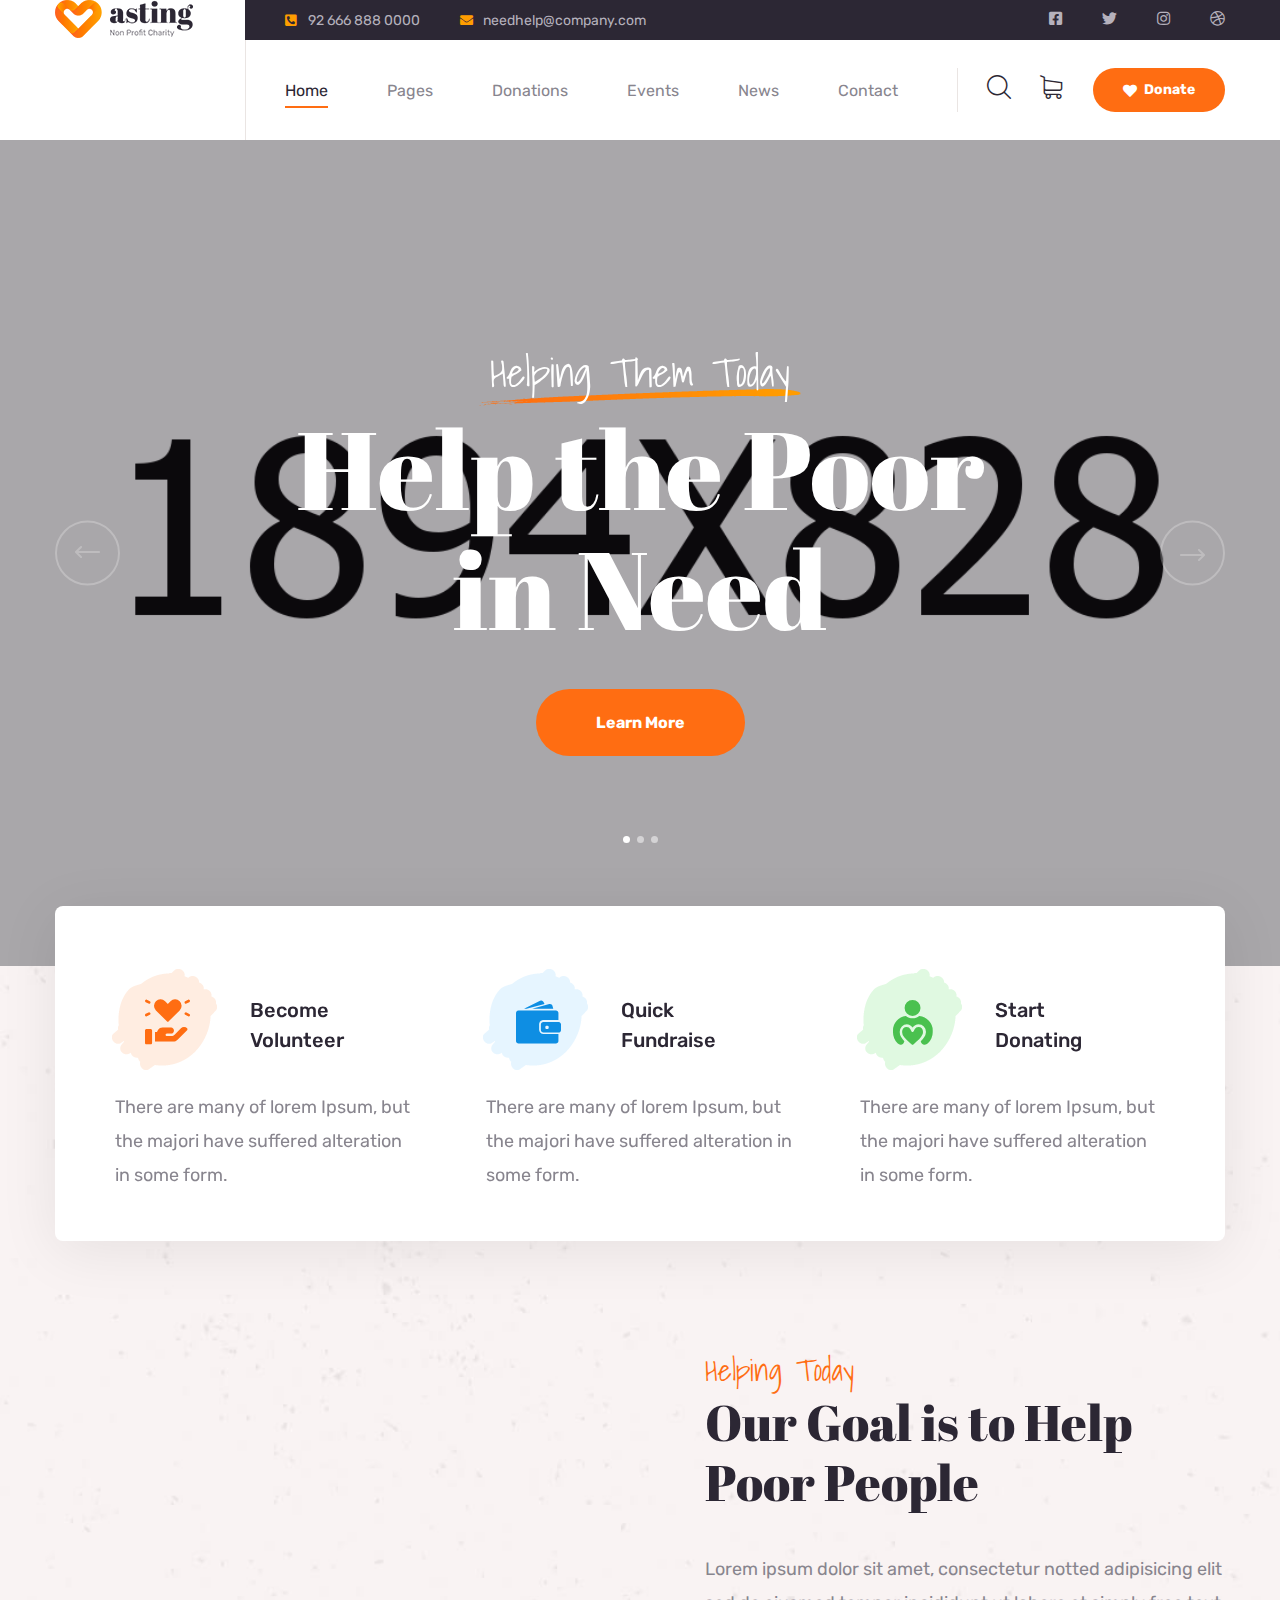
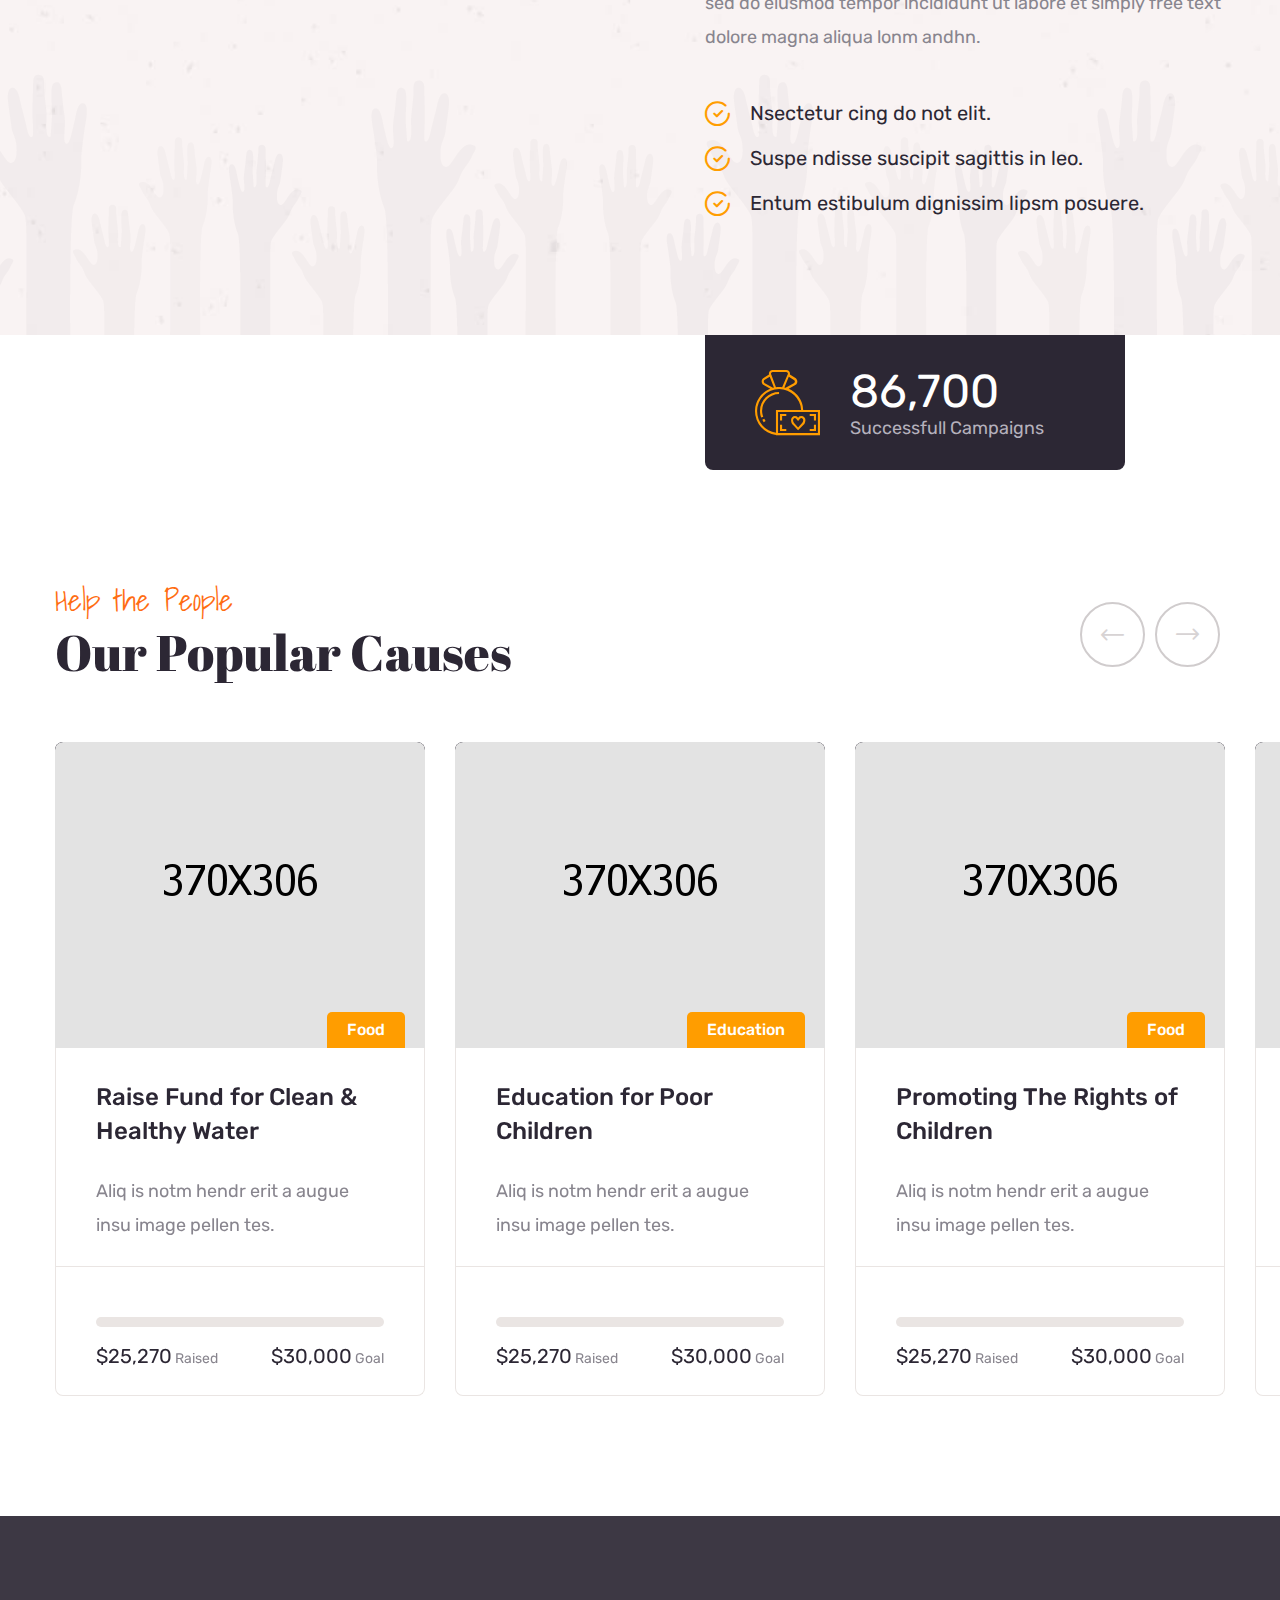
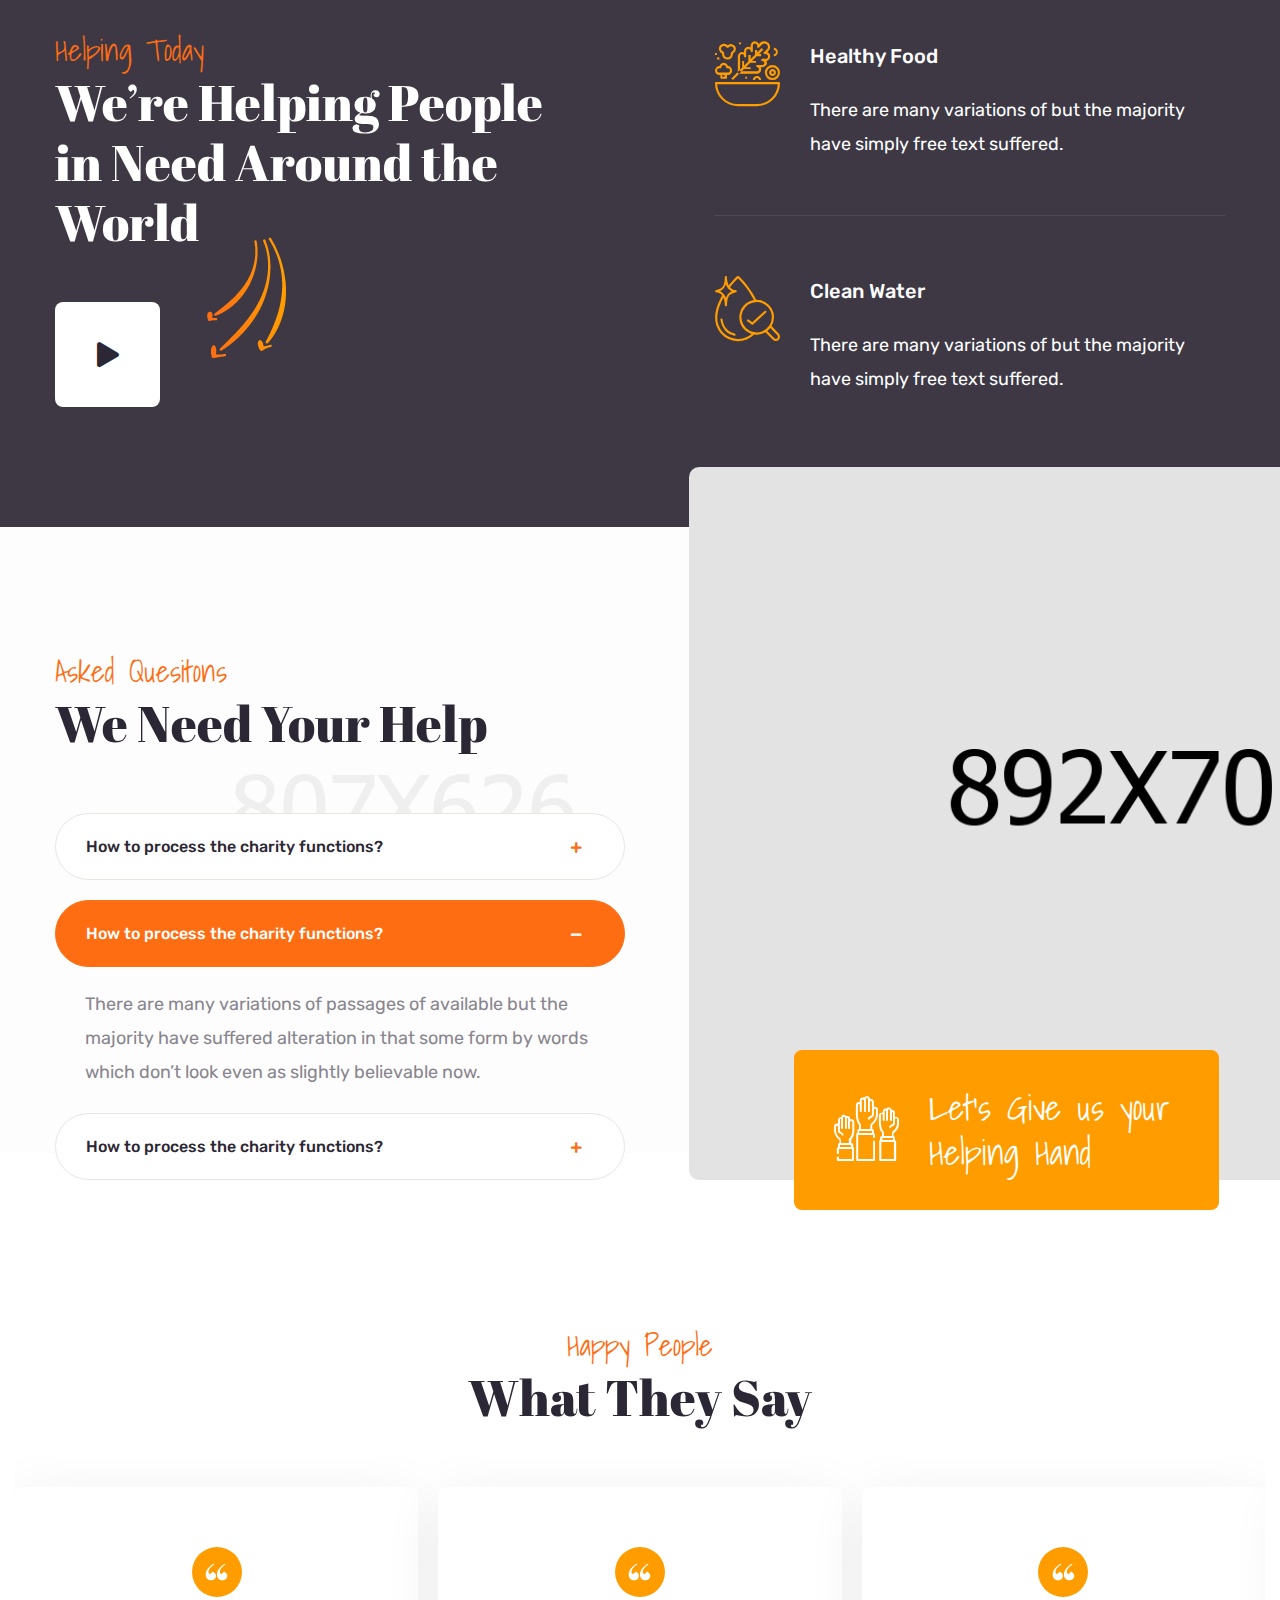
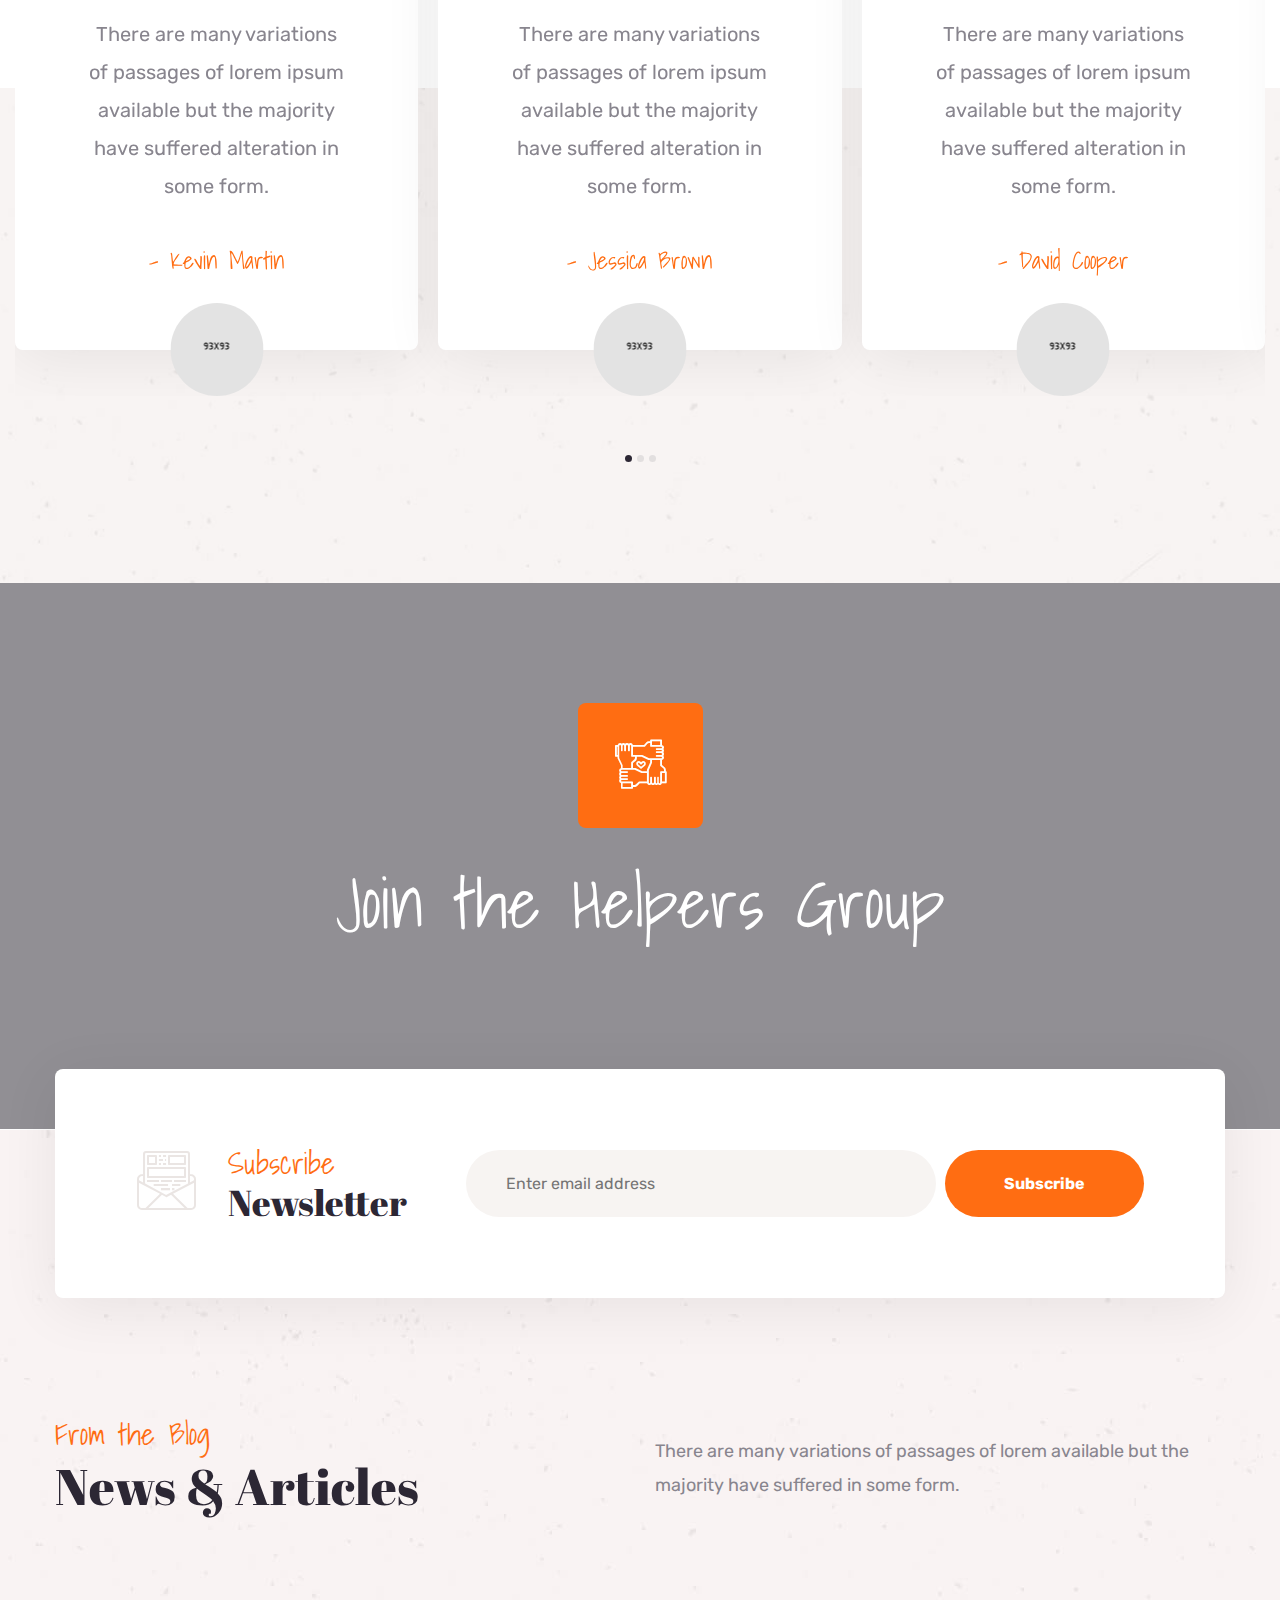
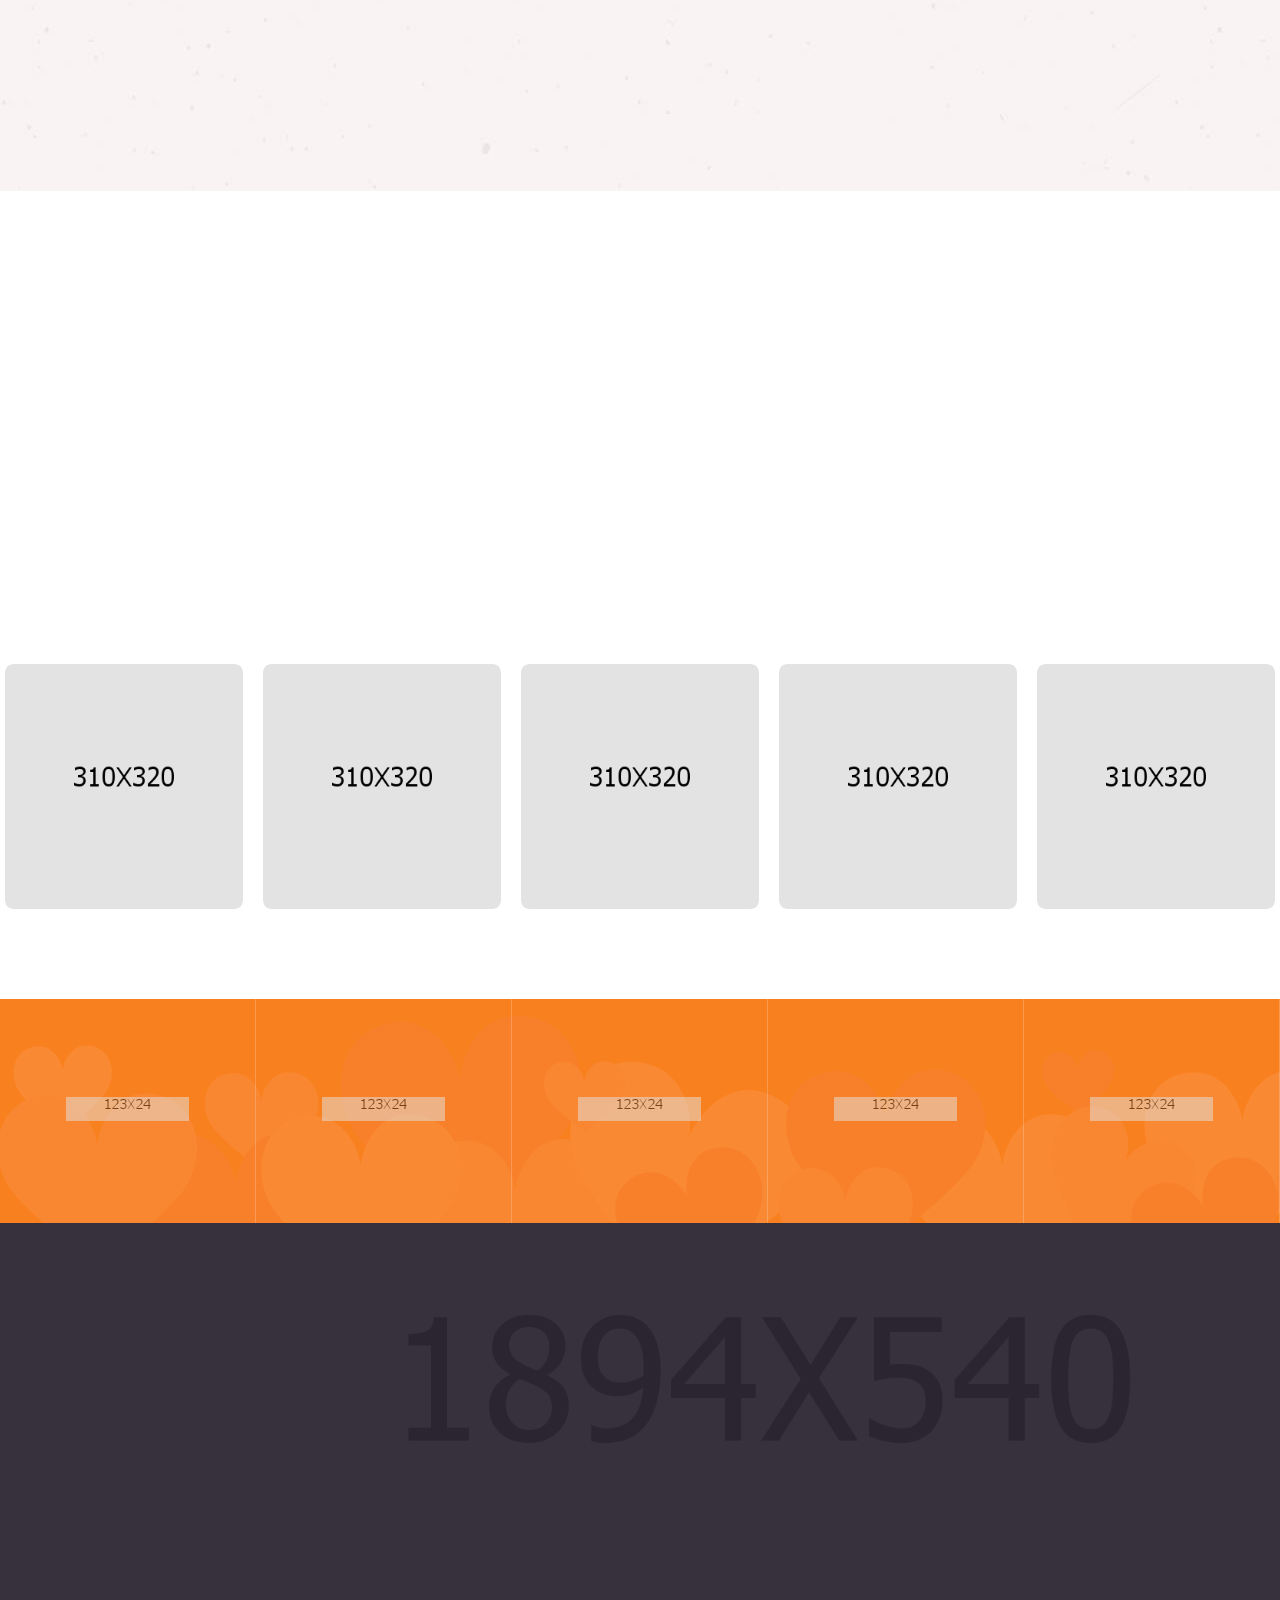
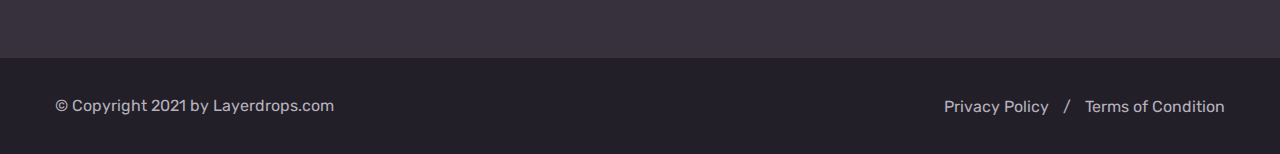
<file: asting/files/index.html>
<!DOCTYPE html>
<html lang="en">

<head>
    <meta charset="UTF-8">
    <meta name="viewport" content="width=device-width, initial-scale=1.0">
    <meta http-equiv="X-UA-Compatible" content="ie=edge">
    <title>Home One || Asting || Asting Form HTML Template</title>
    <link rel="apple-touch-icon" sizes="180x180" href="assets/images/favicons/apple-touch-icon.png">
    <link rel="icon" type="image/png" sizes="32x32" href="assets/images/favicons/favicon-32x32.png">
    <link rel="icon" type="image/png" sizes="16x16" href="assets/images/favicons/favicon-16x16.png">
    <link rel="manifest" href="assets/images/favicons/site.webmanifest">

    <!-- Fonts-->
    <link rel="preconnect" href="https://fonts.gstatic.com">
    <link href="https://fonts.googleapis.com/css2?family=Abril+Fatface&display=swap" rel="stylesheet">

    <link rel="preconnect" href="https://fonts.gstatic.com">
    <link href="https://fonts.googleapis.com/css2?family=Shadows+Into+Light&display=swap" rel="stylesheet">

    <link rel="preconnect" href="https://fonts.gstatic.com">
    <link
        href="https://fonts.googleapis.com/css2?family=Rubik:ital,wght@0,300;0,400;0,500;0,600;0,700;0,800;0,900;1,300;1,400;1,500;1,600;1,700;1,800;1,900&display=swap"
        rel="stylesheet">



    <!-- Css-->
    <link rel="stylesheet" href="assets/css/animate.min.css">
    <link rel="stylesheet" href="assets/css/bootstrap.min.css">
    <link rel="stylesheet" href="assets/css/owl.carousel.min.css">
    <link rel="stylesheet" href="assets/css/owl.theme.default.min.css">
    <link rel="stylesheet" href="assets/css/magnific-popup.css">
    <link rel="stylesheet" href="assets/css/fontawesome-all.min.css">
    <link rel="stylesheet" href="assets/css/swiper.min.css">
    <link rel="stylesheet" href="assets/css/bootstrap-select.min.css">
    <link rel="stylesheet" href="assets/css/jarallax.css">

    <link rel="stylesheet" href="assets/css/jquery.mCustomScrollbar.min.css">
    <link rel="stylesheet" href="assets/css/bootstrap-datepicker.min.css">
    <link rel="stylesheet" href="assets/css/vegas.min.css">
    <link rel="stylesheet" href="assets/css/nouislider.min.css">
    <link rel="stylesheet" href="assets/css/nouislider.pips.css">
    <link rel="stylesheet" href="assets/css/asting.css">
    <!-- Template styles -->
    <link rel="stylesheet" href="assets/css/style.css">
    <link rel="stylesheet" href="assets/css/responsive.css">

</head>

<body>

    <div class="preloader">
        <img src="assets/images/loader.png" class="preloader__image" alt="">
    </div><!-- /.preloader -->

    <div class="page-wrapper">

        <div class="site-header__header-one-wrap clearfix">
            <div class="container">

                <div class="site-header__logo-box float-left">
                    <div class="site-header__logo">
                        <a href="index.html"><img src="assets/images/resources/logo.png" alt=""></a>
                    </div>
                </div>

                <header class="main-nav__header-one">
                    <div class="main-nav__header-one__top clearfix">
                        <div class="main-nav__header-one__top-left">
                            <ul class="list-unstyled">
                                <li>
                                    <div class="icon">
                                        <i class="fas fa-phone-square-alt"></i>
                                    </div>
                                    <div class="text">
                                        <p><a href="tel:92-666-888-0000">92 666 888 0000</a></p>
                                    </div>
                                </li>
                                <li>
                                    <div class="icon">
                                        <i class="fas fa-envelope"></i>
                                    </div>
                                    <div class="text">
                                        <p><a href="mailto:needhelp@company.com">needhelp@company.com</a></p>
                                    </div>
                                </li>
                            </ul>
                        </div>
                        <div class="main-nav__header-one__top-right">
                            <div class="main-nav__header-one__top-social">
                                <a href="#"><i class="fab fa-facebook-square"></i></a>
                                <a href="#"><i class="fab fa-twitter"></i></a>
                                <a href="#"><i class="fab fa-instagram"></i></a>
                                <a href="#"><i class="fab fa-dribbble"></i></a>
                            </div>
                        </div>
                    </div>
                    <nav class="header-navigation stricky">
                        <div class="container clearfix">
                            <!-- Brand and toggle get grouped for better mobile display -->
                            <div class="main-nav__left main-nav__left-one float-left">
                                <a href="#" class="side-menu__toggler">
                                    <i class="fa fa-bars"></i>
                                </a>
                                <div class="main-nav__main-navigation clearfix">
                                    <ul class=" main-nav__navigation-box float-left">
                                        <li class="dropdown current">
                                            <a href="index.html">Home</a>
                                            <ul>
                                                <li><a href="index.html">Home 01</a></li>
                                                <li><a href="index2.html">Home 02</a></li>
                                                <li><a href="index3.html">Home 03</a></li>
                                                <li class="dropdown"><a href="#">Header Versions</a>
                                                    <ul>
                                                        <li><a href="index.html">Header 01</a></li>
                                                        <li><a href="index2.html">Header 02</a></li>
                                                        <li><a href="index3.html">Header 03</a></li>
                                                    </ul><!-- /.sub-menu -->
                                                </li>
                                            </ul><!-- /.sub-menu -->
                                        </li>
                                        <li class="dropdown">
                                            <a href="#">Pages</a>
                                            <ul>
                                                <li><a href="about.html">About</a></li>
                                                <li><a href="volunteer.html">Volunteers</a></li>
                                                <li><a href="become-volunteer.html">Become a Volunteer</a></li>
                                            </ul><!-- /.sub-menu -->
                                        </li>
                                        <li class="dropdown">
                                            <a href="#">Donations</a>
                                            <ul>
                                                <li><a href="campaigns.html">Campaigns</a></li>
                                                <li><a href="campaign-details.html">Campaigns Details</a></li>
                                            </ul><!-- /.sub-menu -->
                                        </li>
                                        <li class="dropdown">
                                            <a href="#">Events</a>
                                            <ul>
                                                <li><a href="event.html">Events</a></li>
                                                <li><a href="event-details.html">Events Details</a></li>
                                            </ul><!-- /.sub-menu -->
                                        </li>
                                        <li class="dropdown">
                                            <a href="#">News</a>
                                            <ul>
                                                <li><a href="news.html">News</a></li>
                                                <li><a href="news-details.html">News Detail</a></li>
                                            </ul><!-- /.sub-menu -->
                                        </li>
                                        <li>
                                            <a href="contact.html">Contact</a>
                                        </li>
                                    </ul>
                                </div><!-- /.navbar-collapse -->
                            </div>
                            <div class="main-nav__right main-nav__right-one float-right">
                                <div class="main-nav__right__btn-one">
                                    <a href="campaigns.html"><i class="fas fa-heart"></i>Donate</a>
                                </div>
                                <div class="main-nav__right__icon-cart-box">
                                    <a href="#">
                                        <span class="icon-shopping-cart"></span>
                                    </a>
                                </div>
                                <div class="main-nav__right__icon-search-box">
                                    <a href="#" class="main-nav__search search-popup__toggler">
                                        <i class="icon-magnifying-glass"></i>
                                    </a>
                                </div>
                            </div>
                        </div>
                    </nav>
                </header>
            </div>
        </div>

        <!-- Main Slider Start -->
        <section class="main-slider">
            <div class="swiper-container thm-swiper__slider" data-swiper-options='{"slidesPerView": 1, "loop": true,
    "effect": "fade",
    "pagination": {
        "el": "#main-slider-pagination",
        "type": "bullets",
        "clickable": true
      },
    "navigation": {
        "nextEl": ".main-slider-button-next",
        "prevEl": ".main-slider-button-prev",
        "clickable": true
    },
    "autoplay": {
        "delay": 5000
    }}'>

                <div class="swiper-wrapper">
                    <div class="swiper-slide">
                        <div class="image-layer"
                            style="background-image: url(assets/images/main-slider/slider-1-1.jpg);"></div>
                        <div class="container">
                            <div class="swiper-slide__inner">
                                <div class="row">
                                    <div class="col-xl-12">
                                        <p>Helping Them Today</p>
                                        <h2>Help the Poor <br> in Need</h2>
                                        <a href="about.html" class="thm-btn">Learn More</a>
                                    </div>
                                </div>
                            </div>
                        </div>
                    </div>
                    <div class="swiper-slide">
                        <div class="image-layer"
                            style="background-image: url(assets/images/main-slider/slider-1-2.jpg);"></div>
                        <div class="container">
                            <div class="swiper-slide__inner">
                                <div class="row">
                                    <div class="col-xl-12">
                                        <p>Helping Them Today</p>
                                        <h2>Help the Poor <br> in Need</h2>
                                        <a href="about.html" class="thm-btn">Learn More</a>
                                    </div>
                                </div>
                            </div>
                        </div>
                    </div>
                    <div class="swiper-slide">
                        <div class="image-layer"
                            style="background-image: url(assets/images/main-slider/slider-1-3.jpg);"></div>
                        <div class="container">
                            <div class="swiper-slide__inner">
                                <div class="row">
                                    <div class="col-xl-12">
                                        <p>Helping Them Today</p>
                                        <h2>Help the Poor <br> in Need</h2>
                                        <a href="about.html" class="thm-btn">Learn More</a>
                                    </div>
                                </div>
                            </div>
                        </div>
                    </div>
                </div>
                <div class="swiper-pagination" id="main-slider-pagination"></div>
                <div class="main-slider-nav">
                    <div class="main-slider-button-prev"><span class="icon-right-arrow"></span></div>
                    <div class="main-slider-button-next"><span class="icon-right-arrow"></span> </div>
                </div>
            </div>
        </section>
        <!-- Main Slider End -->

        <!--Three Icon Start-->
        <section class="feature-one">
            <div class="container">
                <div class="feature-one__inner">
                    <div class="row">
                        <div class="col-xl-4 col-lg-4">
                            <!--Three Icon Single-->
                            <div class="feature-one__single feature-one__single-first-item">
                                <div class="feature-one__icon-wrap">
                                    <div class="feature-one__icon-box">
                                        <span class="icon-heart"></span>
                                        <div class="feature-one__icon-box-img">
                                            <img src="assets/images/resources/three_iocn_box_bg.png" alt="">
                                        </div>
                                    </div>
                                    <div class="feature-one__icon-text-box">
                                        <h4>Become <br> Volunteer</h4>
                                    </div>
                                </div>
                                <p class="feature-one__icons-single-text">There are many of lorem Ipsum, but the majori
                                    have suffered alteration in some form.</p>
                            </div>
                        </div>
                        <div class="col-xl-4 col-lg-4">
                            <!--Three Icon Single-->
                            <div class="feature-one__single feature-one__single-second-item">
                                <div class="feature-one__icon-wrap">
                                    <div class="feature-one__icon-box feature-one__icon-box-two">
                                        <span class="icon-wallet-filled-money-tool"></span>
                                        <div class="feature-one__icon-box-img">
                                            <img src="assets/images/resources/three_iocn_box_bg-2.png" alt="">
                                        </div>
                                    </div>
                                    <div class="feature-one__icon-text-box">
                                        <h4>Quick <br> Fundraise</h4>
                                    </div>
                                </div>
                                <p class="feature-one__icons-single-text">There are many of lorem Ipsum, but the majori
                                    have suffered alteration in some form.</p>
                            </div>
                        </div>
                        <div class="col-xl-4 col-lg-4">
                            <!--Three Icon Single-->
                            <div class="feature-one__single feature-one__single-third-item">
                                <div class="feature-one__icon-wrap">
                                    <div class="feature-one__icon-box feature-one__icon-box-three">
                                        <span class="icon-charity"></span>
                                        <div class="feature-one__icon-box-img">
                                            <img src="assets/images/resources/three_iocn_box_bg-3.png" alt="">
                                        </div>
                                    </div>
                                    <div class="feature-one__icon-text-box">
                                        <h4>Start <br> Donating</h4>
                                    </div>
                                </div>
                                <p class="feature-one__icons-single-text">There are many of lorem Ipsum, but the majori
                                    have suffered alteration in some form.</p>
                            </div>
                        </div>
                    </div>
                </div>
            </div>
        </section>
        <!--Three Icon End-->

        <!--Welcome One Start-->
        <section class="welcome-one" style="background-image: url(assets/images/backgrounds/welcome_one_bg.jpg)">
            <div class="welcome-one-hands"
                style="background-image:url(assets/images/backgrounds/welcome_one_hands.png)"></div>
            <div class="container">
                <div class="row">
                    <div class="col-xl-6 col-lg-6">
                        <div class="welcome-one__left">
                            <div class="welcome-one__img wow slideInLeft" data-wow-delay="100ms">
                                <img src="assets/images/resources/welcome_one_img_1.jpg" alt="">
                                <div class="welcome-one__badge">
                                    <img src="assets/images/resources/welcome_one_badge.png" alt="">
                                </div>
                            </div>
                        </div>
                    </div>
                    <div class="col-xl-6 col-lg-6">
                        <div class="welcome-one__right">
                            <div class="block-title text-left">
                                <h4>Helping Today</h4>
                                <h2>Our Goal is to Help Poor People</h2>
                            </div>
                            <p class="welcome-one__text">Lorem ipsum dolor sit amet, consectetur notted adipisicing elit
                                sed do eiusmod tempor incididunt ut labore et simply free text dolore magna aliqua lonm
                                andhn.</p>
                            <ul class="welcome-one__list list-unstyled">
                                <li><span class="icon-confirmation"></span>Nsectetur cing do not elit.</li>
                                <li><span class="icon-confirmation"></span>Suspe ndisse suscipit sagittis in leo.</li>
                                <li><span class="icon-confirmation"></span>Entum estibulum dignissim lipsm posuere.</li>
                            </ul>
                            <div class="welcome-one__campaigns">
                                <div class="iocn">
                                    <span class="icon-donation"></span>
                                </div>
                                <div class="text">
                                    <h2 class="counter">86,700</h2>
                                    <p>Successfull Campaigns</p>
                                </div>
                            </div>
                        </div>
                    </div>
                </div>
            </div>
        </section>
        <!--Welcome One End-->

        <!--Popular Causes Start-->
        <section class="popular-causes">
            <div class="container">
                <div class="block-title text-left">
                    <h4>Help the People</h4>
                    <h2>Our Popular Causes</h2>
                </div>
                <div class="row">
                    <div class="col-xl-12">
                        <div class="popular-causes__carousel owl-theme owl-carousel">
                            <!--Popular Causes Single-->
                            <div class="popular-causes__sinlge">
                                <div class="popular-causes__img">
                                    <img src="assets/images/resources/popular-causes-img-1.jpg" alt="">
                                    <div class="popular-causes__category">
                                        <p>Food</p>
                                    </div>
                                </div>
                                <div class="popular-causes__content">
                                    <div class="popular-causes__title">
                                        <h3><a href="campaign-details.html">Raise Fund for Clean & Healthy Water</a>
                                        </h3>
                                        <p>Aliq is notm hendr erit a augue insu image pellen tes.</p>
                                    </div>
                                    <div class="popular-causes__progress">
                                        <div class="bar">
                                            <div class="bar-inner count-bar" data-percent="36%">
                                                <div class="count-text">36%</div>
                                            </div>
                                        </div>
                                        <div class="popular-causes__goals">
                                            <p><span>$25,270</span> Raised</p>
                                            <p><span>$30,000</span> Goal</p>
                                        </div>
                                    </div>
                                </div>
                            </div>
                            <!--Popular Causes Single-->
                            <div class="popular-causes__sinlge">
                                <div class="popular-causes__img">
                                    <img src="assets/images/resources/popular-causes-img-2.jpg" alt="">
                                    <div class="popular-causes__category">
                                        <p>Education</p>
                                    </div>
                                </div>
                                <div class="popular-causes__content">
                                    <div class="popular-causes__title">
                                        <h3><a href="campaign-details.html">Education for Poor Children</a>
                                        </h3>
                                        <p>Aliq is notm hendr erit a augue insu image pellen tes.</p>
                                    </div>
                                    <div class="popular-causes__progress">
                                        <div class="bar">
                                            <div class="bar-inner count-bar" data-percent="36%">
                                                <div class="count-text">36%</div>
                                            </div>
                                        </div>
                                        <div class="popular-causes__goals">
                                            <p><span>$25,270</span> Raised</p>
                                            <p><span>$30,000</span> Goal</p>
                                        </div>
                                    </div>
                                </div>
                            </div>
                            <!--Popular Causes Single-->
                            <div class="popular-causes__sinlge">
                                <div class="popular-causes__img">
                                    <img src="assets/images/resources/popular-causes-img-3.jpg" alt="">
                                    <div class="popular-causes__category">
                                        <p>Food</p>
                                    </div>
                                </div>
                                <div class="popular-causes__content">
                                    <div class="popular-causes__title">
                                        <h3><a href="campaign-details.html">Promoting The Rights of Children</a>
                                        </h3>
                                        <p>Aliq is notm hendr erit a augue insu image pellen tes.</p>
                                    </div>
                                    <div class="popular-causes__progress">
                                        <div class="bar">
                                            <div class="bar-inner count-bar" data-percent="36%">
                                                <div class="count-text">36%</div>
                                            </div>
                                        </div>
                                        <div class="popular-causes__goals">
                                            <p><span>$25,270</span> Raised</p>
                                            <p><span>$30,000</span> Goal</p>
                                        </div>
                                    </div>
                                </div>
                            </div>
                            <!--Popular Causes Single-->
                            <div class="popular-causes__sinlge">
                                <div class="popular-causes__img">
                                    <img src="assets/images/resources/popular-causes-img-4.jpg" alt="">
                                    <div class="popular-causes__category">
                                        <p>Education</p>
                                    </div>
                                </div>
                                <div class="popular-causes__content">
                                    <div class="popular-causes__title">
                                        <h3><a href="campaign-details.html">School Counseling for Children</a>
                                        </h3>
                                        <p>Aliq is notm hendr erit a augue insu image pellen tes.</p>
                                    </div>
                                    <div class="popular-causes__progress">
                                        <div class="bar">
                                            <div class="bar-inner count-bar" data-percent="36%">
                                                <div class="count-text">36%</div>
                                            </div>
                                        </div>
                                        <div class="popular-causes__goals">
                                            <p><span>$25,270</span> Raised</p>
                                            <p><span>$30,000</span> Goal</p>
                                        </div>
                                    </div>
                                </div>
                            </div>
                        </div>
                    </div>
                </div>
            </div>
        </section>
        <!--Popular Causes One End-->

        <!--We Are Helping Start-->
        <section class="we-are-helping jarallax" data-jarallax data-speed="0.2" data-imgPosition="50% 0%"
            style="background-image: url(assets/images/backgrounds/we_are_helping_bg.jpg)">
            <div class="container">
                <div class="row">
                    <div class="col-xl-6 col-lg-6">
                        <div class="we-are-helping__left">
                            <div class="block-title text-left">
                                <h4>Helping Today</h4>
                                <h2>We’re Helping People in Need Around the World</h2>
                            </div>
                            <div class="we-are-helping__video">
                                <a href="https://www.youtube.com/watch?v=i9E_Blai8vk"
                                    class="we-are-helping__video-btn video-popup"><i class="fa fa-play"></i></a>
                            </div>
                            <div class="we-are-helping__arrow">
                                <img src="assets/images/shapes/we_are_helping_arrow.png" alt="">
                            </div>
                        </div>
                    </div>
                    <div class="col-xl-6 col-lg-6">
                        <div class="we-are-helping__points">
                            <ul class="list-unstyled">
                                <li>
                                    <div class="icon">
                                        <span class="icon-salad"></span>
                                    </div>
                                    <div class="text">
                                        <h4>Healthy Food</h4>
                                        <p>There are many variations of but the majority have simply free text suffered.
                                        </p>
                                    </div>
                                </li>
                                <li>
                                    <div class="icon">
                                        <span class="icon-water"></span>
                                    </div>
                                    <div class="text">
                                        <h4>Clean Water</h4>
                                        <p>There are many variations of but the majority have simply free text suffered.
                                        </p>
                                    </div>
                                </li>
                            </ul>
                        </div>
                    </div>
                </div>
            </div>
        </section>
        <!--We Are Helping End-->

        <!--We Need Help Start-->
        <section class="we-need-help">
            <div class="we-nned-help-bg">
                <img src="assets/images/resources/we_need_help_bg.png" alt="">
            </div>
            <div class="container">
                <div class="row">
                    <div class="col-xl-6 col-lg-6">
                        <div class="we-need-help__left">
                            <div class="block-title text-left">
                                <h4>Asked Quesitons</h4>
                                <h2>We Need Your Help</h2>
                            </div>
                            <div class="we-need-help__faqs">
                                <div class="accrodion-grp" data-grp-name="faq-one-accrodion">
                                    <div class="accrodion">
                                        <div class="accrodion-title">
                                            <h4>How to process the charity functions?</h4>
                                        </div>
                                        <div class="accrodion-content">
                                            <div class="inner">
                                                <p>There are many variations of passages of available but the majority
                                                    have suffered alteration in that some form by words which don’t look
                                                    even as slightly believable now.</p>
                                            </div><!-- /.inner -->
                                        </div>
                                    </div>
                                    <div class="accrodion active">
                                        <div class="accrodion-title">
                                            <h4>How to process the charity functions?</h4>
                                        </div>
                                        <div class="accrodion-content">
                                            <div class="inner">
                                                <p>There are many variations of passages of available but the majority
                                                    have suffered alteration in that some form by words which don’t look
                                                    even as slightly believable now.</p>
                                            </div><!-- /.inner -->
                                        </div>
                                    </div>
                                    <div class="accrodion">
                                        <div class="accrodion-title">
                                            <h4>How to process the charity functions?</h4>
                                        </div>
                                        <div class="accrodion-content">
                                            <div class="inner">
                                                <p>There are many variations of passages of available but the majority
                                                    have suffered alteration in that some form by words which don’t look
                                                    even as slightly believable now.</p>
                                            </div><!-- /.inner -->
                                        </div>
                                    </div>
                                </div>
                            </div>
                        </div>
                    </div>
                    <div class="col-xl-6 col-lg-6">
                        <div class="we-need-help__right">
                            <div class="we-need-help__img">
                                <img src="assets/images/resources/we_need_help_img.jpg" alt="">
                                <div class="we-need-help__give">
                                    <div class="icon">
                                        <span class="icon-charity-1"></span>
                                    </div>
                                    <div class="text">
                                        <h4>Let’s Give us your <br> Helping Hand</h4>
                                    </div>
                                </div>
                            </div>
                        </div>
                    </div>
                </div>
            </div>
        </section>
        <!--We Need Help End-->

        <!--Testimonials One Start-->
        <section class="testimonials-one">
            <div class="testimonials-one-bg"
                style="background-image: url(assets/images/backgrounds/testimonials_one_bg.jpg)"></div>
            <div class="testimonials-one__container-box">
                <div class="block-title text-center">
                    <h4>Happy People</h4>
                    <h2>What They Say</h2>
                </div>
                <div class="row">
                    <div class="col-xl-12">
                        <div class="thm-swiper__slider swiper-container" data-swiper-options='{"spaceBetween": 100, "slidesPerView": 4, "autoplay": { "delay": 5000 }, "pagination": {
                "el": "#testimonials-one__pagination",
                "type": "bullets",
                "clickable": true
              },
              "navigation": {
                "nextEl": ".latest_properties_next",
                "prevEl": ".latest_properties_prev",
                "clickable": true
            },
            "breakpoints": {
                "0": {
                    "spaceBetween": 30,
                    "slidesPerView": 1
                },
                "425": {
                    "spaceBetween": 30,
                    "slidesPerView": 1
                },
                "575": {
                    "spaceBetween": 30,
                    "slidesPerView": 1
                },
                "767": {
                    "spaceBetween": 30,
                    "slidesPerView": 2
                },
                "991": {
                    "spaceBetween": 20,
                    "slidesPerView": 3
                },
                "1289": {
                    "spaceBetween": 30,
                    "slidesPerView": 3
                },
                "1440": {
                    "spaceBetween": 30,
                    "slidesPerView": 3
                }
            }}'>
                            <div class="swiper-wrapper">
                                <div class="swiper-slide">
                                    <!--Testimonials One Single-->
                                    <div class="testimonials-one__single">
                                        <div class="testimonials-one__quote">
                                            <img src="assets/images/testimonials/testimonials-one-icon-1.png" alt="">
                                        </div>
                                        <div class="testimonials-one__text">
                                            <p>There are many variations of passages of lorem ipsum available but the
                                                majority have suffered alteration in some form.</p>
                                            <h3>- Kevin Martin</h3>
                                        </div>
                                        <div class="testimonials-one__author-img">
                                            <img src="assets/images/testimonials/testimonials_one_au_img_1.png" alt="">
                                        </div>
                                    </div>
                                </div>
                                <div class="swiper-slide">
                                    <!--Testimonials One Single-->
                                    <div class="testimonials-one__single">
                                        <div class="testimonials-one__quote">
                                            <img src="assets/images/testimonials/testimonials-one-icon-1.png" alt="">
                                        </div>
                                        <div class="testimonials-one__text">
                                            <p>There are many variations of passages of lorem ipsum available but the
                                                majority have suffered alteration in some form.</p>
                                            <h3>- Jessica Brown</h3>
                                        </div>
                                        <div class="testimonials-one__author-img">
                                            <img src="assets/images/testimonials/testimonials_one_au_img_2.png" alt="">
                                        </div>
                                    </div>
                                </div>
                                <div class="swiper-slide">
                                    <!--Testimonials One Single-->
                                    <div class="testimonials-one__single">
                                        <div class="testimonials-one__quote">
                                            <img src="assets/images/testimonials/testimonials-one-icon-1.png" alt="">
                                        </div>
                                        <div class="testimonials-one__text">
                                            <p>There are many variations of passages of lorem ipsum available but the
                                                majority have suffered alteration in some form.</p>
                                            <h3>- David Cooper</h3>
                                        </div>
                                        <div class="testimonials-one__author-img">
                                            <img src="assets/images/testimonials/testimonials_one_au_img_3.png" alt="">
                                        </div>
                                    </div>
                                </div>
                                <div class="swiper-slide">
                                    <!--Testimonials One Single-->
                                    <div class="testimonials-one__single">
                                        <div class="testimonials-one__quote">
                                            <img src="assets/images/testimonials/testimonials-one-icon-1.png" alt="">
                                        </div>
                                        <div class="testimonials-one__text">
                                            <p>There are many variations of passages of lorem ipsum available but the
                                                majority have suffered alteration in some form.</p>
                                            <h3>- Kevin Martin</h3>
                                        </div>
                                        <div class="testimonials-one__author-img">
                                            <img src="assets/images/testimonials/testimonials_one_au_img_1.png" alt="">
                                        </div>
                                    </div>
                                </div>
                                <div class="swiper-slide">
                                    <!--Testimonials One Single-->
                                    <div class="testimonials-one__single">
                                        <div class="testimonials-one__quote">
                                            <img src="assets/images/testimonials/testimonials-one-icon-1.png" alt="">
                                        </div>
                                        <div class="testimonials-one__text">
                                            <p>There are many variations of passages of lorem ipsum available but the
                                                majority have suffered alteration in some form.</p>
                                            <h3>- Jessica Brown</h3>
                                        </div>
                                        <div class="testimonials-one__author-img">
                                            <img src="assets/images/testimonials/testimonials_one_au_img_2.png" alt="">
                                        </div>
                                    </div>
                                </div>
                            </div>
                        </div>
                        <div class="swiper-pagination" id="testimonials-one__pagination"></div>
                    </div>
                </div>
            </div>
        </section>
        <!--Testimonials One End-->

        <!--Join One Start-->
        <section class="join-one jarallax" data-jarallax data-speed="0.2" data-imgPosition="50% 0%"
            style="background-image: url(assets/images/backgrounds/join_one_bg.jpg)">
            <div class="container">
                <div class="row">
                    <div class="col-xl-12">
                        <div class="join-one__inner">
                            <div class="join-one__icon">
                                <span class="icon-helping-hand"></span>
                            </div>
                            <h2>Join the Helpers Group</h2>
                        </div>
                    </div>
                </div>
            </div>
        </section>
        <!--Join One End-->

        <!--Newsletter One Start-->
        <section class="newsletter-one">
            <div class="container">
                <div class="newsletter-one__inner">
                    <div class="row">
                        <div class="col-xl-4">
                            <div class="newsletter-one__left">
                                <div class="newsletter-one__subscriber-box">
                                    <div class="icon">
                                        <span class="icon-news"></span>
                                    </div>
                                    <div class="text">
                                        <p>Subscribe</p>
                                        <h4>Newsletter</h4>
                                    </div>
                                </div>
                            </div>
                        </div>
                        <div class="col-xl-8">
                            <div class="newsletter-one__right">
                                <form action="#" class="newsletter-one__subscribe-form">
                                    <div class="newsletter-one__subscribe-input-box">
                                        <input type="email" name="email" placeholder="Enter email address">
                                        <button type="submit" class="button">Subscribe</button>
                                    </div>
                                </form>
                            </div>
                        </div>
                    </div>
                </div>
            </div>
        </section>
        <!--Newsletter One End-->

        <!--News One Start-->
        <section class="news-one">
            <div class="news-one-bg" style="background-image: url(assets/images/backgrounds/news_one_bg.jpg)"></div>
            <div class="container">
                <div class="row">
                    <div class="col-xl-6 col-lg-6">
                        <div class="block-title text-left">
                            <h4>From the Blog</h4>
                            <h2>News & Articles</h2>
                        </div>
                    </div>
                    <div class="col-xl-6 col-lg-6">
                        <div class="news-one__top-text">
                            <p>There are many variations of passages of lorem available but the majority have suffered
                                in some form.</p>
                        </div>
                    </div>
                </div>
                <div class="row">
                    <div class="col-xl-4 col-lg-4">
                        <!--News One Single-->
                        <div class="news-one__single wow fadeInUp" data-wow-delay="100ms">
                            <div class="news-one__img">
                                <div class="news-one__img-box">
                                    <img src="assets/images/blog/news_one_img_1.jpg" alt="">
                                    <a href="news-details.html"></a>
                                </div>
                                <div class="news-one__date-box">
                                    <p>23 <br> Dec</p>
                                </div>
                            </div>
                            <div class="news-one__content">
                                <ul class="list-unstyled news-one__meta">
                                    <li><a href="#"><i class="far fa-user-circle"></i> Admin</a></li>
                                    <li><span>/</span></li>
                                    <li><a href="#"><i class="far fa-comments"></i> 2 Comments</a>
                                    </li>
                                </ul>
                                <div class="news-one__title">
                                    <h3><a href="news-details.html">How Does Malnutrition Affect Children?</a></h3>
                                </div>
                                <a href="news-details.html" class="thm-btn news-one__btn">More</a>
                            </div>
                        </div>
                    </div>
                    <div class="col-xl-4 col-lg-4">
                        <!--News One Single-->
                        <div class="news-one__single wow fadeInUp" data-wow-delay="200ms">
                            <div class="news-one__img">
                                <div class="news-one__img-box">
                                    <img src="assets/images/blog/news_one_img_2.jpg" alt="">
                                    <a href="news-details.html"></a>
                                </div>
                                <div class="news-one__date-box">
                                    <p>23 <br> Dec</p>
                                </div>
                            </div>
                            <div class="news-one__content">
                                <ul class="list-unstyled news-one__meta">
                                    <li><a href="#"><i class="far fa-user-circle"></i> Admin</a></li>
                                    <li><span>/</span></li>
                                    <li><a href="#"><i class="far fa-comments"></i> 2 Comments</a>
                                    </li>
                                </ul>
                                <div class="news-one__title">
                                    <h3><a href="news-details.html">Leverage agile frameworks to provide a.</a></h3>
                                </div>
                                <a href="news-details.html" class="thm-btn news-one__btn">More</a>
                            </div>
                        </div>
                    </div>
                    <div class="col-xl-4 col-lg-4">
                        <!--News One Single-->
                        <div class="news-one__single wow fadeInUp" data-wow-delay="300ms">
                            <div class="news-one__img">
                                <div class="news-one__img-box">
                                    <img src="assets/images/blog/news_one_img_3.jpg" alt="">
                                    <a href="news-details.html"></a>
                                </div>
                                <div class="news-one__date-box">
                                    <p>23 <br> Dec</p>
                                </div>
                            </div>
                            <div class="news-one__content">
                                <ul class="list-unstyled news-one__meta">
                                    <li><a href="#"><i class="far fa-user-circle"></i> Admin</a></li>
                                    <li><span>/</span></li>
                                    <li><a href="#"><i class="far fa-comments"></i> 2 Comments</a>
                                    </li>
                                </ul>
                                <div class="news-one__title">
                                    <h3><a href="news-details.html">Bring to the table win-win survival strategies.</a>
                                    </h3>
                                </div>
                                <a href="news-details.html" class="thm-btn news-one__btn">More</a>
                            </div>
                        </div>
                    </div>
                </div>
            </div>
        </section>
        <!--News One End-->

        <!--Gallery One Start-->
        <section class="gallery-one">
            <div class="gallery-one__container-box clearfix">
                <div class="thm-swiper__slider swiper-container gallery-one__content" data-swiper-options='{"spaceBetween": 20, "slidesPerView": 5, "autoplay": { "delay": 5000 }, "breakpoints": {
                    "0": {
                        "spaceBetween": 10,
                        "slidesPerView": 1
                    },
                    "375": {
                        "spaceBetween": 20,
                        "slidesPerView": 1
                    },
                    "575": {
                        "spaceBetween": 20,
                        "slidesPerView": 2
                    },
                    "767": {
                        "spaceBetween": 20,
                        "slidesPerView": 3
                    },
                    "991": {
                        "spaceBetween": 20,
                        "slidesPerView": 4
                    },
                    "1199": {
                        "spaceBetween": 20,
                        "slidesPerView": 5
                    }
                }}'>
                    <!-- swiper wrapper start -->
                    <div class="swiper-wrapper">
                        <div class="swiper-slide">
                            <div class="gallery-one__img-box">
                                <img src="assets/images/gallery/gallery_one_img_1.jpg" alt="">
                                <div class="gallery-one__iocn">
                                    <a href="assets/images/gallery/gallery_one_img_1.jpg" class="img-popup"><i
                                            class="fab fa-instagram"></i></a>
                                </div>
                            </div>
                        </div>
                        <div class="swiper-slide">
                            <div class="gallery-one__img-box">
                                <img src="assets/images/gallery/gallery_one_img_2.jpg" alt="">
                                <div class="gallery-one__iocn">
                                    <a href="assets/images/gallery/gallery_one_img_2.jpg" class="img-popup"><i
                                            class="fab fa-instagram"></i></a>
                                </div>
                            </div>
                        </div>
                        <div class="swiper-slide">
                            <div class="gallery-one__img-box">
                                <img src="assets/images/gallery/gallery_one_img_3.jpg" alt="">
                                <div class="gallery-one__iocn">
                                    <a href="assets/images/gallery/gallery_one_img_3.jpg" class="img-popup"><i
                                            class="fab fa-instagram"></i></a>
                                </div>
                            </div>
                        </div>
                        <div class="swiper-slide">
                            <div class="gallery-one__img-box">
                                <img src="assets/images/gallery/gallery_one_img_4.jpg" alt="">
                                <div class="gallery-one__iocn">
                                    <a href="assets/images/gallery/gallery_one_img_4.jpg" class="img-popup"><i
                                            class="fab fa-instagram"></i></a>
                                </div>
                            </div>
                        </div>
                        <div class="swiper-slide">
                            <div class="gallery-one__img-box">
                                <img src="assets/images/gallery/gallery_one_img_5.jpg" alt="">
                                <div class="gallery-one__iocn">
                                    <a href="assets/images/gallery/gallery_one_img_5.jpg" class="img-popup"><i
                                            class="fab fa-instagram"></i></a>
                                </div>
                            </div>
                        </div>
                    </div><!-- /.swiper-wrapper -->
                </div>
                <!-- end .swiper-container -->
            </div>
        </section>
        <!--Gallery One End-->

        <!--Brand One Start-->
        <section class="brand-one">
            <div class="brand-one-bg" style="background-image: url(assets/images/backgrounds/brand-one-bg.png)"></div>
            <div class="brand-one__container">
                <div class="thm-swiper__slider swiper-container" data-swiper-options='{"loop": true, "spaceBetween": 0, "slidesPerView": 5, "autoplay": { "delay": 5000 }, "breakpoints": {
                    "0": {
                        "slidesPerView": 2
                    },
                    "375": {
                        "slidesPerView": 2
                    },
                    "575": {
                        "slidesPerView": 2
                    },
                    "767": {
                        "slidesPerView": 3
                    },
                    "991": {
                        "slidesPerView": 4
                    },
                    "1199": {
                        "slidesPerView": 5
                    }
                }}'>
                    <div class="swiper-wrapper">
                        <div class="swiper-slide">
                            <div class="brand-one__img">
                                <img src="assets/images/brand/brand_1_img_1.png" alt="">
                            </div>
                        </div>
                        <div class="swiper-slide">
                            <div class="brand-one__img">
                                <img src="assets/images/brand/brand_1_img_2.png" alt="">
                            </div>
                        </div>
                        <div class="swiper-slide">
                            <div class="brand-one__img">
                                <img src="assets/images/brand/brand_1_img_3.png" alt="">
                            </div>
                        </div>
                        <div class="swiper-slide">
                            <div class="brand-one__img">
                                <img src="assets/images/brand/brand_1_img_4.png" alt="">
                            </div>
                        </div>
                        <div class="swiper-slide">
                            <div class="brand-one__img">
                                <img src="assets/images/brand/brand_1_img_5.png" alt="">
                            </div>
                        </div>
                    </div><!-- /.swiper-wrapper -->
                </div>
            </div>
        </section>
        <!--Brand One End-->

        <!--Site Footer One Start-->
        <footer class="site-footer" style="background-image: url(assets/images/backgrounds/site_footer_bg.jpg)">
            <div class="container">
                <div class="site-footer__one-top">
                    <div class="row">
                        <div class="col-xl-3 col-lg-6 col-md-6 wow fadeInUp" data-wow-delay="00ms">
                            <div class="footer-widget__column footer-widget__about">
                                <div class="footer-widget__logo">
                                    <a href="index.html"><img src="assets/images/resources/footer-logo.png" alt=""></a>
                                </div>
                                <p class="footer-widget__text">Lorem ipsum dolor sit ame consect etur pisicing elit sed
                                    do eiusmod tempor incididunt ut labore.</p>
                                <div class="site-footer__social">
                                    <a href="#"><i class="fab fa-twitter"></i></a>
                                    <a href="#" class="clr-fb"><i class="fab fa-facebook-square"></i></a>
                                    <a href="#" class="clr-dri"><i class="fab fa-dribbble"></i></a>
                                    <a href="#" class="clr-ins"><i class="fab fa-instagram"></i></a>
                                </div>
                            </div>
                        </div>
                        <div class="col-xl-3 col-lg-6 col-md-6 wow fadeInUp" data-wow-delay="200ms">
                            <div class="footer-widget__column footer-widget__explore clearfix">
                                <h3 class="footer-widget__title">Explore</h3>
                                <ul class="footer-widget__explore-list list-unstyled">
                                    <li><a href="#">Donate</a></li>
                                    <li><a href="#">Campaigns</a></li>
                                    <li><a href="#">Fundraise</a></li>
                                    <li><a href="#">Volunteers</a></li>
                                    <li><a href="#">Sponsors</a></li>
                                </ul>
                                <ul class="footer-widget__explore-list footer-widget__explore-list-two list-unstyled">
                                    <li><a href="#">Fundraising</a></li>
                                    <li><a href="#">Contact</a></li>
                                    <li><a href="#">Help</a></li>
                                    <li><a href="#">Faqs</a></li>
                                </ul>
                            </div>
                        </div>
                        <div class="col-xl-3 col-lg-6 col-md-6 wow fadeInUp" data-wow-delay="300ms">
                            <div class="footer-widget__column footer-widget__contact">
                                <h3 class="footer-widget__title">Contact</h3>
                                <ul class="list-unstyled footer-widget__contact-list">
                                    <li>
                                        <div class="icon">
                                            <i class="fas fa-phone-square-alt"></i>
                                        </div>
                                        <div class="text">
                                            <p><a href="tel:666-888-0000">666 888 0000</a></p>
                                        </div>
                                    </li>
                                    <li>
                                        <div class="icon">
                                            <i class="fas fa-envelope"></i>
                                        </div>
                                        <div class="text">
                                            <p><a href="mailto:needhelp@company.com">needhelp@company.com</a></p>
                                        </div>
                                    </li>
                                    <li>
                                        <div class="icon">
                                            <i class="fas fa-map-marker-alt"></i>
                                        </div>
                                        <div class="text">
                                            <p>666 road, broklyn street new york 600</p>
                                        </div>
                                    </li>
                                </ul>
                            </div>
                        </div>
                        <div class="col-xl-3 col-lg-6 col-md-6 wow fadeInUp" data-wow-delay="400ms">
                            <div class="footer-widget__column footer-widget__support">
                                <h3 class="footer-widget__title">Support</h3>
                                <p class="footer-widget__support-text">Lorem ipsum dolor sit ame consect etur pisicing
                                    elit sed do eiusmod tempor incididunt ut labore.</p>
                                <div class="footer-widget__support-btn">
                                    <a href="campaigns.html"><i class="fas fa-heart"></i>Donate</a>
                                </div>
                            </div>
                        </div>
                    </div>
                </div>
            </div>
        </footer>
        <!--Site Footer One End-->

        <!--Site Footer Bottom Start-->
        <div class="site-footer-bottom">
            <div class="container">
                <div class="row">
                    <div class="col-xl-12">
                        <div class="site-footer-bottom__inner">
                            <div class="site-footer-bottom__left">
                                <p>© Copyright 2021 by <a href="#">Layerdrops.com</a></p>
                            </div>
                            <ul class="site-footer-bottom__menu list-unstyled">
                                <li><a href="#">Privacy Policy</a></li>
                                <li><span>/</span></li>
                                <li><a href="#">Terms of Condition</a></li>
                            </ul>
                        </div>
                    </div>
                </div>
            </div>
        </div>
        <!--Site Footer Bottom End-->















    </div><!-- /.page-wrapper -->

    <a href="#" data-target="html" class="scroll-to-target scroll-to-top"><i class="fa fa-angle-up"></i></a>




    <div class="mobile-nav__wrapper">
        <div class="mobile-nav__overlay side-menu__toggler mobile-nav__toggler"></div>
        <div class="mobile-nav__content">
            <span class="mobile-nav__close side-menu__toggler mobile-nav__toggler">
                <i class="fa fa-times"></i>
            </span>
            <div class="logo-box">
                <a href="index.html" aria-label="logo image">
                    <img src="assets/images/resources/logo-2.png" alt="" />
                </a>
            </div>
            <!-- /.logo-box -->
            <div class="mobile-nav__container clearfix"></div>
            <!-- /.mobile-nav__container -->
            <ul class="mobile-nav__contact list-unstyled">
                <li>
                    <i class="fas fa-envelope"></i>
                    <a href="mailto:needhelp@asting.com">needhelp@asting.com</a>
                </li>
                <li>
                    <i class="fas fa-phone-square-alt"></i>
                    <a href="tel:666-888-0000">666 888 0000</a>
                </li>
            </ul><!-- /.mobile-nav__contact -->
            <div class="mobile-nav__top">
                <div class="mobile-nav__social">
                    <a href="#" aria-label="twitter"><i class="fab fa-twitter"></i></a>
                    <a href="#" aria-label="facebook"><i class="fab fa-facebook-square"></i></a>
                    <a href="#" aria-label="pinterest"><i class="fab fa-pinterest-p"></i></a>
                    <a href="#" aria-label="instagram"><i class="fab fa-instagram"></i></a>
                </div><!-- /.mobile-nav__social -->
            </div><!-- /.mobile-nav__top -->
        </div>
    </div>



    <div class="search-popup">
        <div class="search-popup__overlay custom-cursor__overlay">
            <div class="cursor"></div>
            <div class="cursor-follower"></div>
        </div><!-- /.search-popup__overlay -->
        <div class="search-popup__inner">
            <form action="#" class="search-popup__form">
                <input type="text" name="search" placeholder="Type here to Search....">
                <button type="submit"><i class="fa fa-search"></i></button>
            </form>
        </div>
    </div>



    <script src="assets/js/jquery.min.js"></script>
    <script src="assets/js/bootstrap.bundle.min.js"></script>
    <script src="assets/js/owl.carousel.min.js"></script>
    <script src="assets/js/waypoints.min.js"></script>
    <script src="assets/js/jquery.counterup.min.js"></script>
    <script src="assets/js/TweenMax.min.js"></script>
    <script src="assets/js/wow.js"></script>
    <script src="assets/js/jquery.magnific-popup.min.js"></script>
    <script src="assets/js/jquery.ajaxchimp.min.js"></script>
    <script src="assets/js/swiper.min.js"></script>
    <script src="assets/js/typed-2.0.11.js"></script>
    <script src="assets/js/vegas.min.js"></script>
    <script src="assets/js/jquery.validate.min.js"></script>
    <script src="assets/js/bootstrap-select.min.js"></script>
    <script src="assets/js/countdown.min.js"></script>
    <script src="assets/js/jquery.mCustomScrollbar.concat.min.js"></script>
    <script src="assets/js/bootstrap-datepicker.min.js"></script>
    <script src="assets/js/nouislider.min.js"></script>
    <script src="assets/js/isotope.js"></script>
    <script src="assets/js/appear.js"></script>
    <script src="assets/js/jarallax.js"></script>


    <!-- template scripts -->
    <script src="assets/js/theme.js"></script>


</body>

</html>
</file>
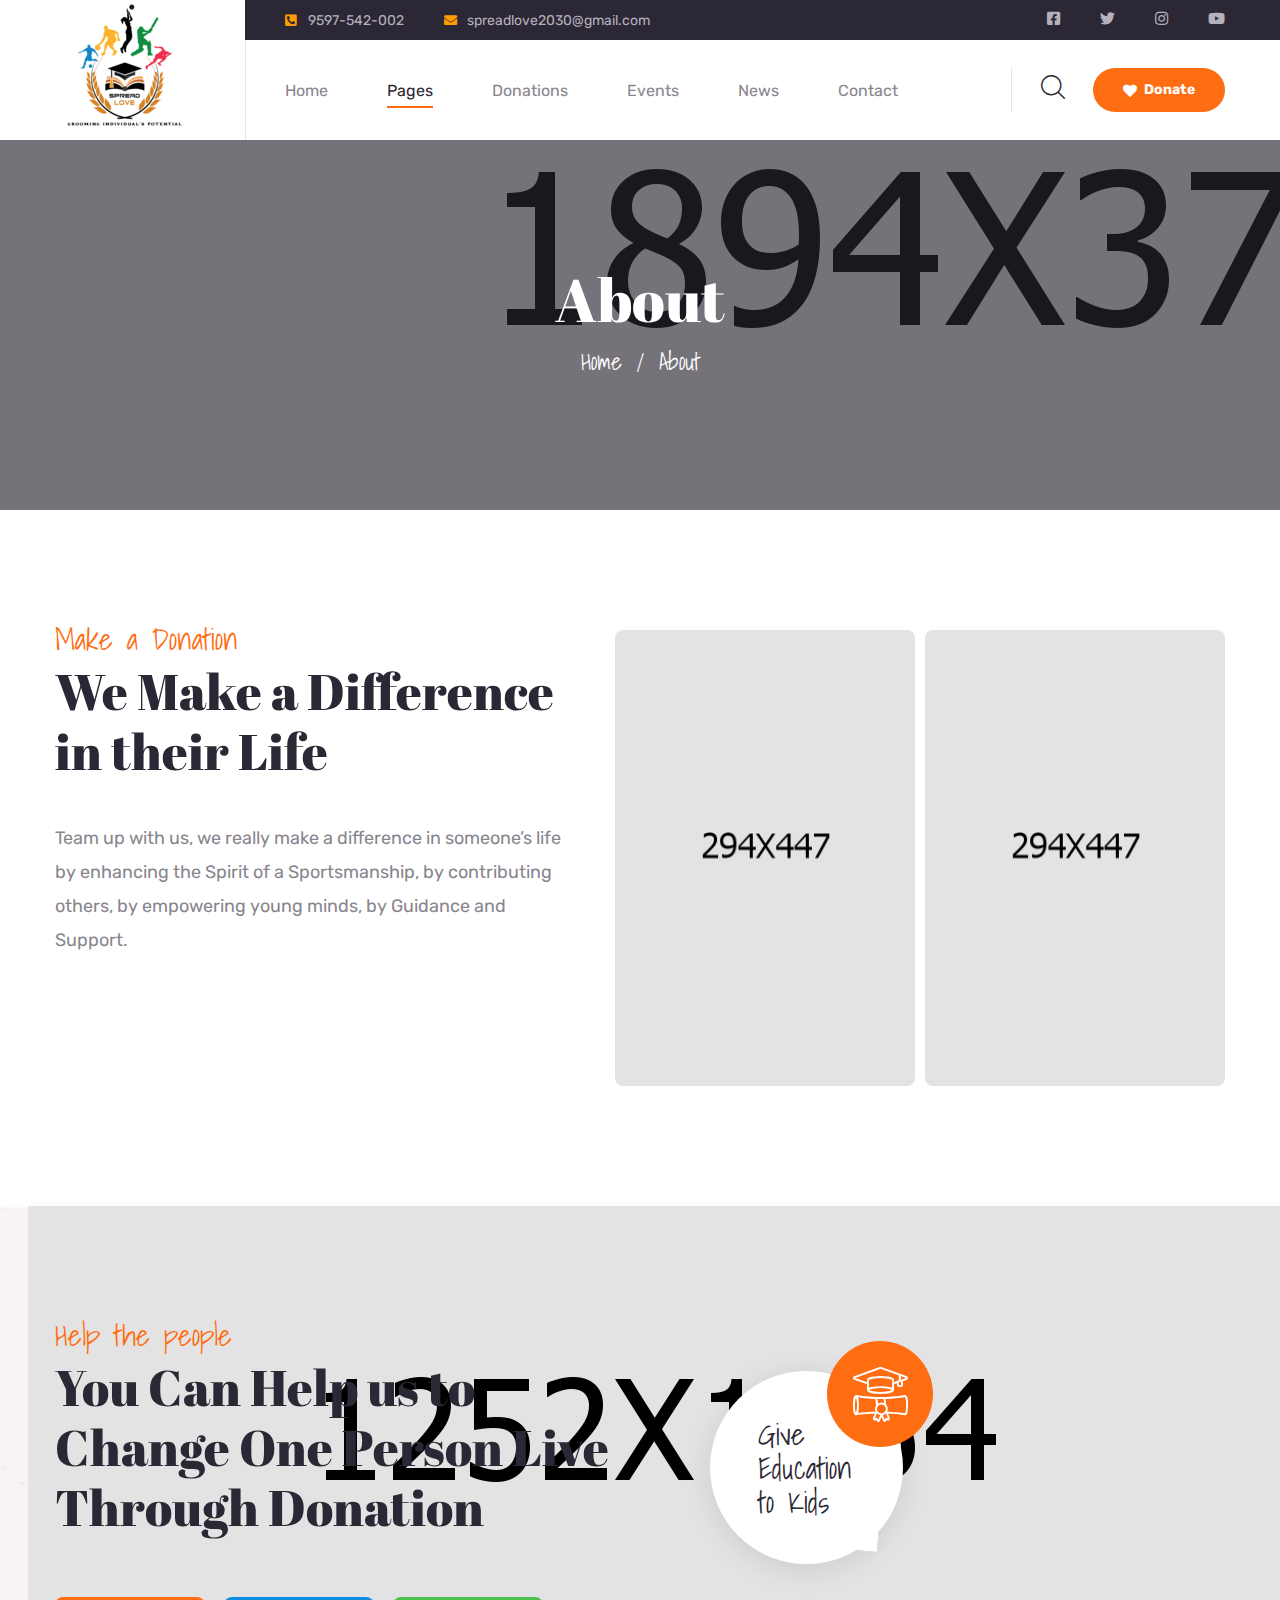
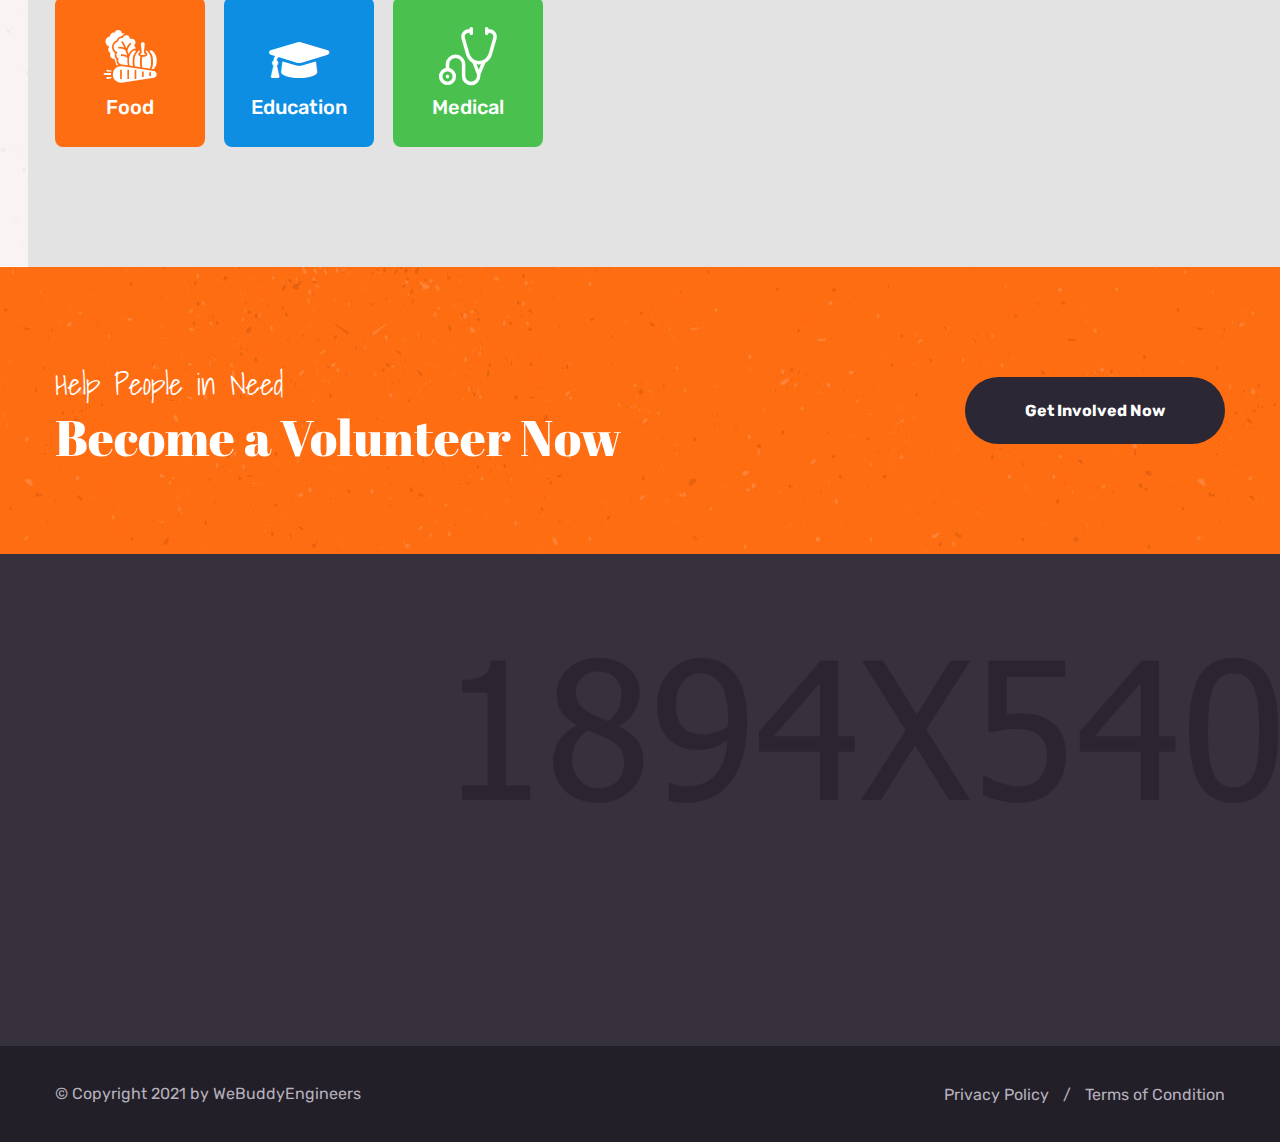
<file: asting/files/about.html>
<!DOCTYPE html>
<html lang="en">

<head>
    <meta charset="UTF-8">
    <meta name="viewport" content="width=device-width, initial-scale=1.0">
    <meta http-equiv="X-UA-Compatible" content="ie=edge">
    <title> About || Asting || Asting Form HTML Template</title>
    <link rel="apple-touch-icon" sizes="180x180" href="assets/images/favicons/apple-touch-icon.png">
    <link rel="icon" type="image/png" sizes="32x32" href="assets/images/favicons/favicon-32x32.png">
    <link rel="icon" type="image/png" sizes="16x16" href="assets/images/favicons/favicon-16x16.png">
    <link rel="manifest" href="assets/images/favicons/site.webmanifest">

    <!-- Fonts-->
    <link rel="preconnect" href="https://fonts.gstatic.com">
    <link href="https://fonts.googleapis.com/css2?family=Abril+Fatface&display=swap" rel="stylesheet">

    <link rel="preconnect" href="https://fonts.gstatic.com">
    <link href="https://fonts.googleapis.com/css2?family=Shadows+Into+Light&display=swap" rel="stylesheet">

    <link rel="preconnect" href="https://fonts.gstatic.com">
    <link href="https://fonts.googleapis.com/css2?family=Rubik:ital,wght@0,300;0,400;0,500;0,600;0,700;0,800;0,900;1,300;1,400;1,500;1,600;1,700;1,800;1,900&display=swap" rel="stylesheet">



    <!-- Css-->
    <link rel="stylesheet" href="assets/css/animate.min.css">
    <link rel="stylesheet" href="assets/css/bootstrap.min.css">
    <link rel="stylesheet" href="assets/css/owl.carousel.min.css">
    <link rel="stylesheet" href="assets/css/owl.theme.default.min.css">
    <link rel="stylesheet" href="assets/css/magnific-popup.css">
    <link rel="stylesheet" href="assets/css/fontawesome-all.min.css">
    <link rel="stylesheet" href="assets/css/swiper.min.css">
    <link rel="stylesheet" href="assets/css/bootstrap-select.min.css">
    <link rel="stylesheet" href="assets/css/jarallax.css">

    <link rel="stylesheet" href="assets/css/jquery.mCustomScrollbar.min.css">
    <link rel="stylesheet" href="assets/css/bootstrap-datepicker.min.css">
    <link rel="stylesheet" href="assets/css/vegas.min.css">
    <link rel="stylesheet" href="assets/css/nouislider.min.css">
    <link rel="stylesheet" href="assets/css/nouislider.pips.css">
    <link rel="stylesheet" href="assets/css/asting.css">
    <!-- Template styles -->
    <link rel="stylesheet" href="assets/css/style.css">
    <link rel="stylesheet" href="assets/css/responsive.css">

</head>

<body>

    <div class="preloader">
        <img src="assets/images/loader.png" class="preloader__image" alt="">
    </div><!-- /.preloader -->

    <div class="page-wrapper">

        <div class="site-header__header-one-wrap clearfix">
            <div class="container">

                <div class="site-header__logo-box float-left">
                    <div class="site-header__logo">
                        <a href="index.html"><img src="assets/images/resources/new-logo.png" alt=""></a>
                    </div>
                </div>

                <header class="main-nav__header-one">
                    <div class="main-nav__header-one__top clearfix">
                        <div class="main-nav__header-one__top-left">
                            <ul class="list-unstyled">
                                <li>
                                    <div class="icon">
                                        <i class="fas fa-phone-square-alt"></i>
                                    </div>
                                    <div class="text">
                                        <p><a href="tel:+91-9597-542-002">9597-542-002</a></p>
                                    </div>
                                </li>
                                <li>
                                    <div class="icon">
                                        <i class="fas fa-envelope"></i>
                                    </div>
                                    <div class="text">
                                        <p><a href="mailto:spreadlove2030@gmail.com">spreadlove2030@gmail.com</a></p>
                                    </div>
                                </li>
                            </ul>
                        </div>
                        <div class="main-nav__header-one__top-right">
                            <div class="main-nav__header-one__top-social">
                                <a href="https://m.facebook.com/spreadlove2030/?refsrc=deprecated&_rdr"  target="_blank"><i class="fab fa-facebook-square"></i></a>
                                <a href="https://twitter.com/Spreadlovengo?s=08" target="_blank"><i class="fab fa-twitter"></i></a>
                                <a href="https://www.instagram.com/spreadlove2030/?utm_medium=copy_link" target="_blank"><i class="fab fa-instagram"></i></a>
                                <a href="https://www.youtube.com/channel/UCqFScxBJGAAR6wiXgrYYGYg" target="_blank"><i class="fab fa-youtube"></i></a>
                            </div>
                        </div>
                    </div>
                    <nav class="header-navigation stricky">
                        <div class="container clearfix">
                            <!-- Brand and toggle get grouped for better mobile display -->
                            <div class="main-nav__left main-nav__left-one float-left">
                                <a href="#" class="side-menu__toggler">
                                    <i class="fa fa-bars"></i>
                                </a>
                                <div class="main-nav__main-navigation clearfix">
                                <ul class=" main-nav__navigation-box float-left">
                                    <li class="dropdown">
                                        <a href="index.html">Home</a>
                                        <ul>
                                            <li><a href="index.html">Home 01</a></li>
                                            <li><a href="index2.html">Home 02</a></li>
                                            <li><a href="index3.html">Home 03</a></li>
                                            <li class="dropdown"><a href="#">Header Versions</a>
                                                <ul>
                                                    <li><a href="index.html">Header 01</a></li>
                                                    <li><a href="index2.html">Header 02</a></li>
                                                    <li><a href="index3.html">Header 03</a></li>
                                                </ul><!-- /.sub-menu -->
                                            </li>
                                        </ul><!-- /.sub-menu -->
                                    </li>
                                    <li class="dropdown current">
                                        <a href="#">Pages</a>
                                        <ul>
                                            <li><a href="about.html">About</a></li>
                                            <li><a href="volunteer.html">Volunteers</a></li>
                                            <li><a href="become-volunteer.html">Become a Volunteer</a></li>
                                        </ul><!-- /.sub-menu -->
                                    </li>
                                    <li class="dropdown">
                                        <a href="#">Donations</a>
                                        <ul>
                                            <li><a href="campaigns.html">Campaigns</a></li>
                                            <li><a href="campaign-details.html">Campaigns Details</a></li>
                                        </ul><!-- /.sub-menu -->
                                    </li>
                                    <li class="dropdown">
                                        <a href="#">Events</a>
                                        <ul>
                                            <li><a href="event.html">Events</a></li>
                                            <li><a href="event-details.html">Events Details</a></li>
                                        </ul><!-- /.sub-menu -->
                                    </li>
                                     <li class="dropdown">
                                        <a href="#">News</a>
                                        <ul>
                                            <li><a href="news.html">News</a></li>
                                            <li><a href="news-details.html">News Detail</a></li>
                                        </ul><!-- /.sub-menu -->
                                    </li>
                                    <li>
                                        <a href="contact.html">Contact</a>
                                    </li>
                                </ul>
                            </div><!-- /.navbar-collapse -->
                            </div>
                            <div class="main-nav__right main-nav__right-one float-right">
                                <div class="main-nav__right__btn-one">
                                    <a href="campaigns.html"><i class="fas fa-heart"></i>Donate</a>
                                </div>
                                <div class="main-nav__right__icon-search-box">
                                    <a href="#" class="main-nav__search search-popup__toggler">
                                        <i class="icon-magnifying-glass"></i>
                                    </a>
                                </div>
                            </div>
                        </div>
                    </nav>
                </header>
            </div>
        </div>

        <!--Page Header Start-->
        <section class="page-header" style="background-image: url(assets/images/backgrounds/page-header-bg.jpg);">
            <div class="container">
                <div class="page-header__inner">
                    <h2>About</h2>
                    <ul class="thm-breadcrumb list-unstyled">
                        <li><a href="index.html">Home</a></li>
                        <li><span>/</span></li>
                        <li>About</li> 
                    </ul>
                </div>
            </div>
        </section>
        <!--Page Header End-->

        <!--Make Donation Two Start-->
        <section class="make-donation-two">
            <div class="container">
                <div class="row">
                    <div class="col-xl-6 col-lg-6">
                        <div class="make-donation-two__left">
                            <div class="block-title text-left">
                               <h4>Make a Donation</h4>
                               <h2>We Make a Difference in their Life</h2>
                            </div>
                            <p class="make-donation-two__text">Team up with us, we really make a difference in someone’s life by enhancing the Spirit of a Sportsmanship, by contributing others, by empowering young minds, by Guidance and Support.</p>
                           <!--<div class="make-donation-two__progress">
                                <div class="make-donation-two__progress-single">
                                   <h4 class="make-donation-two__progress-title">Funding</h4>
                                    <div class="bar">
                                        <div class="bar-inner count-bar" data-percent="83%">
                                            <div class="count-text">83%</div>
                                        </div>
                                    </div>
                                </div>
                               <div class="make-donation-two__progress-single">
                                   <h4 class="make-donation-two__progress-title">Donations</h4>
                                    <div class="bar mrb-0">
                                        <div class="bar-inner count-bar" data-percent="66%">
                                            <div class="count-text">66%</div>
                                        </div>
                                    </div>
                                </div>
                            </div> -->
                        </div>
                    </div>
                    <div class="col-xl-6 col-lg-6">
                        <div class="make-donation-two__right">
                            <div class="row">
                                <div class="col-xl-6 col-lg-6">
                                    <div class="make-donation-two__single-img">
                                        <img src="assets/images/resources/make-donation-two-img-1.jpg" alt="">
                                    </div>
                                </div>
                                <div class="col-xl-6 col-lg-6">
                                    <div class="make-donation-two__single-img">
                                        <img src="assets/images/resources/make-donation-two-img-2.jpg" alt="">
                                    </div>
                                </div>
                            </div>
                        </div>
                    </div>
                </div>
            </div>
        </section>
        <!--Make Donation Two End-->

        <!-- You Can Help Two Start -->
        <section class="you-can-help you-can-help-two" style="background-image: url(assets/images/backgrounds/you_can_help_bg.jpg)">
           <div class="you-can-help-img"><img src="assets/images/resources/you_can_help_img.png" alt=""></div>
            <div class="container">
                <div class="row">
                    <div class="col-xl-6 col-lg-6">
                        <div class="you-can-help__left">
                            <div class="block-title text-left">
                               <h4>Help the people</h4>
                               <h2>You Can Help us to Change One Person Live Through Donation</h2>
                           </div>
                           <div class="you-can-help__three-icon">
                                <ul class="list-unstyled">
                                    <li>
                                        <div class="icon-box">
                                            <span class="icon-vegetable"></span>
                                        </div>
                                        <div class="text">
                                            <p>Food</p>
                                        </div>
                                    </li>
                                    <li>
                                        <div class="icon-box">
                                            <span>
                                            <i class="fa fa-graduation-cap" style="font-size:48px;"></i>
                                            </span>
                                        </div>
                                        <div class="text">
                                            <p>Education</p>
                                        </div>
                                    </li>
                                    <li>
                                        <div class="icon-box">
                                            <span class="icon-stethoscope"></span>
                                        </div>
                                        <div class="text">
                                            <p>Medical</p>
                                        </div>
                                    </li>
                                </ul>
                           </div>
                        </div>
                    </div>
                    <div class="col-xl-6 col-lg-6">
                        <div class="you-can-help__right">
                            <div class="you-can-help__give-box">
                                <div class="you-can-help__give-text-box">
                                    <p>Give Education to Kids</p>
                                </div>
                                <div class="you-can-help__icon-box">
                                    <span class="icon-graduated"></span>
                                </div>
                            </div>
                        </div>
                    </div>
                </div>
            </div>
        </section>
        <!-- You Can Help Two End -->

        <!--CTA Two Start-->
        <section class="cta-one" style="background-image: url(assets/images/backgrounds/cta-two-bg.jpg)">
            <div class="container">
                <div class="row">
                    <div class="col-xl-12">
                        <div class="cta-one__inner">
                            <div class="cta-one__text">
                                <p>Help People in Need</p>
                                <h3>Become a Volunteer Now</h3>
                            </div>
                            <div class="cta-one__btn">
                                <a href="become-volunteer.html" class="thm-btn">Get Involved Now</a>
                            </div>
                        </div>
                    </div>
                </div>
            </div>
        </section>
        <!--CTA Two End-->

        <!--Site Footer One Start-->
        <footer class="site-footer" style="background-image: url(assets/images/backgrounds/site_footer_bg.jpg)">
            <div class="container">
                <div class="site-footer__one-top">
                    <div class="row">
                        <div class="col-xl-3 col-lg-6 col-md-6 wow fadeInUp" data-wow-delay="100ms">
                            <div class="footer-widget__column footer-widget__about">
                                <div class="footer-widget__logo">
                                    <a href="index.html"><img src="assets/images/resources/new-logo.png" alt=""></a>
                                </div>
                               <!--<p class="footer-widget__text">Lorem ipsum dolor sit ame consect etur pisicing elit sed
                                    do eiusmod tempor incididunt ut labore.</p> -->
                                <div class="site-footer__social">
                                    <a href="https://twitter.com/Spreadlovengo?s=08" target="_blank"><i class="fab fa-twitter"></i></a>
                                    <a href="https://m.facebook.com/spreadlove2030/?refsrc=deprecated&_rdr"  target="_blank" class="clr-fb"><i class="fab fa-facebook-square"></i></a>
                                    <!-- <a href="#" class="clr-dri"><i class="fab fa-dribbble"></i></a> -->
                                    <a href="https://www.instagram.com/spreadlove2030/?utm_medium=copy_link" target="_blank" class="clr-ins"><i class="fab fa-instagram"></i></a>
                                <a href="https://www.youtube.com/channel/UCqFScxBJGAAR6wiXgrYYGYg" target="_blank"><i class="fab fa-youtube"></i></a>
                                </div>
                            </div>
                        </div>
                        <div class="col-xl-3 col-lg-6 col-md-6 wow fadeInUp" data-wow-delay="200ms">
                            <div class="footer-widget__column footer-widget__explore clearfix">
                                <h3 class="footer-widget__title">Explore</h3>
                                <ul class="footer-widget__explore-list list-unstyled">
                                    <li><a href="#">Donate</a></li>
                                    <li><a href="#">Campaigns</a></li>
                                    <!-- <li><a href="#">Fundraise</a></li> -->
                                    <li><a href="#">Volunteers</a></li>
                                    <li><a href="#">Contact</a></li>
                                    <!-- <li><a href="#">Sponsors</a></li> -->
                                </ul>
                                
                            </div>
                        </div>
                        <div class="col-xl-3 col-lg-6 col-md-6 wow fadeInUp" data-wow-delay="300ms">
                            <div class="footer-widget__column footer-widget__contact">
                                <h3 class="footer-widget__title">Contact</h3>
                                <ul class="list-unstyled footer-widget__contact-list">
                                    <li>
                                        <div class="icon">
                                            <i class="fas fa-phone-square-alt"></i>
                                        </div>
                                        <div class="text">
                                            <p><a href="tel:+91 9597942002">+91 9597942002</a></p>
                                        </div>
                                    </li>
                                    <li>
                                        <div class="icon">
                                            <i class="fas fa-envelope"></i>
                                        </div>
                                        <div class="text">
                                            <p><a href="mailto:spreadlove2030@gmail.com">spreadlove2030@gmail.com</a></p>
                                        </div>
                                    </li>
                                    <li>
                                        <div class="icon">
                                            <i class="fas fa-map-marker-alt"></i>
                                        </div>
                                        <div class="text">
                                            <p>7/3 lakshmi Nagar, Kalikkanaicken palayam. Sundappalayam post, Coimbatore
                                                (CBE)-641007.</p>
                                        </div>
                                    </li>
                                </ul>
                            </div>
                        </div>
                        <div class="col-xl-3 col-lg-6 col-md-6 wow fadeInUp" data-wow-delay="400ms">
                            <div class="footer-widget__column footer-widget__support">
                                <h3 class="footer-widget__title">Support</h3>
                                <p class="footer-widget__support-text">Your Minute of time & Energy counts, we value it, lets make the change Together</p>
                                <div class="footer-widget__support-btn">
                                    <a href="campaigns.html"><i class="fas fa-heart"></i>Donate</a>
                                </div>
                            </div>
                        </div>
                    </div>
                </div>
            </div>
        </footer>
        <!--Site Footer One End-->

        <!--Site Footer Bottom Start-->
        <div class="site-footer-bottom">
            <div class="container">
                <div class="row">
                    <div class="col-xl-12">
                        <div class="site-footer-bottom__inner">
                            <div class="site-footer-bottom__left">
                                <p>© Copyright 2021 by <a href="https://www.webuddyengineers.com/" target="_blank">WeBuddyEngineers</a></p>
                            </div>
                            <ul class="site-footer-bottom__menu list-unstyled">
                                <li><a href="./privacy.html">Privacy Policy</a></li>
                                <li><span>/</span></li>
                                <li><a href="./terms-and-condition.html">Terms of Condition</a></li>
                            </ul>
                        </div>
                    </div>
                </div>
            </div>
        </div>
        <!--Site Footer Bottom End-->















    </div><!-- /.page-wrapper -->

    <a href="#" data-target="html" class="scroll-to-target scroll-to-top"><i class="fa fa-angle-up"></i></a>




    <div class="mobile-nav__wrapper">
        <div class="mobile-nav__overlay side-menu__toggler mobile-nav__toggler"></div>
        <div class="mobile-nav__content">
            <span class="mobile-nav__close side-menu__toggler mobile-nav__toggler">
                <i class="fa fa-times"></i>
            </span>
            <div class="logo-box">
                <a href="index.html" aria-label="logo image">
                    <img src="assets/images/resources/logo-2.png" alt=""/>
                </a>
            </div>
            <!-- /.logo-box -->
            <div class="mobile-nav__container clearfix"></div>
            <!-- /.mobile-nav__container -->
            <ul class="mobile-nav__contact list-unstyled">
                <li>
                    <i class="fas fa-envelope"></i>
                    <a href="mailto:needhelp@asting.com">needhelp@asting.com</a>
                </li>
                <li>
                    <i class="fas fa-phone-square-alt"></i>
                    <a href="tel:666-888-0000">666 888 0000</a>
                </li>
            </ul><!-- /.mobile-nav__contact -->
            <div class="mobile-nav__top">
                <div class="mobile-nav__social">
                    <a href="#" aria-label="twitter"><i class="fab fa-twitter"></i></a>
                    <a href="#" aria-label="facebook"><i class="fab fa-facebook-square"></i></a>
                    <a href="#" aria-label="pinterest"><i class="fab fa-pinterest-p"></i></a>
                    <a href="#" aria-label="instagram"><i class="fab fa-instagram"></i></a>
                </div><!-- /.mobile-nav__social -->
            </div><!-- /.mobile-nav__top -->
        </div>
    </div>



    <div class="search-popup">
        <div class="search-popup__overlay custom-cursor__overlay">
            <div class="cursor"></div>
            <div class="cursor-follower"></div>
        </div><!-- /.search-popup__overlay -->
        <div class="search-popup__inner">
            <form action="#" class="search-popup__form">
                <input type="text" name="search" placeholder="Type here to Search....">
                <button type="submit"><i class="fa fa-search"></i></button>
            </form>
        </div>
    </div>



    <script src="assets/js/jquery.min.js"></script>
    <script src="assets/js/bootstrap.bundle.min.js"></script>
    <script src="assets/js/owl.carousel.min.js"></script>
    <script src="assets/js/waypoints.min.js"></script>
    <script src="assets/js/jquery.counterup.min.js"></script>
    <script src="assets/js/TweenMax.min.js"></script>
    <script src="assets/js/wow.js"></script>
    <script src="assets/js/jquery.magnific-popup.min.js"></script>
    <script src="assets/js/jquery.ajaxchimp.min.js"></script>
    <script src="assets/js/swiper.min.js"></script>
    <script src="assets/js/typed-2.0.11.js"></script>
    <script src="assets/js/vegas.min.js"></script>
    <script src="assets/js/jquery.validate.min.js"></script>
    <script src="assets/js/bootstrap-select.min.js"></script>
    <script src="assets/js/countdown.min.js"></script>
    <script src="assets/js/jquery.mCustomScrollbar.concat.min.js"></script>
    <script src="assets/js/bootstrap-datepicker.min.js"></script>
    <script src="assets/js/nouislider.min.js"></script>
    <script src="assets/js/isotope.js"></script>
    <script src="assets/js/appear.js"></script>
    <script src="assets/js/jarallax.js"></script>


    <!-- template scripts -->
    <script src="assets/js/theme.js"></script>


</body>

</html>
</file>
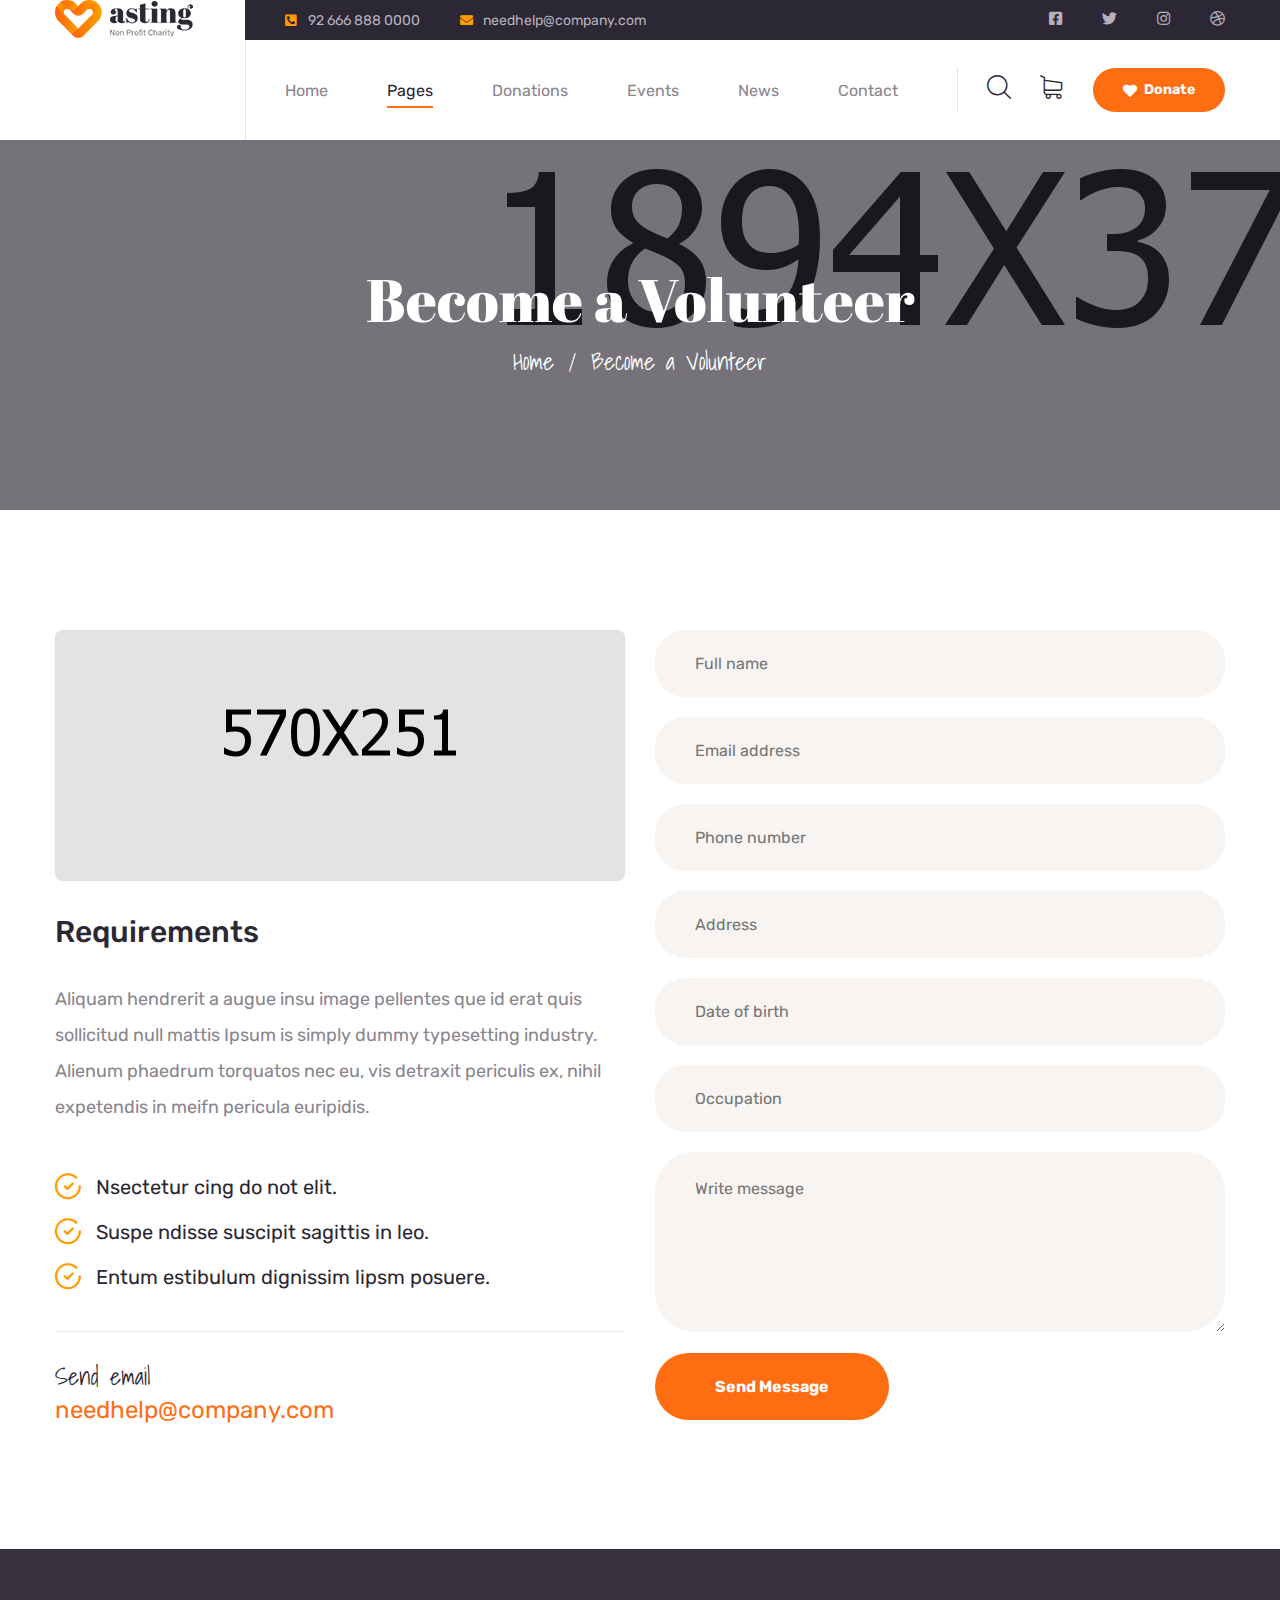
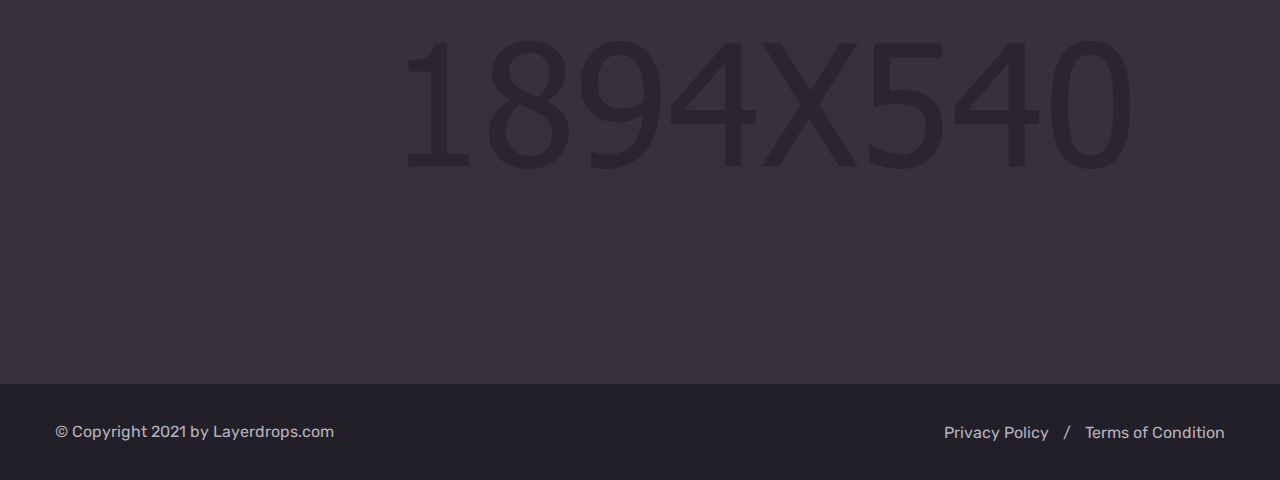
<file: asting/files/become-volunteer.html>
<!DOCTYPE html>
<html lang="en">

<head>
    <meta charset="UTF-8">
    <meta name="viewport" content="width=device-width, initial-scale=1.0">
    <meta http-equiv="X-UA-Compatible" content="ie=edge">
    <title> Become a Volunteer || Asting || Asting Form HTML Template</title>
    <link rel="apple-touch-icon" sizes="180x180" href="assets/images/favicons/apple-touch-icon.png">
    <link rel="icon" type="image/png" sizes="32x32" href="assets/images/favicons/favicon-32x32.png">
    <link rel="icon" type="image/png" sizes="16x16" href="assets/images/favicons/favicon-16x16.png">
    <link rel="manifest" href="assets/images/favicons/site.webmanifest">

    <!-- Fonts-->
    <link rel="preconnect" href="https://fonts.gstatic.com">
    <link href="https://fonts.googleapis.com/css2?family=Abril+Fatface&display=swap" rel="stylesheet">

    <link rel="preconnect" href="https://fonts.gstatic.com">
    <link href="https://fonts.googleapis.com/css2?family=Shadows+Into+Light&display=swap" rel="stylesheet">

    <link rel="preconnect" href="https://fonts.gstatic.com">
    <link href="https://fonts.googleapis.com/css2?family=Rubik:ital,wght@0,300;0,400;0,500;0,600;0,700;0,800;0,900;1,300;1,400;1,500;1,600;1,700;1,800;1,900&display=swap" rel="stylesheet">



    <!-- Css-->
    <link rel="stylesheet" href="assets/css/animate.min.css">
    <link rel="stylesheet" href="assets/css/bootstrap.min.css">
    <link rel="stylesheet" href="assets/css/owl.carousel.min.css">
    <link rel="stylesheet" href="assets/css/owl.theme.default.min.css">
    <link rel="stylesheet" href="assets/css/magnific-popup.css">
    <link rel="stylesheet" href="assets/css/fontawesome-all.min.css">
    <link rel="stylesheet" href="assets/css/swiper.min.css">
    <link rel="stylesheet" href="assets/css/bootstrap-select.min.css">
    <link rel="stylesheet" href="assets/css/jarallax.css">

    <link rel="stylesheet" href="assets/css/jquery.mCustomScrollbar.min.css">
    <link rel="stylesheet" href="assets/css/bootstrap-datepicker.min.css">
    <link rel="stylesheet" href="assets/css/vegas.min.css">
    <link rel="stylesheet" href="assets/css/nouislider.min.css">
    <link rel="stylesheet" href="assets/css/nouislider.pips.css">
    <link rel="stylesheet" href="assets/css/asting.css">
    <!-- Template styles -->
    <link rel="stylesheet" href="assets/css/style.css">
    <link rel="stylesheet" href="assets/css/responsive.css">

</head>

<body>

    <div class="preloader">
        <img src="assets/images/loader.png" class="preloader__image" alt="">
    </div><!-- /.preloader -->

    <div class="page-wrapper">

        <div class="site-header__header-one-wrap clearfix">
            <div class="container">

                <div class="site-header__logo-box float-left">
                    <div class="site-header__logo">
                        <a href="index.html"><img src="assets/images/resources/logo.png" alt=""></a>
                    </div>
                </div>

                <header class="main-nav__header-one">
                    <div class="main-nav__header-one__top clearfix">
                        <div class="main-nav__header-one__top-left">
                            <ul class="list-unstyled">
                                <li>
                                    <div class="icon">
                                        <i class="fas fa-phone-square-alt"></i>
                                    </div>
                                    <div class="text">
                                        <p><a href="tel:92-666-888-0000">92 666 888 0000</a></p>
                                    </div>
                                </li>
                                <li>
                                    <div class="icon">
                                        <i class="fas fa-envelope"></i>
                                    </div>
                                    <div class="text">
                                        <p><a href="mailto:needhelp@company.com">needhelp@company.com</a></p>
                                    </div>
                                </li>
                            </ul>
                        </div>
                        <div class="main-nav__header-one__top-right">
                            <div class="main-nav__header-one__top-social">
                                <a href="#"><i class="fab fa-facebook-square"></i></a>
                                <a href="#"><i class="fab fa-twitter"></i></a>
                                <a href="#"><i class="fab fa-instagram"></i></a>
                                <a href="#"><i class="fab fa-dribbble"></i></a>
                            </div>
                        </div>
                    </div>
                    <nav class="header-navigation stricky">
                        <div class="container clearfix">
                            <!-- Brand and toggle get grouped for better mobile display -->
                            <div class="main-nav__left main-nav__left-one float-left">
                                <a href="#" class="side-menu__toggler">
                                    <i class="fa fa-bars"></i>
                                </a>
                                <div class="main-nav__main-navigation clearfix">
                                <ul class=" main-nav__navigation-box float-left">
                                    <li class="dropdown">
                                        <a href="index.html">Home</a>
                                        <ul>
                                            <li><a href="index.html">Home 01</a></li>
                                            <li><a href="index2.html">Home 02</a></li>
                                            <li><a href="index3.html">Home 03</a></li>
                                            <li class="dropdown"><a href="#">Header Versions</a>
                                                <ul>
                                                    <li><a href="index.html">Header 01</a></li>
                                                    <li><a href="index2.html">Header 02</a></li>
                                                    <li><a href="index3.html">Header 03</a></li>
                                                </ul><!-- /.sub-menu -->
                                            </li>
                                        </ul><!-- /.sub-menu -->
                                    </li>
                                    <li class="dropdown current">
                                        <a href="#">Pages</a>
                                        <ul>
                                            <li><a href="about.html">About</a></li>
                                            <li><a href="volunteer.html">Volunteers</a></li>
                                            <li><a href="become-volunteer.html">Become a Volunteer</a></li>
                                        </ul><!-- /.sub-menu -->
                                    </li>
                                    <li class="dropdown">
                                        <a href="#">Donations</a>
                                        <ul>
                                            <li><a href="campaigns.html">Campaigns</a></li>
                                            <li><a href="campaign-details.html">Campaigns Details</a></li>
                                        </ul><!-- /.sub-menu -->
                                    </li>
                                    <li class="dropdown">
                                        <a href="#">Events</a>
                                        <ul>
                                            <li><a href="event.html">Events</a></li>
                                            <li><a href="event-details.html">Events Details</a></li>
                                        </ul><!-- /.sub-menu -->
                                    </li>
                                     <li class="dropdown">
                                        <a href="#">News</a>
                                        <ul>
                                            <li><a href="news.html">News</a></li>
                                            <li><a href="news-details.html">News Detail</a></li>
                                        </ul><!-- /.sub-menu -->
                                    </li>
                                    <li>
                                        <a href="contact.html">Contact</a>
                                    </li>
                                </ul>
                            </div><!-- /.navbar-collapse -->
                            </div>
                            <div class="main-nav__right main-nav__right-one float-right">
                                <div class="main-nav__right__btn-one">
                                    <a href="campaigns.html"><i class="fas fa-heart"></i>Donate</a>
                                </div>
                                <div class="main-nav__right__icon-cart-box">
                                    <a href="#">
                                        <span class="icon-shopping-cart"></span>
                                    </a>
                                </div>
                                <div class="main-nav__right__icon-search-box">
                                    <a href="#" class="main-nav__search search-popup__toggler">
                                        <i class="icon-magnifying-glass"></i>
                                    </a>
                                </div>
                            </div>
                        </div>
                    </nav>
                </header>
            </div>
        </div>

        <!--Page Header Start-->
        <section class="page-header" style="background-image: url(assets/images/backgrounds/page-header-bg.jpg);">
            <div class="container">
                <div class="page-header__inner">
                    <h2>Become a Volunteer</h2>
                    <ul class="thm-breadcrumb list-unstyled">
                        <li><a href="index.html">Home</a></li>
                        <li><span>/</span></li>
                        <li>Become a Volunteer</li>
                    </ul>
                </div>
            </div>
        </section>
        <!--Page Header End-->

        <!--Become Volunteer Start-->
        <section class="become-volunteer">
            <div class="container">
                <div class="row">
                    <div class="col-xl-6 col-lg-6">
                        <div class="become-volunteer__left">
                            <div class="become-volunteer__img">
                                <img src="assets/images/resources/become-volunteer-img1.jpg" alt="">
                            </div>
                            <div class="become-volunteer__requirements">
                                <h3>Requirements</h3>
                                <p class="become-volunteer__text">Aliquam hendrerit a augue insu image pellentes que id erat quis sollicitud null mattis Ipsum is simply dummy typesetting industry. Alienum phaedrum torquatos nec eu, vis detraxit periculis ex, nihil expetendis in meifn pericula euripidis.</p>
                                <ul class="list-unstyled become-volunteer__requirements-list">
                                    <li>
                                        <div class="become-volunteer__requirements-icon">
                                            <span class="icon-confirmation"></span>
                                        </div>
                                        <div class="become-volunteer__requirements-text">
                                            <p>Nsectetur cing do not elit.</p>
                                        </div>

                                    </li>
                                    <li>
                                        <div class="become-volunteer__requirements-icon">
                                            <span class="icon-confirmation"></span>
                                        </div>
                                        <div class="become-volunteer__requirements-text">
                                            <p>Suspe ndisse suscipit sagittis in leo.</p>
                                        </div>

                                    </li>
                                    <li>
                                        <div class="become-volunteer__requirements-icon">
                                            <span class="icon-confirmation"></span>
                                        </div>
                                        <div class="become-volunteer__requirements-text">
                                            <p>Entum estibulum dignissim lipsm posuere.</p>
                                        </div>

                                    </li>
                                </ul>
                            </div>
                            <div class="become-volunteer__mail-box">
                                <p>Send email</p>
                                <a href="mailto:needhelp@company.com">needhelp@company.com</a>
                            </div>
                        </div>
                    </div>
                    <div class="col-xl-6 col-lg-6">
                        <div class="become-volunteer__right">
                            <form class="become-volunteer__form">
                                <div class="become-volunteer__input">
                                    <input type="text" placeholder="Full name" name="name">
                                </div>
                                <div class="become-volunteer__input">
                                    <input type="email" placeholder="Email address" name="email">
                                </div>
                                <div class="become-volunteer__input">
                                    <input type="text" placeholder="Phone number" name="phone">
                                </div>
                                <div class="become-volunteer__input">
                                    <input type="text" placeholder="Address" name="address">
                                </div>
                                <div class="become-volunteer__input">
                                    <input type="text" placeholder="Date of birth" name="birth">
                                </div>
                                <div class="become-volunteer__input">
                                    <input type="text" placeholder="Occupation" name="occupation">
                                </div>
                                <div class="become-volunteer__input">
                                    <textarea name="message" placeholder="Write message"></textarea>
                                </div>
                                <button type="submit" class="thm-btn become-volunteer__form-btn">Send Message</button>
                            </form>
                        </div>
                    </div>
                </div>
            </div>
        </section>
        <!--Become Volunteer End-->


        <!--Site Footer One Start-->
        <footer class="site-footer" style="background-image: url(assets/images/backgrounds/site_footer_bg.jpg)">
            <div class="container">
                <div class="site-footer__one-top">
                    <div class="row">
                        <div class="col-xl-3 col-lg-6 col-md-6 wow fadeInUp" data-wow-delay="100ms">
                            <div class="footer-widget__column footer-widget__about">
                                <div class="footer-widget__logo">
                                    <a href="index.html"><img src="assets/images/resources/footer-logo.png" alt=""></a>
                                </div>
                                <p class="footer-widget__text">Lorem ipsum dolor sit ame consect etur pisicing elit sed do eiusmod tempor incididunt ut labore.</p>
                                <div class="site-footer__social">
                                    <a href="#"><i class="fab fa-twitter"></i></a>
                                    <a href="#" class="clr-fb"><i class="fab fa-facebook-square"></i></a>
                                    <a href="#" class="clr-dri"><i class="fab fa-dribbble"></i></a>
                                    <a href="#" class="clr-ins"><i class="fab fa-instagram"></i></a>
                                </div>
                            </div>
                        </div>
                        <div class="col-xl-3 col-lg-6 col-md-6 wow fadeInUp" data-wow-delay="200ms">
                            <div class="footer-widget__column footer-widget__explore clearfix">
                                <h3 class="footer-widget__title">Explore</h3>
                                <ul class="footer-widget__explore-list list-unstyled">
                                    <li><a href="#">Donate</a></li>
                                    <li><a href="#">Campaigns</a></li>
                                    <li><a href="#">Fundraise</a></li>
                                    <li><a href="#">Volunteers</a></li>
                                    <li><a href="#">Sponsors</a></li>
                                </ul>
                                <ul class="footer-widget__explore-list footer-widget__explore-list-two list-unstyled">
                                    <li><a href="#">Fundraising</a></li>
                                    <li><a href="#">Contact</a></li>
                                    <li><a href="#">Help</a></li>
                                    <li><a href="#">Faqs</a></li>
                                </ul>
                            </div>
                        </div>
                        <div class="col-xl-3 col-lg-6 col-md-6 wow fadeInUp" data-wow-delay="300ms">
                            <div class="footer-widget__column footer-widget__contact">
                                <h3 class="footer-widget__title">Contact</h3>
                                <ul class="list-unstyled footer-widget__contact-list">
                                    <li>
                                        <div class="icon">
                                            <i class="fas fa-phone-square-alt"></i>
                                        </div>
                                        <div class="text">
                                            <p><a href="tel:666-888-0000">666 888 0000</a></p>
                                        </div>
                                    </li>
                                    <li>
                                        <div class="icon">
                                            <i class="fas fa-envelope"></i>
                                        </div>
                                        <div class="text">
                                            <p><a href="mailto:needhelp@company.com">needhelp@company.com</a></p>
                                        </div>
                                    </li>
                                    <li>
                                        <div class="icon">
                                            <i class="fas fa-map-marker-alt"></i>
                                        </div>
                                        <div class="text">
                                            <p>666 road, broklyn street new york 600</p>
                                        </div>
                                    </li>
                                </ul>
                            </div>
                        </div>
                        <div class="col-xl-3 col-lg-6 col-md-6 wow fadeInUp" data-wow-delay="400ms">
                            <div class="footer-widget__column footer-widget__support">
                                <h3 class="footer-widget__title">Support</h3>
                                <p class="footer-widget__support-text">Lorem ipsum dolor sit ame consect etur pisicing elit sed do eiusmod tempor incididunt ut labore.</p>
                                <div class="footer-widget__support-btn">
                                    <a href="campaigns.html"><i class="fas fa-heart"></i>Donate</a>
                                </div>
                            </div>
                        </div>
                    </div>
                </div>
            </div>
        </footer>
        <!--Site Footer One End-->

        <!--Site Footer Bottom Start-->
        <div class="site-footer-bottom">
            <div class="container">
                <div class="row">
                    <div class="col-xl-12">
                        <div class="site-footer-bottom__inner">
                            <div class="site-footer-bottom__left">
                                <p>© Copyright 2021 by <a href="#">Layerdrops.com</a></p>
                            </div>
                            <ul class="site-footer-bottom__menu list-unstyled">
                                <li><a href="#">Privacy Policy</a></li>
                                <li><span>/</span></li>
                                <li><a href="#">Terms of Condition</a></li>
                            </ul>
                        </div>
                    </div>
                </div>
            </div>
        </div>
        <!--Site Footer Bottom End-->















    </div><!-- /.page-wrapper -->

    <a href="#" data-target="html" class="scroll-to-target scroll-to-top"><i class="fa fa-angle-up"></i></a>




    <div class="mobile-nav__wrapper">
        <div class="mobile-nav__overlay side-menu__toggler mobile-nav__toggler"></div>
        <div class="mobile-nav__content">
            <span class="mobile-nav__close side-menu__toggler mobile-nav__toggler">
                <i class="fa fa-times"></i>
            </span>
            <div class="logo-box">
                <a href="index.html" aria-label="logo image">
                    <img src="assets/images/resources/logo-2.png" alt=""/>
                </a>
            </div>
            <!-- /.logo-box -->
            <div class="mobile-nav__container clearfix"></div>
            <!-- /.mobile-nav__container -->
            <ul class="mobile-nav__contact list-unstyled">
                <li>
                    <i class="fas fa-envelope"></i>
                    <a href="mailto:needhelp@asting.com">needhelp@asting.com</a>
                </li>
                <li>
                    <i class="fas fa-phone-square-alt"></i>
                    <a href="tel:666-888-0000">666 888 0000</a>
                </li>
            </ul><!-- /.mobile-nav__contact -->
            <div class="mobile-nav__top">
                <div class="mobile-nav__social">
                    <a href="#" aria-label="twitter"><i class="fab fa-twitter"></i></a>
                    <a href="#" aria-label="facebook"><i class="fab fa-facebook-square"></i></a>
                    <a href="#" aria-label="pinterest"><i class="fab fa-pinterest-p"></i></a>
                    <a href="#" aria-label="instagram"><i class="fab fa-instagram"></i></a>
                </div><!-- /.mobile-nav__social -->
            </div><!-- /.mobile-nav__top -->
        </div>
    </div>



    <div class="search-popup">
        <div class="search-popup__overlay custom-cursor__overlay">
            <div class="cursor"></div>
            <div class="cursor-follower"></div>
        </div><!-- /.search-popup__overlay -->
        <div class="search-popup__inner">
            <form action="#" class="search-popup__form">
                <input type="text" name="search" placeholder="Type here to Search....">
                <button type="submit"><i class="fa fa-search"></i></button>
            </form>
        </div>
    </div>



    <script src="assets/js/jquery.min.js"></script>
    <script src="assets/js/bootstrap.bundle.min.js"></script>
    <script src="assets/js/owl.carousel.min.js"></script>
    <script src="assets/js/waypoints.min.js"></script>
    <script src="assets/js/jquery.counterup.min.js"></script>
    <script src="assets/js/TweenMax.min.js"></script>
    <script src="assets/js/wow.js"></script>
    <script src="assets/js/jquery.magnific-popup.min.js"></script>
    <script src="assets/js/jquery.ajaxchimp.min.js"></script>
    <script src="assets/js/swiper.min.js"></script>
    <script src="assets/js/typed-2.0.11.js"></script>
    <script src="assets/js/vegas.min.js"></script>
    <script src="assets/js/jquery.validate.min.js"></script>
    <script src="assets/js/bootstrap-select.min.js"></script>
    <script src="assets/js/countdown.min.js"></script>
    <script src="assets/js/jquery.mCustomScrollbar.concat.min.js"></script>
    <script src="assets/js/bootstrap-datepicker.min.js"></script>
    <script src="assets/js/nouislider.min.js"></script>
    <script src="assets/js/isotope.js"></script>
    <script src="assets/js/appear.js"></script>
    <script src="assets/js/jarallax.js"></script>


    <!-- template scripts -->
    <script src="assets/js/theme.js"></script>


</body>

</html>
</file>
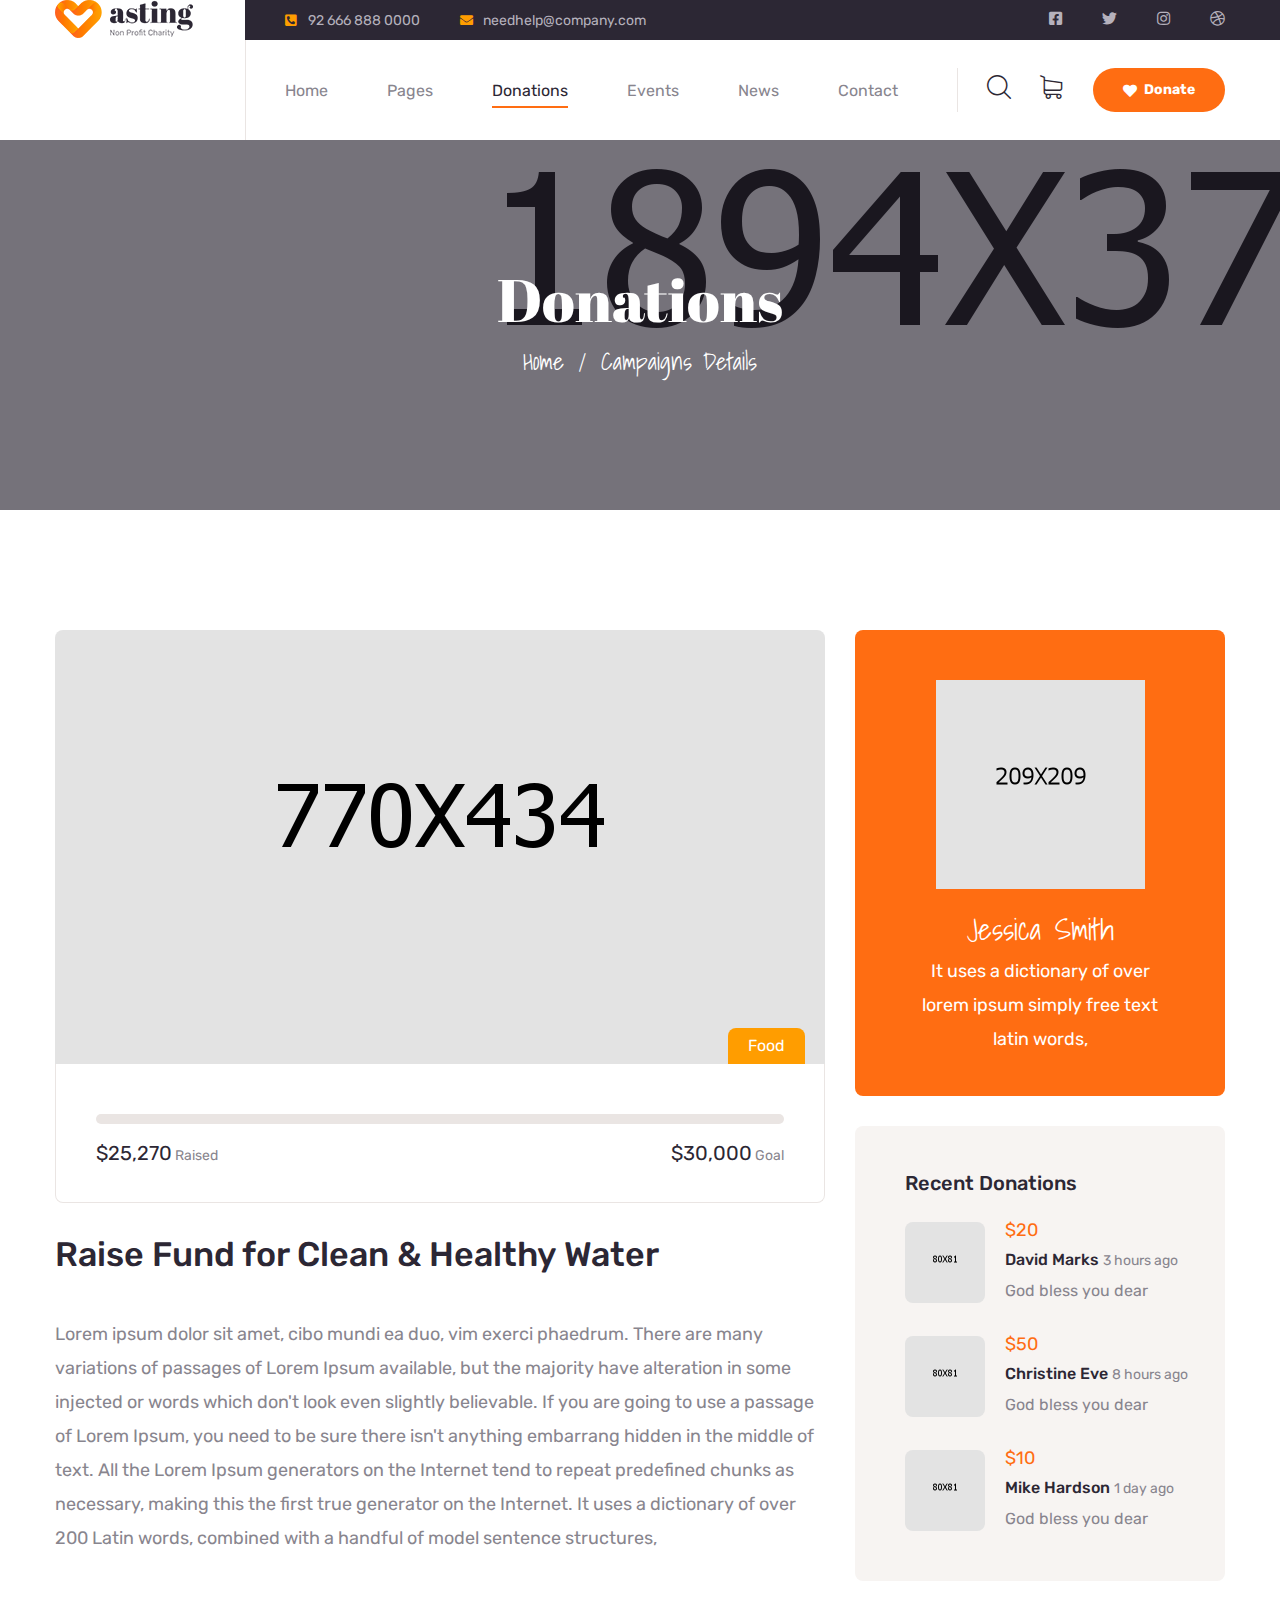
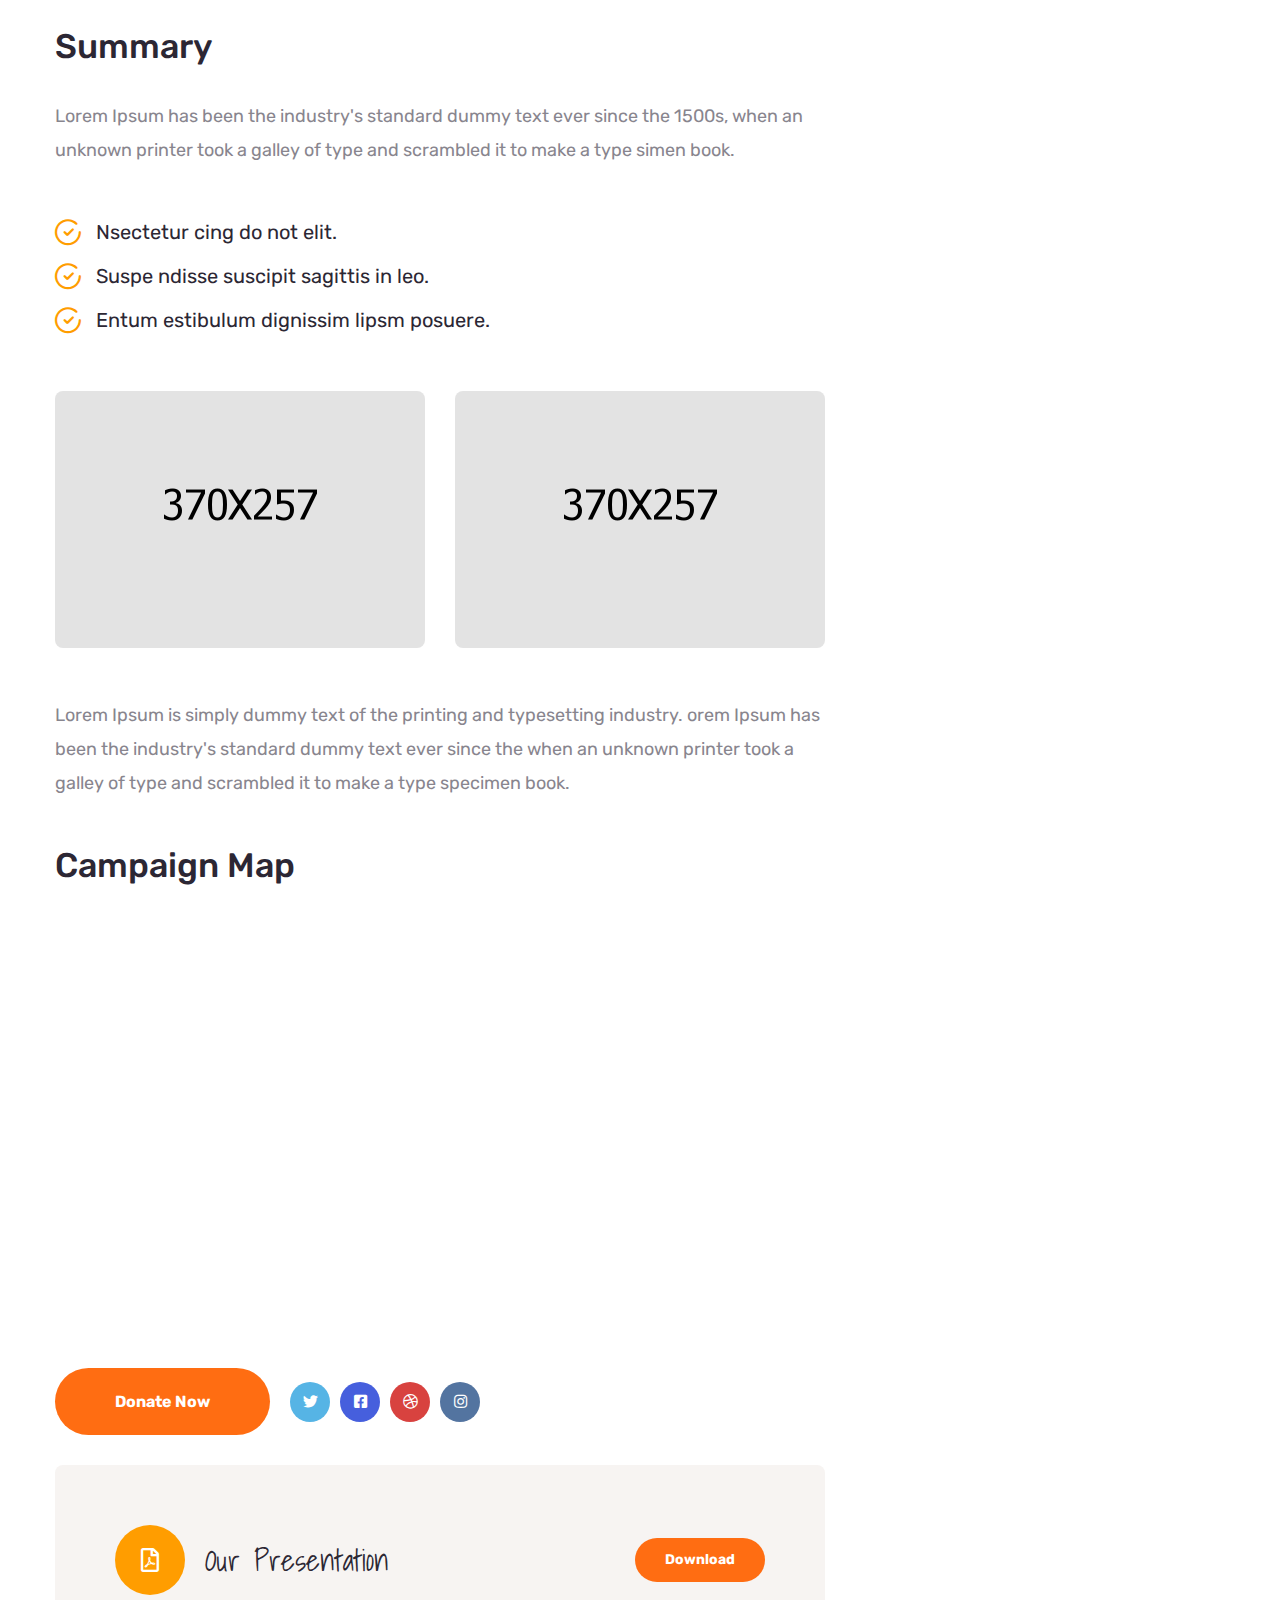
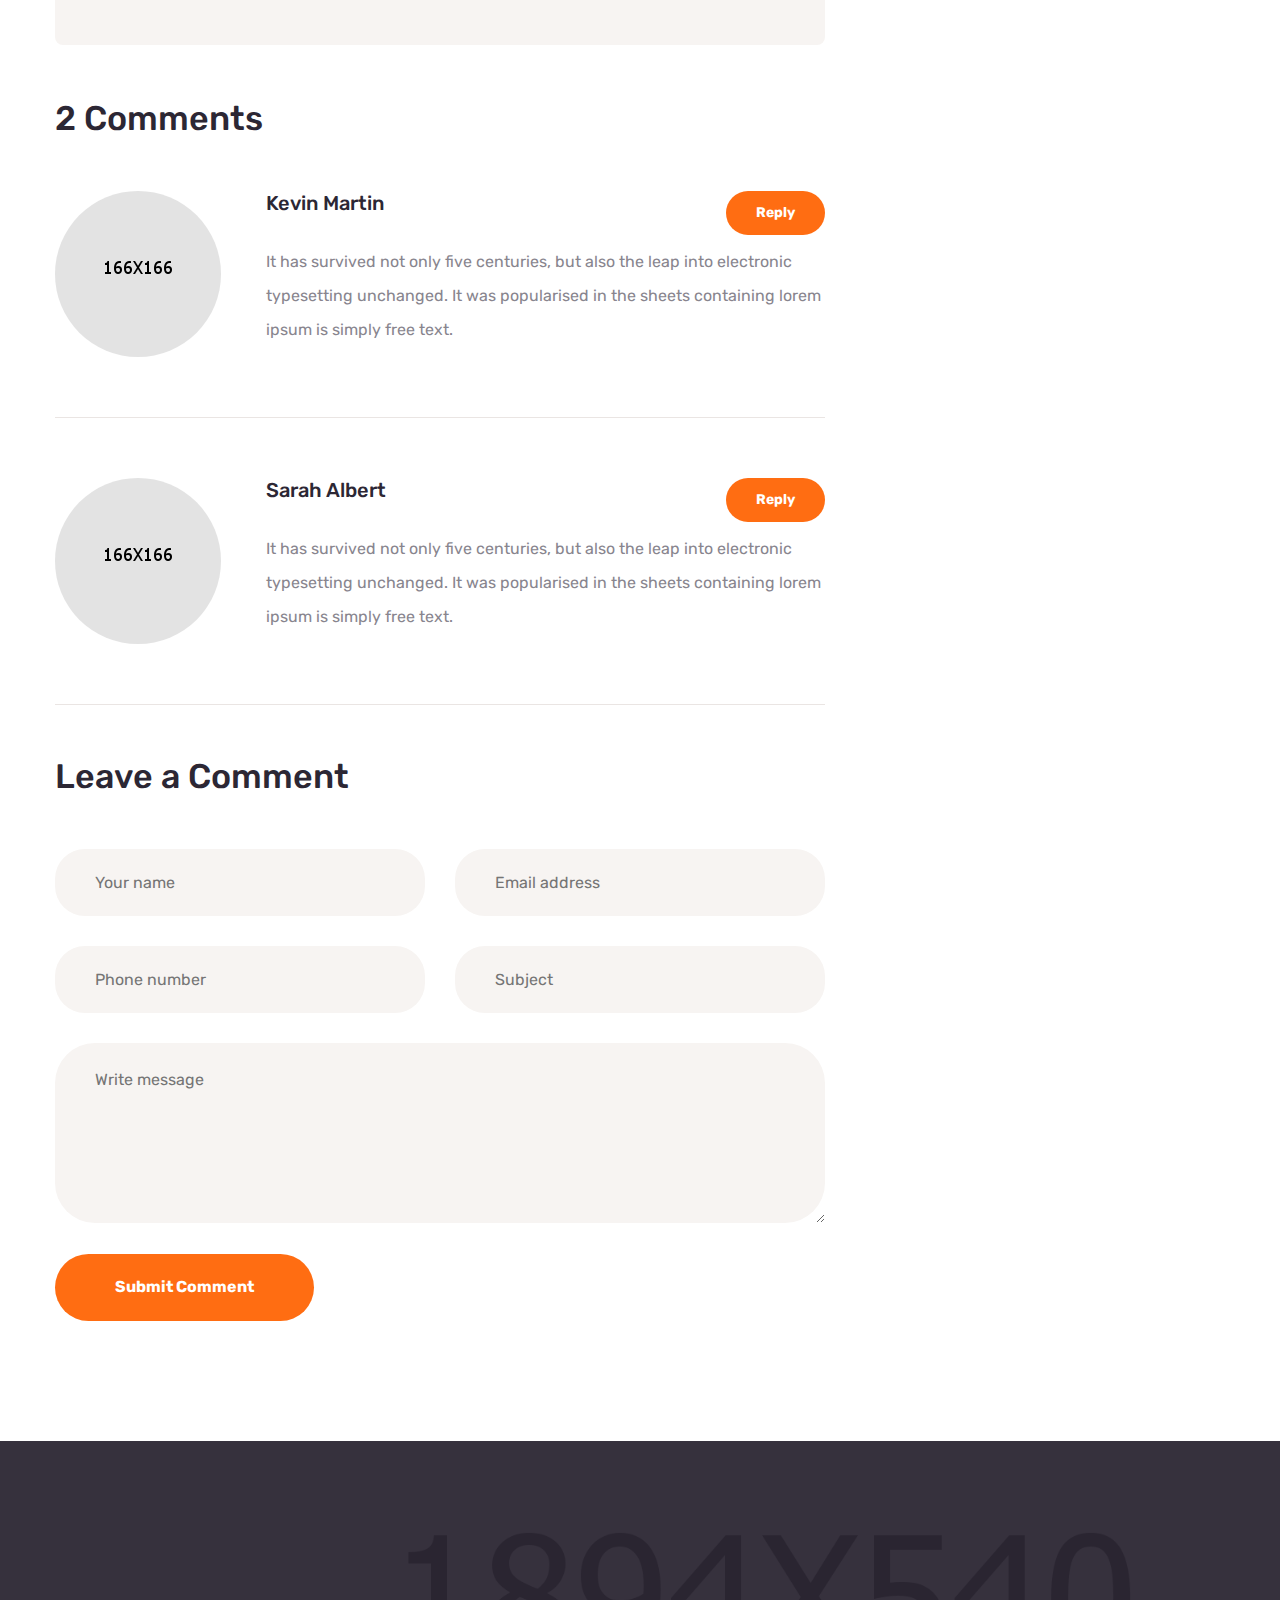
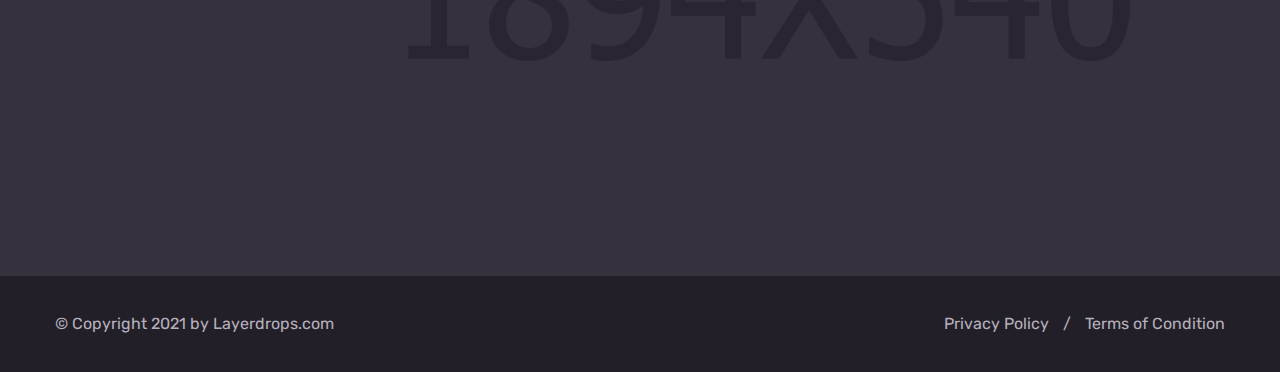
<file: asting/files/campaign-details.html>
<!DOCTYPE html>
<html lang="en">

<head>
    <meta charset="UTF-8">
    <meta name="viewport" content="width=device-width, initial-scale=1.0">
    <meta http-equiv="X-UA-Compatible" content="ie=edge">
    <title>Campaign Details || Asting || Asting Form HTML Template</title>
    <link rel="apple-touch-icon" sizes="180x180" href="assets/images/favicons/apple-touch-icon.png">
    <link rel="icon" type="image/png" sizes="32x32" href="assets/images/favicons/favicon-32x32.png">
    <link rel="icon" type="image/png" sizes="16x16" href="assets/images/favicons/favicon-16x16.png">
    <link rel="manifest" href="assets/images/favicons/site.webmanifest">

    <!-- Fonts-->
    <link rel="preconnect" href="https://fonts.gstatic.com">
    <link href="https://fonts.googleapis.com/css2?family=Abril+Fatface&display=swap" rel="stylesheet">

    <link rel="preconnect" href="https://fonts.gstatic.com">
    <link href="https://fonts.googleapis.com/css2?family=Shadows+Into+Light&display=swap" rel="stylesheet">

    <link rel="preconnect" href="https://fonts.gstatic.com">
    <link href="https://fonts.googleapis.com/css2?family=Rubik:ital,wght@0,300;0,400;0,500;0,600;0,700;0,800;0,900;1,300;1,400;1,500;1,600;1,700;1,800;1,900&display=swap" rel="stylesheet">



    <!-- Css-->
    <link rel="stylesheet" href="assets/css/animate.min.css">
    <link rel="stylesheet" href="assets/css/bootstrap.min.css">
    <link rel="stylesheet" href="assets/css/owl.carousel.min.css">
    <link rel="stylesheet" href="assets/css/owl.theme.default.min.css">
    <link rel="stylesheet" href="assets/css/magnific-popup.css">
    <link rel="stylesheet" href="assets/css/fontawesome-all.min.css">
    <link rel="stylesheet" href="assets/css/swiper.min.css">
    <link rel="stylesheet" href="assets/css/bootstrap-select.min.css">
    <link rel="stylesheet" href="assets/css/jarallax.css">

    <link rel="stylesheet" href="assets/css/jquery.mCustomScrollbar.min.css">
    <link rel="stylesheet" href="assets/css/bootstrap-datepicker.min.css">
    <link rel="stylesheet" href="assets/css/vegas.min.css">
    <link rel="stylesheet" href="assets/css/nouislider.min.css">
    <link rel="stylesheet" href="assets/css/nouislider.pips.css">
    <link rel="stylesheet" href="assets/css/asting.css">
    <!-- Template styles -->
    <link rel="stylesheet" href="assets/css/style.css">
    <link rel="stylesheet" href="assets/css/responsive.css">

</head>

<body>

    <div class="preloader">
        <img src="assets/images/loader.png" class="preloader__image" alt="">
    </div><!-- /.preloader -->

    <div class="page-wrapper">

        <div class="site-header__header-one-wrap clearfix">
            <div class="container">

                <div class="site-header__logo-box float-left">
                    <div class="site-header__logo">
                        <a href="index.html"><img src="assets/images/resources/logo.png" alt=""></a>
                    </div>
                </div>

                <header class="main-nav__header-one">
                    <div class="main-nav__header-one__top clearfix">
                        <div class="main-nav__header-one__top-left">
                            <ul class="list-unstyled">
                                <li>
                                    <div class="icon">
                                        <i class="fas fa-phone-square-alt"></i>
                                    </div>
                                    <div class="text">
                                        <p><a href="tel:92-666-888-0000">92 666 888 0000</a></p>
                                    </div>
                                </li>
                                <li>
                                    <div class="icon">
                                        <i class="fas fa-envelope"></i>
                                    </div>
                                    <div class="text">
                                        <p><a href="mailto:needhelp@company.com">needhelp@company.com</a></p>
                                    </div>
                                </li>
                            </ul>
                        </div>
                        <div class="main-nav__header-one__top-right">
                            <div class="main-nav__header-one__top-social">
                                <a href="#"><i class="fab fa-facebook-square"></i></a>
                                <a href="#"><i class="fab fa-twitter"></i></a>
                                <a href="#"><i class="fab fa-instagram"></i></a>
                                <a href="#"><i class="fab fa-dribbble"></i></a>
                            </div>
                        </div>
                    </div>
                    <nav class="header-navigation stricky">
                        <div class="container clearfix">
                            <!-- Brand and toggle get grouped for better mobile display -->
                            <div class="main-nav__left main-nav__left-one float-left">
                                <a href="#" class="side-menu__toggler">
                                    <i class="fa fa-bars"></i>
                                </a>
                                <div class="main-nav__main-navigation clearfix">
                                <ul class=" main-nav__navigation-box float-left">
                                    <li class="dropdown">
                                        <a href="index.html">Home</a>
                                        <ul>
                                            <li><a href="index.html">Home 01</a></li>
                                            <li><a href="index2.html">Home 02</a></li>
                                            <li><a href="index3.html">Home 03</a></li>
                                            <li class="dropdown"><a href="#">Header Versions</a>
                                                <ul>
                                                    <li><a href="index.html">Header 01</a></li>
                                                    <li><a href="index2.html">Header 02</a></li>
                                                    <li><a href="index3.html">Header 03</a></li>
                                                </ul><!-- /.sub-menu -->
                                            </li>
                                        </ul><!-- /.sub-menu -->
                                    </li>
                                    <li class="dropdown">
                                        <a href="#">Pages</a>
                                        <ul>
                                            <li><a href="about.html">About</a></li>
                                            <li><a href="volunteer.html">Volunteers</a></li>
                                            <li><a href="become-volunteer.html">Become a Volunteer</a></li>
                                        </ul><!-- /.sub-menu -->
                                    </li>
                                    <li class="dropdown current">
                                        <a href="#">Donations</a>
                                        <ul>
                                            <li><a href="campaigns.html">Campaigns</a></li>
                                            <li><a href="campaign-details.html">Campaigns Details</a></li>
                                        </ul><!-- /.sub-menu -->
                                    </li>
                                    <li class="dropdown">
                                        <a href="#">Events</a>
                                        <ul>
                                            <li><a href="event.html">Events</a></li>
                                            <li><a href="event-details.html">Events Details</a></li>
                                        </ul><!-- /.sub-menu -->
                                    </li>
                                     <li class="dropdown">
                                        <a href="#">News</a>
                                        <ul>
                                            <li><a href="news.html">News</a></li>
                                            <li><a href="news-details.html">News Detail</a></li>
                                        </ul><!-- /.sub-menu -->
                                    </li>
                                    <li>
                                        <a href="contact.html">Contact</a>
                                    </li>
                                </ul>
                            </div><!-- /.navbar-collapse -->
                            </div>
                            <div class="main-nav__right main-nav__right-one float-right">
                                <div class="main-nav__right__btn-one">
                                    <a href="campaigns.html"><i class="fas fa-heart"></i>Donate</a>
                                </div>
                                <div class="main-nav__right__icon-cart-box">
                                    <a href="#">
                                        <span class="icon-shopping-cart"></span>
                                    </a>
                                </div>
                                <div class="main-nav__right__icon-search-box">
                                    <a href="#" class="main-nav__search search-popup__toggler">
                                        <i class="icon-magnifying-glass"></i>
                                    </a>
                                </div>
                            </div>
                        </div>
                    </nav>
                </header>
            </div>
        </div>

        <!--Page Header Start-->
        <section class="page-header" style="background-image: url(assets/images/backgrounds/page-header-bg.jpg);">
            <div class="container">
                <div class="page-header__inner">
                    <h2>Donations</h2>
                    <ul class="thm-breadcrumb list-unstyled">
                        <li><a href="index.html">Home</a></li>
                        <li><span>/</span></li>
                        <li>Campaigns Details</li>
                    </ul>
                </div>
            </div>
        </section>
        <!--Page Header End-->

        <!--Campaign Details Start-->
        <section class="campaign-details">
            <div class="container">
                <div class="row">
                    <div class="col-xl-8 col-lg-7">
                        <div class="campaign-details__left-bar">
                            <div class="campaign-details__img">
                                <div class="campaign-details__img-box">
                                    <img src="assets/images/resources/campaign-details-img-1.jpg" alt="">
                                    <div class="campaign-details__category">
                                        <p>Food</p>
                                    </div>
                                </div>
                                <div class="campaign-details__progress">
                                    <div class="bar">
                                        <div class="bar-inner count-bar" data-percent="36%"><div class="count-text">36%</div></div>
                                    </div>
                                    <div class="campaign-details__goals">
                                        <p><span>$25,270</span> Raised</p>
                                        <p><span>$30,000</span> Goal</p>
                                    </div>
                                </div>
                            </div>
                            <div class="campaign-details__text-box">
                                <h3>Raise Fund for Clean & Healthy Water</h3>
                                <p class="campaign-details__text">Lorem ipsum dolor sit amet, cibo mundi ea duo, vim exerci phaedrum. There are many variations of passages of Lorem Ipsum available, but the majority have alteration in some injected or  words which don't look even slightly believable. If you are going to use a passage of Lorem Ipsum, you need to be sure there isn't anything embarrang hidden in the middle of text. All the Lorem Ipsum generators on the Internet tend to repeat predefined chunks as necessary, making this the first true generator on the Internet. It uses a dictionary of over 200 Latin words, combined with a handful of model sentence structures, </p>
                            </div>
                            <div class="campaign-details__summary">
                                <h3 class="campaign-details__summary-title">Summary</h3>
                                <p class="campaign-details__summary-text">Lorem Ipsum has been the industry's standard dummy text ever since the 1500s, when an unknown printer took a galley of type and scrambled it to make a type simen book.</p>
                                <div class="campaign-details__summary-list">
                                    <ul class="list-unstyled">
                                        <li>
                                            <div class="campaign-details__summary-icon">
                                                <span class="icon-confirmation"></span>
                                            </div>
                                            <div class="campaign-details__summary-content">
                                                <p>Nsectetur cing do not elit.</p>
                                            </div>
                                        </li>
                                        <li>
                                            <div class="campaign-details__summary-icon">
                                                <span class="icon-confirmation"></span>
                                            </div>
                                            <div class="campaign-details__summary-content">
                                                <p>Suspe ndisse suscipit sagittis in leo.</p>
                                            </div>
                                        </li>
                                        <li>
                                            <div class="campaign-details__summary-icon">
                                                <span class="icon-confirmation"></span>
                                            </div>
                                            <div class="campaign-details__summary-content">
                                                <p>Entum estibulum dignissim lipsm posuere.</p>
                                            </div>
                                        </li>
                                    </ul>
                                </div>
                                <div class="campaign-details__summary-img-box">
                                    <div class="row">
                                        <div class="col-xl-6 col-lg-6">
                                            <div class="campaign-details__summary-img-box-single">
                                                <img src="assets/images/resources/summary-img-1.jpg" alt="">
                                            </div>
                                        </div>
                                        <div class="col-xl-6 col-lg-6">
                                            <div class="campaign-details__summary-img-box-single">
                                                <img src="assets/images/resources/summary-img-2.jpg" alt="">
                                            </div>
                                        </div>
                                    </div>
                                </div>
                                <p class="campaign-details__summary-bottom-text">Lorem Ipsum is simply dummy text of the printing and typesetting industry. orem Ipsum has been the industry's standard dummy text ever since the when an unknown printer took a galley of type and scrambled it to make a type specimen book.</p>
                            </div>
                            <div class="campaign-details__map">
                                <h3 class="campaign-details__map-title">Campaign Map</h3>
                                <iframe src="https://www.google.com/maps/embed?pb=!1m18!1m12!1m3!1d4562.753041141002!2d-118.80123790098536!3d34.152323469614075!2m3!1f0!2f0!3f0!3m2!1i1024!2i768!4f13.1!3m3!1m2!1s0x80e82469c2162619%3A0xba03efb7998eef6d!2sCostco+Wholesale!5e0!3m2!1sbn!2sbd!4v1562518641290!5m2!1sbn!2sbd" class="campaign-details__map-box" allowfullscreen></iframe>
                            </div>
                            <div class="campaign-details__share">
                                <div class="campaign-details__share__btn-box">
                                    <a href="#" class="thm-btn campaign-details__share__btn">Donate Now</a>
                                </div>
                                <div class="campaign-details__share__social-box">
                                    <a href="#"><i class="fab fa-twitter"></i></a>
                                    <a href="#" class="clr-fb"><i class="fab fa-facebook-square"></i></a>
                                    <a href="#" class="clr-dri"><i class="fab fa-dribbble"></i></a>
                                    <a href="#" class="clr-ins"><i class="fab fa-instagram"></i></a>
                                </div>
                            </div>
                            <div class="campaign-details__download">
                                <div class="campaign-details__download__left-content">
                                    <div class="icon">
                                        <i class="far fa-file-pdf"></i>
                                    </div>
                                    <div class="text"><h3>Our Presentation</h3></div>
                                </div>
                                <div class="campaign-details__download__right-content">
                                    <a href="#" class="thm-btn campaign-details__download-btn">Download</a>
                                </div>
                            </div>
                            <div class="comment-one">
                                <h3 class="comment-one__title">2 Comments</h3>
                                <div class="comment-one__single">
                                    <div class="comment-one__image">
                                        <img src="assets/images/blog/comment-1-1.png" alt="">
                                    </div>
                                    <div class="comment-one__content">
                                        <h3>Kevin Martin</h3>
                                        <p>It has survived not only five centuries, but also the leap into electronic typesetting unchanged. It was popularised in the sheets containing lorem ipsum is simply free text.</p>
                                        <a href="#" class="thm-btn comment-one__btn">Reply</a>
                                    </div>
                                </div>
                                <div class="comment-one__single">
                                    <div class="comment-one__image">
                                        <img src="assets/images/blog/comment-1-2.png" alt="">
                                    </div>
                                    <div class="comment-one__content">
                                        <h3>Sarah Albert</h3>
                                        <p>It has survived not only five centuries, but also the leap into electronic typesetting unchanged. It was popularised in the sheets containing lorem ipsum is simply free text.</p>
                                        <a href="#" class="thm-btn comment-one__btn">Reply</a>
                                    </div>
                                </div>
                            </div>
                            <div class="comment-form">
                                <h3 class="comment-form__title">Leave a Comment</h3>
                                <form action="inc/sendemail.php" class="comment-one__form">
                                    <div class="row">
                                        <div class="col-xl-6">
                                            <div class="comment-form__input-box">
                                                <input type="text" placeholder="Your name" name="name">
                                            </div>
                                        </div>
                                        <div class="col-xl-6">
                                            <div class="comment-form__input-box">
                                                <input type="email" placeholder="Email address" name="email">
                                            </div>
                                        </div>
                                    </div>
                                    <div class="row">
                                        <div class="col-xl-6">
                                            <div class="comment-form__input-box">
                                                <input type="text" placeholder="Phone number" name="phone">
                                            </div>
                                        </div>
                                        <div class="col-xl-6">
                                            <div class="comment-form__input-box">
                                                <input type="email" placeholder="Subject" name="Subject">
                                            </div>
                                        </div>
                                    </div>
                                    <div class="row">
                                        <div class="col-xl-12">
                                            <div class="comment-form__input-box">
                                                <textarea name="message" placeholder="Write message"></textarea>
                                            </div>
                                            <button type="submit" class="thm-btn comment-form__btn">Submit Comment</button>
                                        </div>
                                    </div>
                                </form>
                            </div>
                        </div>
                    </div>
                    <div class="col-xl-4 col-lg-5">
                        <div class="campaign-details__right-bar">
                            <div class="campaign-details__organizer">
                                <div class="campaign-details__organizer-img">
                                    <img src="assets/images/resources/organizer-img-1.png" alt="">
                                </div>
                                <h3 class="campaign-details__organizer-title">Jessica Smith</h3>
                                <p class="campaign-details__organizer-text">It uses a dictionary of over lorem ipsum simply free text latin words,</p>
                            </div>
                            <div class="campaign-details__donations">
                                <h3 class="campaign-details__donations-title">Recent Donations</h3>
                                <ul class="list-unstyled campaign-details__donations-list">
                                    <li>
                                        <div class="campaign-details__donations-img">
                                            <img src="assets/images/resources/recent-donation-img-1.jpg" alt="">
                                        </div>
                                        <div class="campaign-details__donations-content">
                                            <h4>$20</h4>
                                            <h5>David Marks <span>3 hours ago</span></h5>
                                            <p>God bless you dear</p>
                                        </div>
                                    </li>
                                    <li>
                                        <div class="campaign-details__donations-img">
                                            <img src="assets/images/resources/recent-donation-img-2.jpg" alt="">
                                        </div>
                                        <div class="campaign-details__donations-content">
                                            <h4>$50</h4>
                                            <h5>Christine Eve <span>8 hours ago</span></h5>
                                            <p>God bless you dear</p>
                                        </div>
                                    </li>
                                    <li>
                                        <div class="campaign-details__donations-img">
                                            <img src="assets/images/resources/recent-donation-img-3.jpg" alt="">
                                        </div>
                                        <div class="campaign-details__donations-content">
                                            <h4>$10</h4>
                                            <h5>Mike Hardson <span>1 day ago</span></h5>
                                            <p>God bless you dear</p>
                                        </div>
                                    </li>
                                </ul>
                            </div>
                        </div>
                    </div>
                </div>
            </div>
        </section>
        <!--Campaign Details End-->


        <!--Site Footer One Start-->
        <footer class="site-footer" style="background-image: url(assets/images/backgrounds/site_footer_bg.jpg)">
            <div class="container">
                <div class="site-footer__one-top">
                    <div class="row">
                        <div class="col-xl-3 col-lg-6 col-md-6 wow fadeInUp" data-wow-delay="100ms">
                            <div class="footer-widget__column footer-widget__about">
                                <div class="footer-widget__logo">
                                    <a href="index.html"><img src="assets/images/resources/footer-logo.png" alt=""></a>
                                </div>
                                <p class="footer-widget__text">Lorem ipsum dolor sit ame consect etur pisicing elit sed do eiusmod tempor incididunt ut labore.</p>
                                <div class="site-footer__social">
                                    <a href="#"><i class="fab fa-twitter"></i></a>
                                    <a href="#" class="clr-fb"><i class="fab fa-facebook-square"></i></a>
                                    <a href="#" class="clr-dri"><i class="fab fa-dribbble"></i></a>
                                    <a href="#" class="clr-ins"><i class="fab fa-instagram"></i></a>
                                </div>
                            </div>
                        </div>
                        <div class="col-xl-3 col-lg-6 col-md-6 wow fadeInUp" data-wow-delay="200ms">
                            <div class="footer-widget__column footer-widget__explore clearfix">
                                <h3 class="footer-widget__title">Explore</h3>
                                <ul class="footer-widget__explore-list list-unstyled">
                                    <li><a href="#">Donate</a></li>
                                    <li><a href="#">Campaigns</a></li>
                                    <li><a href="#">Fundraise</a></li>
                                    <li><a href="#">Volunteers</a></li>
                                    <li><a href="#">Sponsors</a></li>
                                </ul>
                                <ul class="footer-widget__explore-list footer-widget__explore-list-two list-unstyled">
                                    <li><a href="#">Fundraising</a></li>
                                    <li><a href="#">Contact</a></li>
                                    <li><a href="#">Help</a></li>
                                    <li><a href="#">Faqs</a></li>
                                </ul>
                            </div>
                        </div>
                        <div class="col-xl-3 col-lg-6 col-md-6 wow fadeInUp" data-wow-delay="300ms">
                            <div class="footer-widget__column footer-widget__contact">
                                <h3 class="footer-widget__title">Contact</h3>
                                <ul class="list-unstyled footer-widget__contact-list">
                                    <li>
                                        <div class="icon">
                                            <i class="fas fa-phone-square-alt"></i>
                                        </div>
                                        <div class="text">
                                            <p><a href="tel:666-888-0000">666 888 0000</a></p>
                                        </div>
                                    </li>
                                    <li>
                                        <div class="icon">
                                            <i class="fas fa-envelope"></i>
                                        </div>
                                        <div class="text">
                                            <p><a href="mailto:needhelp@company.com">needhelp@company.com</a></p>
                                        </div>
                                    </li>
                                    <li>
                                        <div class="icon">
                                            <i class="fas fa-map-marker-alt"></i>
                                        </div>
                                        <div class="text">
                                            <p>666 road, broklyn street new york 600</p>
                                        </div>
                                    </li>
                                </ul>
                            </div>
                        </div>
                        <div class="col-xl-3 col-lg-6 col-md-6 wow fadeInUp" data-wow-delay="400ms">
                            <div class="footer-widget__column footer-widget__support">
                                <h3 class="footer-widget__title">Support</h3>
                                <p class="footer-widget__support-text">Lorem ipsum dolor sit ame consect etur pisicing elit sed do eiusmod tempor incididunt ut labore.</p>
                                <div class="footer-widget__support-btn">
                                    <a href="campaigns.html"><i class="fas fa-heart"></i>Donate</a>
                                </div>
                            </div>
                        </div>
                    </div>
                </div>
            </div>
        </footer>
        <!--Site Footer One End-->

        <!--Site Footer Bottom Start-->
        <div class="site-footer-bottom">
            <div class="container">
                <div class="row">
                    <div class="col-xl-12">
                        <div class="site-footer-bottom__inner">
                            <div class="site-footer-bottom__left">
                                <p>© Copyright 2021 by <a href="#">Layerdrops.com</a></p>
                            </div>
                            <ul class="site-footer-bottom__menu list-unstyled">
                                <li><a href="#">Privacy Policy</a></li>
                                <li><span>/</span></li>
                                <li><a href="#">Terms of Condition</a></li>
                            </ul>
                        </div>
                    </div>
                </div>
            </div>
        </div>
        <!--Site Footer Bottom End-->















    </div><!-- /.page-wrapper -->

    <a href="#" data-target="html" class="scroll-to-target scroll-to-top"><i class="fa fa-angle-up"></i></a>




    <div class="mobile-nav__wrapper">
        <div class="mobile-nav__overlay side-menu__toggler mobile-nav__toggler"></div>
        <div class="mobile-nav__content">
            <span class="mobile-nav__close side-menu__toggler mobile-nav__toggler">
                <i class="fa fa-times"></i>
            </span>
            <div class="logo-box">
                <a href="index.html" aria-label="logo image">
                    <img src="assets/images/resources/logo-2.png" alt=""/>
                </a>
            </div>
            <!-- /.logo-box -->
            <div class="mobile-nav__container clearfix"></div>
            <!-- /.mobile-nav__container -->
            <ul class="mobile-nav__contact list-unstyled">
                <li>
                    <i class="fas fa-envelope"></i>
                    <a href="mailto:needhelp@asting.com">needhelp@asting.com</a>
                </li>
                <li>
                    <i class="fas fa-phone-square-alt"></i>
                    <a href="tel:666-888-0000">666 888 0000</a>
                </li>
            </ul><!-- /.mobile-nav__contact -->
            <div class="mobile-nav__top">
                <div class="mobile-nav__social">
                    <a href="#" aria-label="twitter"><i class="fab fa-twitter"></i></a>
                    <a href="#" aria-label="facebook"><i class="fab fa-facebook-square"></i></a>
                    <a href="#" aria-label="pinterest"><i class="fab fa-pinterest-p"></i></a>
                    <a href="#" aria-label="instagram"><i class="fab fa-instagram"></i></a>
                </div><!-- /.mobile-nav__social -->
            </div><!-- /.mobile-nav__top -->
        </div>
    </div>



    <div class="search-popup">
        <div class="search-popup__overlay custom-cursor__overlay">
            <div class="cursor"></div>
            <div class="cursor-follower"></div>
        </div><!-- /.search-popup__overlay -->
        <div class="search-popup__inner">
            <form action="#" class="search-popup__form">
                <input type="text" name="search" placeholder="Type here to Search....">
                <button type="submit"><i class="fa fa-search"></i></button>
            </form>
        </div>
    </div>



    <script src="assets/js/jquery.min.js"></script>
    <script src="assets/js/bootstrap.bundle.min.js"></script>
    <script src="assets/js/owl.carousel.min.js"></script>
    <script src="assets/js/waypoints.min.js"></script>
    <script src="assets/js/jquery.counterup.min.js"></script>
    <script src="assets/js/TweenMax.min.js"></script>
    <script src="assets/js/wow.js"></script>
    <script src="assets/js/jquery.magnific-popup.min.js"></script>
    <script src="assets/js/jquery.ajaxchimp.min.js"></script>
    <script src="assets/js/swiper.min.js"></script>
    <script src="assets/js/typed-2.0.11.js"></script>
    <script src="assets/js/vegas.min.js"></script>
    <script src="assets/js/jquery.validate.min.js"></script>
    <script src="assets/js/bootstrap-select.min.js"></script>
    <script src="assets/js/countdown.min.js"></script>
    <script src="assets/js/jquery.mCustomScrollbar.concat.min.js"></script>
    <script src="assets/js/bootstrap-datepicker.min.js"></script>
    <script src="assets/js/nouislider.min.js"></script>
    <script src="assets/js/isotope.js"></script>
    <script src="assets/js/appear.js"></script>
    <script src="assets/js/jarallax.js"></script>


    <!-- template scripts -->
    <script src="assets/js/theme.js"></script>


</body>

</html>
</file>
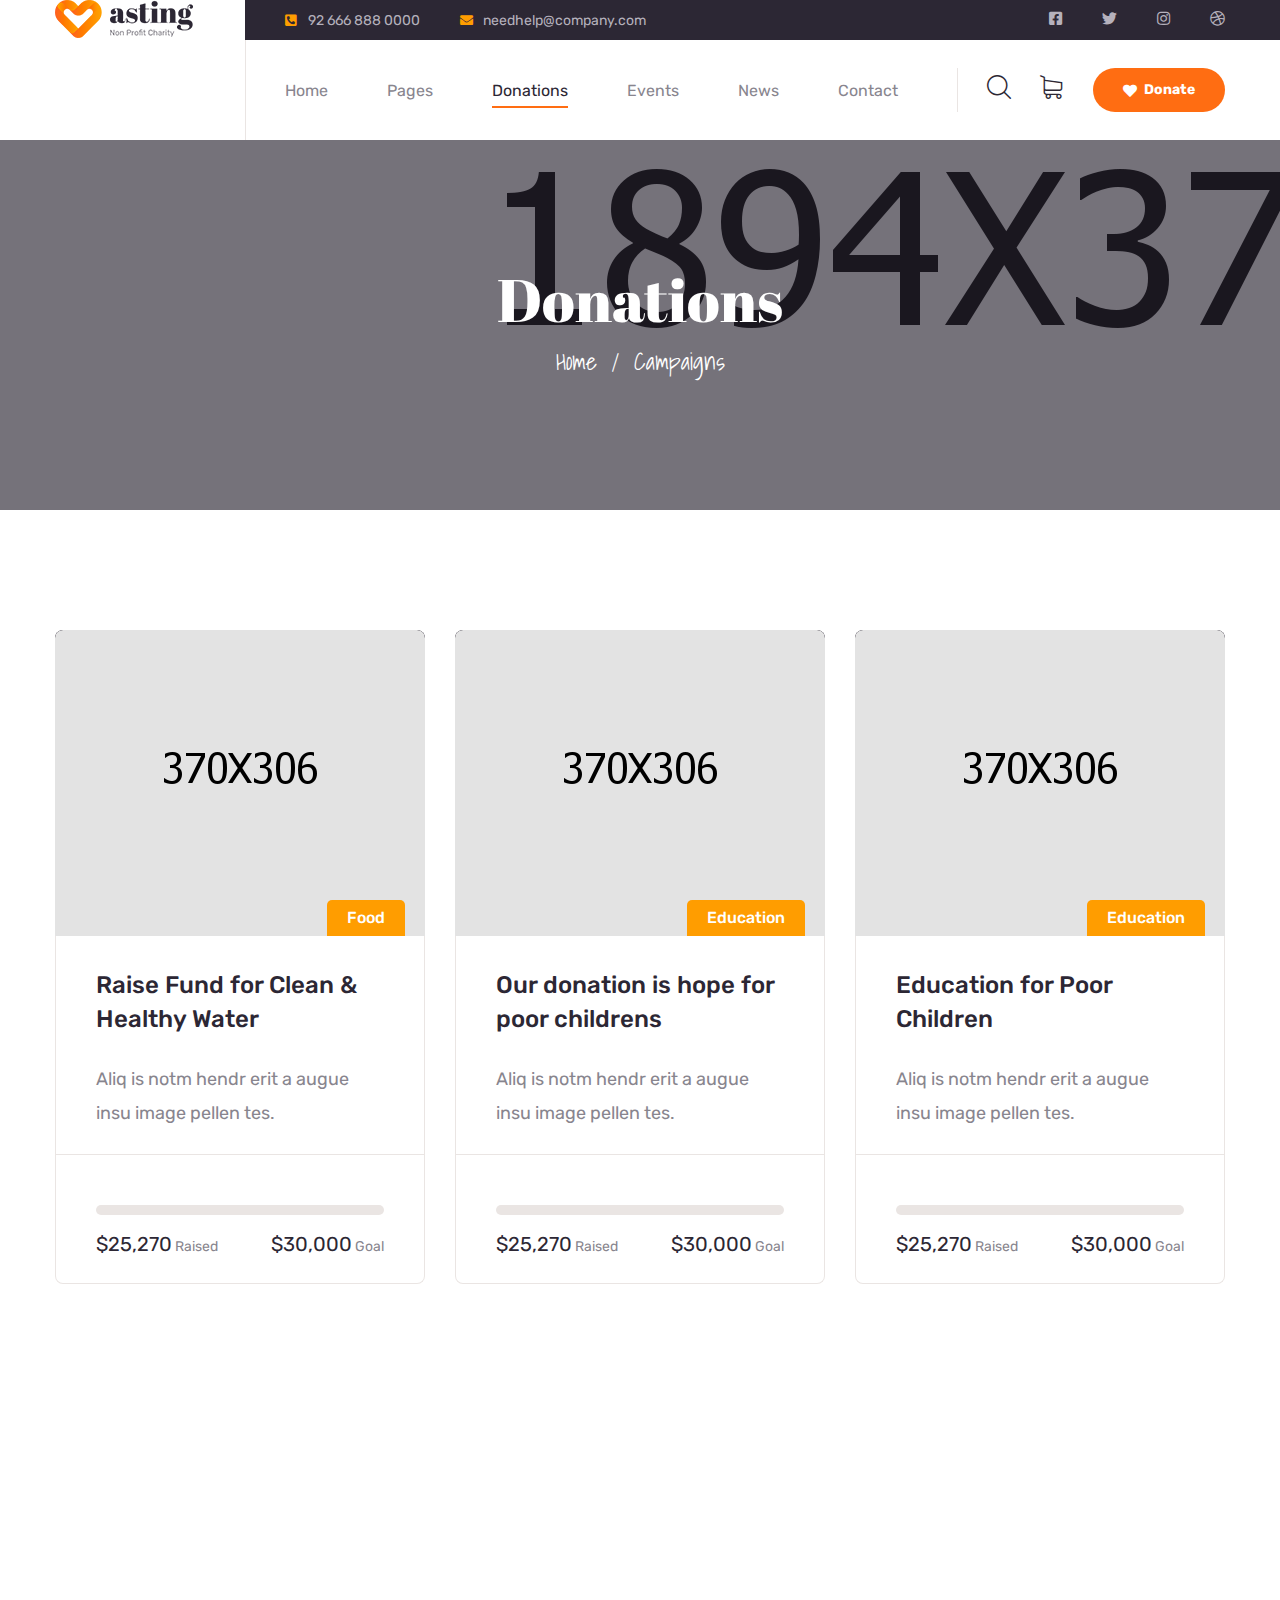
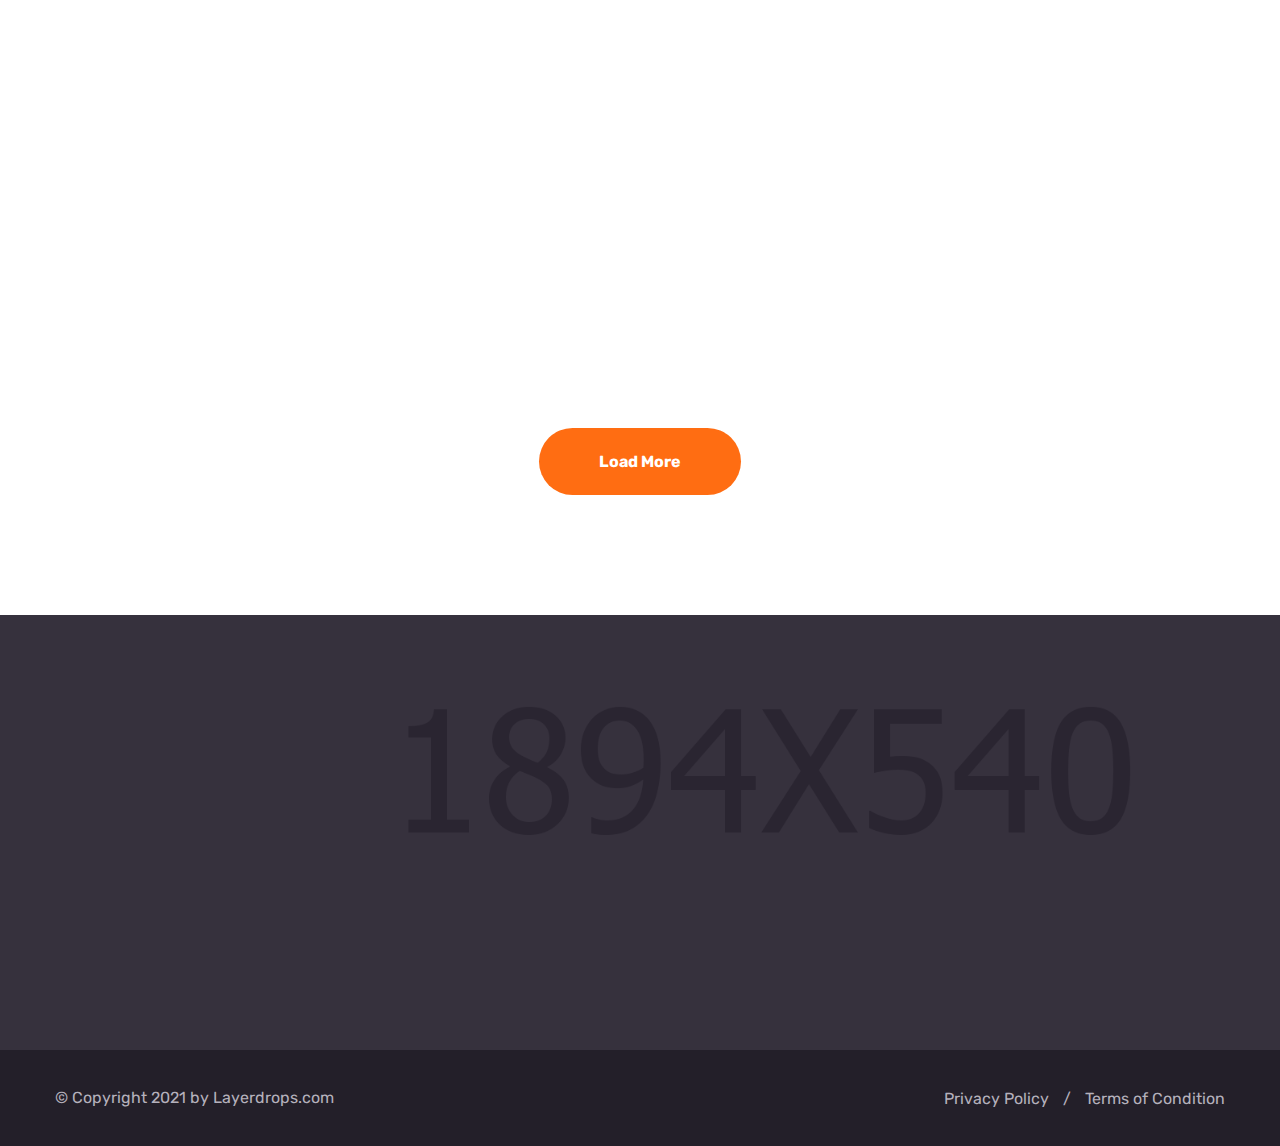
<file: asting/files/campaigns.html>
<!DOCTYPE html>
<html lang="en">

<head>
    <meta charset="UTF-8">
    <meta name="viewport" content="width=device-width, initial-scale=1.0">
    <meta http-equiv="X-UA-Compatible" content="ie=edge">
    <title>Campaigns || Asting || Asting Form HTML Template</title>
    <link rel="apple-touch-icon" sizes="180x180" href="assets/images/favicons/apple-touch-icon.png">
    <link rel="icon" type="image/png" sizes="32x32" href="assets/images/favicons/favicon-32x32.png">
    <link rel="icon" type="image/png" sizes="16x16" href="assets/images/favicons/favicon-16x16.png">
    <link rel="manifest" href="assets/images/favicons/site.webmanifest">

    <!-- Fonts-->
    <link rel="preconnect" href="https://fonts.gstatic.com">
    <link href="https://fonts.googleapis.com/css2?family=Abril+Fatface&display=swap" rel="stylesheet">

    <link rel="preconnect" href="https://fonts.gstatic.com">
    <link href="https://fonts.googleapis.com/css2?family=Shadows+Into+Light&display=swap" rel="stylesheet">

    <link rel="preconnect" href="https://fonts.gstatic.com">
    <link
        href="https://fonts.googleapis.com/css2?family=Rubik:ital,wght@0,300;0,400;0,500;0,600;0,700;0,800;0,900;1,300;1,400;1,500;1,600;1,700;1,800;1,900&display=swap"
        rel="stylesheet">



    <!-- Css-->
    <link rel="stylesheet" href="assets/css/animate.min.css">
    <link rel="stylesheet" href="assets/css/bootstrap.min.css">
    <link rel="stylesheet" href="assets/css/owl.carousel.min.css">
    <link rel="stylesheet" href="assets/css/owl.theme.default.min.css">
    <link rel="stylesheet" href="assets/css/magnific-popup.css">
    <link rel="stylesheet" href="assets/css/fontawesome-all.min.css">
    <link rel="stylesheet" href="assets/css/swiper.min.css">
    <link rel="stylesheet" href="assets/css/bootstrap-select.min.css">
    <link rel="stylesheet" href="assets/css/jarallax.css">

    <link rel="stylesheet" href="assets/css/jquery.mCustomScrollbar.min.css">
    <link rel="stylesheet" href="assets/css/bootstrap-datepicker.min.css">
    <link rel="stylesheet" href="assets/css/vegas.min.css">
    <link rel="stylesheet" href="assets/css/nouislider.min.css">
    <link rel="stylesheet" href="assets/css/nouislider.pips.css">
    <link rel="stylesheet" href="assets/css/asting.css">
    <!-- Template styles -->
    <link rel="stylesheet" href="assets/css/style.css">
    <link rel="stylesheet" href="assets/css/responsive.css">

</head>

<body>

    <div class="preloader">
        <img src="assets/images/loader.png" class="preloader__image" alt="">
    </div><!-- /.preloader -->

    <div class="page-wrapper">

        <div class="site-header__header-one-wrap clearfix">
            <div class="container">

                <div class="site-header__logo-box float-left">
                    <div class="site-header__logo">
                        <a href="index.html"><img src="assets/images/resources/logo.png" alt=""></a>
                    </div>
                </div>

                <header class="main-nav__header-one">
                    <div class="main-nav__header-one__top clearfix">
                        <div class="main-nav__header-one__top-left">
                            <ul class="list-unstyled">
                                <li>
                                    <div class="icon">
                                        <i class="fas fa-phone-square-alt"></i>
                                    </div>
                                    <div class="text">
                                        <p><a href="tel:92-666-888-0000">92 666 888 0000</a></p>
                                    </div>
                                </li>
                                <li>
                                    <div class="icon">
                                        <i class="fas fa-envelope"></i>
                                    </div>
                                    <div class="text">
                                        <p><a href="mailto:needhelp@company.com">needhelp@company.com</a></p>
                                    </div>
                                </li>
                            </ul>
                        </div>
                        <div class="main-nav__header-one__top-right">
                            <div class="main-nav__header-one__top-social">
                                <a href="#"><i class="fab fa-facebook-square"></i></a>
                                <a href="#"><i class="fab fa-twitter"></i></a>
                                <a href="#"><i class="fab fa-instagram"></i></a>
                                <a href="#"><i class="fab fa-dribbble"></i></a>
                            </div>
                        </div>
                    </div>
                    <nav class="header-navigation stricky">
                        <div class="container clearfix">
                            <!-- Brand and toggle get grouped for better mobile display -->
                            <div class="main-nav__left main-nav__left-one float-left">
                                <a href="#" class="side-menu__toggler">
                                    <i class="fa fa-bars"></i>
                                </a>
                                <div class="main-nav__main-navigation clearfix">
                                    <ul class=" main-nav__navigation-box float-left">
                                        <li class="dropdown">
                                            <a href="index.html">Home</a>
                                            <ul>
                                                <li><a href="index.html">Home 01</a></li>
                                                <li><a href="index2.html">Home 02</a></li>
                                                <li><a href="index3.html">Home 03</a></li>
                                                <li class="dropdown"><a href="#">Header Versions</a>
                                                    <ul>
                                                        <li><a href="index.html">Header 01</a></li>
                                                        <li><a href="index2.html">Header 02</a></li>
                                                        <li><a href="index3.html">Header 03</a></li>
                                                    </ul><!-- /.sub-menu -->
                                                </li>
                                            </ul><!-- /.sub-menu -->
                                        </li>
                                        <li class="dropdown">
                                            <a href="#">Pages</a>
                                            <ul>
                                                <li><a href="about.html">About</a></li>
                                                <li><a href="volunteer.html">Volunteers</a></li>
                                                <li><a href="become-volunteer.html">Become a Volunteer</a></li>
                                            </ul><!-- /.sub-menu -->
                                        </li>
                                        <li class="dropdown current">
                                            <a href="#">Donations</a>
                                            <ul>
                                                <li><a href="campaigns.html">Campaigns</a></li>
                                                <li><a href="campaign-details.html">Campaigns Details</a></li>
                                            </ul><!-- /.sub-menu -->
                                        </li>
                                        <li class="dropdown">
                                            <a href="#">Events</a>
                                            <ul>
                                                <li><a href="event.html">Events</a></li>
                                                <li><a href="event-details.html">Events Details</a></li>
                                            </ul><!-- /.sub-menu -->
                                        </li>
                                        <li class="dropdown">
                                            <a href="#">News</a>
                                            <ul>
                                                <li><a href="news.html">News</a></li>
                                                <li><a href="news-details.html">News Detail</a></li>
                                            </ul><!-- /.sub-menu -->
                                        </li>
                                        <li>
                                            <a href="contact.html">Contact</a>
                                        </li>
                                    </ul>
                                </div><!-- /.navbar-collapse -->
                            </div>
                            <div class="main-nav__right main-nav__right-one float-right">
                                <div class="main-nav__right__btn-one">
                                    <a href="campaigns.html"><i class="fas fa-heart"></i>Donate</a>
                                </div>
                                <div class="main-nav__right__icon-cart-box">
                                    <a href="#">
                                        <span class="icon-shopping-cart"></span>
                                    </a>
                                </div>
                                <div class="main-nav__right__icon-search-box">
                                    <a href="#" class="main-nav__search search-popup__toggler">
                                        <i class="icon-magnifying-glass"></i>
                                    </a>
                                </div>
                            </div>
                        </div>
                    </nav>
                </header>
            </div>
        </div>

        <!--Page Header Start-->
        <section class="page-header" style="background-image: url(assets/images/backgrounds/page-header-bg.jpg);">
            <div class="container">
                <div class="page-header__inner">
                    <h2>Donations</h2>
                    <ul class="thm-breadcrumb list-unstyled">
                        <li><a href="index.html">Home</a></li>
                        <li><span>/</span></li>
                        <li>Campaigns</li>
                    </ul>
                </div>
            </div>
        </section>
        <!--Page Header End-->

        <!--Popular Causes Three Start-->
        <section class="popular-causes-three campaign-page">
            <div class="container">
                <div class="row">
                    <div class="col-xl-4 col-lg-4 col-md-6 wow fadeInUp" data-wow-delay="100ms">
                        <!--Popular Causes Single-->
                        <div class="popular-causes__sinlge">
                            <div class="popular-causes__img">
                                <img src="assets/images/resources/popular-causes-3-img-1.jpg" alt="">
                                <div class="popular-causes__category">
                                    <p>Food</p>
                                </div>
                            </div>
                            <div class="popular-causes__content">
                                <div class="popular-causes__title">
                                    <h3><a href="campaign-details.html">Raise Fund for Clean & Healthy Water</a></h3>
                                    <p>Aliq is notm hendr erit a augue insu image pellen tes.</p>
                                </div>
                                <div class="popular-causes__progress">
                                    <div class="bar">
                                        <div class="bar-inner count-bar" data-percent="36%">
                                            <div class="count-text">36%</div>
                                        </div>
                                    </div>
                                    <div class="popular-causes__goals">
                                        <p><span>$25,270</span> Raised</p>
                                        <p><span>$30,000</span> Goal</p>
                                    </div>
                                </div>
                            </div>
                        </div>
                    </div>
                    <div class="col-xl-4 col-lg-4 col-md-6 wow fadeInUp" data-wow-delay="200ms">
                        <!--Popular Causes Single-->
                        <div class="popular-causes__sinlge">
                            <div class="popular-causes__img">
                                <img src="assets/images/resources/popular-causes-3-img-2.jpg" alt="">
                                <div class="popular-causes__category">
                                    <p>Education</p>
                                </div>
                            </div>
                            <div class="popular-causes__content">
                                <div class="popular-causes__title">
                                    <h3><a href="campaign-details.html">Our donation is hope for poor childrens</a></h3>
                                    <p>Aliq is notm hendr erit a augue insu image pellen tes.</p>
                                </div>
                                <div class="popular-causes__progress">
                                    <div class="bar">
                                        <div class="bar-inner count-bar" data-percent="36%">
                                            <div class="count-text">36%</div>
                                        </div>
                                    </div>
                                    <div class="popular-causes__goals">
                                        <p><span>$25,270</span> Raised</p>
                                        <p><span>$30,000</span> Goal</p>
                                    </div>
                                </div>
                            </div>
                        </div>
                    </div>
                    <div class="col-xl-4 col-lg-4 col-md-6 wow fadeInUp" data-wow-delay="300ms">
                        <!--Popular Causes Single-->
                        <div class="popular-causes__sinlge">
                            <div class="popular-causes__img">
                                <img src="assets/images/resources/popular-causes-3-img-3.jpg" alt="">
                                <div class="popular-causes__category">
                                    <p>Education</p>
                                </div>
                            </div>
                            <div class="popular-causes__content">
                                <div class="popular-causes__title">
                                    <h3><a href="campaign-details.html">Education for Poor Children</a></h3>
                                    <p>Aliq is notm hendr erit a augue insu image pellen tes.</p>
                                </div>
                                <div class="popular-causes__progress">
                                    <div class="bar">
                                        <div class="bar-inner count-bar" data-percent="36%">
                                            <div class="count-text">36%</div>
                                        </div>
                                    </div>
                                    <div class="popular-causes__goals">
                                        <p><span>$25,270</span> Raised</p>
                                        <p><span>$30,000</span> Goal</p>
                                    </div>
                                </div>
                            </div>
                        </div>
                    </div>
                    <div class="col-xl-4 col-lg-4 col-md-6 wow fadeInUp" data-wow-delay="400ms">
                        <!--Popular Causes Single-->
                        <div class="popular-causes__sinlge">
                            <div class="popular-causes__img">
                                <img src="assets/images/resources/popular-causes-3-img-4.jpg" alt="">
                                <div class="popular-causes__category">
                                    <p>Education</p>
                                </div>
                            </div>
                            <div class="popular-causes__content">
                                <div class="popular-causes__title">
                                    <h3><a href="campaign-details.html">Promoting The Rights of Children</a></h3>
                                    <p>Aliq is notm hendr erit a augue insu image pellen tes.</p>
                                </div>
                                <div class="popular-causes__progress">
                                    <div class="bar">
                                        <div class="bar-inner count-bar" data-percent="36%">
                                            <div class="count-text">36%</div>
                                        </div>
                                    </div>
                                    <div class="popular-causes__goals">
                                        <p><span>$25,270</span> Raised</p>
                                        <p><span>$30,000</span> Goal</p>
                                    </div>
                                </div>
                            </div>
                        </div>
                    </div>
                    <div class="col-xl-4 col-lg-4 col-md-6 wow fadeInUp" data-wow-delay="500ms">
                        <!--Popular Causes Single-->
                        <div class="popular-causes__sinlge">
                            <div class="popular-causes__img">
                                <img src="assets/images/resources/popular-causes-3-img-5.jpg" alt="">
                                <div class="popular-causes__category">
                                    <p>Education</p>
                                </div>
                            </div>
                            <div class="popular-causes__content">
                                <div class="popular-causes__title">
                                    <h3><a href="campaign-details.html">Fundrising for Early Childhood Rise</a></h3>
                                    <p>Aliq is notm hendr erit a augue insu image pellen tes.</p>
                                </div>
                                <div class="popular-causes__progress">
                                    <div class="bar">
                                        <div class="bar-inner count-bar" data-percent="36%">
                                            <div class="count-text">36%</div>
                                        </div>
                                    </div>
                                    <div class="popular-causes__goals">
                                        <p><span>$25,270</span> Raised</p>
                                        <p><span>$30,000</span> Goal</p>
                                    </div>
                                </div>
                            </div>
                        </div>
                    </div>
                    <div class="col-xl-4 col-lg-4 col-md-6 wow fadeInUp" data-wow-delay="600ms">
                        <!--Popular Causes Single-->
                        <div class="popular-causes__sinlge">
                            <div class="popular-causes__img">
                                <img src="assets/images/resources/popular-causes-3-img-6.jpg" alt="">
                                <div class="popular-causes__category">
                                    <p>Education</p>
                                </div>
                            </div>
                            <div class="popular-causes__content">
                                <div class="popular-causes__title">
                                    <h3><a href="campaign-details.html">School Counseling for Children</a></h3>
                                    <p>Aliq is notm hendr erit a augue insu image pellen tes.</p>
                                </div>
                                <div class="popular-causes__progress">
                                    <div class="bar">
                                        <div class="bar-inner count-bar" data-percent="36%">
                                            <div class="count-text">36%</div>
                                        </div>
                                    </div>
                                    <div class="popular-causes__goals">
                                        <p><span>$25,270</span> Raised</p>
                                        <p><span>$30,000</span> Goal</p>
                                    </div>
                                </div>
                            </div>
                        </div>
                    </div>
                </div>
                <div class="text-center more-post__btn">
                    <a href="#" class="thm-btn">Load More</a><!-- /.thm-btn -->
                </div><!-- /.text-center -->
            </div>
        </section>
        <!--Popular Causes Three End-->

        <!--Site Footer One Start-->
        <footer class="site-footer" style="background-image: url(assets/images/backgrounds/site_footer_bg.jpg)">
            <div class="container">
                <div class="site-footer__one-top">
                    <div class="row">
                        <div class="col-xl-3 col-lg-6 col-md-6 wow fadeInUp" data-wow-delay="100ms">
                            <div class="footer-widget__column footer-widget__about">
                                <div class="footer-widget__logo">
                                    <a href="index.html"><img src="assets/images/resources/footer-logo.png" alt=""></a>
                                </div>
                                <p class="footer-widget__text">Lorem ipsum dolor sit ame consect etur pisicing elit sed
                                    do eiusmod tempor incididunt ut labore.</p>
                                <div class="site-footer__social">
                                    <a href="#"><i class="fab fa-twitter"></i></a>
                                    <a href="#" class="clr-fb"><i class="fab fa-facebook-square"></i></a>
                                    <a href="#" class="clr-dri"><i class="fab fa-dribbble"></i></a>
                                    <a href="#" class="clr-ins"><i class="fab fa-instagram"></i></a>
                                </div>
                            </div>
                        </div>
                        <div class="col-xl-3 col-lg-6 col-md-6 wow fadeInUp" data-wow-delay="200ms">
                            <div class="footer-widget__column footer-widget__explore clearfix">
                                <h3 class="footer-widget__title">Explore</h3>
                                <ul class="footer-widget__explore-list list-unstyled">
                                    <li><a href="#">Donate</a></li>
                                    <li><a href="#">Campaigns</a></li>
                                    <li><a href="#">Fundraise</a></li>
                                    <li><a href="#">Volunteers</a></li>
                                    <li><a href="#">Sponsors</a></li>
                                </ul>
                                <ul class="footer-widget__explore-list footer-widget__explore-list-two list-unstyled">
                                    <li><a href="#">Fundraising</a></li>
                                    <li><a href="#">Contact</a></li>
                                    <li><a href="#">Help</a></li>
                                    <li><a href="#">Faqs</a></li>
                                </ul>
                            </div>
                        </div>
                        <div class="col-xl-3 col-lg-6 col-md-6 wow fadeInUp" data-wow-delay="300ms">
                            <div class="footer-widget__column footer-widget__contact">
                                <h3 class="footer-widget__title">Contact</h3>
                                <ul class="list-unstyled footer-widget__contact-list">
                                    <li>
                                        <div class="icon">
                                            <i class="fas fa-phone-square-alt"></i>
                                        </div>
                                        <div class="text">
                                            <p><a href="tel:666-888-0000">666 888 0000</a></p>
                                        </div>
                                    </li>
                                    <li>
                                        <div class="icon">
                                            <i class="fas fa-envelope"></i>
                                        </div>
                                        <div class="text">
                                            <p><a href="mailto:needhelp@company.com">needhelp@company.com</a></p>
                                        </div>
                                    </li>
                                    <li>
                                        <div class="icon">
                                            <i class="fas fa-map-marker-alt"></i>
                                        </div>
                                        <div class="text">
                                            <p>666 road, broklyn street new york 600</p>
                                        </div>
                                    </li>
                                </ul>
                            </div>
                        </div>
                        <div class="col-xl-3 col-lg-6 col-md-6 wow fadeInUp" data-wow-delay="400ms">
                            <div class="footer-widget__column footer-widget__support">
                                <h3 class="footer-widget__title">Support</h3>
                                <p class="footer-widget__support-text">Lorem ipsum dolor sit ame consect etur pisicing
                                    elit sed do eiusmod tempor incididunt ut labore.</p>
                                <div class="footer-widget__support-btn">
                                    <a href="campaigns.html"><i class="fas fa-heart"></i>Donate</a>
                                </div>
                            </div>
                        </div>
                    </div>
                </div>
            </div>
        </footer>
        <!--Site Footer One End-->

        <!--Site Footer Bottom Start-->
        <div class="site-footer-bottom">
            <div class="container">
                <div class="row">
                    <div class="col-xl-12">
                        <div class="site-footer-bottom__inner">
                            <div class="site-footer-bottom__left">
                                <p>© Copyright 2021 by <a href="#">Layerdrops.com</a></p>
                            </div>
                            <ul class="site-footer-bottom__menu list-unstyled">
                                <li><a href="#">Privacy Policy</a></li>
                                <li><span>/</span></li>
                                <li><a href="#">Terms of Condition</a></li>
                            </ul>
                        </div>
                    </div>
                </div>
            </div>
        </div>
        <!--Site Footer Bottom End-->















    </div><!-- /.page-wrapper -->

    <a href="#" data-target="html" class="scroll-to-target scroll-to-top"><i class="fa fa-angle-up"></i></a>




    <div class="mobile-nav__wrapper">
        <div class="mobile-nav__overlay side-menu__toggler mobile-nav__toggler"></div>
        <div class="mobile-nav__content">
            <span class="mobile-nav__close side-menu__toggler mobile-nav__toggler">
                <i class="fa fa-times"></i>
            </span>
            <div class="logo-box">
                <a href="index.html" aria-label="logo image">
                    <img src="assets/images/resources/logo-2.png" alt="" />
                </a>
            </div>
            <!-- /.logo-box -->
            <div class="mobile-nav__container clearfix"></div>
            <!-- /.mobile-nav__container -->
            <ul class="mobile-nav__contact list-unstyled">
                <li>
                    <i class="fas fa-envelope"></i>
                    <a href="mailto:needhelp@asting.com">needhelp@asting.com</a>
                </li>
                <li>
                    <i class="fas fa-phone-square-alt"></i>
                    <a href="tel:666-888-0000">666 888 0000</a>
                </li>
            </ul><!-- /.mobile-nav__contact -->
            <div class="mobile-nav__top">
                <div class="mobile-nav__social">
                    <a href="#" aria-label="twitter"><i class="fab fa-twitter"></i></a>
                    <a href="#" aria-label="facebook"><i class="fab fa-facebook-square"></i></a>
                    <a href="#" aria-label="pinterest"><i class="fab fa-pinterest-p"></i></a>
                    <a href="#" aria-label="instagram"><i class="fab fa-instagram"></i></a>
                </div><!-- /.mobile-nav__social -->
            </div><!-- /.mobile-nav__top -->
        </div>
    </div>



    <div class="search-popup">
        <div class="search-popup__overlay custom-cursor__overlay">
            <div class="cursor"></div>
            <div class="cursor-follower"></div>
        </div><!-- /.search-popup__overlay -->
        <div class="search-popup__inner">
            <form action="#" class="search-popup__form">
                <input type="text" name="search" placeholder="Type here to Search....">
                <button type="submit"><i class="fa fa-search"></i></button>
            </form>
        </div>
    </div>



    <script src="assets/js/jquery.min.js"></script>
    <script src="assets/js/bootstrap.bundle.min.js"></script>
    <script src="assets/js/owl.carousel.min.js"></script>
    <script src="assets/js/waypoints.min.js"></script>
    <script src="assets/js/jquery.counterup.min.js"></script>
    <script src="assets/js/TweenMax.min.js"></script>
    <script src="assets/js/wow.js"></script>
    <script src="assets/js/jquery.magnific-popup.min.js"></script>
    <script src="assets/js/jquery.ajaxchimp.min.js"></script>
    <script src="assets/js/swiper.min.js"></script>
    <script src="assets/js/typed-2.0.11.js"></script>
    <script src="assets/js/vegas.min.js"></script>
    <script src="assets/js/jquery.validate.min.js"></script>
    <script src="assets/js/bootstrap-select.min.js"></script>
    <script src="assets/js/countdown.min.js"></script>
    <script src="assets/js/jquery.mCustomScrollbar.concat.min.js"></script>
    <script src="assets/js/bootstrap-datepicker.min.js"></script>
    <script src="assets/js/nouislider.min.js"></script>
    <script src="assets/js/isotope.js"></script>
    <script src="assets/js/appear.js"></script>
    <script src="assets/js/jarallax.js"></script>


    <!-- template scripts -->
    <script src="assets/js/theme.js"></script>


</body>

</html>
</file>
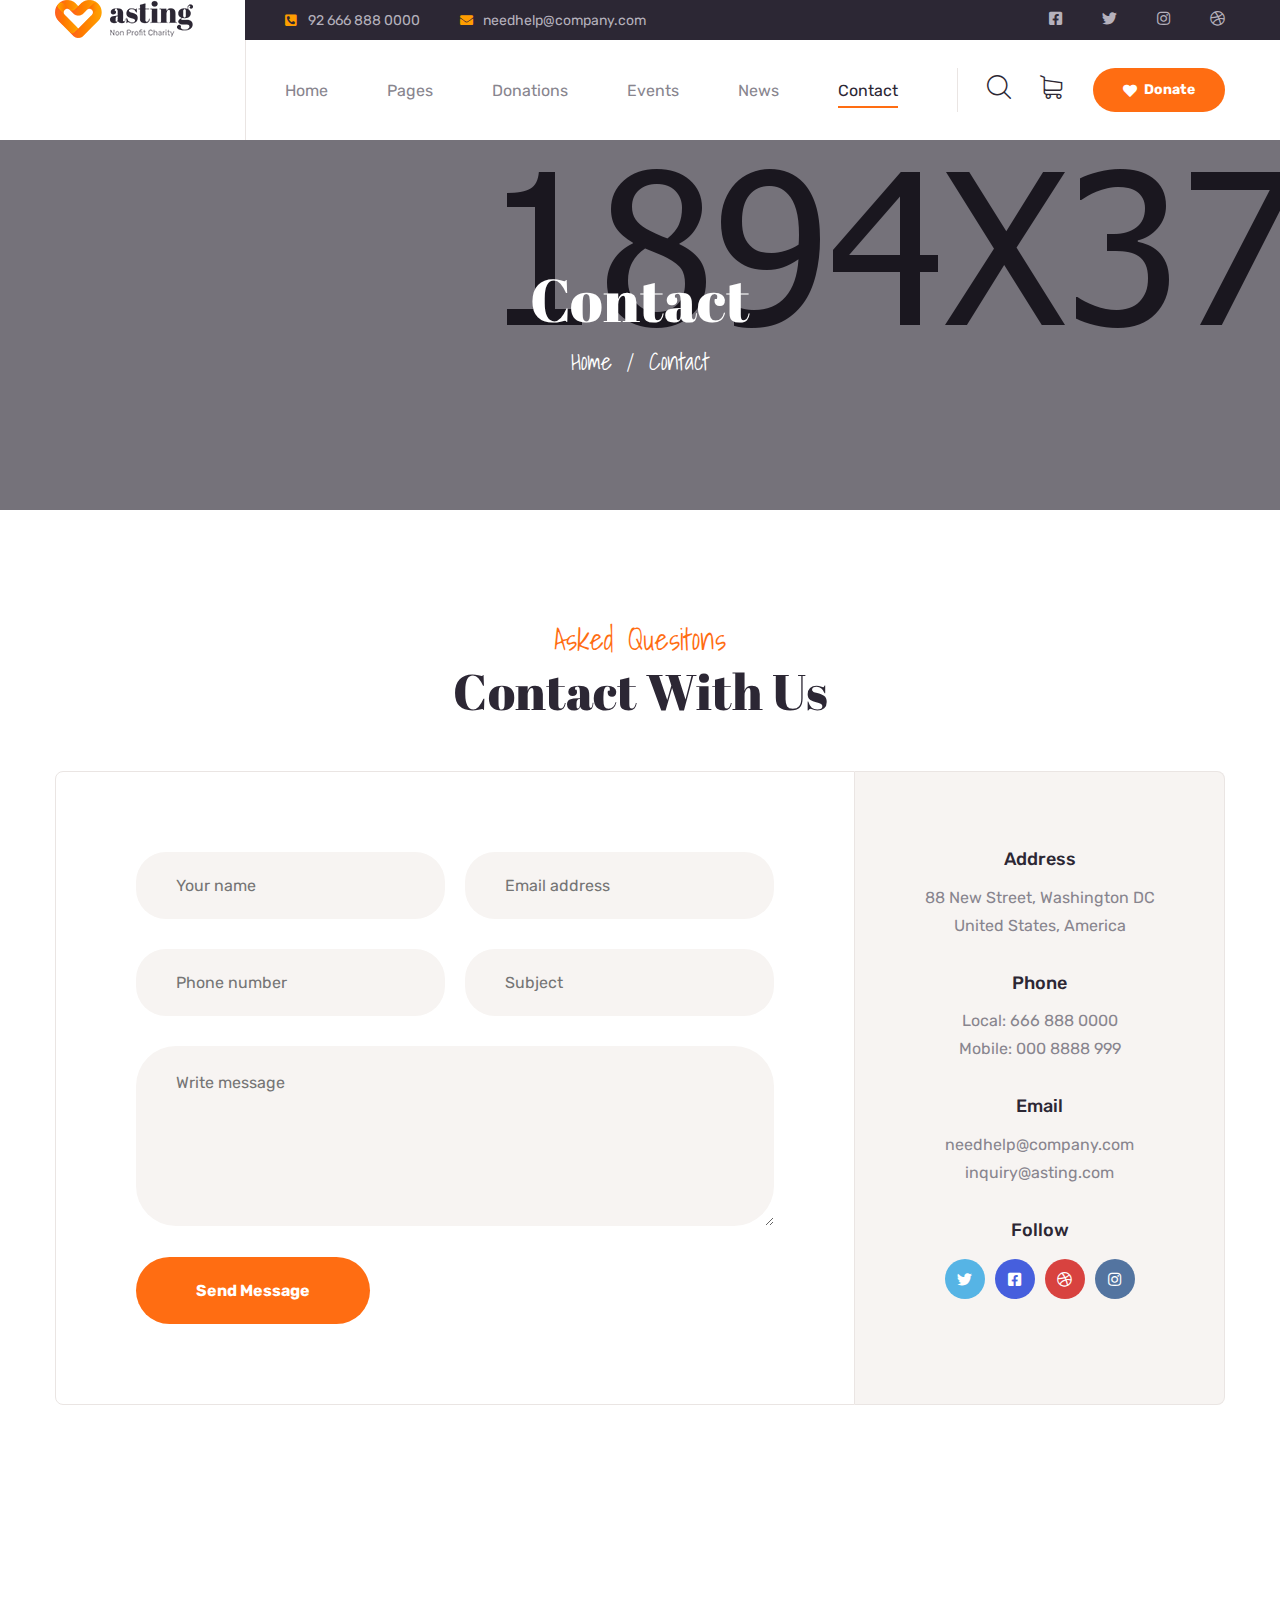
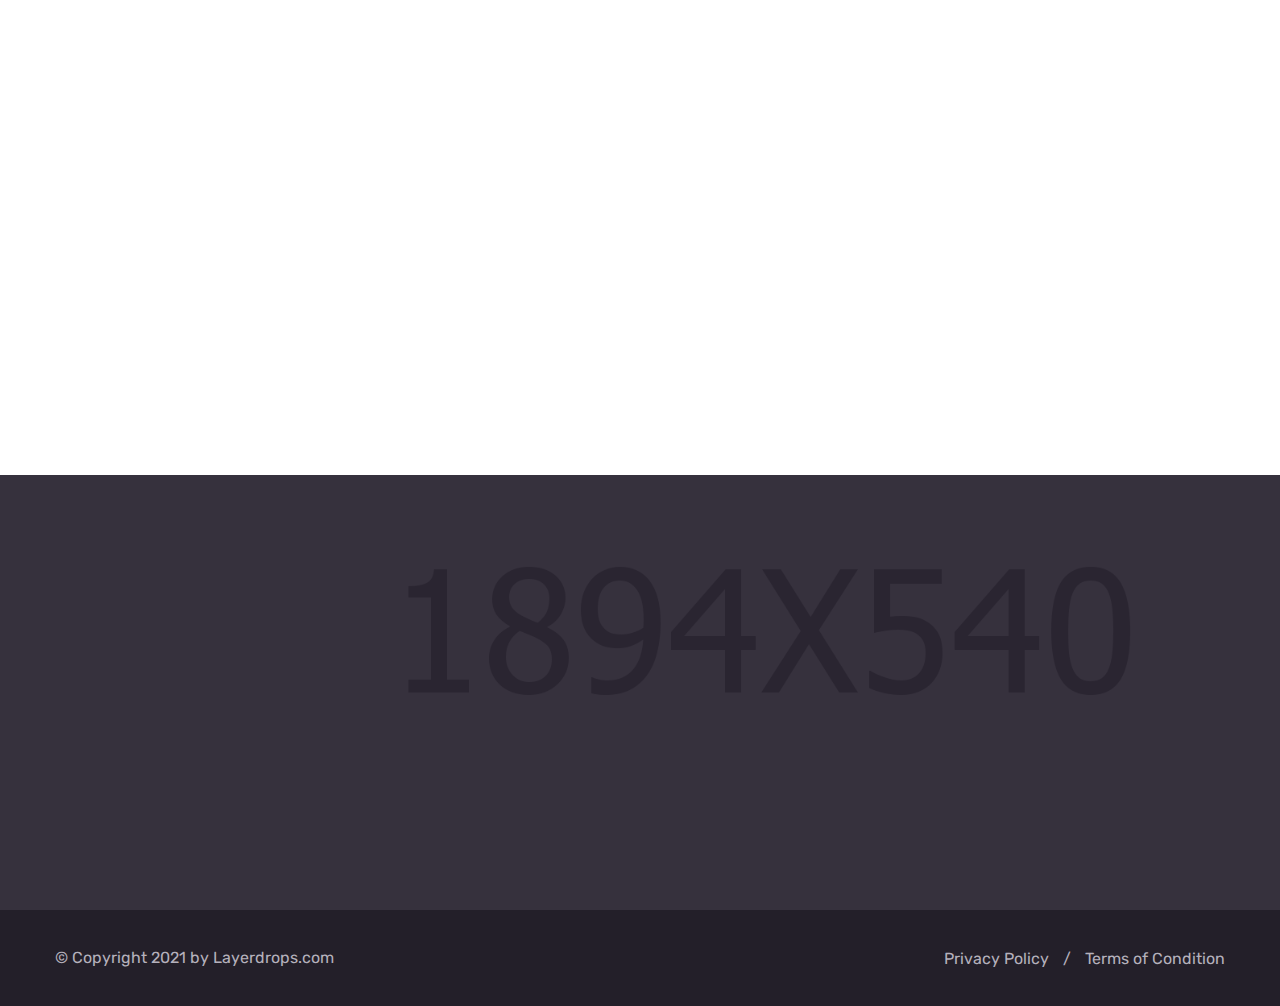
<file: asting/files/contact.html>
<!DOCTYPE html>
<html lang="en">

<head>
    <meta charset="UTF-8">
    <meta name="viewport" content="width=device-width, initial-scale=1.0">
    <meta http-equiv="X-UA-Compatible" content="ie=edge">
    <title> Contact || Asting || Asting Form HTML Template</title>
    <link rel="apple-touch-icon" sizes="180x180" href="assets/images/favicons/apple-touch-icon.png">
    <link rel="icon" type="image/png" sizes="32x32" href="assets/images/favicons/favicon-32x32.png">
    <link rel="icon" type="image/png" sizes="16x16" href="assets/images/favicons/favicon-16x16.png">
    <link rel="manifest" href="assets/images/favicons/site.webmanifest">

    <!-- Fonts-->
    <link rel="preconnect" href="https://fonts.gstatic.com">
    <link href="https://fonts.googleapis.com/css2?family=Abril+Fatface&display=swap" rel="stylesheet">

    <link rel="preconnect" href="https://fonts.gstatic.com">
    <link href="https://fonts.googleapis.com/css2?family=Shadows+Into+Light&display=swap" rel="stylesheet">

    <link rel="preconnect" href="https://fonts.gstatic.com">
    <link
        href="https://fonts.googleapis.com/css2?family=Rubik:ital,wght@0,300;0,400;0,500;0,600;0,700;0,800;0,900;1,300;1,400;1,500;1,600;1,700;1,800;1,900&display=swap"
        rel="stylesheet">



    <!-- Css-->
    <link rel="stylesheet" href="assets/css/animate.min.css">
    <link rel="stylesheet" href="assets/css/bootstrap.min.css">
    <link rel="stylesheet" href="assets/css/owl.carousel.min.css">
    <link rel="stylesheet" href="assets/css/owl.theme.default.min.css">
    <link rel="stylesheet" href="assets/css/magnific-popup.css">
    <link rel="stylesheet" href="assets/css/fontawesome-all.min.css">
    <link rel="stylesheet" href="assets/css/swiper.min.css">
    <link rel="stylesheet" href="assets/css/bootstrap-select.min.css">
    <link rel="stylesheet" href="assets/css/jarallax.css">

    <link rel="stylesheet" href="assets/css/jquery.mCustomScrollbar.min.css">
    <link rel="stylesheet" href="assets/css/bootstrap-datepicker.min.css">
    <link rel="stylesheet" href="assets/css/vegas.min.css">
    <link rel="stylesheet" href="assets/css/nouislider.min.css">
    <link rel="stylesheet" href="assets/css/nouislider.pips.css">
    <link rel="stylesheet" href="assets/css/asting.css">
    <!-- Template styles -->
    <link rel="stylesheet" href="assets/css/style.css">
    <link rel="stylesheet" href="assets/css/responsive.css">

</head>

<body>

    <div class="preloader">
        <img src="assets/images/loader.png" class="preloader__image" alt="">
    </div><!-- /.preloader -->

    <div class="page-wrapper">

        <div class="site-header__header-one-wrap clearfix">
            <div class="container">

                <div class="site-header__logo-box float-left">
                    <div class="site-header__logo">
                        <a href="index.html"><img src="assets/images/resources/logo.png" alt=""></a>
                    </div>
                </div>

                <header class="main-nav__header-one">
                    <div class="main-nav__header-one__top clearfix">
                        <div class="main-nav__header-one__top-left">
                            <ul class="list-unstyled">
                                <li>
                                    <div class="icon">
                                        <i class="fas fa-phone-square-alt"></i>
                                    </div>
                                    <div class="text">
                                        <p><a href="tel:92-666-888-0000">92 666 888 0000</a></p>
                                    </div>
                                </li>
                                <li>
                                    <div class="icon">
                                        <i class="fas fa-envelope"></i>
                                    </div>
                                    <div class="text">
                                        <p><a href="mailto:needhelp@company.com">needhelp@company.com</a></p>
                                    </div>
                                </li>
                            </ul>
                        </div>
                        <div class="main-nav__header-one__top-right">
                            <div class="main-nav__header-one__top-social">
                                <a href="#"><i class="fab fa-facebook-square"></i></a>
                                <a href="#"><i class="fab fa-twitter"></i></a>
                                <a href="#"><i class="fab fa-instagram"></i></a>
                                <a href="#"><i class="fab fa-dribbble"></i></a>
                            </div>
                        </div>
                    </div>
                    <nav class="header-navigation stricky">
                        <div class="container clearfix">
                            <!-- Brand and toggle get grouped for better mobile display -->
                            <div class="main-nav__left main-nav__left-one float-left">
                                <a href="#" class="side-menu__toggler">
                                    <i class="fa fa-bars"></i>
                                </a>
                                <div class="main-nav__main-navigation clearfix">
                                    <ul class=" main-nav__navigation-box float-left">
                                        <li class="dropdown">
                                            <a href="index.html">Home</a>
                                            <ul>
                                                <li><a href="index.html">Home 01</a></li>
                                                <li><a href="index2.html">Home 02</a></li>
                                                <li><a href="index3.html">Home 03</a></li>
                                                <li class="dropdown"><a href="#">Header Versions</a>
                                                    <ul>
                                                        <li><a href="index.html">Header 01</a></li>
                                                        <li><a href="index2.html">Header 02</a></li>
                                                        <li><a href="index3.html">Header 03</a></li>
                                                    </ul><!-- /.sub-menu -->
                                                </li>
                                            </ul><!-- /.sub-menu -->
                                        </li>
                                        <li class="dropdown">
                                            <a href="#">Pages</a>
                                            <ul>
                                                <li><a href="about.html">About</a></li>
                                                <li><a href="volunteer.html">Volunteers</a></li>
                                                <li><a href="become-volunteer.html">Become a Volunteer</a></li>
                                            </ul><!-- /.sub-menu -->
                                        </li>
                                        <li class="dropdown">
                                            <a href="#">Donations</a>
                                            <ul>
                                                <li><a href="campaigns.html">Campaigns</a></li>
                                                <li><a href="campaign-details.html">Campaigns Details</a></li>
                                            </ul><!-- /.sub-menu -->
                                        </li>
                                        <li class="dropdown">
                                            <a href="#">Events</a>
                                            <ul>
                                                <li><a href="event.html">Events</a></li>
                                                <li><a href="event-details.html">Events Details</a></li>
                                            </ul><!-- /.sub-menu -->
                                        </li>
                                        <li class="dropdown">
                                            <a href="#">News</a>
                                            <ul>
                                                <li><a href="news.html">News</a></li>
                                                <li><a href="news-details.html">News Detail</a></li>
                                            </ul><!-- /.sub-menu -->
                                        </li>
                                        <li class="current">
                                            <a href="contact.html">Contact</a>
                                        </li>
                                    </ul>
                                </div><!-- /.navbar-collapse -->
                            </div>
                            <div class="main-nav__right main-nav__right-one float-right">
                                <div class="main-nav__right__btn-one">
                                    <a href="campaigns.html"><i class="fas fa-heart"></i>Donate</a>
                                </div>
                                <div class="main-nav__right__icon-cart-box">
                                    <a href="#">
                                        <span class="icon-shopping-cart"></span>
                                    </a>
                                </div>
                                <div class="main-nav__right__icon-search-box">
                                    <a href="#" class="main-nav__search search-popup__toggler">
                                        <i class="icon-magnifying-glass"></i>
                                    </a>
                                </div>
                            </div>
                        </div>
                    </nav>
                </header>
            </div>
        </div>

        <!--Page Header Start-->
        <section class="page-header" style="background-image: url(assets/images/backgrounds/page-header-bg.jpg);">
            <div class="container">
                <div class="page-header__inner">
                    <h2>Contact</h2>
                    <ul class="thm-breadcrumb list-unstyled">
                        <li><a href="index.html">Home</a></li>
                        <li><span>/</span></li>
                        <li>Contact</li>
                    </ul>
                </div>
            </div>
        </section>
        <!--Page Header End-->

        <!--Contact Page Start-->
        <section class="contact-page">
            <div class="container">
                <div class="block-title text-center">
                    <h4>Asked Quesitons</h4>
                    <h2>Contact With Us</h2>
                </div>
                <div class="row">
                    <div class="col-xl-8">
                        <div class="contact-form">
                            <form action="inc/sendemail.php" class="contact-form-validated contact-one__form">
                                <div class="row">
                                    <div class="col-xl-6">
                                        <div class="contact-form__input-box">
                                            <input type="text" placeholder="Your name" name="name">
                                        </div>
                                    </div>
                                    <div class="col-xl-6">
                                        <div class="contact-form__input-box">
                                            <input type="email" placeholder="Email address" name="email">
                                        </div>
                                    </div>
                                </div>
                                <div class="row">
                                    <div class="col-xl-6">
                                        <div class="contact-form__input-box">
                                            <input type="text" placeholder="Phone number" name="phone">
                                        </div>
                                    </div>
                                    <div class="col-xl-6">
                                        <div class="contact-form__input-box">
                                            <input type="email" placeholder="Subject" name="Subject">
                                        </div>
                                    </div>
                                </div>
                                <div class="row">
                                    <div class="col-xl-12">
                                        <div class="contact-form__input-box">
                                            <textarea name="message" placeholder="Write message"></textarea>
                                        </div>
                                        <button type="submit" class="thm-btn contact-form__btn">Send Message</button>
                                    </div>
                                </div>
                            </form>
                        </div>
                    </div>
                    <div class="col-xl-4 d-flex align-items-stretch">
                        <div class="contact-page__info-box">
                            <div class="contact-page__info-box-address">
                                <h4 class="contact-page__info-box-tilte">Address</h4>
                                <p class="contact-page__info-box-address-text">88 New Street, Washington DC <br> United
                                    States, America</p>
                            </div>
                            <div class="contact-page__info-box-phone">
                                <h4 class="contact-page__info-box-tilte">Phone</h4>
                                <p class="contact-page__info-box-phone-number">
                                    <a href="tel:0123456789">Local: 666 888 0000</a> <br>
                                    <a href="tel:0123456789">Mobile: 000 8888 999</a>
                                </p>
                            </div>
                            <div class="contact-page__info-box-email">
                                <h4 class="contact-page__info-box-tilte">Email</h4>
                                <p class="contact-page__info-box-email-address">
                                    <a href="mailto:needhelp@company.com">needhelp@company.com</a> <br>
                                    <a href="mailto:inquiry@asting.com">inquiry@asting.com</a>
                                </p>
                            </div>
                            <div class="contact-page__info-box-follow">
                                <h4 class="contact-page__info-box-tilte">Follow</h4>
                                <div class="contact-page__info-box-follow-social">
                                    <a href="#"><i class="fab fa-twitter"></i></a>
                                    <a href="#" class="clr-fb"><i class="fab fa-facebook-square"></i></a>
                                    <a href="#" class="clr-dri"><i class="fab fa-dribbble"></i></a>
                                    <a href="#" class="clr-ins"><i class="fab fa-instagram"></i></a>
                                </div>
                            </div>
                        </div>
                    </div>
                </div>
            </div>
        </section>
        <!--Contact Page End-->

        <!--Contact Page Google Map Start-->
        <section class="contact-page-google-map">
            <iframe
                src="https://www.google.com/maps/embed?pb=!1m18!1m12!1m3!1d4562.753041141002!2d-118.80123790098536!3d34.152323469614075!2m3!1f0!2f0!3f0!3m2!1i1024!2i768!4f13.1!3m3!1m2!1s0x80e82469c2162619%3A0xba03efb7998eef6d!2sCostco+Wholesale!5e0!3m2!1sbn!2sbd!4v1562518641290!5m2!1sbn!2sbd"
                class="contact-page-google-map__one" allowfullscreen></iframe>

        </section>
        <!--Contact Page Google Map End-->

        <!--Site Footer One Start-->
        <footer class="site-footer" style="background-image: url(assets/images/backgrounds/site_footer_bg.jpg)">
            <div class="container">
                <div class="site-footer__one-top">
                    <div class="row">
                        <div class="col-xl-3 col-lg-6 col-md-6 wow fadeInUp" data-wow-delay="100ms">
                            <div class="footer-widget__column footer-widget__about">
                                <div class="footer-widget__logo">
                                    <a href="index.html"><img src="assets/images/resources/footer-logo.png" alt=""></a>
                                </div>
                                <p class="footer-widget__text">Lorem ipsum dolor sit ame consect etur pisicing elit sed
                                    do eiusmod tempor incididunt ut labore.</p>
                                <div class="site-footer__social">
                                    <a href="#"><i class="fab fa-twitter"></i></a>
                                    <a href="#" class="clr-fb"><i class="fab fa-facebook-square"></i></a>
                                    <a href="#" class="clr-dri"><i class="fab fa-dribbble"></i></a>
                                    <a href="#" class="clr-ins"><i class="fab fa-instagram"></i></a>
                                </div>
                            </div>
                        </div>
                        <div class="col-xl-3 col-lg-6 col-md-6 wow fadeInUp" data-wow-delay="200ms">
                            <div class="footer-widget__column footer-widget__explore clearfix">
                                <h3 class="footer-widget__title">Explore</h3>
                                <ul class="footer-widget__explore-list list-unstyled">
                                    <li><a href="#">Donate</a></li>
                                    <li><a href="#">Campaigns</a></li>
                                    <li><a href="#">Fundraise</a></li>
                                    <li><a href="#">Volunteers</a></li>
                                    <li><a href="#">Sponsors</a></li>
                                </ul>
                                <ul class="footer-widget__explore-list footer-widget__explore-list-two list-unstyled">
                                    <li><a href="#">Fundraising</a></li>
                                    <li><a href="#">Contact</a></li>
                                    <li><a href="#">Help</a></li>
                                    <li><a href="#">Faqs</a></li>
                                </ul>
                            </div>
                        </div>
                        <div class="col-xl-3 col-lg-6 col-md-6 wow fadeInUp" data-wow-delay="300ms">
                            <div class="footer-widget__column footer-widget__contact">
                                <h3 class="footer-widget__title">Contact</h3>
                                <ul class="list-unstyled footer-widget__contact-list">
                                    <li>
                                        <div class="icon">
                                            <i class="fas fa-phone-square-alt"></i>
                                        </div>
                                        <div class="text">
                                            <p><a href="tel:666-888-0000">666 888 0000</a></p>
                                        </div>
                                    </li>
                                    <li>
                                        <div class="icon">
                                            <i class="fas fa-envelope"></i>
                                        </div>
                                        <div class="text">
                                            <p><a href="mailto:needhelp@company.com">needhelp@company.com</a></p>
                                        </div>
                                    </li>
                                    <li>
                                        <div class="icon">
                                            <i class="fas fa-map-marker-alt"></i>
                                        </div>
                                        <div class="text">
                                            <p>666 road, broklyn street new york 600</p>
                                        </div>
                                    </li>
                                </ul>
                            </div>
                        </div>
                        <div class="col-xl-3 col-lg-6 col-md-6 wow fadeInUp" data-wow-delay="400ms">
                            <div class="footer-widget__column footer-widget__support">
                                <h3 class="footer-widget__title">Support</h3>
                                <p class="footer-widget__support-text">Lorem ipsum dolor sit ame consect etur pisicing
                                    elit sed do eiusmod tempor incididunt ut labore.</p>
                                <div class="footer-widget__support-btn">
                                    <a href="campaigns.html"><i class="fas fa-heart"></i>Donate</a>
                                </div>
                            </div>
                        </div>
                    </div>
                </div>
            </div>
        </footer>
        <!--Site Footer One End-->

        <!--Site Footer Bottom Start-->
        <div class="site-footer-bottom">
            <div class="container">
                <div class="row">
                    <div class="col-xl-12">
                        <div class="site-footer-bottom__inner">
                            <div class="site-footer-bottom__left">
                                <p>© Copyright 2021 by <a href="#">Layerdrops.com</a></p>
                            </div>
                            <ul class="site-footer-bottom__menu list-unstyled">
                                <li><a href="#">Privacy Policy</a></li>
                                <li><span>/</span></li>
                                <li><a href="#">Terms of Condition</a></li>
                            </ul>
                        </div>
                    </div>
                </div>
            </div>
        </div>
        <!--Site Footer Bottom End-->





    </div><!-- /.page-wrapper -->

    <a href="#" data-target="html" class="scroll-to-target scroll-to-top"><i class="fa fa-angle-up"></i></a>




    <div class="mobile-nav__wrapper">
        <div class="mobile-nav__overlay side-menu__toggler mobile-nav__toggler"></div>
        <div class="mobile-nav__content">
            <span class="mobile-nav__close side-menu__toggler mobile-nav__toggler">
                <i class="fa fa-times"></i>
            </span>
            <div class="logo-box">
                <a href="index.html" aria-label="logo image">
                    <img src="assets/images/resources/logo-2.png" alt="" />
                </a>
            </div>
            <!-- /.logo-box -->
            <div class="mobile-nav__container clearfix"></div>
            <!-- /.mobile-nav__container -->
            <ul class="mobile-nav__contact list-unstyled">
                <li>
                    <i class="fas fa-envelope"></i>
                    <a href="mailto:needhelp@asting.com">needhelp@asting.com</a>
                </li>
                <li>
                    <i class="fas fa-phone-square-alt"></i>
                    <a href="tel:666-888-0000">666 888 0000</a>
                </li>
            </ul><!-- /.mobile-nav__contact -->
            <div class="mobile-nav__top">
                <div class="mobile-nav__social">
                    <a href="#" aria-label="twitter"><i class="fab fa-twitter"></i></a>
                    <a href="#" aria-label="facebook"><i class="fab fa-facebook-square"></i></a>
                    <a href="#" aria-label="pinterest"><i class="fab fa-pinterest-p"></i></a>
                    <a href="#" aria-label="instagram"><i class="fab fa-instagram"></i></a>
                </div><!-- /.mobile-nav__social -->
            </div><!-- /.mobile-nav__top -->
        </div>
    </div>



    <div class="search-popup">
        <div class="search-popup__overlay custom-cursor__overlay">
            <div class="cursor"></div>
            <div class="cursor-follower"></div>
        </div><!-- /.search-popup__overlay -->
        <div class="search-popup__inner">
            <form action="#" class="search-popup__form">
                <input type="text" name="search" placeholder="Type here to Search....">
                <button type="submit"><i class="fa fa-search"></i></button>
            </form>
        </div>
    </div>



    <script src="assets/js/jquery.min.js"></script>
    <script src="assets/js/bootstrap.bundle.min.js"></script>
    <script src="assets/js/owl.carousel.min.js"></script>
    <script src="assets/js/waypoints.min.js"></script>
    <script src="assets/js/jquery.counterup.min.js"></script>
    <script src="assets/js/TweenMax.min.js"></script>
    <script src="assets/js/wow.js"></script>
    <script src="assets/js/jquery.magnific-popup.min.js"></script>
    <script src="assets/js/jquery.ajaxchimp.min.js"></script>
    <script src="assets/js/swiper.min.js"></script>
    <script src="assets/js/typed-2.0.11.js"></script>
    <script src="assets/js/vegas.min.js"></script>
    <script src="assets/js/jquery.validate.min.js"></script>
    <script src="assets/js/bootstrap-select.min.js"></script>
    <script src="assets/js/countdown.min.js"></script>
    <script src="assets/js/jquery.mCustomScrollbar.concat.min.js"></script>
    <script src="assets/js/bootstrap-datepicker.min.js"></script>
    <script src="assets/js/nouislider.min.js"></script>
    <script src="assets/js/isotope.js"></script>
    <script src="assets/js/appear.js"></script>
    <script src="assets/js/jarallax.js"></script>


    <!-- template scripts -->
    <script src="assets/js/theme.js"></script>


</body>

</html>
</file>
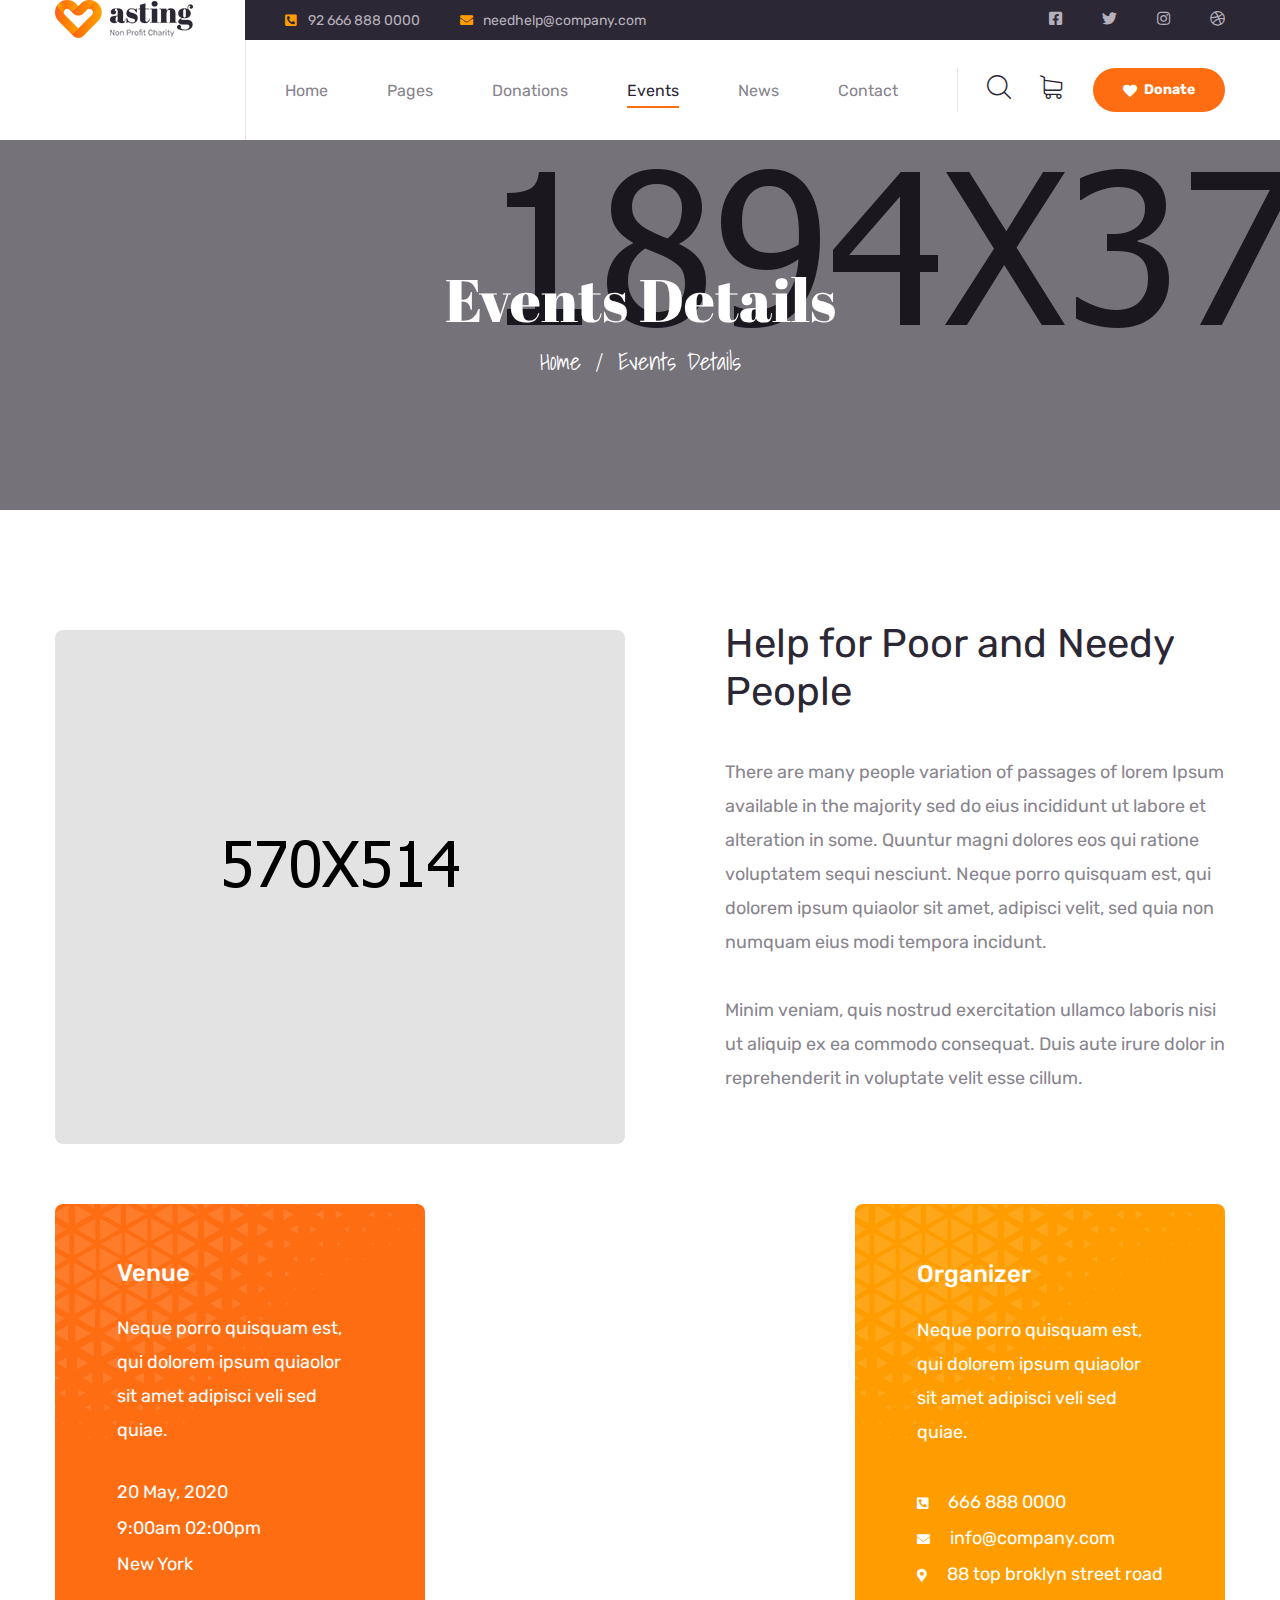
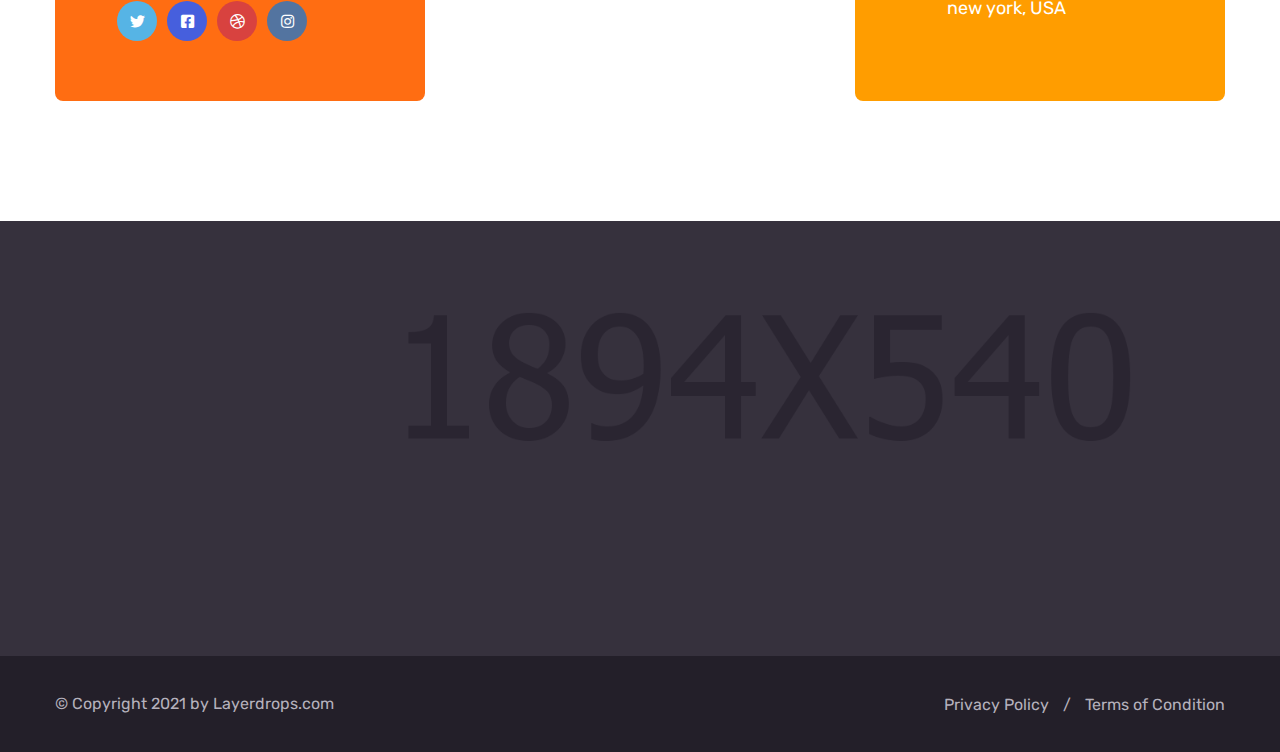
<file: asting/files/event-details.html>
<!DOCTYPE html>
<html lang="en">

<head>
    <meta charset="UTF-8">
    <meta name="viewport" content="width=device-width, initial-scale=1.0">
    <meta http-equiv="X-UA-Compatible" content="ie=edge">
    <title>Event Details || Asting || Asting Form HTML Template</title>
    <link rel="apple-touch-icon" sizes="180x180" href="assets/images/favicons/apple-touch-icon.png">
    <link rel="icon" type="image/png" sizes="32x32" href="assets/images/favicons/favicon-32x32.png">
    <link rel="icon" type="image/png" sizes="16x16" href="assets/images/favicons/favicon-16x16.png">
    <link rel="manifest" href="assets/images/favicons/site.webmanifest">

    <!-- Fonts-->
    <link rel="preconnect" href="https://fonts.gstatic.com">
    <link href="https://fonts.googleapis.com/css2?family=Abril+Fatface&display=swap" rel="stylesheet">

    <link rel="preconnect" href="https://fonts.gstatic.com">
    <link href="https://fonts.googleapis.com/css2?family=Shadows+Into+Light&display=swap" rel="stylesheet">

    <link rel="preconnect" href="https://fonts.gstatic.com">
    <link href="https://fonts.googleapis.com/css2?family=Rubik:ital,wght@0,300;0,400;0,500;0,600;0,700;0,800;0,900;1,300;1,400;1,500;1,600;1,700;1,800;1,900&display=swap" rel="stylesheet">



    <!-- Css-->
    <link rel="stylesheet" href="assets/css/animate.min.css">
    <link rel="stylesheet" href="assets/css/bootstrap.min.css">
    <link rel="stylesheet" href="assets/css/owl.carousel.min.css">
    <link rel="stylesheet" href="assets/css/owl.theme.default.min.css">
    <link rel="stylesheet" href="assets/css/magnific-popup.css">
    <link rel="stylesheet" href="assets/css/fontawesome-all.min.css">
    <link rel="stylesheet" href="assets/css/swiper.min.css">
    <link rel="stylesheet" href="assets/css/bootstrap-select.min.css">
    <link rel="stylesheet" href="assets/css/jarallax.css">

    <link rel="stylesheet" href="assets/css/jquery.mCustomScrollbar.min.css">
    <link rel="stylesheet" href="assets/css/bootstrap-datepicker.min.css">
    <link rel="stylesheet" href="assets/css/vegas.min.css">
    <link rel="stylesheet" href="assets/css/nouislider.min.css">
    <link rel="stylesheet" href="assets/css/nouislider.pips.css">
    <link rel="stylesheet" href="assets/css/asting.css">
    <!-- Template styles -->
    <link rel="stylesheet" href="assets/css/style.css">
    <link rel="stylesheet" href="assets/css/responsive.css">

</head>

<body>

    <div class="preloader">
        <img src="assets/images/loader.png" class="preloader__image" alt="">
    </div><!-- /.preloader -->

    <div class="page-wrapper">

        <div class="site-header__header-one-wrap clearfix">
            <div class="container">

                <div class="site-header__logo-box float-left">
                    <div class="site-header__logo">
                        <a href="index.html"><img src="assets/images/resources/logo.png" alt=""></a>
                    </div>
                </div>

                <header class="main-nav__header-one">
                    <div class="main-nav__header-one__top clearfix">
                        <div class="main-nav__header-one__top-left">
                            <ul class="list-unstyled">
                                <li>
                                    <div class="icon">
                                        <i class="fas fa-phone-square-alt"></i>
                                    </div>
                                    <div class="text">
                                        <p><a href="tel:92-666-888-0000">92 666 888 0000</a></p>
                                    </div>
                                </li>
                                <li>
                                    <div class="icon">
                                        <i class="fas fa-envelope"></i>
                                    </div>
                                    <div class="text">
                                        <p><a href="mailto:needhelp@company.com">needhelp@company.com</a></p>
                                    </div>
                                </li>
                            </ul>
                        </div>
                        <div class="main-nav__header-one__top-right">
                            <div class="main-nav__header-one__top-social">
                                <a href="#"><i class="fab fa-facebook-square"></i></a>
                                <a href="#"><i class="fab fa-twitter"></i></a>
                                <a href="#"><i class="fab fa-instagram"></i></a>
                                <a href="#"><i class="fab fa-dribbble"></i></a>
                            </div>
                        </div>
                    </div>
                    <nav class="header-navigation stricky">
                        <div class="container clearfix">
                            <!-- Brand and toggle get grouped for better mobile display -->
                            <div class="main-nav__left main-nav__left-one float-left">
                                <a href="#" class="side-menu__toggler">
                                    <i class="fa fa-bars"></i>
                                </a>
                                <div class="main-nav__main-navigation clearfix">
                                <ul class=" main-nav__navigation-box float-left">
                                    <li class="dropdown">
                                        <a href="index.html">Home</a>
                                        <ul>
                                            <li><a href="index.html">Home 01</a></li>
                                            <li><a href="index2.html">Home 02</a></li>
                                            <li><a href="index3.html">Home 03</a></li>
                                            <li class="dropdown"><a href="#">Header Versions</a>
                                                <ul>
                                                    <li><a href="index.html">Header 01</a></li>
                                                    <li><a href="index2.html">Header 02</a></li>
                                                    <li><a href="index3.html">Header 03</a></li>
                                                </ul><!-- /.sub-menu -->
                                            </li>
                                        </ul><!-- /.sub-menu -->
                                    </li>
                                    <li class="dropdown">
                                        <a href="#">Pages</a>
                                        <ul>
                                            <li><a href="about.html">About</a></li>
                                            <li><a href="volunteer.html">Volunteers</a></li>
                                            <li><a href="become-volunteer.html">Become a Volunteer</a></li>
                                        </ul><!-- /.sub-menu -->
                                    </li>
                                    <li class="dropdown">
                                        <a href="#">Donations</a>
                                        <ul>
                                            <li><a href="campaigns.html">Campaigns</a></li>
                                            <li><a href="campaign-details.html">Campaigns Details</a></li>
                                        </ul><!-- /.sub-menu -->
                                    </li>
                                    <li class="dropdown current">
                                        <a href="#">Events</a>
                                        <ul>
                                            <li><a href="event.html">Events</a></li>
                                            <li><a href="event-details.html">Events Details</a></li>
                                        </ul><!-- /.sub-menu -->
                                    </li>
                                     <li class="dropdown">
                                        <a href="#">News</a>
                                        <ul>
                                            <li><a href="news.html">News</a></li>
                                            <li><a href="news-details.html">News Detail</a></li>
                                        </ul><!-- /.sub-menu -->
                                    </li>
                                    <li>
                                        <a href="contact.html">Contact</a>
                                    </li>
                                </ul>
                            </div><!-- /.navbar-collapse -->
                            </div>
                            <div class="main-nav__right main-nav__right-one float-right">
                                <div class="main-nav__right__btn-one">
                                    <a href="campaigns.html"><i class="fas fa-heart"></i>Donate</a>
                                </div>
                                <div class="main-nav__right__icon-cart-box">
                                    <a href="#">
                                        <span class="icon-shopping-cart"></span>
                                    </a>
                                </div>
                                <div class="main-nav__right__icon-search-box">
                                    <a href="#" class="main-nav__search search-popup__toggler">
                                        <i class="icon-magnifying-glass"></i>
                                    </a>
                                </div>
                            </div>
                        </div>
                    </nav>
                </header>
            </div>
        </div>

        <!--Page Header Start-->
        <section class="page-header" style="background-image: url(assets/images/backgrounds/page-header-bg.jpg);">
            <div class="container">
                <div class="page-header__inner">
                    <h2>Events Details</h2>
                    <ul class="thm-breadcrumb list-unstyled">
                        <li><a href="index.html">Home</a></li>
                        <li><span>/</span></li>
                        <li>Events Details</li>
                    </ul>
                </div>
            </div>
        </section>
        <!--Page Header End-->

        <!--Event Details Top Start-->
        <section class="event-details-top">
            <div class="container">
                <div class="row">
                    <div class="col-xl-6 col-lg-6">
                        <div class="event-details-top__image">
                            <img src="assets/images/event/event-detials-img-1.jpg" alt="">
                        </div>
                    </div>
                    <div class="col-xl-6 col-lg-6">
                        <div class="event-details-top__contant">
                            <h3 class="event-details-top__title">Help for Poor and Needy People</h3>
                            <p class="event-details-top__text-one">There are many people variation of passages of lorem Ipsum available in the majority sed do eius incididunt ut labore et alteration in some. Quuntur magni dolores eos qui ratione voluptatem sequi nesciunt. Neque porro quisquam est, qui dolorem ipsum quiaolor sit amet, adipisci velit, sed quia non numquam eius modi tempora incidunt.</p>
                            <p class="event-details-top__text-two">Minim veniam, quis nostrud exercitation ullamco laboris nisi ut aliquip ex ea commodo consequat. Duis aute irure dolor in reprehenderit in voluptate velit esse cillum.</p>
                        </div>
                    </div>
                </div>
            </div>
        </section>
        <!--Event Details Top End-->

        <!--Event Details Bottom Start-->
        <section class="event-details-bottom">
            <div class="container">
                <div class="row">
                    <div class="col-xl-4 col-lg-4">
                        <div class="event-details-bottom__venue">
                        <div class="event-details-bottom-shape-1" style="background-image: url(assets/images/shapes/event-details-bottom-shape.png)"></div>
                            <h3 class="event-details-bottom__venue-title">Venue</h3>
                            <p class="event-details-bottom__venue-text">Neque porro quisquam est, qui dolorem ipsum quiaolor sit amet adipisci veli sed quiae.</p>
                            <ul class="list-unstyled">
                                <li>20 May, 2020</li>
                                <li>9:00am 02:00pm</li>
                                <li>New York</li>
                            </ul>
                            <div class="event-details-bottom__venue-social">
                                <a href="#"><i class="fab fa-twitter"></i></a>
                                <a href="#" class="clr-fb"><i class="fab fa-facebook-square"></i></a>
                                <a href="#" class="clr-dri"><i class="fab fa-dribbble"></i></a>
                                <a href="#" class="clr-ins"><i class="fab fa-instagram"></i></a>
                            </div>
                        </div>
                    </div>
                    <div class="col-xl-4 col-lg-4">
                        <iframe src="https://www.google.com/maps/embed?pb=!1m18!1m12!1m3!1d4562.753041141002!2d-118.80123790098536!3d34.152323469614075!2m3!1f0!2f0!3f0!3m2!1i1024!2i768!4f13.1!3m3!1m2!1s0x80e82469c2162619%3A0xba03efb7998eef6d!2sCostco+Wholesale!5e0!3m2!1sbn!2sbd!4v1562518641290!5m2!1sbn!2sbd" class="event-details-bottom__map" allowfullscreen></iframe>
                    </div>
                    <div class="col-xl-4 col-lg-4">
                        <div class="event-details-bottom__organizer">
                        <div class="event-details-bottom-shape-2" style="background-image: url(assets/images/shapes/event-details-bottom-shape.png)"></div>
                            <h3 class="event-details-bottom__organizer-title">Organizer</h3>
                            <p class="event-details-bottom__organizer-text">Neque porro quisquam est, qui dolorem ipsum quiaolor sit amet adipisci veli sed quiae.</p>
                            <ul class="list-unstyled event-details-bottom__organizer-contact-info">
                                <li>
                                    <div class="event-details-bottom__organizer__icon">
                                        <i class="fas fa-phone-square-alt"></i>
                                    </div>
                                    <div class="event-details-bottom__organizer__content">
                                        <p><a href="tel:666-888-0000">666 888 0000</a></p>
                                    </div>
                                </li>
                                <li>
                                    <div class="event-details-bottom__organizer__icon">
                                        <i class="fas fa-envelope"></i>
                                    </div>
                                    <div class="event-details-bottom__organizer__content">
                                        <p><a href="mailto:info@company.com">info@company.com</a></p>
                                    </div>
                                </li>
                                <li>
                                    <div class="event-details-bottom__organizer__icon">
                                        <i class="fas fa-map-marker-alt"></i>
                                    </div>
                                    <div class="event-details-bottom__organizer__content">
                                        <p>88 top broklyn street road new york, USA</p>
                                    </div>
                                </li>
                            </ul>
                        </div>
                    </div>
                </div>
            </div>
        </section>
        <!--Event Details Bottom End-->







        <!--Site Footer One Start-->
        <footer class="site-footer" style="background-image: url(assets/images/backgrounds/site_footer_bg.jpg)">
            <div class="container">
                <div class="site-footer__one-top">
                    <div class="row">
                        <div class="col-xl-3 col-lg-6 col-md-6 wow fadeInUp" data-wow-delay="100ms">
                            <div class="footer-widget__column footer-widget__about">
                                <div class="footer-widget__logo">
                                    <a href="index.html"><img src="assets/images/resources/footer-logo.png" alt=""></a>
                                </div>
                                <p class="footer-widget__text">Lorem ipsum dolor sit ame consect etur pisicing elit sed do eiusmod tempor incididunt ut labore.</p>
                                <div class="site-footer__social">
                                    <a href="#"><i class="fab fa-twitter"></i></a>
                                    <a href="#" class="clr-fb"><i class="fab fa-facebook-square"></i></a>
                                    <a href="#" class="clr-dri"><i class="fab fa-dribbble"></i></a>
                                    <a href="#" class="clr-ins"><i class="fab fa-instagram"></i></a>
                                </div>
                            </div>
                        </div>
                        <div class="col-xl-3 col-lg-6 col-md-6 wow fadeInUp" data-wow-delay="200ms">
                            <div class="footer-widget__column footer-widget__explore clearfix">
                                <h3 class="footer-widget__title">Explore</h3>
                                <ul class="footer-widget__explore-list list-unstyled">
                                    <li><a href="#">Donate</a></li>
                                    <li><a href="#">Campaigns</a></li>
                                    <li><a href="#">Fundraise</a></li>
                                    <li><a href="#">Volunteers</a></li>
                                    <li><a href="#">Sponsors</a></li>
                                </ul>
                                <ul class="footer-widget__explore-list footer-widget__explore-list-two list-unstyled">
                                    <li><a href="#">Fundraising</a></li>
                                    <li><a href="#">Contact</a></li>
                                    <li><a href="#">Help</a></li>
                                    <li><a href="#">Faqs</a></li>
                                </ul>
                            </div>
                        </div>
                        <div class="col-xl-3 col-lg-6 col-md-6 wow fadeInUp" data-wow-delay="300ms">
                            <div class="footer-widget__column footer-widget__contact">
                                <h3 class="footer-widget__title">Contact</h3>
                                <ul class="list-unstyled footer-widget__contact-list">
                                    <li>
                                        <div class="icon">
                                            <i class="fas fa-phone-square-alt"></i>
                                        </div>
                                        <div class="text">
                                            <p><a href="tel:666-888-0000">666 888 0000</a></p>
                                        </div>
                                    </li>
                                    <li>
                                        <div class="icon">
                                            <i class="fas fa-envelope"></i>
                                        </div>
                                        <div class="text">
                                            <p><a href="mailto:needhelp@company.com">needhelp@company.com</a></p>
                                        </div>
                                    </li>
                                    <li>
                                        <div class="icon">
                                            <i class="fas fa-map-marker-alt"></i>
                                        </div>
                                        <div class="text">
                                            <p>666 road, broklyn street new york 600</p>
                                        </div>
                                    </li>
                                </ul>
                            </div>
                        </div>
                        <div class="col-xl-3 col-lg-6 col-md-6 wow fadeInUp" data-wow-delay="400ms">
                            <div class="footer-widget__column footer-widget__support">
                                <h3 class="footer-widget__title">Support</h3>
                                <p class="footer-widget__support-text">Lorem ipsum dolor sit ame consect etur pisicing elit sed do eiusmod tempor incididunt ut labore.</p>
                                <div class="footer-widget__support-btn">
                                    <a href="campaigns.html"><i class="fas fa-heart"></i>Donate</a>
                                </div>
                            </div>
                        </div>
                    </div>
                </div>
            </div>
        </footer>
        <!--Site Footer One End-->

        <!--Site Footer Bottom Start-->
        <div class="site-footer-bottom">
            <div class="container">
                <div class="row">
                    <div class="col-xl-12">
                        <div class="site-footer-bottom__inner">
                            <div class="site-footer-bottom__left">
                                <p>© Copyright 2021 by <a href="#">Layerdrops.com</a></p>
                            </div>
                            <ul class="site-footer-bottom__menu list-unstyled">
                                <li><a href="#">Privacy Policy</a></li>
                                <li><span>/</span></li>
                                <li><a href="#">Terms of Condition</a></li>
                            </ul>
                        </div>
                    </div>
                </div>
            </div>
        </div>
        <!--Site Footer Bottom End-->















    </div><!-- /.page-wrapper -->

    <a href="#" data-target="html" class="scroll-to-target scroll-to-top"><i class="fa fa-angle-up"></i></a>




    <div class="mobile-nav__wrapper">
        <div class="mobile-nav__overlay side-menu__toggler mobile-nav__toggler"></div>
        <div class="mobile-nav__content">
            <span class="mobile-nav__close side-menu__toggler mobile-nav__toggler">
                <i class="fa fa-times"></i>
            </span>
            <div class="logo-box">
                <a href="index.html" aria-label="logo image">
                    <img src="assets/images/resources/logo-2.png" alt=""/>
                </a>
            </div>
            <!-- /.logo-box -->
            <div class="mobile-nav__container clearfix"></div>
            <!-- /.mobile-nav__container -->
            <ul class="mobile-nav__contact list-unstyled">
                <li>
                    <i class="fas fa-envelope"></i>
                    <a href="mailto:needhelp@asting.com">needhelp@asting.com</a>
                </li>
                <li>
                    <i class="fas fa-phone-square-alt"></i>
                    <a href="tel:666-888-0000">666 888 0000</a>
                </li>
            </ul><!-- /.mobile-nav__contact -->
            <div class="mobile-nav__top">
                <div class="mobile-nav__social">
                    <a href="#" aria-label="twitter"><i class="fab fa-twitter"></i></a>
                    <a href="#" aria-label="facebook"><i class="fab fa-facebook-square"></i></a>
                    <a href="#" aria-label="pinterest"><i class="fab fa-pinterest-p"></i></a>
                    <a href="#" aria-label="instagram"><i class="fab fa-instagram"></i></a>
                </div><!-- /.mobile-nav__social -->
            </div><!-- /.mobile-nav__top -->
        </div>
    </div>



    <div class="search-popup">
        <div class="search-popup__overlay custom-cursor__overlay">
            <div class="cursor"></div>
            <div class="cursor-follower"></div>
        </div><!-- /.search-popup__overlay -->
        <div class="search-popup__inner">
            <form action="#" class="search-popup__form">
                <input type="text" name="search" placeholder="Type here to Search....">
                <button type="submit"><i class="fa fa-search"></i></button>
            </form>
        </div>
    </div>



    <script src="assets/js/jquery.min.js"></script>
    <script src="assets/js/bootstrap.bundle.min.js"></script>
    <script src="assets/js/owl.carousel.min.js"></script>
    <script src="assets/js/waypoints.min.js"></script>
    <script src="assets/js/jquery.counterup.min.js"></script>
    <script src="assets/js/TweenMax.min.js"></script>
    <script src="assets/js/wow.js"></script>
    <script src="assets/js/jquery.magnific-popup.min.js"></script>
    <script src="assets/js/jquery.ajaxchimp.min.js"></script>
    <script src="assets/js/swiper.min.js"></script>
    <script src="assets/js/typed-2.0.11.js"></script>
    <script src="assets/js/vegas.min.js"></script>
    <script src="assets/js/jquery.validate.min.js"></script>
    <script src="assets/js/bootstrap-select.min.js"></script>
    <script src="assets/js/countdown.min.js"></script>
    <script src="assets/js/jquery.mCustomScrollbar.concat.min.js"></script>
    <script src="assets/js/bootstrap-datepicker.min.js"></script>
    <script src="assets/js/nouislider.min.js"></script>
    <script src="assets/js/isotope.js"></script>
    <script src="assets/js/appear.js"></script>
    <script src="assets/js/jarallax.js"></script>


    <!-- template scripts -->
    <script src="assets/js/theme.js"></script>


</body>

</html>
</file>
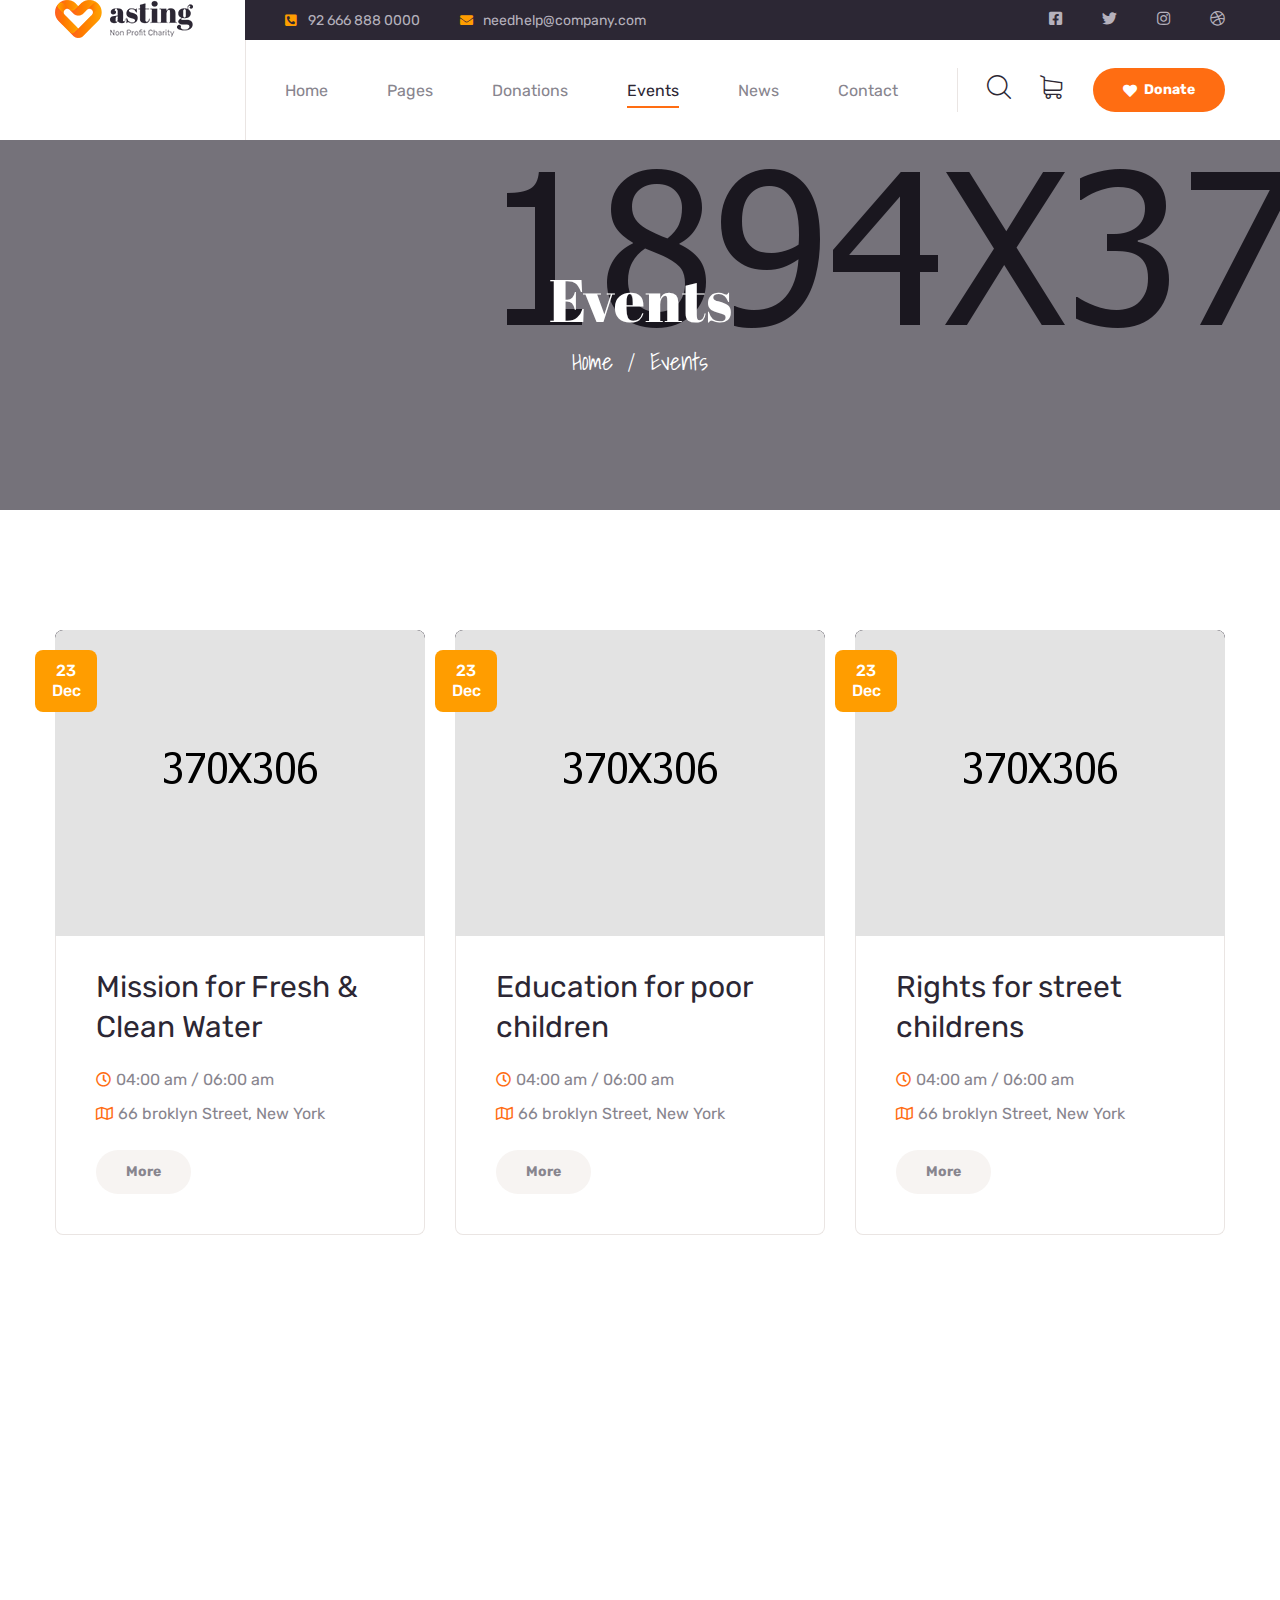
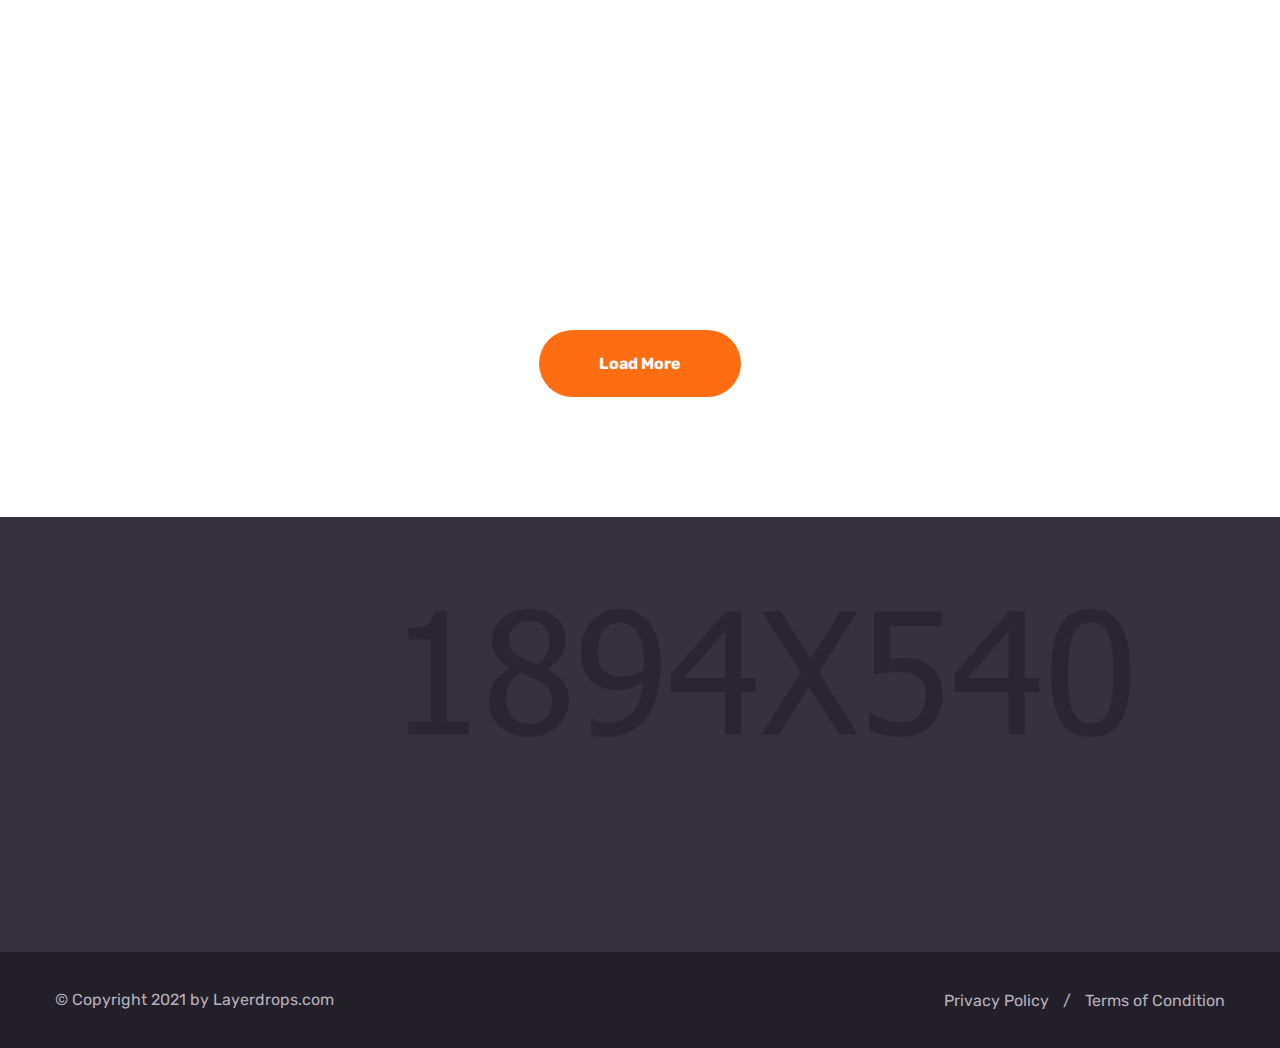
<file: asting/files/event.html>
<!DOCTYPE html>
<html lang="en">

<head>
    <meta charset="UTF-8">
    <meta name="viewport" content="width=device-width, initial-scale=1.0">
    <meta http-equiv="X-UA-Compatible" content="ie=edge">
    <title>Event || Asting || Asting Form HTML Template</title>
    <link rel="apple-touch-icon" sizes="180x180" href="assets/images/favicons/apple-touch-icon.png">
    <link rel="icon" type="image/png" sizes="32x32" href="assets/images/favicons/favicon-32x32.png">
    <link rel="icon" type="image/png" sizes="16x16" href="assets/images/favicons/favicon-16x16.png">
    <link rel="manifest" href="assets/images/favicons/site.webmanifest">

    <!-- Fonts-->
    <link rel="preconnect" href="https://fonts.gstatic.com">
    <link href="https://fonts.googleapis.com/css2?family=Abril+Fatface&display=swap" rel="stylesheet">

    <link rel="preconnect" href="https://fonts.gstatic.com">
    <link href="https://fonts.googleapis.com/css2?family=Shadows+Into+Light&display=swap" rel="stylesheet">

    <link rel="preconnect" href="https://fonts.gstatic.com">
    <link
        href="https://fonts.googleapis.com/css2?family=Rubik:ital,wght@0,300;0,400;0,500;0,600;0,700;0,800;0,900;1,300;1,400;1,500;1,600;1,700;1,800;1,900&display=swap"
        rel="stylesheet">



    <!-- Css-->
    <link rel="stylesheet" href="assets/css/animate.min.css">
    <link rel="stylesheet" href="assets/css/bootstrap.min.css">
    <link rel="stylesheet" href="assets/css/owl.carousel.min.css">
    <link rel="stylesheet" href="assets/css/owl.theme.default.min.css">
    <link rel="stylesheet" href="assets/css/magnific-popup.css">
    <link rel="stylesheet" href="assets/css/fontawesome-all.min.css">
    <link rel="stylesheet" href="assets/css/swiper.min.css">
    <link rel="stylesheet" href="assets/css/bootstrap-select.min.css">
    <link rel="stylesheet" href="assets/css/jarallax.css">

    <link rel="stylesheet" href="assets/css/jquery.mCustomScrollbar.min.css">
    <link rel="stylesheet" href="assets/css/bootstrap-datepicker.min.css">
    <link rel="stylesheet" href="assets/css/vegas.min.css">
    <link rel="stylesheet" href="assets/css/nouislider.min.css">
    <link rel="stylesheet" href="assets/css/nouislider.pips.css">
    <link rel="stylesheet" href="assets/css/asting.css">
    <!-- Template styles -->
    <link rel="stylesheet" href="assets/css/style.css">
    <link rel="stylesheet" href="assets/css/responsive.css">

</head>

<body>

    <div class="preloader">
        <img src="assets/images/loader.png" class="preloader__image" alt="">
    </div><!-- /.preloader -->

    <div class="page-wrapper">

        <div class="site-header__header-one-wrap clearfix">
            <div class="container">

                <div class="site-header__logo-box float-left">
                    <div class="site-header__logo">
                        <a href="index.html"><img src="assets/images/resources/logo.png" alt=""></a>
                    </div>
                </div>

                <header class="main-nav__header-one">
                    <div class="main-nav__header-one__top clearfix">
                        <div class="main-nav__header-one__top-left">
                            <ul class="list-unstyled">
                                <li>
                                    <div class="icon">
                                        <i class="fas fa-phone-square-alt"></i>
                                    </div>
                                    <div class="text">
                                        <p><a href="tel:92-666-888-0000">92 666 888 0000</a></p>
                                    </div>
                                </li>
                                <li>
                                    <div class="icon">
                                        <i class="fas fa-envelope"></i>
                                    </div>
                                    <div class="text">
                                        <p><a href="mailto:needhelp@company.com">needhelp@company.com</a></p>
                                    </div>
                                </li>
                            </ul>
                        </div>
                        <div class="main-nav__header-one__top-right">
                            <div class="main-nav__header-one__top-social">
                                <a href="#"><i class="fab fa-facebook-square"></i></a>
                                <a href="#"><i class="fab fa-twitter"></i></a>
                                <a href="#"><i class="fab fa-instagram"></i></a>
                                <a href="#"><i class="fab fa-dribbble"></i></a>
                            </div>
                        </div>
                    </div>
                    <nav class="header-navigation stricky">
                        <div class="container clearfix">
                            <!-- Brand and toggle get grouped for better mobile display -->
                            <div class="main-nav__left main-nav__left-one float-left">
                                <a href="#" class="side-menu__toggler">
                                    <i class="fa fa-bars"></i>
                                </a>
                                <div class="main-nav__main-navigation clearfix">
                                    <ul class=" main-nav__navigation-box float-left">
                                        <li class="dropdown">
                                            <a href="index.html">Home</a>
                                            <ul>
                                                <li><a href="index.html">Home 01</a></li>
                                                <li><a href="index2.html">Home 02</a></li>
                                                <li><a href="index3.html">Home 03</a></li>
                                                <li class="dropdown"><a href="#">Header Versions</a>
                                                    <ul>
                                                        <li><a href="index.html">Header 01</a></li>
                                                        <li><a href="index2.html">Header 02</a></li>
                                                        <li><a href="index3.html">Header 03</a></li>
                                                    </ul><!-- /.sub-menu -->
                                                </li>
                                            </ul><!-- /.sub-menu -->
                                        </li>
                                        <li class="dropdown">
                                            <a href="#">Pages</a>
                                            <ul>
                                                <li><a href="about.html">About</a></li>
                                                <li><a href="volunteer.html">Volunteers</a></li>
                                                <li><a href="become-volunteer.html">Become a Volunteer</a></li>
                                            </ul><!-- /.sub-menu -->
                                        </li>
                                        <li class="dropdown">
                                            <a href="#">Donations</a>
                                            <ul>
                                                <li><a href="campaigns.html">Campaigns</a></li>
                                                <li><a href="campaign-details.html">Campaigns Details</a></li>
                                            </ul><!-- /.sub-menu -->
                                        </li>
                                        <li class="dropdown current">
                                            <a href="#">Events</a>
                                            <ul>
                                                <li><a href="event.html">Events</a></li>
                                                <li><a href="event-details.html">Events Details</a></li>
                                            </ul><!-- /.sub-menu -->
                                        </li>
                                        <li class="dropdown">
                                            <a href="#">News</a>
                                            <ul>
                                                <li><a href="news.html">News</a></li>
                                                <li><a href="news-details.html">News Detail</a></li>
                                            </ul><!-- /.sub-menu -->
                                        </li>
                                        <li>
                                            <a href="contact.html">Contact</a>
                                        </li>
                                    </ul>
                                </div><!-- /.navbar-collapse -->
                            </div>
                            <div class="main-nav__right main-nav__right-one float-right">
                                <div class="main-nav__right__btn-one">
                                    <a href="campaigns.html"><i class="fas fa-heart"></i>Donate</a>
                                </div>
                                <div class="main-nav__right__icon-cart-box">
                                    <a href="#">
                                        <span class="icon-shopping-cart"></span>
                                    </a>
                                </div>
                                <div class="main-nav__right__icon-search-box">
                                    <a href="#" class="main-nav__search search-popup__toggler">
                                        <i class="icon-magnifying-glass"></i>
                                    </a>
                                </div>
                            </div>
                        </div>
                    </nav>
                </header>
            </div>
        </div>

        <!--Page Header Start-->
        <section class="page-header" style="background-image: url(assets/images/backgrounds/page-header-bg.jpg);">
            <div class="container">
                <div class="page-header__inner">
                    <h2>Events</h2>
                    <ul class="thm-breadcrumb list-unstyled">
                        <li><a href="index.html">Home</a></li>
                        <li><span>/</span></li>
                        <li>Events</li>
                    </ul>
                </div>
            </div>
        </section>
        <!--Page Header End-->

        <!--Event Page Start-->
        <section class="event-page">
            <div class="container">
                <div class="row">
                    <div class="col-xl-4 col-lg-6 col-md-6 wow fadeInUp" data-wow-delay="100ms">
                        <!--Event Page Single-->
                        <div class="event-page__single">
                            <div class="event-page__img-box">
                                <div class="event-page__img">
                                    <img src="assets/images/event/event-page-img-1.jpg" alt="">
                                </div>
                                <div class="event-page__date">
                                    <p>23 <br> Dec</p>
                                </div>
                            </div>
                            <div class="event-page__content">
                                <h3 class="event-page__title"><a href="event-details.html">Mission for Fresh & Clean
                                        Water</a></h3>
                                <ul class="event-page__meta-box list-unstyled">
                                    <li><i class="far fa-clock"></i>04:00 am / 06:00 am</li>
                                    <li><i class="far fa-map"></i>66 broklyn Street, New York</li>
                                </ul>
                                <a href="event-details.html" class="thm-btn event-page__btn">More</a>
                            </div>
                        </div>
                    </div>
                    <div class="col-xl-4 col-lg-6 col-md-6 wow fadeInUp" data-wow-delay="200ms">
                        <!--Event Page Single-->
                        <div class="event-page__single">
                            <div class="event-page__img-box">
                                <div class="event-page__img">
                                    <img src="assets/images/event/event-page-img-2.jpg" alt="">
                                </div>
                                <div class="event-page__date">
                                    <p>23 <br> Dec</p>
                                </div>
                            </div>
                            <div class="event-page__content">
                                <h3 class="event-page__title"><a href="event-details.html">Education for poor
                                        children</a></h3>
                                <ul class="event-page__meta-box list-unstyled">
                                    <li><i class="far fa-clock"></i>04:00 am / 06:00 am</li>
                                    <li><i class="far fa-map"></i>66 broklyn Street, New York</li>
                                </ul>
                                <a href="event-details.html" class="thm-btn event-page__btn">More</a>
                            </div>
                        </div>
                    </div>
                    <div class="col-xl-4 col-lg-6 col-md-6 wow fadeInUp" data-wow-delay="300ms">
                        <!--Event Page Single-->
                        <div class="event-page__single">
                            <div class="event-page__img-box">
                                <div class="event-page__img">
                                    <img src="assets/images/event/event-page-img-3.jpg" alt="">
                                </div>
                                <div class="event-page__date">
                                    <p>23 <br> Dec</p>
                                </div>
                            </div>
                            <div class="event-page__content">
                                <h3 class="event-page__title"><a href="event-details.html">Rights for street
                                        childrens</a></h3>
                                <ul class="event-page__meta-box list-unstyled">
                                    <li><i class="far fa-clock"></i>04:00 am / 06:00 am</li>
                                    <li><i class="far fa-map"></i>66 broklyn Street, New York</li>
                                </ul>
                                <a href="event-details.html" class="thm-btn event-page__btn">More</a>
                            </div>
                        </div>
                    </div>
                    <div class="col-xl-4 col-lg-6 col-md-6 wow fadeInUp" data-wow-delay="400ms">
                        <!--Event Page Single-->
                        <div class="event-page__single">
                            <div class="event-page__img-box">
                                <div class="event-page__img">
                                    <img src="assets/images/event/event-page-img-4.jpg" alt="">
                                </div>
                                <div class="event-page__date">
                                    <p>23 <br> Dec</p>
                                </div>
                            </div>
                            <div class="event-page__content">
                                <h3 class="event-page__title"><a href="event-details.html">Help for needy people</a>
                                </h3>
                                <ul class="event-page__meta-box list-unstyled">
                                    <li><i class="far fa-clock"></i>04:00 am / 06:00 am</li>
                                    <li><i class="far fa-map"></i>66 broklyn Street, New York</li>
                                </ul>
                                <a href="event-details.html" class="thm-btn event-page__btn">More</a>
                            </div>
                        </div>
                    </div>
                    <div class="col-xl-4 col-lg-6 col-md-6 wow fadeInUp" data-wow-delay="500ms">
                        <!--Event Page Single-->
                        <div class="event-page__single">
                            <div class="event-page__img-box">
                                <div class="event-page__img">
                                    <img src="assets/images/event/event-page-img-5.jpg" alt="">
                                </div>
                                <div class="event-page__date">
                                    <p>23 <br> Dec</p>
                                </div>
                            </div>
                            <div class="event-page__content">
                                <h3 class="event-page__title"><a href="event-details.html">Donation day for people</a>
                                </h3>
                                <ul class="event-page__meta-box list-unstyled">
                                    <li><i class="far fa-clock"></i>04:00 am / 06:00 am</li>
                                    <li><i class="far fa-map"></i>66 broklyn Street, New York</li>
                                </ul>
                                <a href="event-details.html" class="thm-btn event-page__btn">More</a>
                            </div>
                        </div>
                    </div>
                    <div class="col-xl-4 col-lg-6 col-md-6 wow fadeInUp" data-wow-delay="600ms">
                        <!--Event Page Single-->
                        <div class="event-page__single">
                            <div class="event-page__img-box">
                                <div class="event-page__img">
                                    <img src="assets/images/event/event-page-img-6.jpg" alt="">
                                </div>
                                <div class="event-page__date">
                                    <p>23 <br> Dec</p>
                                </div>
                            </div>
                            <div class="event-page__content">
                                <h3 class="event-page__title"><a href="event-details.html">Rise funds needy people
                                        food</a></h3>
                                <ul class="event-page__meta-box list-unstyled">
                                    <li><i class="far fa-clock"></i>04:00 am / 06:00 am</li>
                                    <li><i class="far fa-map"></i>66 broklyn Street, New York</li>
                                </ul>
                                <a href="event-details.html" class="thm-btn event-page__btn">More</a>
                            </div>
                        </div>
                    </div>
                </div>
                <div class="text-center more-post__btn">
                    <a href="#" class="thm-btn">Load More</a>
                </div><!-- /.text-center -->
            </div>
        </section>
        <!--Event Page End-->

        <!--Site Footer One Start-->
        <footer class="site-footer" style="background-image: url(assets/images/backgrounds/site_footer_bg.jpg)">
            <div class="container">
                <div class="site-footer__one-top">
                    <div class="row">
                        <div class="col-xl-3 col-lg-6 col-md-6 wow fadeInUp" data-wow-delay="100ms">
                            <div class="footer-widget__column footer-widget__about">
                                <div class="footer-widget__logo">
                                    <a href="index.html"><img src="assets/images/resources/footer-logo.png" alt=""></a>
                                </div>
                                <p class="footer-widget__text">Lorem ipsum dolor sit ame consect etur pisicing elit sed
                                    do eiusmod tempor incididunt ut labore.</p>
                                <div class="site-footer__social">
                                    <a href="#"><i class="fab fa-twitter"></i></a>
                                    <a href="#" class="clr-fb"><i class="fab fa-facebook-square"></i></a>
                                    <a href="#" class="clr-dri"><i class="fab fa-dribbble"></i></a>
                                    <a href="#" class="clr-ins"><i class="fab fa-instagram"></i></a>
                                </div>
                            </div>
                        </div>
                        <div class="col-xl-3 col-lg-6 col-md-6 wow fadeInUp" data-wow-delay="200ms">
                            <div class="footer-widget__column footer-widget__explore clearfix">
                                <h3 class="footer-widget__title">Explore</h3>
                                <ul class="footer-widget__explore-list list-unstyled">
                                    <li><a href="#">Donate</a></li>
                                    <li><a href="#">Campaigns</a></li>
                                    <li><a href="#">Fundraise</a></li>
                                    <li><a href="#">Volunteers</a></li>
                                    <li><a href="#">Sponsors</a></li>
                                </ul>
                                <ul class="footer-widget__explore-list footer-widget__explore-list-two list-unstyled">
                                    <li><a href="#">Fundraising</a></li>
                                    <li><a href="#">Contact</a></li>
                                    <li><a href="#">Help</a></li>
                                    <li><a href="#">Faqs</a></li>
                                </ul>
                            </div>
                        </div>
                        <div class="col-xl-3 col-lg-6 col-md-6 wow fadeInUp" data-wow-delay="300ms">
                            <div class="footer-widget__column footer-widget__contact">
                                <h3 class="footer-widget__title">Contact</h3>
                                <ul class="list-unstyled footer-widget__contact-list">
                                    <li>
                                        <div class="icon">
                                            <i class="fas fa-phone-square-alt"></i>
                                        </div>
                                        <div class="text">
                                            <p><a href="tel:666-888-0000">666 888 0000</a></p>
                                        </div>
                                    </li>
                                    <li>
                                        <div class="icon">
                                            <i class="fas fa-envelope"></i>
                                        </div>
                                        <div class="text">
                                            <p><a href="mailto:needhelp@company.com">needhelp@company.com</a></p>
                                        </div>
                                    </li>
                                    <li>
                                        <div class="icon">
                                            <i class="fas fa-map-marker-alt"></i>
                                        </div>
                                        <div class="text">
                                            <p>666 road, broklyn street new york 600</p>
                                        </div>
                                    </li>
                                </ul>
                            </div>
                        </div>
                        <div class="col-xl-3 col-lg-6 col-md-6 wow fadeInUp" data-wow-delay="400ms">
                            <div class="footer-widget__column footer-widget__support">
                                <h3 class="footer-widget__title">Support</h3>
                                <p class="footer-widget__support-text">Lorem ipsum dolor sit ame consect etur pisicing
                                    elit sed do eiusmod tempor incididunt ut labore.</p>
                                <div class="footer-widget__support-btn">
                                    <a href="campaigns.html"><i class="fas fa-heart"></i>Donate</a>
                                </div>
                            </div>
                        </div>
                    </div>
                </div>
            </div>
        </footer>
        <!--Site Footer One End-->

        <!--Site Footer Bottom Start-->
        <div class="site-footer-bottom">
            <div class="container">
                <div class="row">
                    <div class="col-xl-12">
                        <div class="site-footer-bottom__inner">
                            <div class="site-footer-bottom__left">
                                <p>© Copyright 2021 by <a href="#">Layerdrops.com</a></p>
                            </div>
                            <ul class="site-footer-bottom__menu list-unstyled">
                                <li><a href="#">Privacy Policy</a></li>
                                <li><span>/</span></li>
                                <li><a href="#">Terms of Condition</a></li>
                            </ul>
                        </div>
                    </div>
                </div>
            </div>
        </div>
        <!--Site Footer Bottom End-->















    </div><!-- /.page-wrapper -->

    <a href="#" data-target="html" class="scroll-to-target scroll-to-top"><i class="fa fa-angle-up"></i></a>




    <div class="mobile-nav__wrapper">
        <div class="mobile-nav__overlay side-menu__toggler mobile-nav__toggler"></div>
        <div class="mobile-nav__content">
            <span class="mobile-nav__close side-menu__toggler mobile-nav__toggler">
                <i class="fa fa-times"></i>
            </span>
            <div class="logo-box">
                <a href="index.html" aria-label="logo image">
                    <img src="assets/images/resources/logo-2.png" alt="" />
                </a>
            </div>
            <!-- /.logo-box -->
            <div class="mobile-nav__container clearfix"></div>
            <!-- /.mobile-nav__container -->
            <ul class="mobile-nav__contact list-unstyled">
                <li>
                    <i class="fas fa-envelope"></i>
                    <a href="mailto:needhelp@asting.com">needhelp@asting.com</a>
                </li>
                <li>
                    <i class="fas fa-phone-square-alt"></i>
                    <a href="tel:666-888-0000">666 888 0000</a>
                </li>
            </ul><!-- /.mobile-nav__contact -->
            <div class="mobile-nav__top">
                <div class="mobile-nav__social">
                    <a href="#" aria-label="twitter"><i class="fab fa-twitter"></i></a>
                    <a href="#" aria-label="facebook"><i class="fab fa-facebook-square"></i></a>
                    <a href="#" aria-label="pinterest"><i class="fab fa-pinterest-p"></i></a>
                    <a href="#" aria-label="instagram"><i class="fab fa-instagram"></i></a>
                </div><!-- /.mobile-nav__social -->
            </div><!-- /.mobile-nav__top -->
        </div>
    </div>



    <div class="search-popup">
        <div class="search-popup__overlay custom-cursor__overlay">
            <div class="cursor"></div>
            <div class="cursor-follower"></div>
        </div><!-- /.search-popup__overlay -->
        <div class="search-popup__inner">
            <form action="#" class="search-popup__form">
                <input type="text" name="search" placeholder="Type here to Search....">
                <button type="submit"><i class="fa fa-search"></i></button>
            </form>
        </div>
    </div>



    <script src="assets/js/jquery.min.js"></script>
    <script src="assets/js/bootstrap.bundle.min.js"></script>
    <script src="assets/js/owl.carousel.min.js"></script>
    <script src="assets/js/waypoints.min.js"></script>
    <script src="assets/js/jquery.counterup.min.js"></script>
    <script src="assets/js/TweenMax.min.js"></script>
    <script src="assets/js/wow.js"></script>
    <script src="assets/js/jquery.magnific-popup.min.js"></script>
    <script src="assets/js/jquery.ajaxchimp.min.js"></script>
    <script src="assets/js/swiper.min.js"></script>
    <script src="assets/js/typed-2.0.11.js"></script>
    <script src="assets/js/vegas.min.js"></script>
    <script src="assets/js/jquery.validate.min.js"></script>
    <script src="assets/js/bootstrap-select.min.js"></script>
    <script src="assets/js/countdown.min.js"></script>
    <script src="assets/js/jquery.mCustomScrollbar.concat.min.js"></script>
    <script src="assets/js/bootstrap-datepicker.min.js"></script>
    <script src="assets/js/nouislider.min.js"></script>
    <script src="assets/js/isotope.js"></script>
    <script src="assets/js/appear.js"></script>
    <script src="assets/js/jarallax.js"></script>


    <!-- template scripts -->
    <script src="assets/js/theme.js"></script>


</body>

</html>
</file>
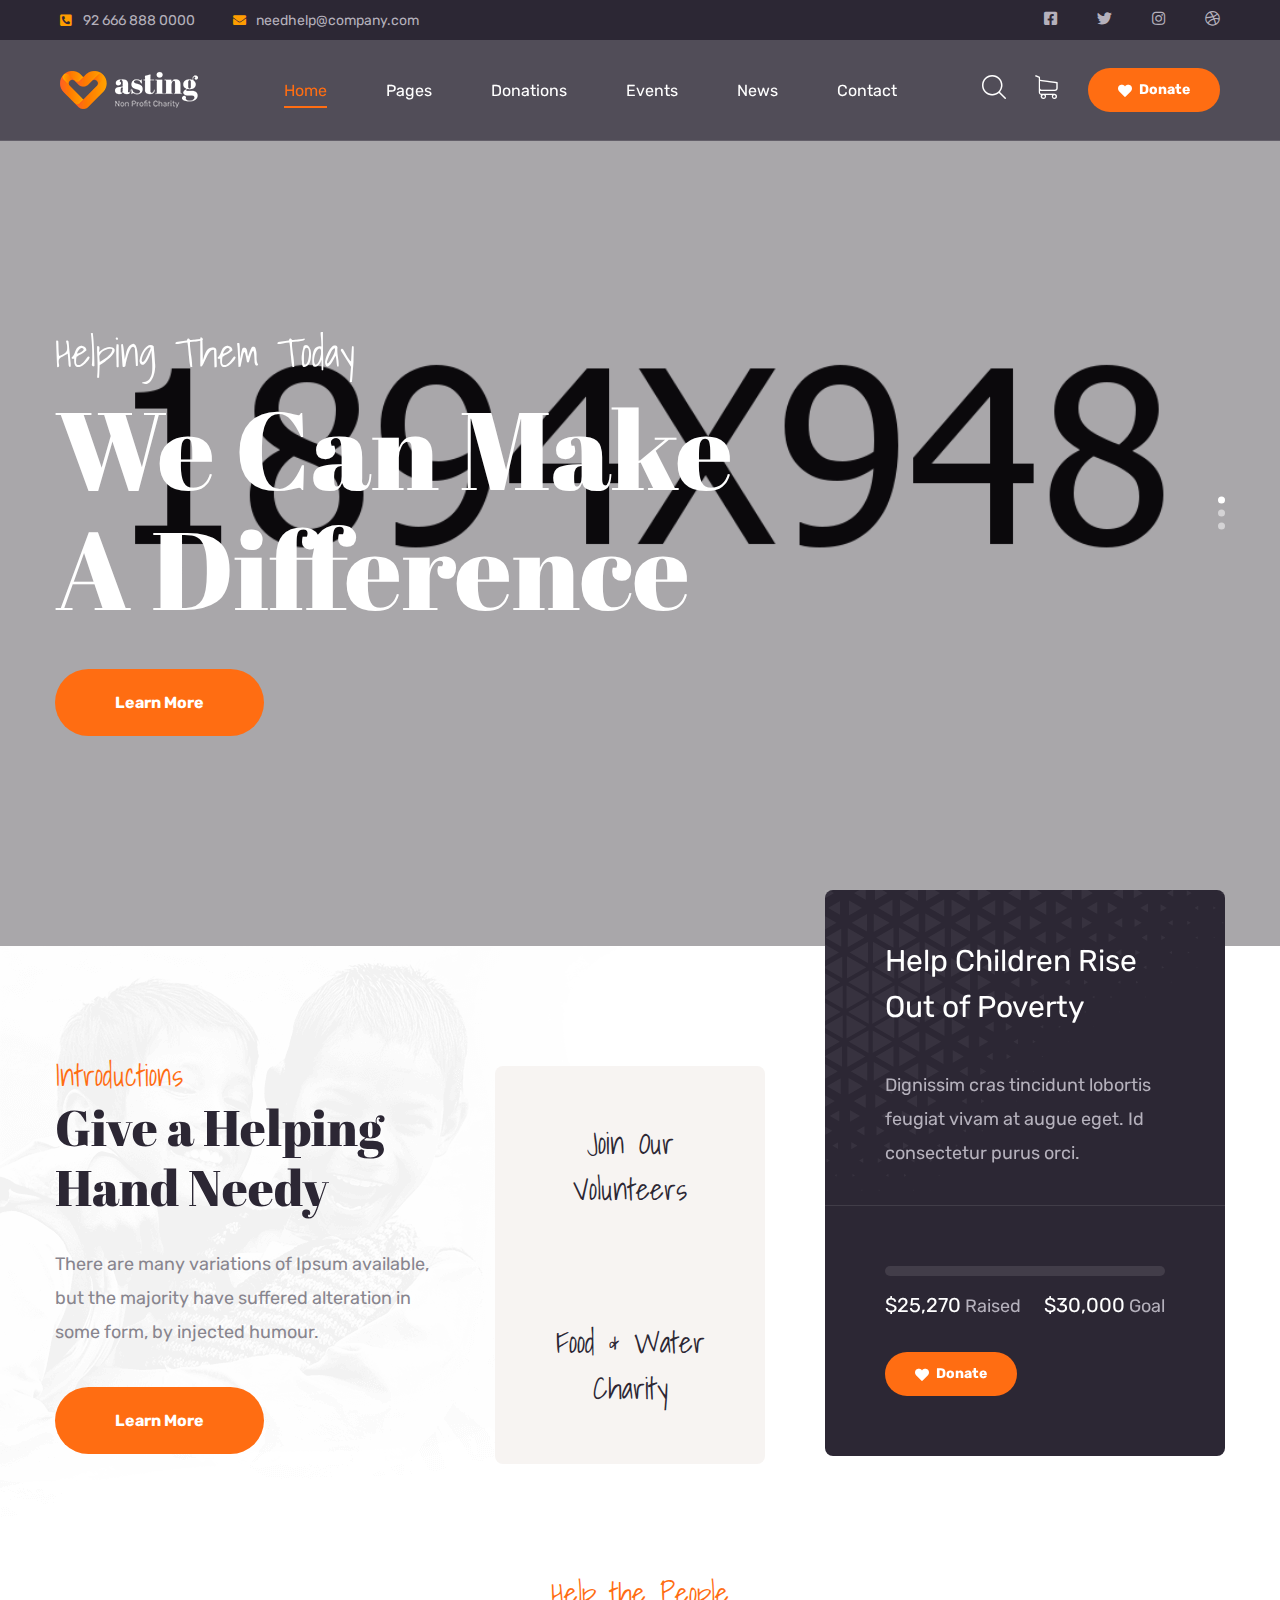
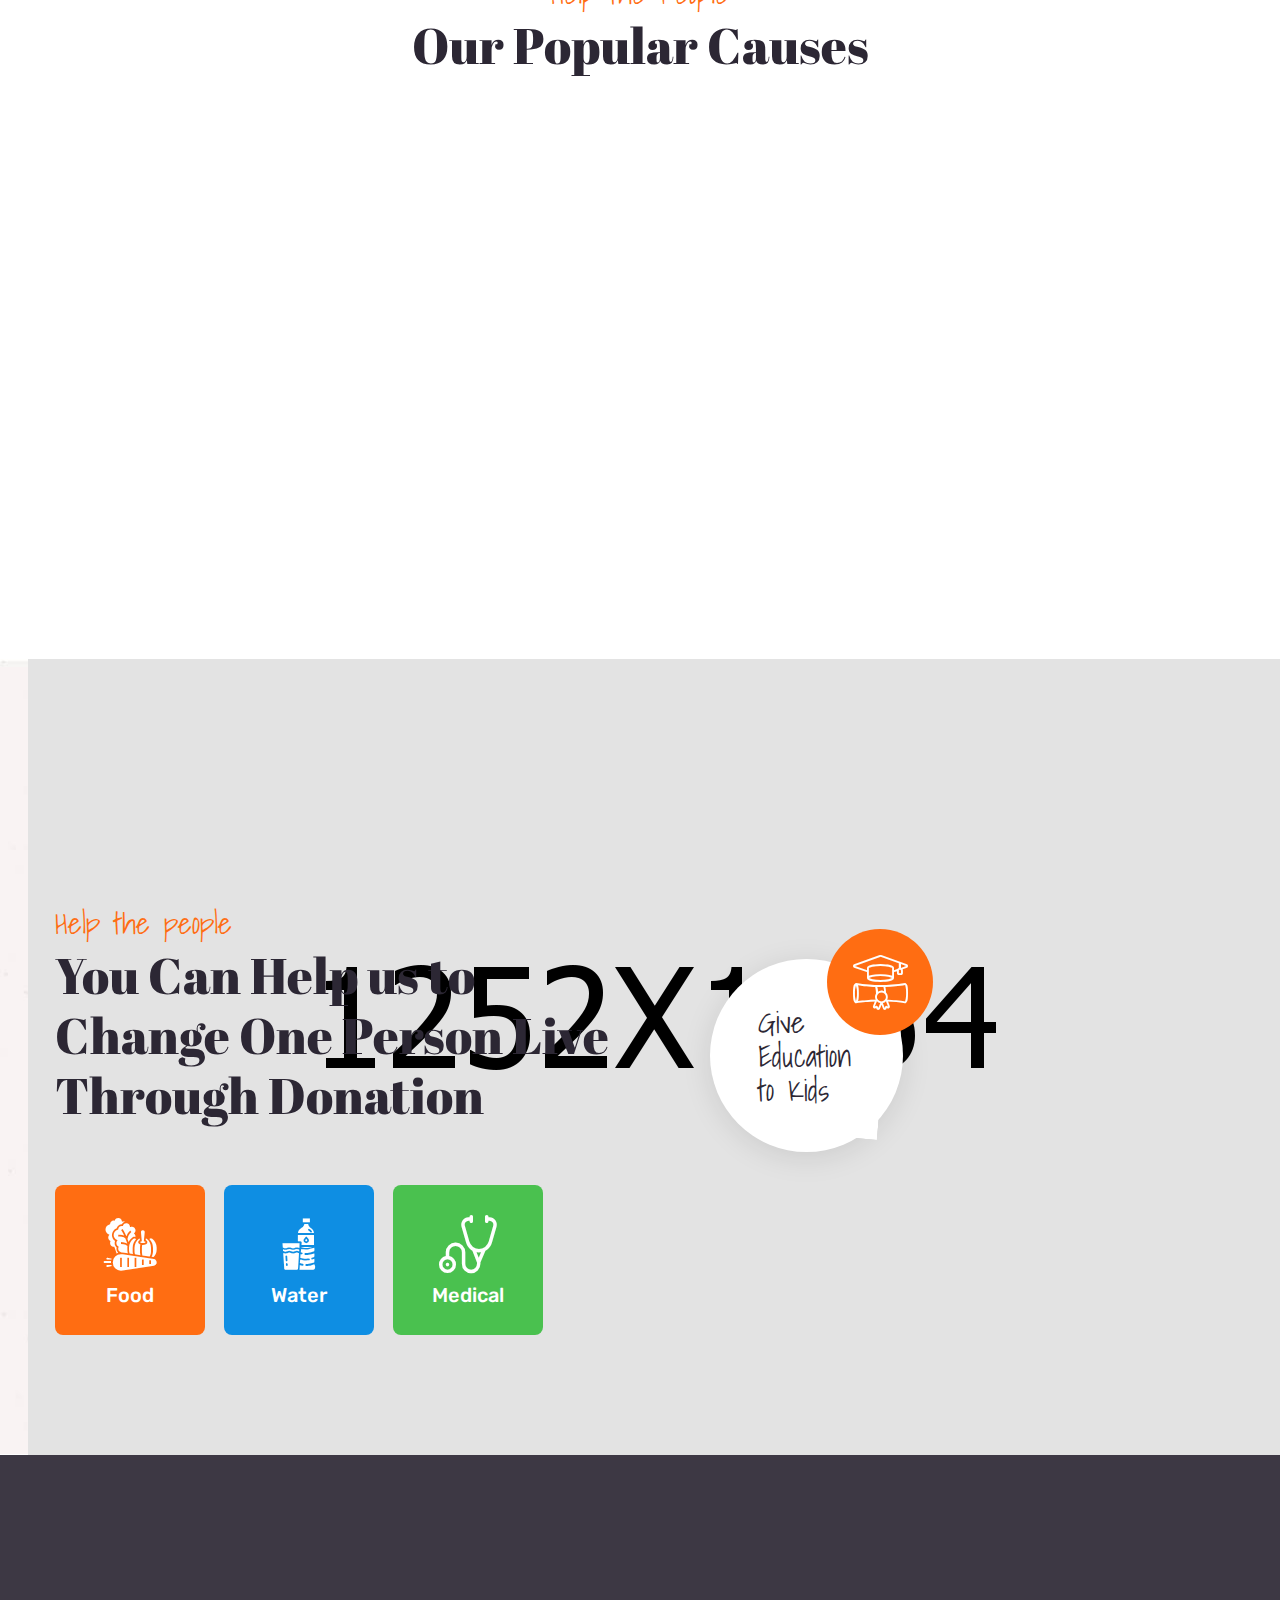
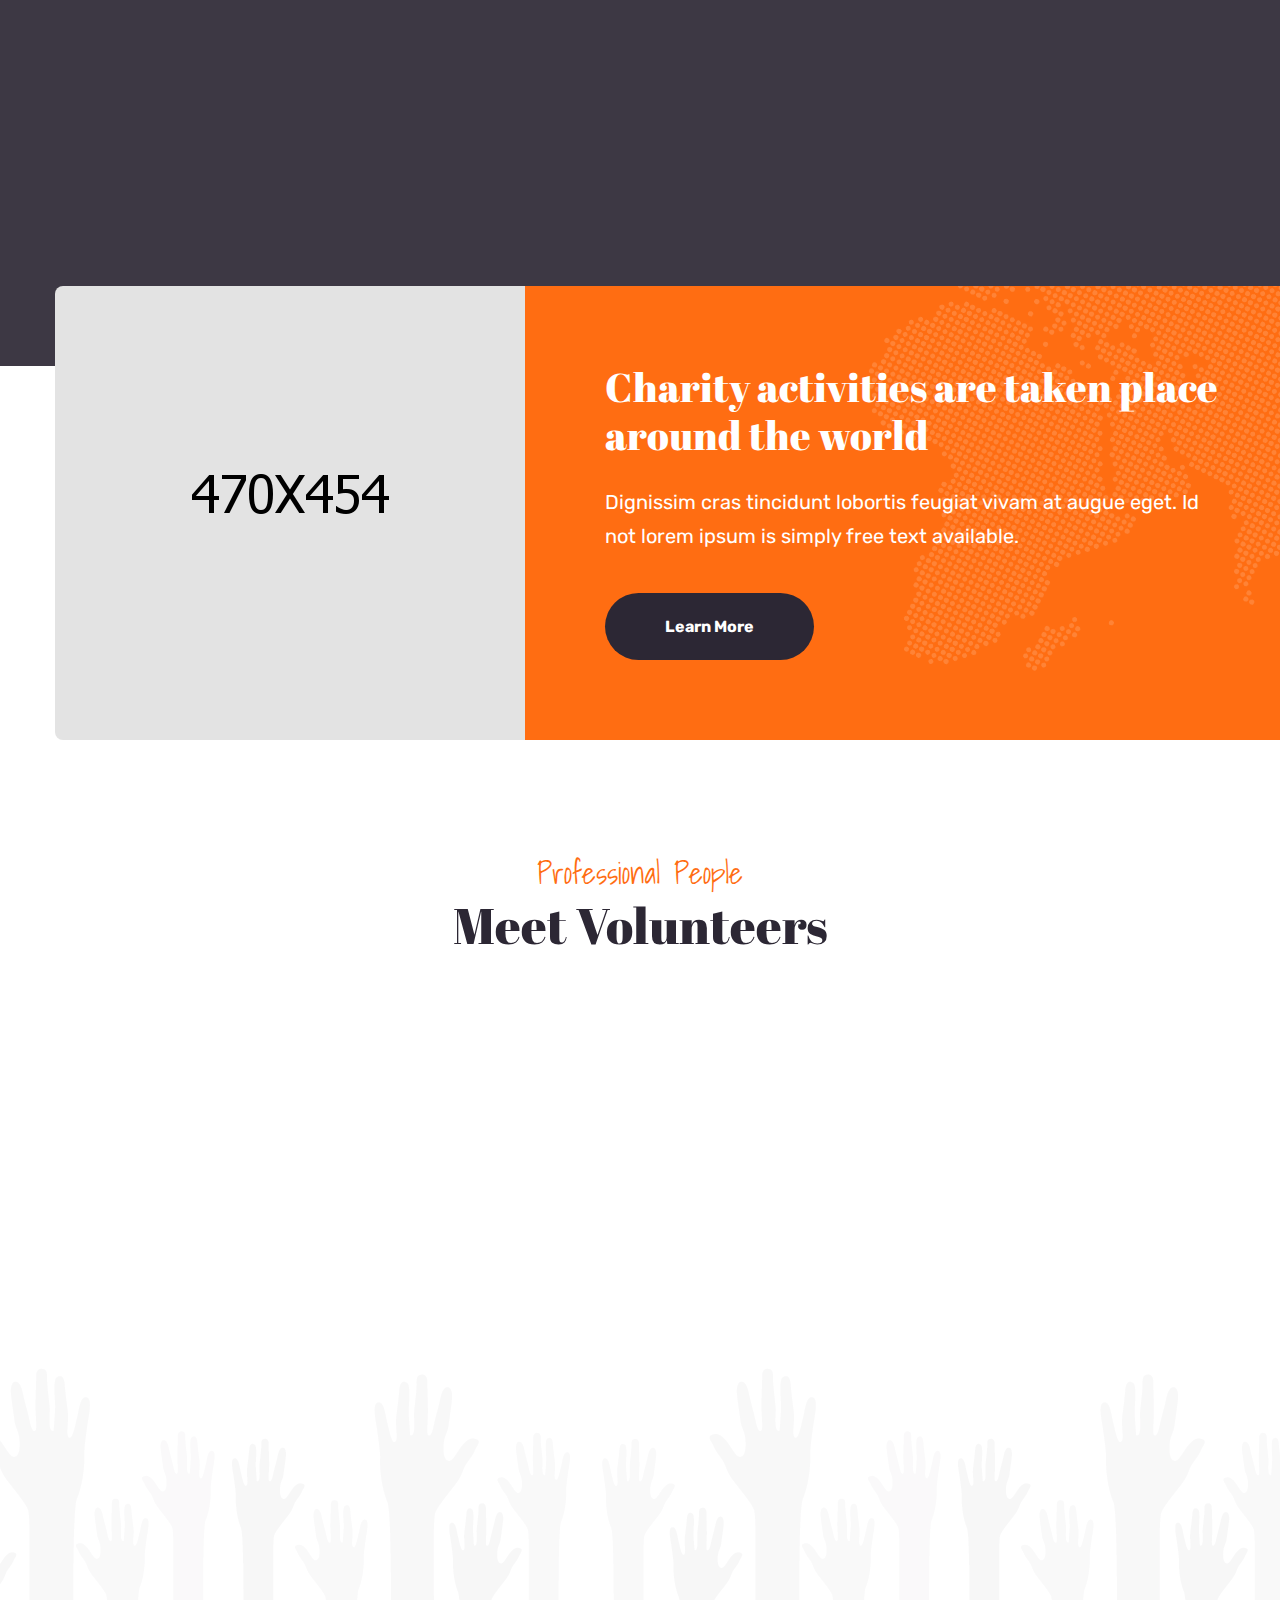
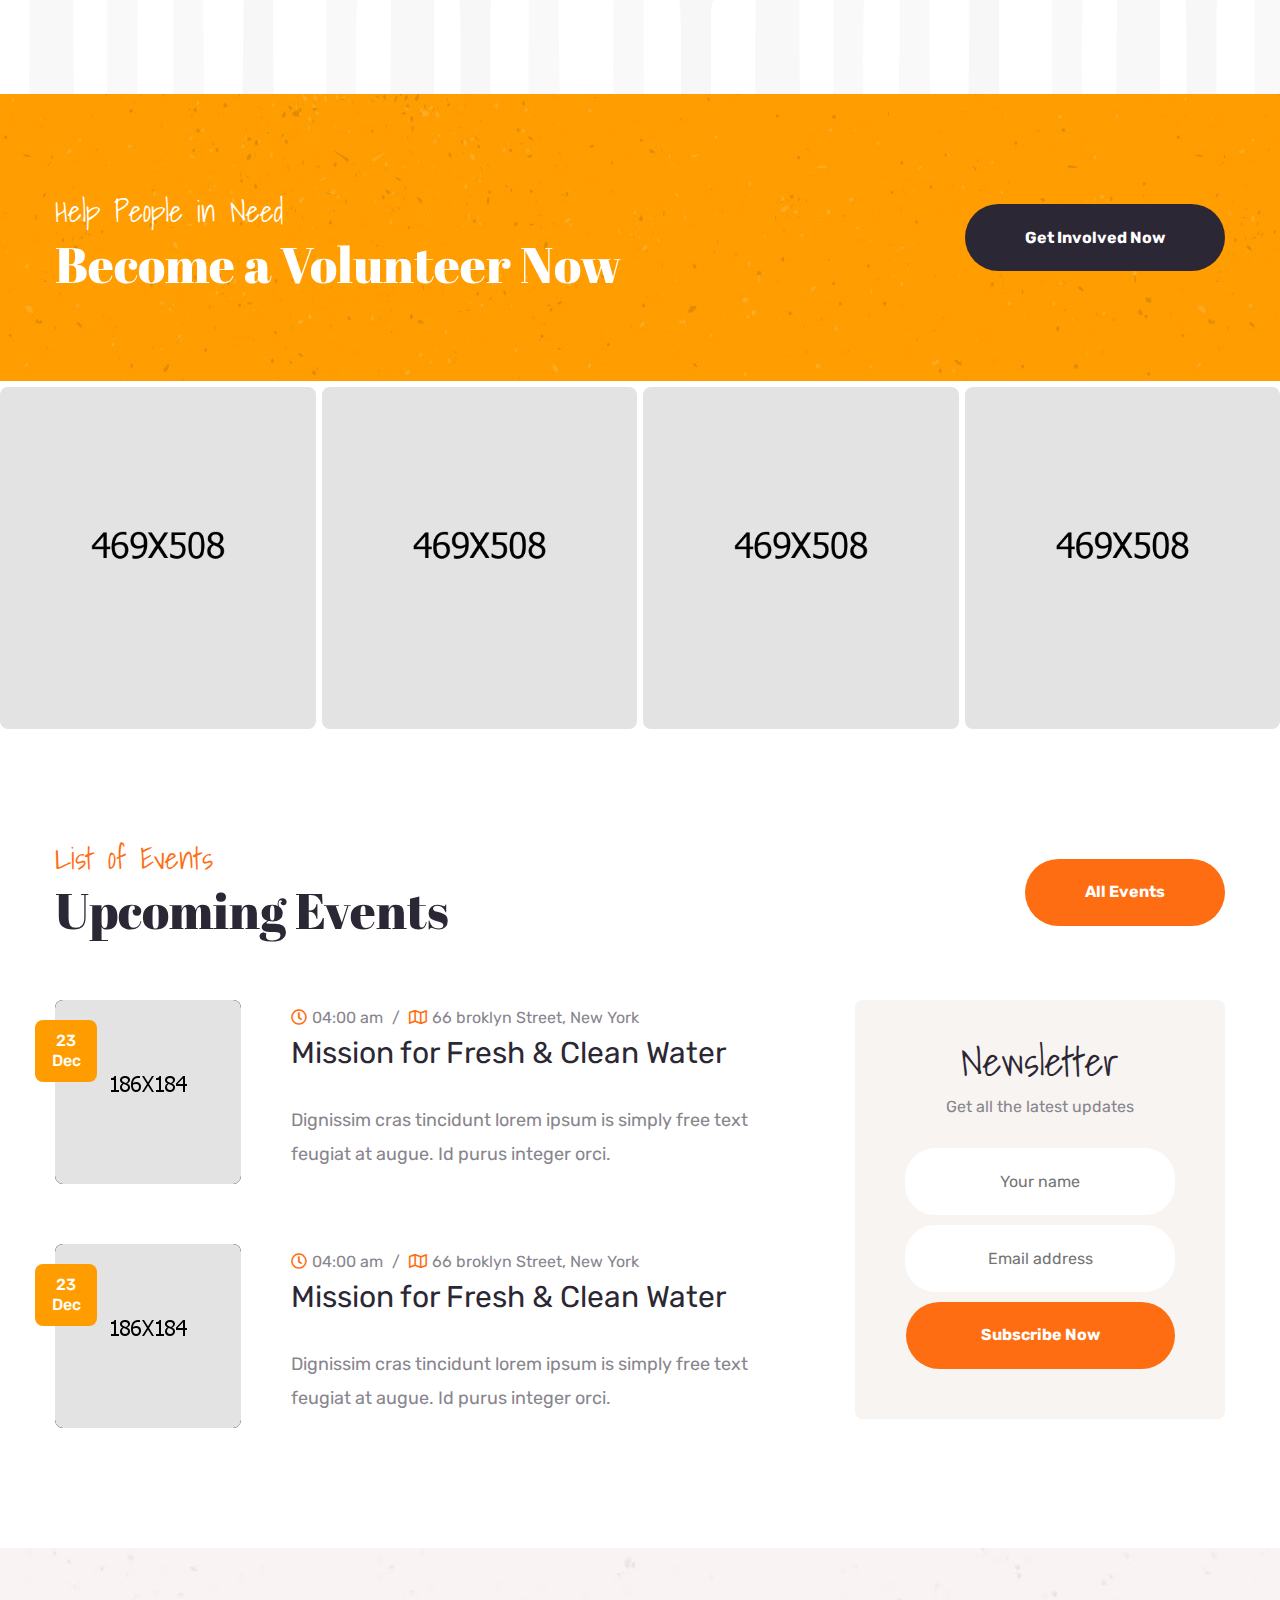
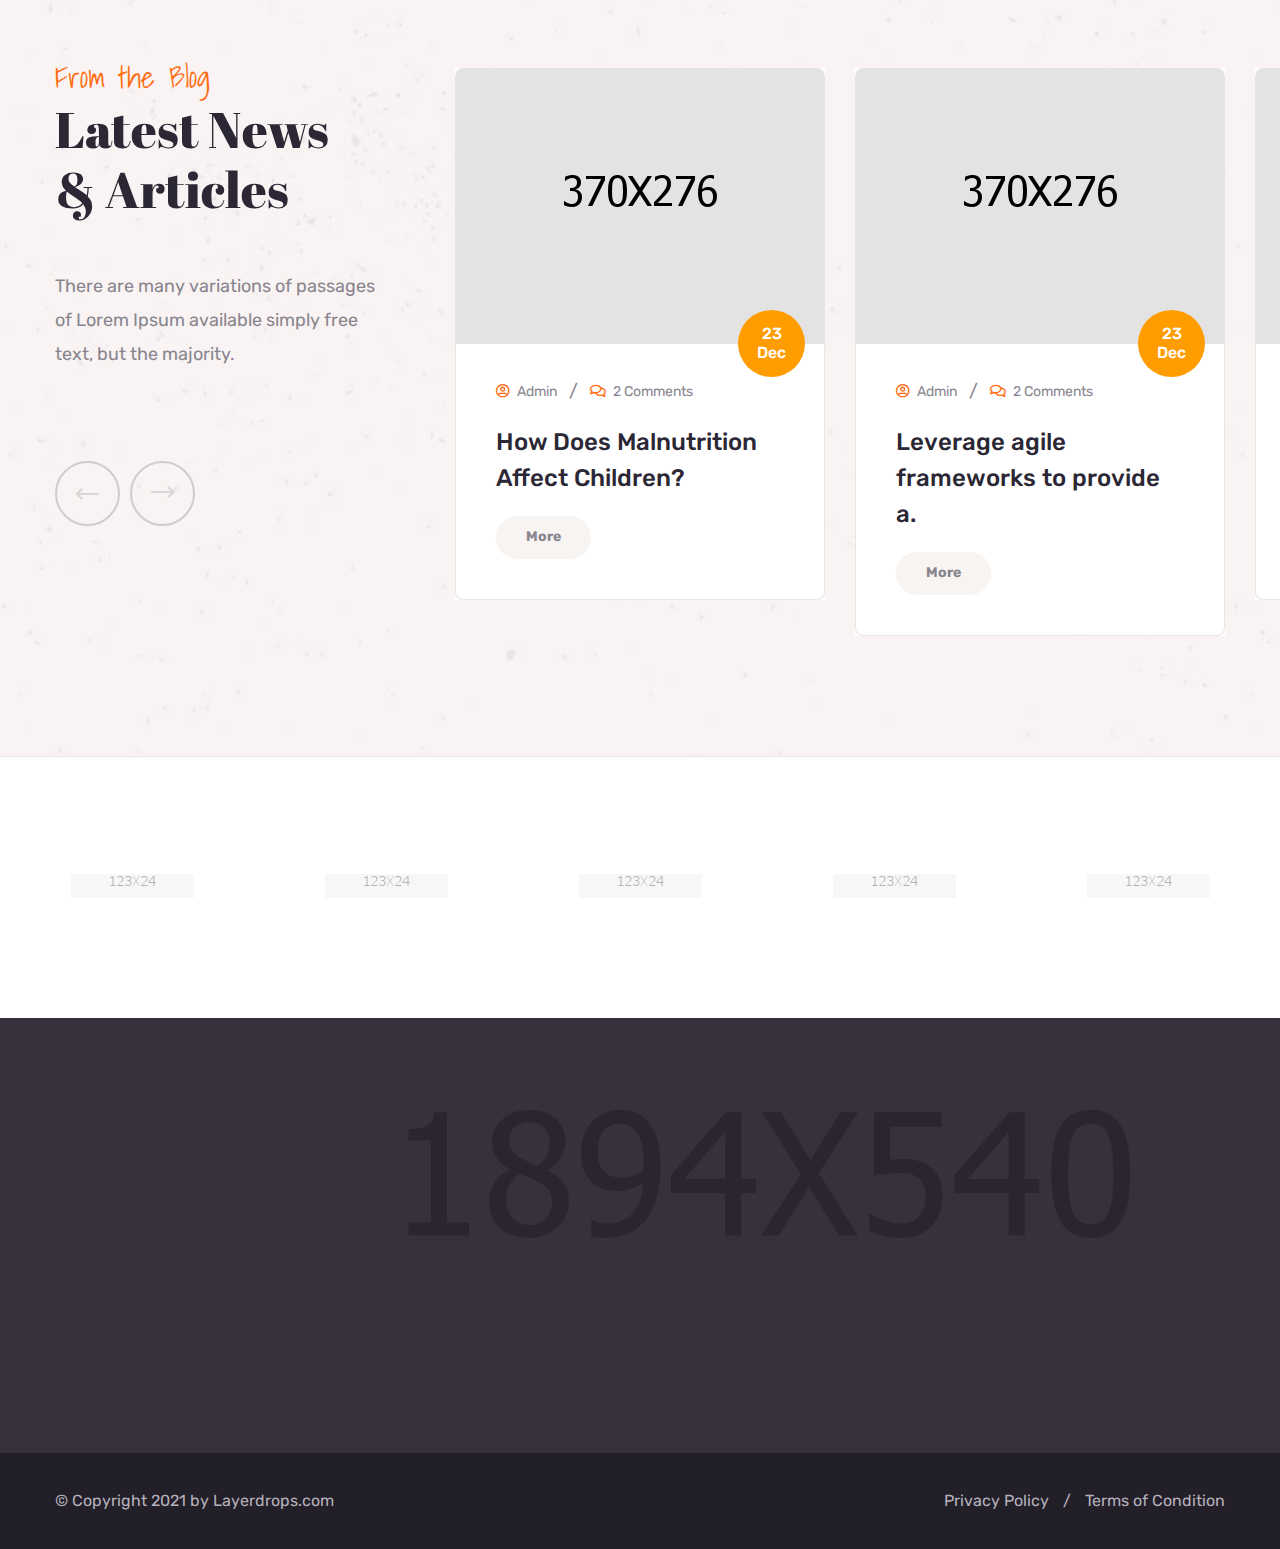
<file: asting/files/index2.html>
<!DOCTYPE html>
<html lang="en">

<head>
    <meta charset="UTF-8">
    <meta name="viewport" content="width=device-width, initial-scale=1.0">
    <meta http-equiv="X-UA-Compatible" content="ie=edge">
    <title>Home Two || Asting || Asting Form HTML Template</title>
    <link rel="apple-touch-icon" sizes="180x180" href="assets/images/favicons/apple-touch-icon.png">
    <link rel="icon" type="image/png" sizes="32x32" href="assets/images/favicons/favicon-32x32.png">
    <link rel="icon" type="image/png" sizes="16x16" href="assets/images/favicons/favicon-16x16.png">
    <link rel="manifest" href="assets/images/favicons/site.webmanifest">

    <!-- Fonts-->
    <link rel="preconnect" href="https://fonts.gstatic.com">
    <link href="https://fonts.googleapis.com/css2?family=Abril+Fatface&display=swap" rel="stylesheet">

    <link rel="preconnect" href="https://fonts.gstatic.com">
    <link href="https://fonts.googleapis.com/css2?family=Shadows+Into+Light&display=swap" rel="stylesheet">

    <link rel="preconnect" href="https://fonts.gstatic.com">
    <link
        href="https://fonts.googleapis.com/css2?family=Rubik:ital,wght@0,300;0,400;0,500;0,600;0,700;0,800;0,900;1,300;1,400;1,500;1,600;1,700;1,800;1,900&display=swap"
        rel="stylesheet">



    <!-- Css-->
    <link rel="stylesheet" href="assets/css/animate.min.css">
    <link rel="stylesheet" href="assets/css/bootstrap.min.css">
    <link rel="stylesheet" href="assets/css/owl.carousel.min.css">
    <link rel="stylesheet" href="assets/css/owl.theme.default.min.css">
    <link rel="stylesheet" href="assets/css/magnific-popup.css">
    <link rel="stylesheet" href="assets/css/fontawesome-all.min.css">
    <link rel="stylesheet" href="assets/css/swiper.min.css">
    <link rel="stylesheet" href="assets/css/bootstrap-select.min.css">
    <link rel="stylesheet" href="assets/css/jarallax.css">

    <link rel="stylesheet" href="assets/css/jquery.mCustomScrollbar.min.css">
    <link rel="stylesheet" href="assets/css/bootstrap-datepicker.min.css">
    <link rel="stylesheet" href="assets/css/vegas.min.css">
    <link rel="stylesheet" href="assets/css/nouislider.min.css">
    <link rel="stylesheet" href="assets/css/nouislider.pips.css">
    <link rel="stylesheet" href="assets/css/asting.css">
    <!-- Template styles -->
    <link rel="stylesheet" href="assets/css/style.css">
    <link rel="stylesheet" href="assets/css/responsive.css">

</head>

<body>

    <div class="preloader">
        <img src="assets/images/loader.png" class="preloader__image" alt="">
    </div><!-- /.preloader -->

    <div class="page-wrapper">

        <div class="site-header__header-two-wrap clearfix">

            <div class="site-header__header-two-wrap__top clearfix">
                <div class="site-header__header-tow-wrap__container clearfix">
                    <div class="site-header__header-tow-wrap__top-inner clearfix">
                        <div class="site-header__header-tow-wrap__top-inner__left float-left">
                            <ul class="list-unstyled">
                                <li>
                                    <div class="icon">
                                        <i class="fas fa-phone-square-alt"></i>
                                    </div>
                                    <div class="text">
                                        <p><a href="tel:92-666-888-0000">92 666 888 0000</a></p>
                                    </div>
                                </li>
                                <li>
                                    <div class="icon">
                                        <i class="fas fa-envelope"></i>
                                    </div>
                                    <div class="text">
                                        <p><a href="mailto:needhelp@company.com">needhelp@company.com</a></p>
                                    </div>
                                </li>
                            </ul>
                        </div>
                        <div class="site-header__header-tow-wrap__top-inner__right float-right">
                            <div class="site-header__header-tow-wrap__top-inner__social">
                                <a href="#"><i class="fab fa-facebook-square"></i></a>
                                <a href="#"><i class="fab fa-twitter"></i></a>
                                <a href="#"><i class="fab fa-instagram"></i></a>
                                <a href="#"><i class="fab fa-dribbble"></i></a>
                            </div>
                        </div>
                    </div>
                </div>
            </div>
            <header class="main-nav__header-two">
                <div class="main-nav__header-two__container">
                    <nav class="header-navigation stricky">
                        <div class="main-nav__header-two__content-box">
                            <!-- Brand and toggle get grouped for better mobile display -->
                            <div class="main-nav__left main-nav__left-two">
                                <div class="logo-two">
                                    <a href="index.html"><img src="assets/images/resources/logo-2.png" alt=""></a>
                                </div>
                                <a href="#" class="side-menu__toggler">
                                    <i class="fa fa-bars"></i>
                                </a>
                            </div>
                            <div class="main-nav__main-navigation main-nav__main-navigation__two">
                                <ul class=" main-nav__navigation-box ">
                                    <li class="dropdown current">
                                        <a href="index.html">Home</a>
                                        <ul>
                                            <li><a href="index.html">Home 01</a></li>
                                            <li><a href="index2.html">Home 02</a></li>
                                            <li><a href="index3.html">Home 03</a></li>
                                            <li class="dropdown"><a href="#">Header Versions</a>
                                                <ul>
                                                    <li><a href="index.html">Header 01</a></li>
                                                    <li><a href="index2.html">Header 02</a></li>
                                                    <li><a href="index3.html">Header 03</a></li>
                                                </ul><!-- /.sub-menu -->
                                            </li>
                                        </ul><!-- /.sub-menu -->
                                    </li>
                                    <li class="dropdown">
                                        <a href="#">Pages</a>
                                        <ul>
                                            <li><a href="about.html">About</a></li>
                                            <li><a href="volunteer.html">Volunteers</a></li>
                                            <li><a href="become-volunteer.html">Become a Volunteer</a></li>
                                        </ul><!-- /.sub-menu -->
                                    </li>
                                    <li class="dropdown">
                                        <a href="#">Donations</a>
                                        <ul>
                                            <li><a href="campaigns.html">Campaigns</a></li>
                                            <li><a href="campaign-details.html">Campaigns Details</a></li>
                                        </ul><!-- /.sub-menu -->
                                    </li>
                                    <li class="dropdown">
                                        <a href="#">Events</a>
                                        <ul>
                                            <li><a href="event.html">Events</a></li>
                                            <li><a href="event-details.html">Events Details</a></li>
                                        </ul><!-- /.sub-menu -->
                                    </li>
                                    <li class="dropdown">
                                        <a href="#">News</a>
                                        <ul>
                                            <li><a href="news.html">News</a></li>
                                            <li><a href="news-details.html">News Detail</a></li>
                                        </ul><!-- /.sub-menu -->
                                    </li>
                                    <li>
                                        <a href="contact.html">Contact</a>
                                    </li>
                                </ul>
                            </div><!-- /.navbar-collapse -->
                            <div class="main-nav__right-two">

                                <div class="main-nav__right__icon-search-box">
                                    <a href="#" class="main-nav__search search-popup__toggler">
                                        <i class="icon-magnifying-glass"></i>
                                    </a>
                                </div>
                                <div class="main-nav__right__icon-cart-box">
                                    <a href="#">
                                        <span class="icon-shopping-cart"></span>
                                    </a>
                                </div>

                                <div class="main-nav__right__btn-one">
                                    <a href="campaigns.html"><i class="fas fa-heart"></i>Donate</a>
                                </div>
                            </div>
                        </div>
                    </nav>
                </div>
            </header>
        </div>

        <!-- Main Slider Start -->
        <section class="main-slider main-slider-two">
            <div class="swiper-container thm-swiper__slider" data-swiper-options='{"slidesPerView": 1, "loop": true,
    "effect": "fade",
    "pagination": {
        "el": "#main-slider-pagination",
        "type": "bullets",
        "clickable": true
      },
    "navigation": {
        "nextEl": ".main-slider-button-next",
        "prevEl": ".main-slider-button-prev",
        "clickable": true
    },
    "autoplay": {
        "delay": 5000
    }}'>

                <div class="swiper-wrapper">
                    <div class="swiper-slide">
                        <div class="image-layer"
                            style="background-image: url(assets/images/main-slider/slider-2-1.jpg);"></div>
                        <div class="container">
                            <div class="swiper-slide__inner">
                                <div class="row">
                                    <div class="col-xl-12">
                                        <p>Helping Them Today</p>
                                        <h2>We Can Make <br> A Difference</h2>
                                        <a href="about.html" class="thm-btn">Learn More</a>
                                    </div>
                                </div>
                            </div>
                        </div>
                    </div>
                    <div class="swiper-slide">
                        <div class="image-layer"
                            style="background-image: url(assets/images/main-slider/slider-2-2.jpg);"></div>
                        <div class="container">
                            <div class="swiper-slide__inner">
                                <div class="row">
                                    <div class="col-xl-12">
                                        <p>Helping Them Today</p>
                                        <h2>We Can Make <br> A Difference</h2>
                                        <a href="about.html" class="thm-btn">Learn More</a>
                                    </div>
                                </div>
                            </div>
                        </div>
                    </div>
                    <div class="swiper-slide">
                        <div class="image-layer"
                            style="background-image: url(assets/images/main-slider/slider-2-1.jpg);"></div>
                        <div class="container">
                            <div class="swiper-slide__inner">
                                <div class="row">
                                    <div class="col-xl-12">
                                        <p>Helping Them Today</p>
                                        <h2>We Can Make <br> A Difference</h2>
                                        <a href="about.html" class="thm-btn">Learn More</a>
                                    </div>
                                </div>
                            </div>
                        </div>
                    </div>
                </div>
                <div class="swiper-pagination" id="main-slider-pagination"></div>
            </div>
        </section>
        <!-- Main Slider End -->

        <!--Give Helping Start-->
        <section class="give-helping">
            <div class="container">
                <div class="row">
                    <div class="col-xl-4 col-lg-4">
                        <div class="give-helping__first-item">
                            <div class="block-title text-left">
                                <h4>Introductions</h4>
                                <h2>Give a Helping Hand Needy</h2>
                            </div>
                            <p class="give-helping__first-item__text">There are many variations of Ipsum available, but
                                the majority have suffered alteration in some form, by injected humour.</p>
                            <a href="#" class="thm-btn give-helping__first-item__btn">Learn More</a>
                        </div>
                    </div>
                    <div class="col-xl-4 col-lg-4">
                        <div class="give-helping__two-boxes">
                            <div class="give-helping__two-boxes__img">
                                <img src="assets/images/resources/give-helping-two-boxs-img.jpg" alt="">
                                <div class="give-helping__two-boxes__text">
                                    <p><a href="become-volunteer.html">Join Our <br> Volunteers</a></p>
                                </div>
                            </div>
                            <div class="give-helping__two-boxes__img">
                                <img src="assets/images/resources/give-helping-two-boxs-img.jpg" alt="">
                                <div class="give-helping__two-boxes__text">
                                    <p><a href="become-volunteer.html">Food & Water <br>
                                            Charity</a></p>
                                </div>
                            </div>
                        </div>
                    </div>
                    <div class="col-xl-4 col-lg-4">
                        <div class="give-helping__cause">
                            <div class="give-helping__cause-shape"
                                style="background-image: url(assets/images/shapes/give-helping__cause-shape.png)"></div>
                            <div class="give-helping__cause-title">
                                <h3>Help Children Rise Out of Poverty</h3>
                                <p>Dignissim cras tincidunt lobortis feugiat vivam at augue eget. Id consectetur purus
                                    orci.</p>
                            </div>
                            <div class="give-helping__progress">
                                <div class="bar">
                                    <div class="bar-inner count-bar" data-percent="36%">
                                        <div class="count-text">36%</div>
                                    </div>
                                </div>
                                <div class="give-helping__goals">
                                    <p><span>$25,270</span> Raised</p>
                                    <p><span>$30,000</span> Goal</p>
                                </div>
                                <div class="give-helping__btn">
                                    <a href="campaigns.html"><i class="fas fa-heart"></i>Donate</a>
                                </div>
                            </div>
                        </div>
                    </div>
                </div>
            </div>
        </section>
        <!--Give Helping End-->

        <!--Popular Causes Start-->
        <section class="popular-causes-two">
            <div class="container">
                <div class="block-title text-center">
                    <h4>Help the People</h4>
                    <h2>Our Popular Causes</h2>
                </div>
                <div class="row">
                    <div class="col-xl-4 col-lg-4 wow fadeInUp" data-wow-delay="100ms">
                        <!--Popular Causes Single-->
                        <div class="popular-causes__sinlge">
                            <div class="popular-causes__img">
                                <img src="assets/images/resources/popular-causes-two-1.jpg" alt="">
                                <div class="popular-causes__category">
                                    <p>Food</p>
                                </div>
                            </div>
                            <div class="popular-causes__content">
                                <div class="popular-causes__title">
                                    <h3><a href="campaign-details.html">Raise Fund for Clean & Healthy Water</a></h3>
                                    <p>Aliq is notm hendr erit a augue insu image pellen tes.</p>
                                </div>
                                <div class="popular-causes__progress">
                                    <div class="bar">
                                        <div class="bar-inner count-bar" data-percent="36%">
                                            <div class="count-text">36%</div>
                                        </div>
                                    </div>
                                    <div class="popular-causes__goals">
                                        <p><span>$25,270</span> Raised</p>
                                        <p><span>$30,000</span> Goal</p>
                                    </div>
                                </div>
                            </div>
                        </div>
                    </div>
                    <div class="col-xl-4 col-lg-4 wow fadeInUp" data-wow-delay="200ms">
                        <!--Popular Causes Single-->
                        <div class="popular-causes__sinlge">
                            <div class="popular-causes__img">
                                <img src="assets/images/resources/popular-causes-two-2.jpg" alt="">
                                <div class="popular-causes__category">
                                    <p>Education</p>
                                </div>
                            </div>
                            <div class="popular-causes__content">
                                <div class="popular-causes__title">
                                    <h3><a href="campaign-details.html">School Counseling for Children</a></h3>
                                    <p>Aliq is notm hendr erit a augue insu image pellen tes.</p>
                                </div>
                                <div class="popular-causes__progress">
                                    <div class="bar">
                                        <div class="bar-inner count-bar" data-percent="36%">
                                            <div class="count-text">36%</div>
                                        </div>
                                    </div>
                                    <div class="popular-causes__goals">
                                        <p><span>$25,270</span> Raised</p>
                                        <p><span>$30,000</span> Goal</p>
                                    </div>
                                </div>
                            </div>
                        </div>
                    </div>
                    <div class="col-xl-4 col-lg-4 wow fadeInUp" data-wow-delay="300ms">
                        <!--Popular Causes Single-->
                        <div class="popular-causes__sinlge">
                            <div class="popular-causes__img">
                                <img src="assets/images/resources/popular-causes-two-3.jpg" alt="">
                                <div class="popular-causes__category">
                                    <p>Education</p>
                                </div>
                            </div>
                            <div class="popular-causes__content">
                                <div class="popular-causes__title">
                                    <h3><a href="campaign-details.html">Growing Up children in Charity Care</a></h3>
                                    <p>Aliq is notm hendr erit a augue insu image pellen tes.</p>
                                </div>
                                <div class="popular-causes__progress">
                                    <div class="bar">
                                        <div class="bar-inner count-bar" data-percent="36%">
                                            <div class="count-text">36%</div>
                                        </div>
                                    </div>
                                    <div class="popular-causes__goals">
                                        <p><span>$25,270</span> Raised</p>
                                        <p><span>$30,000</span> Goal</p>
                                    </div>
                                </div>
                            </div>
                        </div>
                    </div>
                </div>
            </div>
        </section>
        <!--Popular Causes One End-->

        <!-- You Can Help Start -->
        <section class="you-can-help" style="background-image: url(assets/images/backgrounds/you_can_help_bg.jpg)">
            <div class="you-can-help-img"><img src="assets/images/resources/you_can_help_img.png" alt=""></div>
            <div class="container">
                <div class="row">
                    <div class="col-xl-6 col-lg-6">
                        <div class="you-can-help__left">
                            <div class="block-title text-left">
                                <h4>Help the people</h4>
                                <h2>You Can Help us to Change One Person Live Through Donation</h2>
                            </div>
                            <div class="you-can-help__three-icon">
                                <ul class="list-unstyled">
                                    <li>
                                        <div class="icon-box">
                                            <span class="icon-vegetable"></span>
                                        </div>
                                        <div class="text">
                                            <p>Food</p>
                                        </div>
                                    </li>
                                    <li>
                                        <div class="icon-box">
                                            <span class="icon-water-1"></span>
                                        </div>
                                        <div class="text">
                                            <p>Water</p>
                                        </div>
                                    </li>
                                    <li>
                                        <div class="icon-box">
                                            <span class="icon-stethoscope"></span>
                                        </div>
                                        <div class="text">
                                            <p>Medical</p>
                                        </div>
                                    </li>
                                </ul>
                            </div>
                        </div>
                    </div>
                    <div class="col-xl-6 col-lg-6">
                        <div class="you-can-help__right">
                            <div class="you-can-help__give-box">
                                <div class="you-can-help__give-text-box">
                                    <p>Give Education to Kids</p>
                                </div>
                                <div class="you-can-help__icon-box">
                                    <span class="icon-graduated"></span>
                                </div>
                            </div>
                        </div>
                    </div>
                </div>
            </div>
        </section>
        <!-- You Can Help End -->

        <!--Counter One Start-->
        <section class="counter-one jarallax" data-jarallax data-speed="0.2" data-imgPosition="50% 0%"
            style="background-image: url(assets/images/backgrounds/counter_one_bg.jpg)">
            <div class="container">
                <ul class="counter-one__box list-unstyled">
                    <li class="counter-one__single wow fadeInLeft" data-wow-delay="100ms">
                        <div class="counter-one__icon">
                            <i class="icon-campaign"></i>
                        </div>
                        <h3 class="counter">4850</h3>
                        <p class="counter-one__text">Successful Campaigns</p>
                    </li>
                    <li class="counter-one__single wow fadeInLeft" data-wow-delay="200ms">
                        <div class="counter-one__icon">
                            <i class="icon-budget"></i>
                        </div>
                        <h3 class="counter">3456</h3>
                        <p class="counter-one__text">Raised Funds</p>
                    </li>
                    <li class="counter-one__single wow fadeInLeft" data-wow-delay="300ms">
                        <div class="counter-one__icon">
                            <i class="icon-social-campaign"></i>
                        </div>
                        <h3 class="counter">460</h3>
                        <p class="counter-one__text">Satisfied Donors</p>
                    </li>
                    <li class="counter-one__single wow fadeInLeft" data-wow-delay="400ms">
                        <div class="counter-one__icon">
                            <i class="icon-help"></i>
                        </div>
                        <h3 class="counter">2060</h3>
                        <p class="counter-one__text">Best Volunteers</p>
                    </li>
                </ul>
            </div>
        </section>
        <!--Counter One End-->

        <!--Charity Activity Start-->
        <section class="charity-activity">
            <div class="charity-activity-map" style="background-image: url(assets/images/map/charity_activity_map.png)">
            </div>
            <div class="container">
                <div class="row">
                    <div class="col-xl-5 col-lg-5">
                        <div class="charity-activity__left">
                            <div class="charity-activity__img">
                                <img src="assets/images/resources/charity_activity_img.jpg" alt="">
                            </div>
                        </div>
                    </div>
                    <div class="col-xl-7 col-lg-7">
                        <div class="charity-activity__right">
                            <div class="charity-activity__right-content">
                                <h2>Charity activities are taken place around the world</h2>
                                <p>Dignissim cras tincidunt lobortis feugiat vivam at augue eget. Id not lorem ipsum is
                                    simply free text available.</p>
                                <a href="event-details.html" class="thm-btn charity-activity__btn">Learn More</a>
                            </div>
                        </div>
                    </div>
                </div>
            </div>
        </section>
        <!--Charity Activity End-->

        <!--Meet Volunteers One Start-->
        <section class="meet-volunteers-one">
            <div class="meet-volunteers-one-bg"
                style="background-image: url(assets/images/backgrounds/meet-volunteers-one-bg.png)"></div>
            <div class="container">
                <div class="block-title text-center">
                    <h4>Professional People</h4>
                    <h2>Meet Volunteers</h2>
                </div>
                <div class="row">
                    <div class="col-xl-4 col-lg-4 wow fadeInUp" data-wow-delay="100ms">
                        <!--Meet Volunteers One Single-->
                        <div class="meet-volunteers-one__single">
                            <div class="meet-volunteers-one__img">
                                <img src="assets/images/resources/Volunteer_one_img-1.jpg" alt="">
                            </div>
                            <div class="meet-volunteers-one__content">
                                <div class="meet-volunteers-one__name">
                                    <h3>Jessica Brown</h3>
                                </div>
                                <div class="meet-volunteers-one__social-info">
                                    <div class="left">
                                        <p>Volunteer</p>
                                    </div>
                                    <div class="meet-volunteers-one__social-info-box">
                                        <a href="#"><i class="fab fa-twitter"></i></a>
                                        <a href="#"><i class="fab fa-facebook-square"></i></a>
                                        <a href="#"><i class="fab fa-instagram"></i></a>
                                    </div>
                                </div>
                            </div>
                        </div>
                    </div>
                    <div class="col-xl-4 col-lg-4 wow fadeInUp" data-wow-delay="200ms">
                        <!--Meet Volunteers One Single-->
                        <div class="meet-volunteers-one__single">
                            <div class="meet-volunteers-one__img">
                                <img src="assets/images/resources/Volunteer_one_img-2.jpg" alt="">
                            </div>
                            <div class="meet-volunteers-one__content">
                                <div class="meet-volunteers-one__name">
                                    <h3>Kevin Martin</h3>
                                </div>
                                <div class="meet-volunteers-one__social-info">
                                    <div class="left">
                                        <p>Volunteer</p>
                                    </div>
                                    <div class="meet-volunteers-one__social-info-box">
                                        <a href="#"><i class="fab fa-twitter"></i></a>
                                        <a href="#"><i class="fab fa-facebook-square"></i></a>
                                        <a href="#"><i class="fab fa-instagram"></i></a>
                                    </div>
                                </div>
                            </div>
                        </div>
                    </div>
                    <div class="col-xl-4 col-lg-4 wow fadeInUp" data-wow-delay="300ms">
                        <!--Meet Volunteers One Single-->
                        <div class="meet-volunteers-one__single">
                            <div class="meet-volunteers-one__img">
                                <img src="assets/images/resources/Volunteer_one_img-3.jpg" alt="">
                            </div>
                            <div class="meet-volunteers-one__content">
                                <div class="meet-volunteers-one__name">
                                    <h3>Christine Eve</h3>
                                </div>
                                <div class="meet-volunteers-one__social-info">
                                    <div class="left">
                                        <p>Volunteer</p>
                                    </div>
                                    <div class="meet-volunteers-one__social-info-box">
                                        <a href="#"><i class="fab fa-twitter"></i></a>
                                        <a href="#"><i class="fab fa-facebook-square"></i></a>
                                        <a href="#"><i class="fab fa-instagram"></i></a>
                                    </div>
                                </div>
                            </div>
                        </div>
                    </div>
                </div>
            </div>
        </section>
        <!--Meet Volunteers One End-->

        <!--CTA One Start-->
        <section class="cta-one" style="background-image: url(assets/images/backgrounds/cta-one-bg.jpg)">
            <div class="container">
                <div class="row">
                    <div class="col-xl-12">
                        <div class="cta-one__inner">
                            <div class="cta-one__text">
                                <p>Help People in Need</p>
                                <h3>Become a Volunteer Now</h3>
                            </div>
                            <div class="cta-one__btn">
                                <a href="become-volunteer.html" class="thm-btn">Get Involved Now</a>
                            </div>
                        </div>
                    </div>
                </div>
            </div>
        </section>
        <!--CTA One End-->

        <!--Gallery Three Start-->
        <section class="gallery-tow gallery-three gallery-home-two">
            <div class="gallery-tow__container gallery-three__contianer">
                <div class="thm-swiper__slider swiper-container" data-swiper-options='{"loop": true, "spaceBetween": 6, "slidesPerView": 1, "autoplay": { "delay": 5000 }, "breakpoints": {
                    "0": {
                        "spaceBetween": 0,
                        "slidesPerView": 1
                    },
                    "375": {
                        "slidesPerView": 1
                    },
                    "575": {
                        "slidesPerView": 2
                    },
                    "767": {
                        "slidesPerView": 3
                    },
                    "991": {
                        "slidesPerView": 4
                    }
                }}'>
                    <!-- swiper wrapper -->
                    <div class="swiper-wrapper">
                        <div class="swiper-slide">
                            <!--Gallery Two Single-->
                            <div class="gallery-tow__single">
                                <div class="gallery-tow__img">
                                    <img src="assets/images/gallery/gallery-two-img-1.jpg" alt="">
                                    <div class="gallery-two__hover">
                                        <h2>Small Help</h2>
                                        <ul class="list-unstyled">
                                            <li><a href="event-details.html">Charity</a></li>
                                            <li><span>/</span></li>
                                            <li><a href="event-details.html">Donation</a></li>
                                        </ul>
                                        <a href="assets/images/gallery/gallery-two-img-1.jpg" class="img-popup"><i
                                                class="fa fa-plus"></i></a><!-- /.img-popup -->
                                    </div>
                                </div>
                            </div>
                        </div>
                        <div class="swiper-slide">
                            <!--Gallery Two Single-->
                            <div class="gallery-tow__single">
                                <div class="gallery-tow__img">
                                    <img src="assets/images/gallery/gallery-two-img-2.jpg" alt="">
                                    <div class="gallery-two__hover">
                                        <h2>Small Help</h2>
                                        <ul class="list-unstyled">
                                            <li><a href="event-details.html">Charity</a></li>
                                            <li><span>/</span></li>
                                            <li><a href="event-details.html">Donation</a></li>
                                        </ul>
                                        <a href="assets/images/gallery/gallery-two-img-2.jpg" class="img-popup"><i
                                                class="fa fa-plus"></i></a><!-- /.img-popup -->
                                    </div>
                                </div>
                            </div>
                        </div>
                        <div class="swiper-slide">
                            <!--Gallery Two Single-->
                            <div class="gallery-tow__single">
                                <div class="gallery-tow__img">
                                    <img src="assets/images/gallery/gallery-two-img-3.jpg" alt="">
                                    <div class="gallery-two__hover">
                                        <h2>Small Help</h2>
                                        <ul class="list-unstyled">
                                            <li><a href="event-details.html">Charity</a></li>
                                            <li><span>/</span></li>
                                            <li><a href="event-details.html">Donation</a></li>
                                        </ul>
                                        <a href="assets/images/gallery/gallery-two-img-3.jpg" class="img-popup"><i
                                                class="fa fa-plus"></i></a><!-- /.img-popup -->
                                    </div>
                                </div>
                            </div>
                        </div>
                        <div class="swiper-slide">
                            <!--Gallery Two Single-->
                            <div class="gallery-tow__single">
                                <div class="gallery-tow__img">
                                    <img src="assets/images/gallery/gallery-two-img-4.jpg" alt="">
                                    <div class="gallery-two__hover">
                                        <h2>Small Help</h2>
                                        <ul class="list-unstyled">
                                            <li><a href="event-details.html">Charity</a></li>
                                            <li><span>/</span></li>
                                            <li><a href="event-details.html">Donation</a></li>
                                        </ul>
                                        <a href="assets/images/gallery/gallery-two-img-4.jpg" class="img-popup"><i
                                                class="fa fa-plus"></i></a><!-- /.img-popup -->
                                    </div>
                                </div>
                            </div>
                        </div>
                    </div><!-- /.swiper-wrapper -->
                </div>
                <!-- end .thm-swiper__slider -->
            </div>
        </section>
        <!--Gallery Three End-->

        <!--Events And Newsletter Start-->
        <section class="events-and-newsletter">
            <div class="container">
                <div class="row">
                    <div class="col-xl-6 col-lg-6">
                        <div class="block-title text-left">
                            <h4>List of Events</h4>
                            <h2>Upcoming Events</h2>
                        </div>
                    </div>
                    <div class="col-xl-6 col-lg-6">
                        <a href="#" class="thm-btn events-and-newsletter__btn">All Events</a>
                    </div>
                </div>
                <div class="row">
                    <div class="col-xl-8 col-lg-8">
                        <div class="upcoming-events">
                            <!--Upcoming Events Single-->
                            <div class="upcoming-events__sinlge">
                                <div class="upcoming-events__img-box">
                                    <div class="upcoming-events__img">
                                        <img src="assets/images/event/upcoming-event-img-1.jpg" alt="">
                                    </div>
                                    <div class="upcoming-events__date-box">
                                        <p>23 <br> Dec</p>
                                    </div>
                                </div>
                                <div class="upcoming-events__content">
                                    <ul class="upcoming-events__meta-box list-unstyled">
                                        <li><i class="far fa-clock"></i>04:00 am</li>
                                        <li><span>/</span></li>
                                        <li><i class="far fa-map"></i>66 broklyn Street, New York</li>
                                    </ul>
                                    <div class="upcoming-events__title">
                                        <h3><a href="event-details.html">Mission for Fresh & Clean Water</a></h3>
                                    </div>
                                    <p class="upcoming-events__text">Dignissim cras tincidunt lorem ipsum is simply free
                                        text feugiat at augue. Id purus integer orci.</p>
                                </div>
                            </div>
                            <!--Upcoming Events Single-->
                            <div class="upcoming-events__sinlge">
                                <div class="upcoming-events__img-box">
                                    <div class="upcoming-events__img">
                                        <img src="assets/images/event/upcoming-event-img-2.jpg" alt="">
                                    </div>
                                    <div class="upcoming-events__date-box">
                                        <p>23 <br> Dec</p>
                                    </div>
                                </div>
                                <div class="upcoming-events__content">
                                    <ul class="upcoming-events__meta-box list-unstyled">
                                        <li><i class="far fa-clock"></i>04:00 am</li>
                                        <li><span>/</span></li>
                                        <li><i class="far fa-map"></i>66 broklyn Street, New York</li>
                                    </ul>
                                    <div class="upcoming-events__title">
                                        <h3><a href="event-details.html">Mission for Fresh & Clean Water</a></h3>
                                    </div>
                                    <p class="upcoming-events__text">Dignissim cras tincidunt lorem ipsum is simply free
                                        text feugiat at augue. Id purus integer orci.</p>
                                </div>
                            </div>
                        </div>
                    </div>
                    <div class="col-xl-4 col-lg-4">
                        <div class="events-and-newsletter__newsletter">
                            <div class="events-and-newsletter__newsletter-title">
                                <h2>Newsletter</h2>
                                <p>Get all the latest updates</p>
                            </div>
                            <form action="#" class="events-and-newsletter__newsletter-form">
                                <div class="events-and-newsletter__newsletter-input-box">
                                    <input type="text" placeholder="Your name">
                                </div>
                                <div class="events-and-newsletter__newsletter-input-box">
                                    <input type="email" placeholder="Email address">
                                </div>
                                <button type="submit" class="thm-btn events-and-newsletter__subscribe-btn">Subscribe
                                    Now</button>
                            </form>
                        </div>
                    </div>
                </div>
            </div>
        </section>
        <!--Events And Newsletter Start-->

        <!--News Two Start-->
        <section class="news-two" style="background-image: url(assets/images/backgrounds/news-two-bg.jpg)">
            <div class="container">
                <div class="row">
                    <div class="col-xl-4">
                        <div class="news-two__left">
                            <div class="block-title text-left">
                                <h4>From the Blog</h4>
                                <h2>Latest News <br> & Articles</h2>
                            </div>
                            <p class="news-two__text">There are many variations of passages of Lorem Ipsum available
                                simply free text, but the majority.</p>
                        </div>
                    </div>
                    <div class="col-xl-8">
                        <div class="news-two__right">
                            <div class="news-two__carousel owl-theme owl-carousel">
                                <!--News two Single-->
                                <div class="news-one__single">
                                    <div class="news-one__img">
                                        <div class="news-one__img-box">
                                            <img src="assets/images/blog/news-two-img-1.jpg" alt="">
                                            <a href="news-details.html"></a>
                                        </div>
                                        <div class="news-one__date-box">
                                            <p>23 <br> Dec</p>
                                        </div>
                                    </div>
                                    <div class="news-one__content">
                                        <ul class="list-unstyled news-one__meta">
                                            <li><a href="#"><i class="far fa-user-circle"></i> Admin</a></li>
                                            <li><span>/</span></li>
                                            <li><a href="#"><i class="far fa-comments"></i> 2 Comments</a>
                                            </li>
                                        </ul>
                                        <div class="news-one__title">
                                            <h3><a href="news-details.html">How Does Malnutrition Affect Children?</a>
                                            </h3>
                                        </div>
                                        <a href="news-details.html" class="thm-btn news-one__btn">More</a>
                                    </div>
                                </div>
                                <!--News two Single-->
                                <div class="news-one__single">
                                    <div class="news-one__img">
                                        <div class="news-one__img-box">
                                            <img src="assets/images/blog/news-two-img-2.jpg" alt="">
                                            <a href="news-details.html"></a>
                                        </div>
                                        <div class="news-one__date-box">
                                            <p>23 <br> Dec</p>
                                        </div>
                                    </div>
                                    <div class="news-one__content">
                                        <ul class="list-unstyled news-one__meta">
                                            <li><a href="#"><i class="far fa-user-circle"></i> Admin</a></li>
                                            <li><span>/</span></li>
                                            <li><a href="#"><i class="far fa-comments"></i> 2 Comments</a>
                                            </li>
                                        </ul>
                                        <div class="news-one__title">
                                            <h3><a href="news-details.html">Leverage agile frameworks to provide a.</a>
                                            </h3>
                                        </div>
                                        <a href="news-details.html" class="thm-btn news-one__btn">More</a>
                                    </div>
                                </div>
                                <!--News two Single-->
                                <div class="news-one__single">
                                    <div class="news-one__img">
                                        <div class="news-one__img-box">
                                            <img src="assets/images/blog/news-two-img-3.jpg" alt="">
                                            <a href="news-details.html"></a>
                                        </div>
                                        <div class="news-one__date-box">
                                            <p>23 <br> Dec</p>
                                        </div>
                                    </div>
                                    <div class="news-one__content">
                                        <ul class="list-unstyled news-one__meta">
                                            <li><a href="#"><i class="far fa-user-circle"></i> Admin</a></li>
                                            <li><span>/</span></li>
                                            <li><a href="#"><i class="far fa-comments"></i> 2 Comments</a>
                                            </li>
                                        </ul>
                                        <div class="news-one__title">
                                            <h3><a href="news-details.html">Bring to the table win-win survival
                                                    strategies.</a>
                                            </h3>
                                        </div>
                                        <a href="news-details.html" class="thm-btn news-one__btn">More</a>
                                    </div>
                                </div>
                            </div>
                        </div>
                    </div>
                </div>
            </div>
        </section>
        <!--News Two End-->

        <!--Brand Two Start-->
        <div class="brand-two">
            <div class="container">
                <div class="thm-swiper__slider swiper-container" data-swiper-options='{"spaceBetween": 100, "slidesPerView": 5, "autoplay": { "delay": 5000 }, "breakpoints": {
                "0": {
                    "spaceBetween": 30,
                    "slidesPerView": 2
                },
                "375": {
                    "spaceBetween": 30,
                    "slidesPerView": 2
                },
                "575": {
                    "spaceBetween": 30,
                    "slidesPerView": 3
                },
                "767": {
                    "spaceBetween": 50,
                    "slidesPerView": 4
                },
                "991": {
                    "spaceBetween": 50,
                    "slidesPerView": 5
                },
                "1199": {
                    "spaceBetween": 100,
                    "slidesPerView": 5
                }
            }}'>
                    <div class="swiper-wrapper">
                        <div class="swiper-slide">
                            <img src="assets/images/brand/brand_2_img_1.png" alt="">
                        </div><!-- /.swiper-slide -->
                        <div class="swiper-slide">
                            <img src="assets/images/brand/brand_2_img_2.png" alt="">
                        </div><!-- /.swiper-slide -->
                        <div class="swiper-slide">
                            <img src="assets/images/brand/brand_2_img_3.png" alt="">
                        </div><!-- /.swiper-slide -->
                        <div class="swiper-slide">
                            <img src="assets/images/brand/brand_2_img_4.png" alt="">
                        </div><!-- /.swiper-slide -->
                        <div class="swiper-slide">
                            <img src="assets/images/brand/brand_2_img_5.png" alt="">
                        </div><!-- /.swiper-slide -->
                        <div class="swiper-slide">
                            <img src="assets/images/brand/brand_2_img_1.png" alt="">
                        </div><!-- /.swiper-slide -->
                        <div class="swiper-slide">
                            <img src="assets/images/brand/brand_2_img_2.png" alt="">
                        </div><!-- /.swiper-slide -->
                        <div class="swiper-slide">
                            <img src="assets/images/brand/brand_2_img_3.png" alt="">
                        </div><!-- /.swiper-slide -->
                        <div class="swiper-slide">
                            <img src="assets/images/brand/brand_2_img_4.png" alt="">
                        </div><!-- /.swiper-slide -->
                        <div class="swiper-slide">
                            <img src="assets/images/brand/brand_2_img_5.png" alt="">
                        </div><!-- /.swiper-slide -->
                    </div>
                </div>
            </div>
        </div>
        <!--Brand Two End-->

        <!--Site Footer One Start-->
        <footer class="site-footer" style="background-image: url(assets/images/backgrounds/site_footer_bg.jpg)">
            <div class="container">
                <div class="site-footer__one-top">
                    <div class="row">
                        <div class="col-xl-3 col-lg-6 col-md-6 wow fadeInUp" data-wow-delay="100ms">
                            <div class="footer-widget__column footer-widget__about">
                                <div class="footer-widget__logo">
                                    <a href="index.html"><img src="assets/images/resources/footer-logo.png" alt=""></a>
                                </div>
                                <p class="footer-widget__text">Lorem ipsum dolor sit ame consect etur pisicing elit sed
                                    do eiusmod tempor incididunt ut labore.</p>
                                <div class="site-footer__social">
                                    <a href="#"><i class="fab fa-twitter"></i></a>
                                    <a href="#" class="clr-fb"><i class="fab fa-facebook-square"></i></a>
                                    <a href="#" class="clr-dri"><i class="fab fa-dribbble"></i></a>
                                    <a href="#" class="clr-ins"><i class="fab fa-instagram"></i></a>
                                </div>
                            </div>
                        </div>
                        <div class="col-xl-3 col-lg-6 col-md-6 wow fadeInUp" data-wow-delay="200ms">
                            <div class="footer-widget__column footer-widget__explore clearfix">
                                <h3 class="footer-widget__title">Explore</h3>
                                <ul class="footer-widget__explore-list list-unstyled">
                                    <li><a href="#">Donate</a></li>
                                    <li><a href="#">Campaigns</a></li>
                                    <li><a href="#">Fundraise</a></li>
                                    <li><a href="#">Volunteers</a></li>
                                    <li><a href="#">Sponsors</a></li>
                                </ul>
                                <ul class="footer-widget__explore-list footer-widget__explore-list-two list-unstyled">
                                    <li><a href="#">Fundraising</a></li>
                                    <li><a href="#">Contact</a></li>
                                    <li><a href="#">Help</a></li>
                                    <li><a href="#">Faqs</a></li>
                                </ul>
                            </div>
                        </div>
                        <div class="col-xl-3 col-lg-6 col-md-6 wow fadeInUp" data-wow-delay="300ms">
                            <div class="footer-widget__column footer-widget__contact">
                                <h3 class="footer-widget__title">Contact</h3>
                                <ul class="list-unstyled footer-widget__contact-list">
                                    <li>
                                        <div class="icon">
                                            <i class="fas fa-phone-square-alt"></i>
                                        </div>
                                        <div class="text">
                                            <p><a href="tel:666-888-0000">666 888 0000</a></p>
                                        </div>
                                    </li>
                                    <li>
                                        <div class="icon">
                                            <i class="fas fa-envelope"></i>
                                        </div>
                                        <div class="text">
                                            <p><a href="mailto:needhelp@company.com">needhelp@company.com</a></p>
                                        </div>
                                    </li>
                                    <li>
                                        <div class="icon">
                                            <i class="fas fa-map-marker-alt"></i>
                                        </div>
                                        <div class="text">
                                            <p>666 road, broklyn street new york 600</p>
                                        </div>
                                    </li>
                                </ul>
                            </div>
                        </div>
                        <div class="col-xl-3 col-lg-6 col-md-6 wow fadeInUp" data-wow-delay="400ms">
                            <div class="footer-widget__column footer-widget__support">
                                <h3 class="footer-widget__title">Support</h3>
                                <p class="footer-widget__support-text">Lorem ipsum dolor sit ame consect etur pisicing
                                    elit sed do eiusmod tempor incididunt ut labore.</p>
                                <div class="footer-widget__support-btn">
                                    <a href="campaigns.html"><i class="fas fa-heart"></i>Donate</a>
                                </div>
                            </div>
                        </div>
                    </div>
                </div>
            </div>
        </footer>
        <!--Site Footer One End-->

        <!--Site Footer Bottom Start-->
        <div class="site-footer-bottom">
            <div class="container">
                <div class="row">
                    <div class="col-xl-12">
                        <div class="site-footer-bottom__inner">
                            <div class="site-footer-bottom__left">
                                <p>© Copyright 2021 by <a href="#">Layerdrops.com</a></p>
                            </div>
                            <ul class="site-footer-bottom__menu list-unstyled">
                                <li><a href="#">Privacy Policy</a></li>
                                <li><span>/</span></li>
                                <li><a href="#">Terms of Condition</a></li>
                            </ul>
                        </div>
                    </div>
                </div>
            </div>
        </div>
        <!--Site Footer Bottom End-->















    </div><!-- /.page-wrapper -->

    <a href="#" data-target="html" class="scroll-to-target scroll-to-top"><i class="fa fa-angle-up"></i></a>




    <div class="mobile-nav__wrapper">
        <div class="mobile-nav__overlay side-menu__toggler mobile-nav__toggler"></div>
        <div class="mobile-nav__content">
            <span class="mobile-nav__close side-menu__toggler mobile-nav__toggler">
                <i class="fa fa-times"></i>
            </span>
            <div class="logo-box">
                <a href="index.html" aria-label="logo image">
                    <img src="assets/images/resources/logo-2.png" alt="" />
                </a>
            </div>
            <!-- /.logo-box -->
            <div class="mobile-nav__container clearfix"></div>
            <!-- /.mobile-nav__container -->
            <ul class="mobile-nav__contact list-unstyled">
                <li>
                    <i class="fas fa-envelope"></i>
                    <a href="mailto:needhelp@asting.com">needhelp@asting.com</a>
                </li>
                <li>
                    <i class="fas fa-phone-square-alt"></i>
                    <a href="tel:666-888-0000">666 888 0000</a>
                </li>
            </ul><!-- /.mobile-nav__contact -->
            <div class="mobile-nav__top">
                <div class="mobile-nav__social">
                    <a href="#" aria-label="twitter"><i class="fab fa-twitter"></i></a>
                    <a href="#" aria-label="facebook"><i class="fab fa-facebook-square"></i></a>
                    <a href="#" aria-label="pinterest"><i class="fab fa-pinterest-p"></i></a>
                    <a href="#" aria-label="instagram"><i class="fab fa-instagram"></i></a>
                </div><!-- /.mobile-nav__social -->
            </div><!-- /.mobile-nav__top -->
        </div>
    </div>



    <div class="search-popup">
        <div class="search-popup__overlay custom-cursor__overlay">
            <div class="cursor"></div>
            <div class="cursor-follower"></div>
        </div><!-- /.search-popup__overlay -->
        <div class="search-popup__inner">
            <form action="#" class="search-popup__form">
                <input type="text" name="search" placeholder="Type here to Search....">
                <button type="submit"><i class="fa fa-search"></i></button>
            </form>
        </div>
    </div>



    <script src="assets/js/jquery.min.js"></script>
    <script src="assets/js/bootstrap.bundle.min.js"></script>
    <script src="assets/js/owl.carousel.min.js"></script>
    <script src="assets/js/waypoints.min.js"></script>
    <script src="assets/js/jquery.counterup.min.js"></script>
    <script src="assets/js/TweenMax.min.js"></script>
    <script src="assets/js/wow.js"></script>
    <script src="assets/js/jquery.magnific-popup.min.js"></script>
    <script src="assets/js/jquery.ajaxchimp.min.js"></script>
    <script src="assets/js/swiper.min.js"></script>
    <script src="assets/js/typed-2.0.11.js"></script>
    <script src="assets/js/vegas.min.js"></script>
    <script src="assets/js/jquery.validate.min.js"></script>
    <script src="assets/js/bootstrap-select.min.js"></script>
    <script src="assets/js/countdown.min.js"></script>
    <script src="assets/js/jquery.mCustomScrollbar.concat.min.js"></script>
    <script src="assets/js/bootstrap-datepicker.min.js"></script>
    <script src="assets/js/nouislider.min.js"></script>
    <script src="assets/js/isotope.js"></script>
    <script src="assets/js/appear.js"></script>
    <script src="assets/js/jarallax.js"></script>


    <!-- template scripts -->
    <script src="assets/js/theme.js"></script>


</body>

</html>
</file>
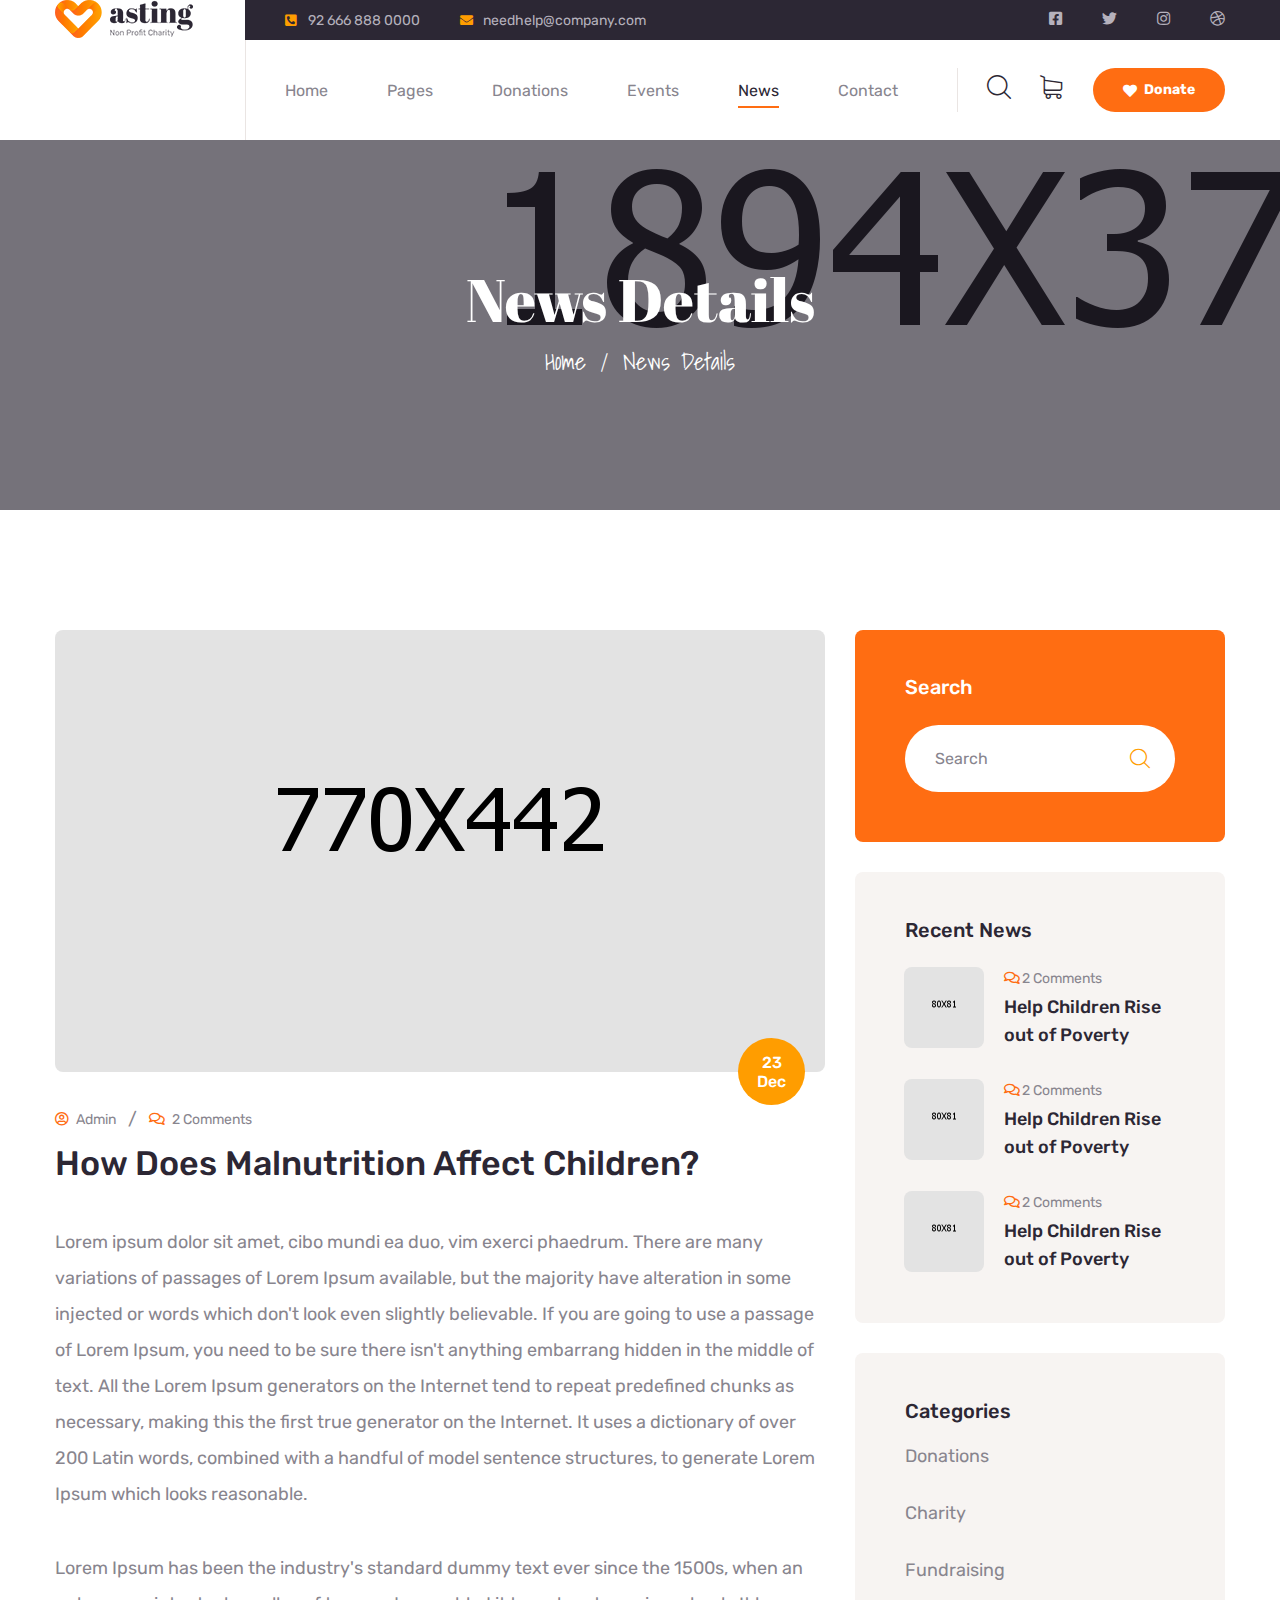
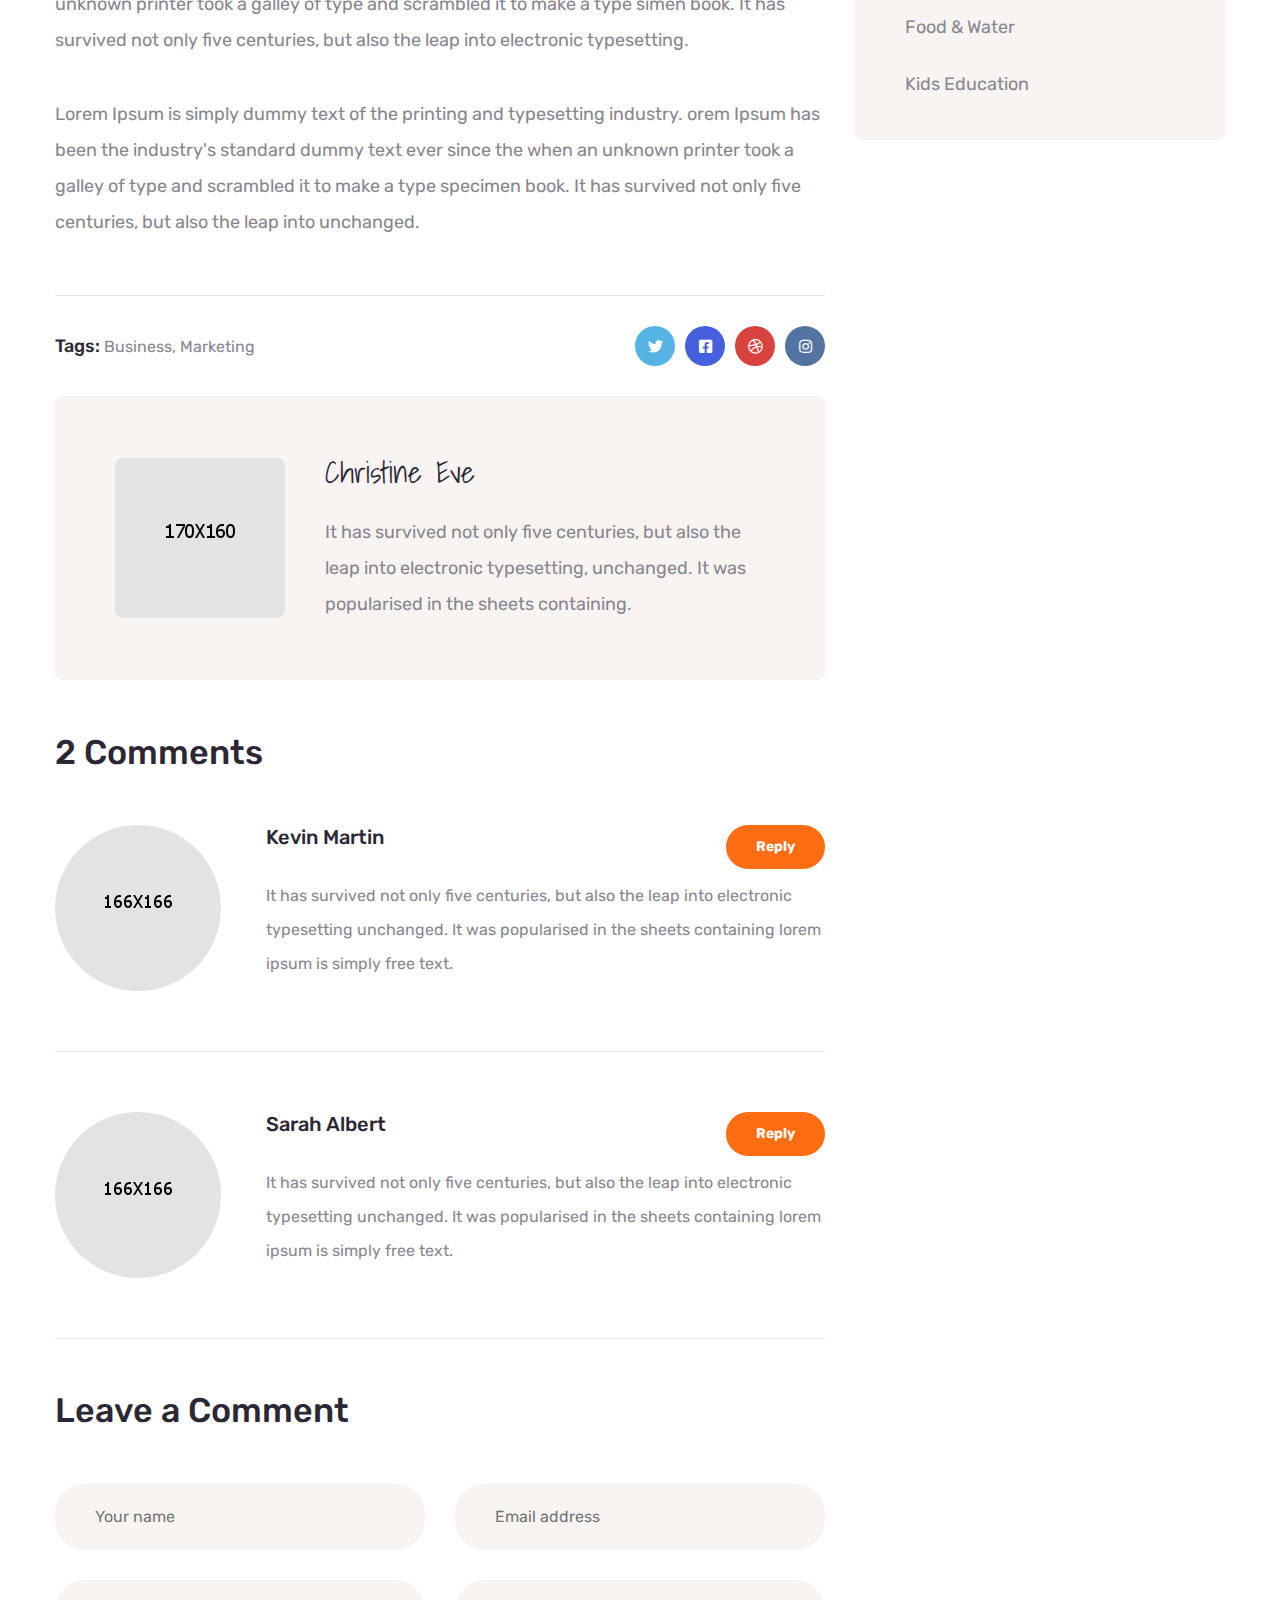
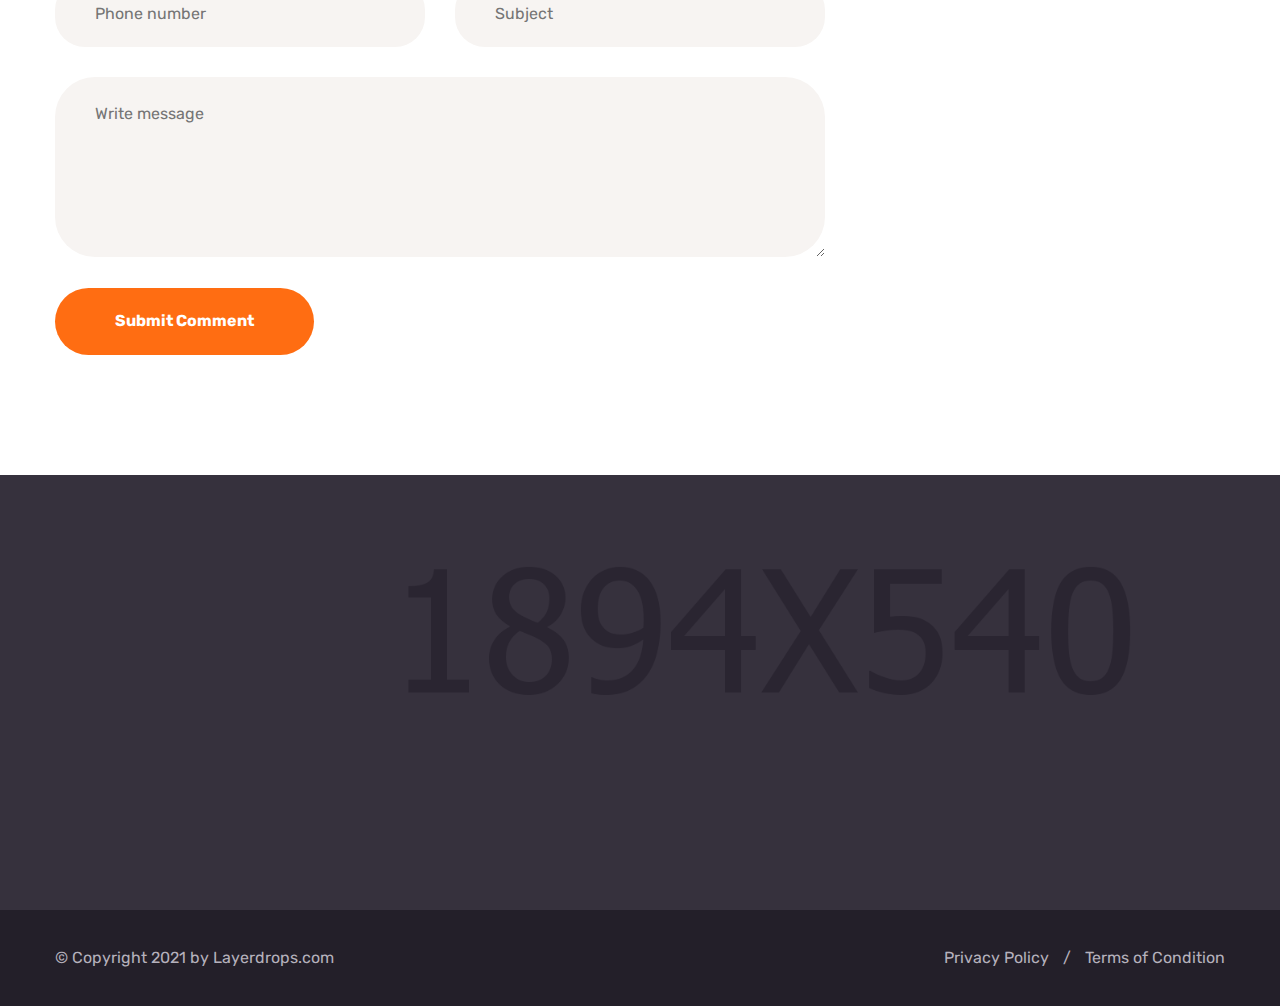
<file: asting/files/news-details.html>
<!DOCTYPE html>
<html lang="en">

<head>
    <meta charset="UTF-8">
    <meta name="viewport" content="width=device-width, initial-scale=1.0">
    <meta http-equiv="X-UA-Compatible" content="ie=edge">
    <title> News Details || Asting || Asting Form HTML Template</title>
    <link rel="apple-touch-icon" sizes="180x180" href="assets/images/favicons/apple-touch-icon.png">
    <link rel="icon" type="image/png" sizes="32x32" href="assets/images/favicons/favicon-32x32.png">
    <link rel="icon" type="image/png" sizes="16x16" href="assets/images/favicons/favicon-16x16.png">
    <link rel="manifest" href="assets/images/favicons/site.webmanifest">

    <!-- Fonts-->
    <link rel="preconnect" href="https://fonts.gstatic.com">
    <link href="https://fonts.googleapis.com/css2?family=Abril+Fatface&display=swap" rel="stylesheet">

    <link rel="preconnect" href="https://fonts.gstatic.com">
    <link href="https://fonts.googleapis.com/css2?family=Shadows+Into+Light&display=swap" rel="stylesheet">

    <link rel="preconnect" href="https://fonts.gstatic.com">
    <link href="https://fonts.googleapis.com/css2?family=Rubik:ital,wght@0,300;0,400;0,500;0,600;0,700;0,800;0,900;1,300;1,400;1,500;1,600;1,700;1,800;1,900&display=swap" rel="stylesheet">



    <!-- Css-->
    <link rel="stylesheet" href="assets/css/animate.min.css">
    <link rel="stylesheet" href="assets/css/bootstrap.min.css">
    <link rel="stylesheet" href="assets/css/owl.carousel.min.css">
    <link rel="stylesheet" href="assets/css/owl.theme.default.min.css">
    <link rel="stylesheet" href="assets/css/magnific-popup.css">
    <link rel="stylesheet" href="assets/css/fontawesome-all.min.css">
    <link rel="stylesheet" href="assets/css/swiper.min.css">
    <link rel="stylesheet" href="assets/css/bootstrap-select.min.css">
    <link rel="stylesheet" href="assets/css/jarallax.css">

    <link rel="stylesheet" href="assets/css/jquery.mCustomScrollbar.min.css">
    <link rel="stylesheet" href="assets/css/bootstrap-datepicker.min.css">
    <link rel="stylesheet" href="assets/css/vegas.min.css">
    <link rel="stylesheet" href="assets/css/nouislider.min.css">
    <link rel="stylesheet" href="assets/css/nouislider.pips.css">
    <link rel="stylesheet" href="assets/css/asting.css">
    <!-- Template styles -->
    <link rel="stylesheet" href="assets/css/style.css">
    <link rel="stylesheet" href="assets/css/responsive.css">

</head>

<body>

    <div class="preloader">
        <img src="assets/images/loader.png" class="preloader__image" alt="">
    </div><!-- /.preloader -->

    <div class="page-wrapper">

        <div class="site-header__header-one-wrap clearfix">
            <div class="container">

                <div class="site-header__logo-box float-left">
                    <div class="site-header__logo">
                        <a href="index.html"><img src="assets/images/resources/logo.png" alt=""></a>
                    </div>
                </div>

                <header class="main-nav__header-one">
                    <div class="main-nav__header-one__top clearfix">
                        <div class="main-nav__header-one__top-left">
                            <ul class="list-unstyled">
                                <li>
                                    <div class="icon">
                                        <i class="fas fa-phone-square-alt"></i>
                                    </div>
                                    <div class="text">
                                        <p><a href="tel:92-666-888-0000">92 666 888 0000</a></p>
                                    </div>
                                </li>
                                <li>
                                    <div class="icon">
                                        <i class="fas fa-envelope"></i>
                                    </div>
                                    <div class="text">
                                        <p><a href="mailto:needhelp@company.com">needhelp@company.com</a></p>
                                    </div>
                                </li>
                            </ul>
                        </div>
                        <div class="main-nav__header-one__top-right">
                            <div class="main-nav__header-one__top-social">
                                <a href="#"><i class="fab fa-facebook-square"></i></a>
                                <a href="#"><i class="fab fa-twitter"></i></a>
                                <a href="#"><i class="fab fa-instagram"></i></a>
                                <a href="#"><i class="fab fa-dribbble"></i></a>
                            </div>
                        </div>
                    </div>
                    <nav class="header-navigation stricky">
                        <div class="container clearfix">
                            <!-- Brand and toggle get grouped for better mobile display -->
                            <div class="main-nav__left main-nav__left-one float-left">
                                <a href="#" class="side-menu__toggler">
                                    <i class="fa fa-bars"></i>
                                </a>
                                <div class="main-nav__main-navigation clearfix">
                                <ul class=" main-nav__navigation-box float-left">
                                    <li class="dropdown">
                                        <a href="index.html">Home</a>
                                        <ul>
                                            <li><a href="index.html">Home 01</a></li>
                                            <li><a href="index2.html">Home 02</a></li>
                                            <li><a href="index3.html">Home 03</a></li>
                                            <li class="dropdown"><a href="#">Header Versions</a>
                                                <ul>
                                                    <li><a href="index.html">Header 01</a></li>
                                                    <li><a href="index2.html">Header 02</a></li>
                                                    <li><a href="index3.html">Header 03</a></li>
                                                </ul><!-- /.sub-menu -->
                                            </li>
                                        </ul><!-- /.sub-menu -->
                                    </li>
                                    <li class="dropdown">
                                        <a href="#">Pages</a>
                                        <ul>
                                            <li><a href="about.html">About</a></li>
                                            <li><a href="volunteer.html">Volunteers</a></li>
                                            <li><a href="become-volunteer.html">Become a Volunteer</a></li>
                                        </ul><!-- /.sub-menu -->
                                    </li>
                                    <li class="dropdown">
                                        <a href="#">Donations</a>
                                        <ul>
                                            <li><a href="campaigns.html">Campaigns</a></li>
                                            <li><a href="campaign-details.html">Campaigns Details</a></li>
                                        </ul><!-- /.sub-menu -->
                                    </li>
                                    <li class="dropdown">
                                        <a href="#">Events</a>
                                        <ul>
                                            <li><a href="event.html">Events</a></li>
                                            <li><a href="event-details.html">Events Details</a></li>
                                        </ul><!-- /.sub-menu -->
                                    </li>
                                     <li class="dropdown current">
                                        <a href="#">News</a>
                                        <ul>
                                            <li><a href="news.html">News</a></li>
                                            <li><a href="news-details.html">News Detail</a></li>
                                        </ul><!-- /.sub-menu -->
                                    </li>
                                    <li>
                                        <a href="contact.html">Contact</a>
                                    </li>
                                </ul>
                            </div><!-- /.navbar-collapse -->
                            </div>
                            <div class="main-nav__right main-nav__right-one float-right">
                                <div class="main-nav__right__btn-one">
                                    <a href="campaigns.html"><i class="fas fa-heart"></i>Donate</a>
                                </div>
                                <div class="main-nav__right__icon-cart-box">
                                    <a href="#">
                                        <span class="icon-shopping-cart"></span>
                                    </a>
                                </div>
                                <div class="main-nav__right__icon-search-box">
                                    <a href="#" class="main-nav__search search-popup__toggler">
                                        <i class="icon-magnifying-glass"></i>
                                    </a>
                                </div>
                            </div>
                        </div>
                    </nav>
                </header>
            </div>
        </div>

        <!--Page Header Start-->
        <section class="page-header" style="background-image: url(assets/images/backgrounds/page-header-bg.jpg);">
            <div class="container">
                <div class="page-header__inner">
                    <h2>News Details</h2>
                    <ul class="thm-breadcrumb list-unstyled">
                        <li><a href="index.html">Home</a></li>
                        <li><span>/</span></li>
                        <li>News Details</li>
                    </ul>
                </div>
            </div>
        </section>
        <!--Page Header End-->

        <!--News Details Start-->
        <section class="news-details">
            <div class="container">
                <div class="row">
                    <div class="col-xl-8 col-lg-7">
                        <div class="news-details__left">
                            <div class="news-details__img">
                                <img src="assets/images/blog/news-details-img-1.jpg" alt="">
                                <div class="news-details__date-box">
                                    <p>23 <br> Dec</p>
                                </div>
                            </div>
                            <div class="news-details__content">
                                <ul class="list-unstyled news-details__meta">
                                    <li><a href="#"><i class="far fa-user-circle"></i> Admin</a></li>
                                    <li><span>/</span></li>
                                    <li><a href="#"><i class="far fa-comments"></i> 2 Comments</a>
                                    </li>
                                </ul>
                                <h3 class="news-details__title">How Does Malnutrition Affect Children?</h3>
                                <p class="news-details__text-one">Lorem ipsum dolor sit amet, cibo mundi ea duo, vim exerci phaedrum. There are many variations of passages of Lorem Ipsum available, but the majority have alteration in some injected or  words which don't look even slightly believable. If you are going to use a passage of Lorem Ipsum, you need to be sure there isn't anything embarrang hidden in the middle of text. All the Lorem Ipsum generators on the Internet tend to repeat predefined chunks as necessary, making this the first true generator on the Internet. It uses a dictionary of over 200 Latin words, combined with a handful of model sentence structures, to generate Lorem Ipsum which looks reasonable.</p>
                                <p class="news-details__text-two">Lorem Ipsum has been the industry's standard dummy text ever since the 1500s, when an unknown printer took a galley of type and scrambled it to make a type simen book. It has survived not only five centuries, but also the leap into electronic typesetting.</p>
                                <p class="news-details__text-three">Lorem Ipsum is simply dummy text of the printing and typesetting industry. orem Ipsum has been the industry's standard dummy text ever since the when an unknown printer took a galley of type and scrambled it to make a type specimen book. It has survived not only five centuries, but also the leap into  unchanged.</p>
                            </div>
                            <div class="news-details__bottom">
                                <p class="news-details__tags">
                                    <span>Tags:</span>
                                    <a href="#">Business,</a>
                                    <a href="#">Marketing</a>
                                </p>
                                <div class="news-details__social-list">
                                    <a href="#"><i class="fab fa-twitter"></i></a>
                                    <a href="#" class="clr-fb"><i class="fab fa-facebook-square"></i></a>
                                    <a href="#" class="clr-dri"><i class="fab fa-dribbble"></i></a>
                                    <a href="#" class="clr-ins"><i class="fab fa-instagram"></i></a>
                                </div>
                            </div>
                            <div class="author-one">
                                <div class="author-one__image">
                                    <img src="assets/images/blog/author-1-1.jpg" alt="">
                                </div>
                                <div class="author-one__content">
                                    <h3>Christine Eve</h3>
                                    <p>It has survived not only five centuries, but also the leap into electronic typesetting, unchanged. It was popularised in the sheets containing.</p>
                                </div>
                            </div>
                            <div class="comment-one">
                                <h3 class="comment-one__title">2 Comments</h3>
                                <div class="comment-one__single">
                                    <div class="comment-one__image">
                                        <img src="assets/images/blog/comment-1-1.png" alt="">
                                    </div>
                                    <div class="comment-one__content">
                                        <h3>Kevin Martin</h3>
                                        <p>It has survived not only five centuries, but also the leap into electronic typesetting unchanged. It was popularised in the sheets containing lorem ipsum is simply free text.</p>
                                        <a href="#" class="thm-btn comment-one__btn">Reply</a>
                                    </div>
                                </div>
                                <div class="comment-one__single">
                                    <div class="comment-one__image">
                                        <img src="assets/images/blog/comment-1-2.png" alt="">
                                    </div>
                                    <div class="comment-one__content">
                                        <h3>Sarah Albert</h3>
                                        <p>It has survived not only five centuries, but also the leap into electronic typesetting unchanged. It was popularised in the sheets containing lorem ipsum is simply free text.</p>
                                        <a href="#" class="thm-btn comment-one__btn">Reply</a>
                                    </div>
                                </div>
                            </div>
                            <div class="comment-form">
                                <h3 class="comment-form__title">Leave a Comment</h3>
                                <form action="inc/sendemail.php" class="comment-one__form">
                                    <div class="row">
                                        <div class="col-xl-6">
                                            <div class="comment-form__input-box">
                                                <input type="text" placeholder="Your name" name="name">
                                            </div>
                                        </div>
                                        <div class="col-xl-6">
                                            <div class="comment-form__input-box">
                                                <input type="email" placeholder="Email address" name="email">
                                            </div>
                                        </div>
                                    </div>
                                    <div class="row">
                                        <div class="col-xl-6">
                                            <div class="comment-form__input-box">
                                                <input type="text" placeholder="Phone number" name="phone">
                                            </div>
                                        </div>
                                        <div class="col-xl-6">
                                            <div class="comment-form__input-box">
                                                <input type="email" placeholder="Subject" name="Subject">
                                            </div>
                                        </div>
                                    </div>
                                    <div class="row">
                                        <div class="col-xl-12">
                                            <div class="comment-form__input-box">
                                                <textarea name="message" placeholder="Write message"></textarea>
                                            </div>
                                            <button type="submit" class="thm-btn comment-form__btn">Submit Comment</button>
                                        </div>
                                    </div>
                                </form>
                            </div>
                        </div>
                    </div>
                    <div class="col-xl-4 col-lg-5">
                        <div class="sidebar">
                            <div class="sidebar__single sidebar__search">
                               <h3 class="sidebar__title clr-white">Search</h3>
                                <form action="#" class="sidebar__search-form">
                                    <input type="search" placeholder="Search">
                                    <button type="submit"><i class="icon-magnifying-glass"></i></button>
                                </form>
                            </div>
                            <div class="sidebar__single sidebar__post">
                                <h3 class="sidebar__title">Recent News</h3>
                                <ul class="sidebar__post-list list-unstyled">
                                    <li>
                                        <div class="sidebar__post-image">
                                            <img src="assets/images/blog/lp-1-1.jpg" alt="">
                                        </div>
                                        <div class="sidebar__post-content">
                                            <h3>
                                                <a href="#" class="sidebar__post-content_meta"><i class="far fa-comments"></i>2 Comments</a>
                                                <a href="news-details.html">Help Children Rise out of Poverty</a>
                                            </h3>
                                        </div>
                                    </li>
                                    <li>
                                        <div class="sidebar__post-image">
                                            <img src="assets/images/blog/lp-1-2.jpg" alt="">
                                        </div>
                                        <div class="sidebar__post-content">
                                            <h3>
                                                <a href="#" class="sidebar__post-content_meta"><i class="far fa-comments"></i>2 Comments</a>
                                                <a href="news-details.html">Help Children Rise out of Poverty</a>
                                            </h3>
                                        </div>
                                    </li>
                                    <li>
                                        <div class="sidebar__post-image">
                                            <img src="assets/images/blog/lp-1-3.jpg" alt="">
                                        </div>
                                        <div class="sidebar__post-content">
                                            <h3>
                                                <a href="#" class="sidebar__post-content_meta"><i class="far fa-comments"></i>2 Comments</a>
                                                <a href="news-details.html">Help Children Rise out of Poverty</a>
                                            </h3>
                                        </div>
                                    </li>
                                </ul>
                            </div>
                            <div class="sidebar__single sidebar__category">
                                <h3 class="sidebar__title">Categories</h3>
                                <ul class="sidebar__category-list list-unstyled">
                                    <li><a href="#">Donations <span class="fa fa-angle-right"></span></a></li>
                                    <li class="active"><a href="#">Charity <span class="fa fa-angle-right"></span></a></li>
                                    <li><a href="#">Fundraising <span class="fa fa-angle-right"></span></a></li>
                                    <li><a href="#">Food & Water <span class="fa fa-angle-right"></span></a></li>
                                    <li><a href="#">Kids Education <span class="fa fa-angle-right"></span></a></li>
                                </ul>
                            </div>
                        </div>
                    </div>
                </div>
            </div>
        </section>
        <!--News Details End-->

        <!--Site Footer One Start-->
        <footer class="site-footer" style="background-image: url(assets/images/backgrounds/site_footer_bg.jpg)">
            <div class="container">
                <div class="site-footer__one-top">
                    <div class="row">
                        <div class="col-xl-3 col-lg-6 col-md-6 wow fadeInUp" data-wow-delay="100ms">
                            <div class="footer-widget__column footer-widget__about">
                                <div class="footer-widget__logo">
                                    <a href="index.html"><img src="assets/images/resources/footer-logo.png" alt=""></a>
                                </div>
                                <p class="footer-widget__text">Lorem ipsum dolor sit ame consect etur pisicing elit sed do eiusmod tempor incididunt ut labore.</p>
                                <div class="site-footer__social">
                                    <a href="#"><i class="fab fa-twitter"></i></a>
                                    <a href="#" class="clr-fb"><i class="fab fa-facebook-square"></i></a>
                                    <a href="#" class="clr-dri"><i class="fab fa-dribbble"></i></a>
                                    <a href="#" class="clr-ins"><i class="fab fa-instagram"></i></a>
                                </div>
                            </div>
                        </div>
                        <div class="col-xl-3 col-lg-6 col-md-6 wow fadeInUp" data-wow-delay="200ms">
                            <div class="footer-widget__column footer-widget__explore clearfix">
                                <h3 class="footer-widget__title">Explore</h3>
                                <ul class="footer-widget__explore-list list-unstyled">
                                    <li><a href="#">Donate</a></li>
                                    <li><a href="#">Campaigns</a></li>
                                    <li><a href="#">Fundraise</a></li>
                                    <li><a href="#">Volunteers</a></li>
                                    <li><a href="#">Sponsors</a></li>
                                </ul>
                                <ul class="footer-widget__explore-list footer-widget__explore-list-two list-unstyled">
                                    <li><a href="#">Fundraising</a></li>
                                    <li><a href="#">Contact</a></li>
                                    <li><a href="#">Help</a></li>
                                    <li><a href="#">Faqs</a></li>
                                </ul>
                            </div>
                        </div>
                        <div class="col-xl-3 col-lg-6 col-md-6 wow fadeInUp" data-wow-delay="300ms">
                            <div class="footer-widget__column footer-widget__contact">
                                <h3 class="footer-widget__title">Contact</h3>
                                <ul class="list-unstyled footer-widget__contact-list">
                                    <li>
                                        <div class="icon">
                                            <i class="fas fa-phone-square-alt"></i>
                                        </div>
                                        <div class="text">
                                            <p><a href="tel:666-888-0000">666 888 0000</a></p>
                                        </div>
                                    </li>
                                    <li>
                                        <div class="icon">
                                            <i class="fas fa-envelope"></i>
                                        </div>
                                        <div class="text">
                                            <p><a href="mailto:needhelp@company.com">needhelp@company.com</a></p>
                                        </div>
                                    </li>
                                    <li>
                                        <div class="icon">
                                            <i class="fas fa-map-marker-alt"></i>
                                        </div>
                                        <div class="text">
                                            <p>666 road, broklyn street new york 600</p>
                                        </div>
                                    </li>
                                </ul>
                            </div>
                        </div>
                        <div class="col-xl-3 col-lg-6 col-md-6 wow fadeInUp" data-wow-delay="400ms">
                            <div class="footer-widget__column footer-widget__support">
                                <h3 class="footer-widget__title">Support</h3>
                                <p class="footer-widget__support-text">Lorem ipsum dolor sit ame consect etur pisicing elit sed do eiusmod tempor incididunt ut labore.</p>
                                <div class="footer-widget__support-btn">
                                    <a href="campaigns.html"><i class="fas fa-heart"></i>Donate</a>
                                </div>
                            </div>
                        </div>
                    </div>
                </div>
            </div>
        </footer>
        <!--Site Footer One End-->

        <!--Site Footer Bottom Start-->
        <div class="site-footer-bottom">
            <div class="container">
                <div class="row">
                    <div class="col-xl-12">
                        <div class="site-footer-bottom__inner">
                            <div class="site-footer-bottom__left">
                                <p>© Copyright 2021 by <a href="#">Layerdrops.com</a></p>
                            </div>
                            <ul class="site-footer-bottom__menu list-unstyled">
                                <li><a href="#">Privacy Policy</a></li>
                                <li><span>/</span></li>
                                <li><a href="#">Terms of Condition</a></li>
                            </ul>
                        </div>
                    </div>
                </div>
            </div>
        </div>
        <!--Site Footer Bottom End-->















    </div><!-- /.page-wrapper -->

    <a href="#" data-target="html" class="scroll-to-target scroll-to-top"><i class="fa fa-angle-up"></i></a>




    <div class="mobile-nav__wrapper">
        <div class="mobile-nav__overlay side-menu__toggler mobile-nav__toggler"></div>
        <div class="mobile-nav__content">
            <span class="mobile-nav__close side-menu__toggler mobile-nav__toggler">
                <i class="fa fa-times"></i>
            </span>
            <div class="logo-box">
                <a href="index.html" aria-label="logo image">
                    <img src="assets/images/resources/logo-2.png" alt=""/>
                </a>
            </div>
            <!-- /.logo-box -->
            <div class="mobile-nav__container clearfix"></div>
            <!-- /.mobile-nav__container -->
            <ul class="mobile-nav__contact list-unstyled">
                <li>
                    <i class="fas fa-envelope"></i>
                    <a href="mailto:needhelp@asting.com">needhelp@asting.com</a>
                </li>
                <li>
                    <i class="fas fa-phone-square-alt"></i>
                    <a href="tel:666-888-0000">666 888 0000</a>
                </li>
            </ul><!-- /.mobile-nav__contact -->
            <div class="mobile-nav__top">
                <div class="mobile-nav__social">
                    <a href="#" aria-label="twitter"><i class="fab fa-twitter"></i></a>
                    <a href="#" aria-label="facebook"><i class="fab fa-facebook-square"></i></a>
                    <a href="#" aria-label="pinterest"><i class="fab fa-pinterest-p"></i></a>
                    <a href="#" aria-label="instagram"><i class="fab fa-instagram"></i></a>
                </div><!-- /.mobile-nav__social -->
            </div><!-- /.mobile-nav__top -->
        </div>
    </div>



    <div class="search-popup">
        <div class="search-popup__overlay custom-cursor__overlay">
            <div class="cursor"></div>
            <div class="cursor-follower"></div>
        </div><!-- /.search-popup__overlay -->
        <div class="search-popup__inner">
            <form action="#" class="search-popup__form">
                <input type="text" name="search" placeholder="Type here to Search....">
                <button type="submit"><i class="fa fa-search"></i></button>
            </form>
        </div>
    </div>



    <script src="assets/js/jquery.min.js"></script>
    <script src="assets/js/bootstrap.bundle.min.js"></script>
    <script src="assets/js/owl.carousel.min.js"></script>
    <script src="assets/js/waypoints.min.js"></script>
    <script src="assets/js/jquery.counterup.min.js"></script>
    <script src="assets/js/TweenMax.min.js"></script>
    <script src="assets/js/wow.js"></script>
    <script src="assets/js/jquery.magnific-popup.min.js"></script>
    <script src="assets/js/jquery.ajaxchimp.min.js"></script>
    <script src="assets/js/swiper.min.js"></script>
    <script src="assets/js/typed-2.0.11.js"></script>
    <script src="assets/js/vegas.min.js"></script>
    <script src="assets/js/jquery.validate.min.js"></script>
    <script src="assets/js/bootstrap-select.min.js"></script>
    <script src="assets/js/countdown.min.js"></script>
    <script src="assets/js/jquery.mCustomScrollbar.concat.min.js"></script>
    <script src="assets/js/bootstrap-datepicker.min.js"></script>
    <script src="assets/js/nouislider.min.js"></script>
    <script src="assets/js/isotope.js"></script>
    <script src="assets/js/appear.js"></script>
    <script src="assets/js/jarallax.js"></script>


    <!-- template scripts -->
    <script src="assets/js/theme.js"></script>


</body>

</html>
</file>
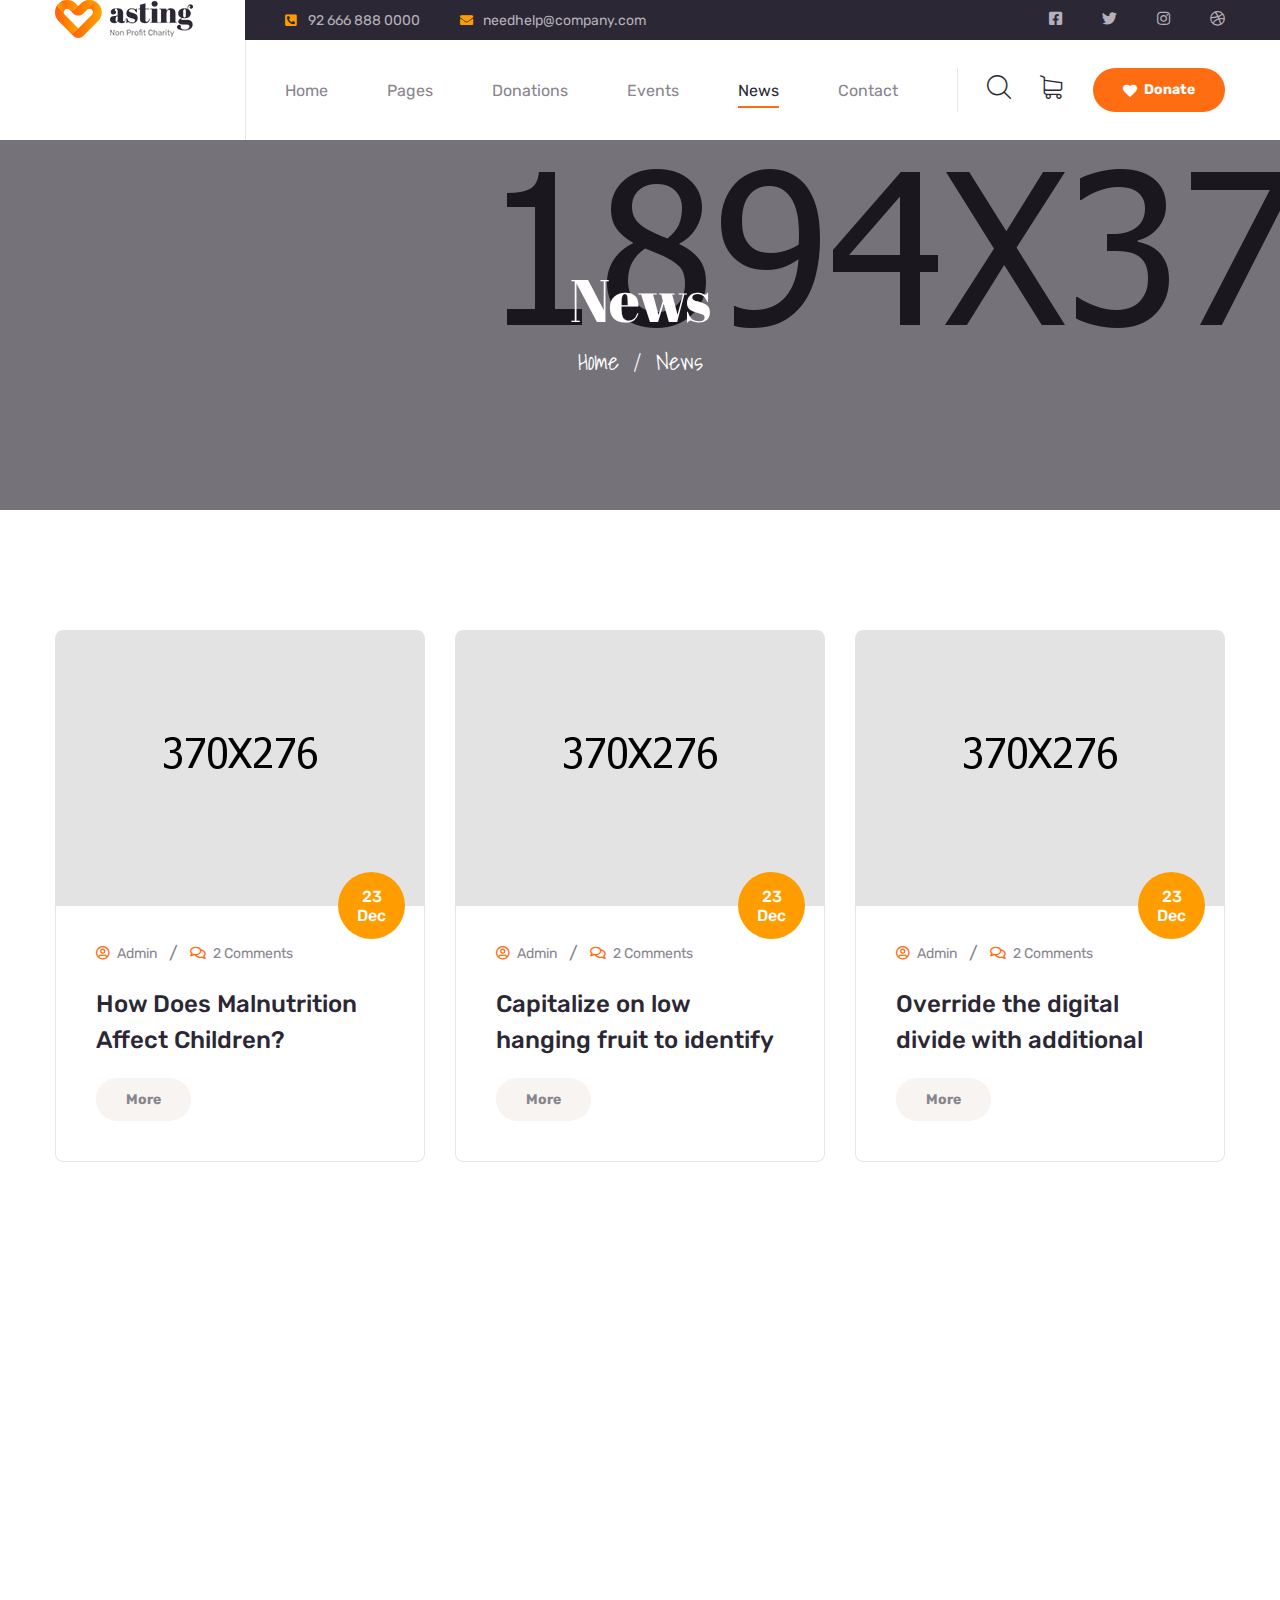
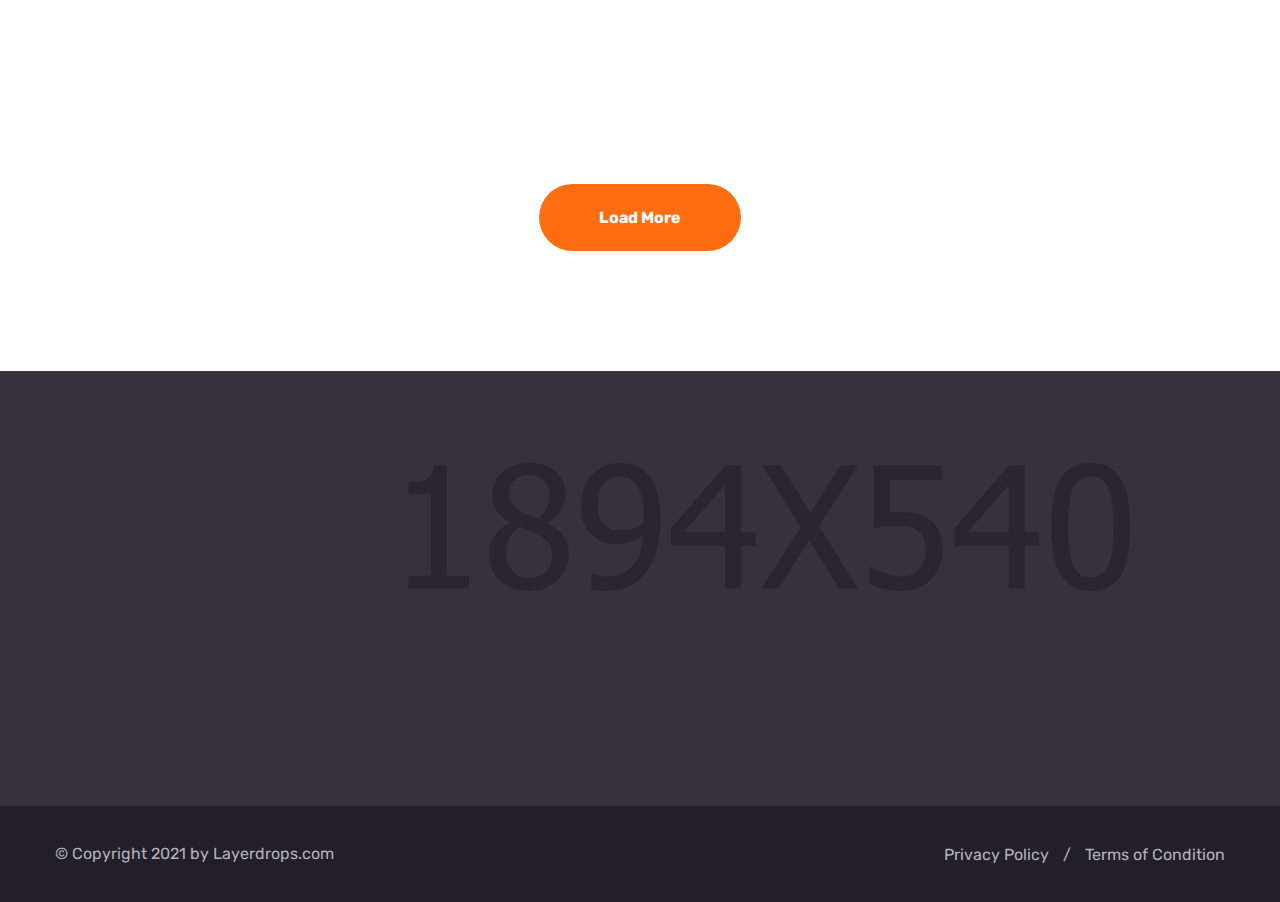
<file: asting/files/news.html>
<!DOCTYPE html>
<html lang="en">

<head>
    <meta charset="UTF-8">
    <meta name="viewport" content="width=device-width, initial-scale=1.0">
    <meta http-equiv="X-UA-Compatible" content="ie=edge">
    <title> News || Asting || Asting Form HTML Template</title>
    <link rel="apple-touch-icon" sizes="180x180" href="assets/images/favicons/apple-touch-icon.png">
    <link rel="icon" type="image/png" sizes="32x32" href="assets/images/favicons/favicon-32x32.png">
    <link rel="icon" type="image/png" sizes="16x16" href="assets/images/favicons/favicon-16x16.png">
    <link rel="manifest" href="assets/images/favicons/site.webmanifest">

    <!-- Fonts-->
    <link rel="preconnect" href="https://fonts.gstatic.com">
    <link href="https://fonts.googleapis.com/css2?family=Abril+Fatface&display=swap" rel="stylesheet">

    <link rel="preconnect" href="https://fonts.gstatic.com">
    <link href="https://fonts.googleapis.com/css2?family=Shadows+Into+Light&display=swap" rel="stylesheet">

    <link rel="preconnect" href="https://fonts.gstatic.com">
    <link
        href="https://fonts.googleapis.com/css2?family=Rubik:ital,wght@0,300;0,400;0,500;0,600;0,700;0,800;0,900;1,300;1,400;1,500;1,600;1,700;1,800;1,900&display=swap"
        rel="stylesheet">



    <!-- Css-->
    <link rel="stylesheet" href="assets/css/animate.min.css">
    <link rel="stylesheet" href="assets/css/bootstrap.min.css">
    <link rel="stylesheet" href="assets/css/owl.carousel.min.css">
    <link rel="stylesheet" href="assets/css/owl.theme.default.min.css">
    <link rel="stylesheet" href="assets/css/magnific-popup.css">
    <link rel="stylesheet" href="assets/css/fontawesome-all.min.css">
    <link rel="stylesheet" href="assets/css/swiper.min.css">
    <link rel="stylesheet" href="assets/css/bootstrap-select.min.css">
    <link rel="stylesheet" href="assets/css/jarallax.css">

    <link rel="stylesheet" href="assets/css/jquery.mCustomScrollbar.min.css">
    <link rel="stylesheet" href="assets/css/bootstrap-datepicker.min.css">
    <link rel="stylesheet" href="assets/css/vegas.min.css">
    <link rel="stylesheet" href="assets/css/nouislider.min.css">
    <link rel="stylesheet" href="assets/css/nouislider.pips.css">
    <link rel="stylesheet" href="assets/css/asting.css">
    <!-- Template styles -->
    <link rel="stylesheet" href="assets/css/style.css">
    <link rel="stylesheet" href="assets/css/responsive.css">

</head>

<body>

    <div class="preloader">
        <img src="assets/images/loader.png" class="preloader__image" alt="">
    </div><!-- /.preloader -->

    <div class="page-wrapper">

        <div class="site-header__header-one-wrap clearfix">
            <div class="container">

                <div class="site-header__logo-box float-left">
                    <div class="site-header__logo">
                        <a href="index.html"><img src="assets/images/resources/logo.png" alt=""></a>
                    </div>
                </div>

                <header class="main-nav__header-one">
                    <div class="main-nav__header-one__top clearfix">
                        <div class="main-nav__header-one__top-left">
                            <ul class="list-unstyled">
                                <li>
                                    <div class="icon">
                                        <i class="fas fa-phone-square-alt"></i>
                                    </div>
                                    <div class="text">
                                        <p><a href="tel:92-666-888-0000">92 666 888 0000</a></p>
                                    </div>
                                </li>
                                <li>
                                    <div class="icon">
                                        <i class="fas fa-envelope"></i>
                                    </div>
                                    <div class="text">
                                        <p><a href="mailto:needhelp@company.com">needhelp@company.com</a></p>
                                    </div>
                                </li>
                            </ul>
                        </div>
                        <div class="main-nav__header-one__top-right">
                            <div class="main-nav__header-one__top-social">
                                <a href="#"><i class="fab fa-facebook-square"></i></a>
                                <a href="#"><i class="fab fa-twitter"></i></a>
                                <a href="#"><i class="fab fa-instagram"></i></a>
                                <a href="#"><i class="fab fa-dribbble"></i></a>
                            </div>
                        </div>
                    </div>
                    <nav class="header-navigation stricky">
                        <div class="container clearfix">
                            <!-- Brand and toggle get grouped for better mobile display -->
                            <div class="main-nav__left main-nav__left-one float-left">
                                <a href="#" class="side-menu__toggler">
                                    <i class="fa fa-bars"></i>
                                </a>
                                <div class="main-nav__main-navigation clearfix">
                                    <ul class=" main-nav__navigation-box float-left">
                                        <li class="dropdown">
                                            <a href="index.html">Home</a>
                                            <ul>
                                                <li><a href="index.html">Home 01</a></li>
                                                <li><a href="index2.html">Home 02</a></li>
                                                <li><a href="index3.html">Home 03</a></li>
                                                <li class="dropdown"><a href="#">Header Versions</a>
                                                    <ul>
                                                        <li><a href="index.html">Header 01</a></li>
                                                        <li><a href="index2.html">Header 02</a></li>
                                                        <li><a href="index3.html">Header 03</a></li>
                                                    </ul><!-- /.sub-menu -->
                                                </li>
                                            </ul><!-- /.sub-menu -->
                                        </li>
                                        <li class="dropdown">
                                            <a href="#">Pages</a>
                                            <ul>
                                                <li><a href="about.html">About</a></li>
                                                <li><a href="volunteer.html">Volunteers</a></li>
                                                <li><a href="become-volunteer.html">Become a Volunteer</a></li>
                                            </ul><!-- /.sub-menu -->
                                        </li>
                                        <li class="dropdown">
                                            <a href="#">Donations</a>
                                            <ul>
                                                <li><a href="campaigns.html">Campaigns</a></li>
                                                <li><a href="campaign-details.html">Campaigns Details</a></li>
                                            </ul><!-- /.sub-menu -->
                                        </li>
                                        <li class="dropdown">
                                            <a href="#">Events</a>
                                            <ul>
                                                <li><a href="event.html">Events</a></li>
                                                <li><a href="event-details.html">Events Details</a></li>
                                            </ul><!-- /.sub-menu -->
                                        </li>
                                        <li class="dropdown current">
                                            <a href="#">News</a>
                                            <ul>
                                                <li><a href="news.html">News</a></li>
                                                <li><a href="news-details.html">News Detail</a></li>
                                            </ul><!-- /.sub-menu -->
                                        </li>
                                        <li>
                                            <a href="contact.html">Contact</a>
                                        </li>
                                    </ul>
                                </div><!-- /.navbar-collapse -->
                            </div>
                            <div class="main-nav__right main-nav__right-one float-right">
                                <div class="main-nav__right__btn-one">
                                    <a href="campaigns.html"><i class="fas fa-heart"></i>Donate</a>
                                </div>
                                <div class="main-nav__right__icon-cart-box">
                                    <a href="#">
                                        <span class="icon-shopping-cart"></span>
                                    </a>
                                </div>
                                <div class="main-nav__right__icon-search-box">
                                    <a href="#" class="main-nav__search search-popup__toggler">
                                        <i class="icon-magnifying-glass"></i>
                                    </a>
                                </div>
                            </div>
                        </div>
                    </nav>
                </header>
            </div>
        </div>

        <!--Page Header Start-->
        <section class="page-header" style="background-image: url(assets/images/backgrounds/page-header-bg.jpg);">
            <div class="container">
                <div class="page-header__inner">
                    <h2>News</h2>
                    <ul class="thm-breadcrumb list-unstyled">
                        <li><a href="index.html">Home</a></li>
                        <li><span>/</span></li>
                        <li>News</li>
                    </ul>
                </div>
            </div>
        </section>
        <!--Page Header End-->

        <!--News Page Start-->
        <section class="news-page">
            <div class="container">
                <div class="row">
                    <div class="col-xl-4 col-lg-4 col-md-6 wow fadeInUp" data-wow-delay="100ms">
                        <!--News One Single-->
                        <div class="news-one__single">
                            <div class="news-one__img">
                                <div class="news-one__img-box">
                                    <img src="assets/images/blog/news-page-img-1.jpg" alt="">
                                    <a href="news-details.html"></a>
                                </div>
                                <div class="news-one__date-box">
                                    <p>23 <br> Dec</p>
                                </div>
                            </div>
                            <div class="news-one__content">
                                <ul class="list-unstyled news-one__meta">
                                    <li><a href="#"><i class="far fa-user-circle"></i> Admin</a></li>
                                    <li><span>/</span></li>
                                    <li><a href="#"><i class="far fa-comments"></i> 2 Comments</a>
                                    </li>
                                </ul>
                                <div class="news-one__title">
                                    <h3><a href="news-details.html">How Does Malnutrition Affect Children?</a></h3>
                                </div>
                                <a href="news-details.html" class="thm-btn news-one__btn">More</a>
                            </div>
                        </div>
                    </div>
                    <div class="col-xl-4 col-lg-4 col-md-6 wow fadeInUp" data-wow-delay="200ms">
                        <!--News One Single-->
                        <div class="news-one__single">
                            <div class="news-one__img">
                                <div class="news-one__img-box">
                                    <img src="assets/images/blog/news-page-img-2.jpg" alt="">
                                    <a href="news-details.html"></a>
                                </div>
                                <div class="news-one__date-box">
                                    <p>23 <br> Dec</p>
                                </div>
                            </div>
                            <div class="news-one__content">
                                <ul class="list-unstyled news-one__meta">
                                    <li><a href="#"><i class="far fa-user-circle"></i> Admin</a></li>
                                    <li><span>/</span></li>
                                    <li><a href="#"><i class="far fa-comments"></i> 2 Comments</a>
                                    </li>
                                </ul>
                                <div class="news-one__title">
                                    <h3><a href="news-details.html">Capitalize on low hanging fruit to identify</a></h3>
                                </div>
                                <a href="news-details.html" class="thm-btn news-one__btn">More</a>
                            </div>
                        </div>
                    </div>
                    <div class="col-xl-4 col-lg-4 col-md-6 wow fadeInUp" data-wow-delay="300ms">
                        <!--News One Single-->
                        <div class="news-one__single">
                            <div class="news-one__img">
                                <div class="news-one__img-box">
                                    <img src="assets/images/blog/news-page-img-3.jpg" alt="">
                                    <a href="news-details.html"></a>
                                </div>
                                <div class="news-one__date-box">
                                    <p>23 <br> Dec</p>
                                </div>
                            </div>
                            <div class="news-one__content">
                                <ul class="list-unstyled news-one__meta">
                                    <li><a href="#"><i class="far fa-user-circle"></i> Admin</a></li>
                                    <li><span>/</span></li>
                                    <li><a href="#"><i class="far fa-comments"></i> 2 Comments</a>
                                    </li>
                                </ul>
                                <div class="news-one__title">
                                    <h3><a href="news-details.html">Override the digital divide with additional</a></h3>
                                </div>
                                <a href="news-details.html" class="thm-btn news-one__btn">More</a>
                            </div>
                        </div>
                    </div>
                    <div class="col-xl-4 col-lg-4 col-md-6 wow fadeInUp" data-wow-delay="400ms">
                        <!--News One Single-->
                        <div class="news-one__single">
                            <div class="news-one__img">
                                <div class="news-one__img-box">
                                    <img src="assets/images/blog/news-page-img-4.jpg" alt="">
                                    <a href="news-details.html"></a>
                                </div>
                                <div class="news-one__date-box">
                                    <p>23 <br> Dec</p>
                                </div>
                            </div>
                            <div class="news-one__content">
                                <ul class="list-unstyled news-one__meta">
                                    <li><a href="#"><i class="far fa-user-circle"></i> Admin</a></li>
                                    <li><span>/</span></li>
                                    <li><a href="#"><i class="far fa-comments"></i> 2 Comments</a>
                                    </li>
                                </ul>
                                <div class="news-one__title">
                                    <h3><a href="news-details.html">Nanotechnology immersion along the</a></h3>
                                </div>
                                <a href="news-details.html" class="thm-btn news-one__btn">More</a>
                            </div>
                        </div>
                    </div>
                    <div class="col-xl-4 col-lg-4 col-md-6 wow fadeInUp" data-wow-delay="500ms">
                        <!--News One Single-->
                        <div class="news-one__single">
                            <div class="news-one__img">
                                <div class="news-one__img-box">
                                    <img src="assets/images/blog/news-page-img-5.jpg" alt="">
                                    <a href="news-details.html"></a>
                                </div>
                                <div class="news-one__date-box">
                                    <p>23 <br> Dec</p>
                                </div>
                            </div>
                            <div class="news-one__content">
                                <ul class="list-unstyled news-one__meta">
                                    <li><a href="#"><i class="far fa-user-circle"></i> Admin</a></li>
                                    <li><span>/</span></li>
                                    <li><a href="#"><i class="far fa-comments"></i> 2 Comments</a>
                                    </li>
                                </ul>
                                <div class="news-one__title">
                                    <h3><a href="news-details.html">User generated content in real will have
                                            multiple</a></h3>
                                </div>
                                <a href="news-details.html" class="thm-btn news-one__btn">More</a>
                            </div>
                        </div>
                    </div>
                    <div class="col-xl-4 col-lg-4 col-md-6 wow fadeInUp" data-wow-delay="600ms">
                        <!--News One Single-->
                        <div class="news-one__single">
                            <div class="news-one__img">
                                <div class="news-one__img-box">
                                    <img src="assets/images/blog/news-page-img-6.jpg" alt="">
                                    <a href="news-details.html"></a>
                                </div>
                                <div class="news-one__date-box">
                                    <p>23 <br> Dec</p>
                                </div>
                            </div>
                            <div class="news-one__content">
                                <ul class="list-unstyled news-one__meta">
                                    <li><a href="#"><i class="far fa-user-circle"></i> Admin</a></li>
                                    <li><span>/</span></li>
                                    <li><a href="#"><i class="far fa-comments"></i> 2 Comments</a>
                                    </li>
                                </ul>
                                <div class="news-one__title">
                                    <h3><a href="news-details.html"> Iterative approaches to corporate strategy</a></h3>
                                </div>
                                <a href="news-details.html" class="thm-btn news-one__btn">More</a>
                            </div>
                        </div>
                    </div>
                </div>
                <div class="text-center more-post__btn">
                    <a href="#" class="thm-btn">Load More</a>
                </div><!-- /.text-center -->
            </div>
        </section>
        <!--News Page End-->

        <!--Site Footer One Start-->
        <footer class="site-footer" style="background-image: url(assets/images/backgrounds/site_footer_bg.jpg)">
            <div class="container">
                <div class="site-footer__one-top">
                    <div class="row">
                        <div class="col-xl-3 col-lg-6 col-md-6 wow fadeInUp" data-wow-delay="100ms">
                            <div class="footer-widget__column footer-widget__about">
                                <div class="footer-widget__logo">
                                    <a href="index.html"><img src="assets/images/resources/footer-logo.png" alt=""></a>
                                </div>
                                <p class="footer-widget__text">Lorem ipsum dolor sit ame consect etur pisicing elit sed
                                    do eiusmod tempor incididunt ut labore.</p>
                                <div class="site-footer__social">
                                    <a href="#"><i class="fab fa-twitter"></i></a>
                                    <a href="#" class="clr-fb"><i class="fab fa-facebook-square"></i></a>
                                    <a href="#" class="clr-dri"><i class="fab fa-dribbble"></i></a>
                                    <a href="#" class="clr-ins"><i class="fab fa-instagram"></i></a>
                                </div>
                            </div>
                        </div>
                        <div class="col-xl-3 col-lg-6 col-md-6 wow fadeInUp" data-wow-delay="200ms">
                            <div class="footer-widget__column footer-widget__explore clearfix">
                                <h3 class="footer-widget__title">Explore</h3>
                                <ul class="footer-widget__explore-list list-unstyled">
                                    <li><a href="#">Donate</a></li>
                                    <li><a href="#">Campaigns</a></li>
                                    <li><a href="#">Fundraise</a></li>
                                    <li><a href="#">Volunteers</a></li>
                                    <li><a href="#">Sponsors</a></li>
                                </ul>
                                <ul class="footer-widget__explore-list footer-widget__explore-list-two list-unstyled">
                                    <li><a href="#">Fundraising</a></li>
                                    <li><a href="#">Contact</a></li>
                                    <li><a href="#">Help</a></li>
                                    <li><a href="#">Faqs</a></li>
                                </ul>
                            </div>
                        </div>
                        <div class="col-xl-3 col-lg-6 col-md-6 wow fadeInUp" data-wow-delay="300ms">
                            <div class="footer-widget__column footer-widget__contact">
                                <h3 class="footer-widget__title">Contact</h3>
                                <ul class="list-unstyled footer-widget__contact-list">
                                    <li>
                                        <div class="icon">
                                            <i class="fas fa-phone-square-alt"></i>
                                        </div>
                                        <div class="text">
                                            <p><a href="tel:666-888-0000">666 888 0000</a></p>
                                        </div>
                                    </li>
                                    <li>
                                        <div class="icon">
                                            <i class="fas fa-envelope"></i>
                                        </div>
                                        <div class="text">
                                            <p><a href="mailto:needhelp@company.com">needhelp@company.com</a></p>
                                        </div>
                                    </li>
                                    <li>
                                        <div class="icon">
                                            <i class="fas fa-map-marker-alt"></i>
                                        </div>
                                        <div class="text">
                                            <p>666 road, broklyn street new york 600</p>
                                        </div>
                                    </li>
                                </ul>
                            </div>
                        </div>
                        <div class="col-xl-3 col-lg-6 col-md-6 wow fadeInUp" data-wow-delay="400ms">
                            <div class="footer-widget__column footer-widget__support">
                                <h3 class="footer-widget__title">Support</h3>
                                <p class="footer-widget__support-text">Lorem ipsum dolor sit ame consect etur pisicing
                                    elit sed do eiusmod tempor incididunt ut labore.</p>
                                <div class="footer-widget__support-btn">
                                    <a href="campaigns.html"><i class="fas fa-heart"></i>Donate</a>
                                </div>
                            </div>
                        </div>
                    </div>
                </div>
            </div>
        </footer>
        <!--Site Footer One End-->

        <!--Site Footer Bottom Start-->
        <div class="site-footer-bottom">
            <div class="container">
                <div class="row">
                    <div class="col-xl-12">
                        <div class="site-footer-bottom__inner">
                            <div class="site-footer-bottom__left">
                                <p>© Copyright 2021 by <a href="#">Layerdrops.com</a></p>
                            </div>
                            <ul class="site-footer-bottom__menu list-unstyled">
                                <li><a href="#">Privacy Policy</a></li>
                                <li><span>/</span></li>
                                <li><a href="#">Terms of Condition</a></li>
                            </ul>
                        </div>
                    </div>
                </div>
            </div>
        </div>
        <!--Site Footer Bottom End-->















    </div><!-- /.page-wrapper -->

    <a href="#" data-target="html" class="scroll-to-target scroll-to-top"><i class="fa fa-angle-up"></i></a>




    <div class="mobile-nav__wrapper">
        <div class="mobile-nav__overlay side-menu__toggler mobile-nav__toggler"></div>
        <div class="mobile-nav__content">
            <span class="mobile-nav__close side-menu__toggler mobile-nav__toggler">
                <i class="fa fa-times"></i>
            </span>
            <div class="logo-box">
                <a href="index.html" aria-label="logo image">
                    <img src="assets/images/resources/logo-2.png" alt="" />
                </a>
            </div>
            <!-- /.logo-box -->
            <div class="mobile-nav__container clearfix"></div>
            <!-- /.mobile-nav__container -->
            <ul class="mobile-nav__contact list-unstyled">
                <li>
                    <i class="fas fa-envelope"></i>
                    <a href="mailto:needhelp@asting.com">needhelp@asting.com</a>
                </li>
                <li>
                    <i class="fas fa-phone-square-alt"></i>
                    <a href="tel:666-888-0000">666 888 0000</a>
                </li>
            </ul><!-- /.mobile-nav__contact -->
            <div class="mobile-nav__top">
                <div class="mobile-nav__social">
                    <a href="#" aria-label="twitter"><i class="fab fa-twitter"></i></a>
                    <a href="#" aria-label="facebook"><i class="fab fa-facebook-square"></i></a>
                    <a href="#" aria-label="pinterest"><i class="fab fa-pinterest-p"></i></a>
                    <a href="#" aria-label="instagram"><i class="fab fa-instagram"></i></a>
                </div><!-- /.mobile-nav__social -->
            </div><!-- /.mobile-nav__top -->
        </div>
    </div>



    <div class="search-popup">
        <div class="search-popup__overlay custom-cursor__overlay">
            <div class="cursor"></div>
            <div class="cursor-follower"></div>
        </div><!-- /.search-popup__overlay -->
        <div class="search-popup__inner">
            <form action="#" class="search-popup__form">
                <input type="text" name="search" placeholder="Type here to Search....">
                <button type="submit"><i class="fa fa-search"></i></button>
            </form>
        </div>
    </div>



    <script src="assets/js/jquery.min.js"></script>
    <script src="assets/js/bootstrap.bundle.min.js"></script>
    <script src="assets/js/owl.carousel.min.js"></script>
    <script src="assets/js/waypoints.min.js"></script>
    <script src="assets/js/jquery.counterup.min.js"></script>
    <script src="assets/js/TweenMax.min.js"></script>
    <script src="assets/js/wow.js"></script>
    <script src="assets/js/jquery.magnific-popup.min.js"></script>
    <script src="assets/js/jquery.ajaxchimp.min.js"></script>
    <script src="assets/js/swiper.min.js"></script>
    <script src="assets/js/typed-2.0.11.js"></script>
    <script src="assets/js/vegas.min.js"></script>
    <script src="assets/js/jquery.validate.min.js"></script>
    <script src="assets/js/bootstrap-select.min.js"></script>
    <script src="assets/js/countdown.min.js"></script>
    <script src="assets/js/jquery.mCustomScrollbar.concat.min.js"></script>
    <script src="assets/js/bootstrap-datepicker.min.js"></script>
    <script src="assets/js/nouislider.min.js"></script>
    <script src="assets/js/isotope.js"></script>
    <script src="assets/js/appear.js"></script>
    <script src="assets/js/jarallax.js"></script>


    <!-- template scripts -->
    <script src="assets/js/theme.js"></script>


</body>

</html>
</file>
<file: asting/files/assets/css/jarallax.css>
.jarallax {
    position: relative;
    z-index: 0;
}
.jarallax > .jarallax-img {
    position: absolute;
    object-fit: cover;
    /* support for plugin https://github.com/bfred-it/object-fit-images */
    font-family: 'object-fit: cover;';
    top: 0;
    left: 0;
    width: 100%;
    height: 100%;
    z-index: -1;
}
</file>
<file: asting/files/assets/css/nouislider.pips.css>
/* Base;
 *
 */
.noUi-pips,
.noUi-pips * {
-moz-box-sizing: border-box;
	box-sizing: border-box;
}
.noUi-pips {
	position: absolute;
	font: 400 12px Arial;
	color: #999;
}

/* Values;
 *
 */
.noUi-value {
	width: 40px;
	position: absolute;
	text-align: center;
}
.noUi-value-sub {
	color: #ccc;
	font-size: 10px;
}

/* Markings;
 *
 */
.noUi-marker {
	position: absolute;
	background: #CCC;
}
.noUi-marker-sub {
	background: #AAA;
}
.noUi-marker-large {
	background: #AAA;
}

/* Horizontal layout;
 *
 */
.noUi-pips-horizontal {
	padding: 10px 0;
	height: 50px;
	top: 100%;
	left: 0;
	width: 100%;
}
.noUi-value-horizontal {
	margin-left: -20px;
	padding-top: 20px;
}
.noUi-value-horizontal.noUi-value-sub {
	padding-top: 15px;
}

.noUi-marker-horizontal.noUi-marker {
	margin-left: -1px;
	width: 2px;
	height: 5px;
}
.noUi-marker-horizontal.noUi-marker-sub {
	height: 10px;
}
.noUi-marker-horizontal.noUi-marker-large {
	height: 15px;
}

/* Vertical layout;
 *
 */
.noUi-pips-vertical {
	padding: 0 10px;
	height: 100%;
	top: 0;
	left: 100%;
}
.noUi-value-vertical {
	width: 15px;
	margin-left: 20px;
	margin-top: -5px;
}

.noUi-marker-vertical.noUi-marker {
	width: 5px;
	height: 2px;
	margin-top: -1px;
}
.noUi-marker-vertical.noUi-marker-sub {
	width: 10px;
}
.noUi-marker-vertical.noUi-marker-large {
	width: 15px;
}
</file>
<file: asting/files/assets/css/asting.css>
@font-face {
  font-family: 'icomoon';
  src:  url('../fonts/icomoon.eot?esr9ov');
  src:  url('../fonts/icomoon.eot?esr9ov#iefix') format('embedded-opentype'),
    url('../fonts/icomoon.ttf?esr9ov') format('truetype'),
    url('../fonts/icomoon.woff?esr9ov') format('woff'),
    url('../fonts/icomoon.svg?esr9ov#icomoon') format('svg');
  font-weight: normal;
  font-style: normal;
  font-display: block;
}

[class^="icon-"], [class*=" icon-"] {
  /* use !important to prevent issues with browser extensions that change fonts */
  font-family: 'icomoon' !important;
  speak: never;
  font-style: normal;
  font-weight: normal;
  font-variant: normal;
  text-transform: none;
  line-height: 1;

  /* Better Font Rendering =========== */
  -webkit-font-smoothing: antialiased;
  -moz-osx-font-smoothing: grayscale;
}

.icon-magnifying-glass:before {
  content: "\e900";
}
.icon-shopping-cart:before {
  content: "\e901";
}
.icon-right-arrow:before {
  content: "\e902";
}
.icon-heart:before {
  content: "\e903";
}
.icon-wallet-filled-money-tool:before {
  content: "\e904";
}
.icon-charity:before {
  content: "\e905";
}
.icon-confirmation:before {
  content: "\e906";
}
.icon-donation:before {
  content: "\e907";
}
.icon-salad:before {
  content: "\e908";
}
.icon-water:before {
  content: "\e909";
}
.icon-charity-1:before {
  content: "\e90a";
}
.icon-helping-hand:before {
  content: "\e90b";
}
.icon-news:before {
  content: "\e90c";
}
.icon-graduated:before {
  content: "\e90d";
}
.icon-vegetable:before {
  content: "\e90e";
}
.icon-water-1:before {
  content: "\e90f";
}
.icon-stethoscope:before {
  content: "\e910";
}
.icon-campaign:before {
  content: "\e911";
}
.icon-budget:before {
  content: "\e912";
}
.icon-social-campaign:before {
  content: "\e913";
}
.icon-help:before {
  content: "\e914";
}
.icon-support:before {
  content: "\e915";
}
</file>
<file: asting/files/assets/css/style.css>
/*--------------------------------------------------------------
>>> TABLE OF CONTENTS:
----------------------------------------------------------------
# Common
# Topbar
# Main Menu
# Footer
# Search Popup
# Sidemenu
# Banner
# Blog
	## Blog Details
	## Comments
# Page Header
# Contact
	## Contact Info
# Sidebar
# Mailchimp
# Brand
# Team
# Call To Action
# Gallery
# Error 404
# Video
# Testimonials
# FAQ
# Tour
	## Tour Sidebar
# Destinations
# Features
# Funfact
# Tour Search
--------------------------------------------------------------*/

/*--------------------------------------------------------------
# Common
--------------------------------------------------------------*/

/*

font-family: 'Abril Fatface', cursive;
font-family: 'Shadows Into Light', cursive;
font-family: 'Rubik', sans-serif;


*/

:root {
    --thm-font: 'Rubik', sans-serif;
    --thm-font-shadows: 'Shadows Into Light', cursive;
    --thm-font-abril: 'Abril Fatface', cursive;
    --thm-base: #ff9d00;
    --thm-base-rgb: 257, 155, 0;
    --thm-primary: #ff6d12;
    --thm-primary-rgb: 255, 109, 18;
    --thm-black: #2c2734;
    --thm-black-rgb: 44, 39, 52;
    --thm-gray: #88858e;
    --thm-border-radius: 8px;
}

body {
    font-family: var(--thm-font);
    color: var(--thm-gray);
    font-size: 18px;
    line-height: 34px;
    font-weight: 400;
}

button:focus {
    outline: none;
}

a:active,
a:hover,
a:focus,
a:visited {
    text-decoration: none;
}

h1,
h2,
h3,
h4,
h5,
h6 {
    margin: 0;
    color: var(--thm-black);
    font-family: var(--thm-font-abril);
    font-weight: 400;
}

ul,
li {
    margin: 0;
    padding: 0;
}

.page-wrapper {
    position: relative;
    margin: 0 auto;
    width: 100%;
    min-width: 300px;
    overflow: hidden;
}

@media (min-width: 1200px) {
    .container {
        max-width: 1200px;
    }
}

.auto-container {
    position: static;
    max-width: 1200px;
    padding: 0px 15px;
    margin: 0 auto;
}

.block-title {
    margin-bottom: 60px;
    margin-top: -11px;
}

.block-title h4 {
    position: relative;
    font-size: 30px;
    color: var(--thm-primary);
    line-height: 40px;
    display: inline-block;
    font-family: var(--thm-font-shadows);
}

.block-title h2 {
    font-size: 50px;
    line-height: 60px;
}



.thm-btn {
    display: inline-block;
    vertical-align: middle;
    border: none;
    outline: none;
    background-color: var(--thm-primary);
    font-size: 16px;
    color: #ffffff;
    font-weight: 700;
    padding: 16.5px 60px;
    border-radius: 33.5px;
    -webkit-transition: all 0.4s ease;
    transition: all 0.4s ease;
}

.thm-btn:hover {
    background-color: var(--thm-black);
    color: #ffffff;
}

.bootstrap-select .btn-light:not(:disabled):not(.disabled).active,
.bootstrap-select .btn-light:not(:disabled):not(.disabled):active,
.bootstrap-select .show>.btn-light.dropdown-toggle {
    box-shadow: none !important;
    outline: none !important;
}

.bootstrap-select>.dropdown-toggle {
    box-shadow: none !important;
}

.bootstrap-select .dropdown-toggle:focus,
.bootstrap-select>select.mobile-device:focus+.dropdown-toggle {
    outline: none !important;
}

.bootstrap-select .dropdown-menu {
    padding-top: 0;
    padding-bottom: 0;
    margin-top: 0;
    z-index: 991;
    border-radius: 0;
}

.bootstrap-select .dropdown-menu>li+li>a {
    border-top: 1px solid var(--thm-gray);
}

.bootstrap-select .dropdown-menu>li.selected>a {
    background: var(--thm-primary);
    color: #fff;
}

.bootstrap-select .dropdown-menu>li>a {
    font-size: 16px;
    font-weight: 500;
    padding: 4px 20px;
    color: #ffffff;
    background: var(--thm-black);
    -webkit-transition: all 0.4s ease;
    transition: all 0.4s ease;
}

.bootstrap-select .dropdown-menu>li>a:hover {
    background: var(--thm-primary);
    color: #fff;
    cursor: pointer;
}

/* datepicker */

.datepicker.dropdown-menu {
    min-width: 17rem;
}

.datepicker table {
    width: 100%;
}

.post-pagination {
    display: -webkit-box;
    display: flex;
    -webkit-box-pack: center;
    justify-content: center;
    -webkit-box-align: center;
    align-items: center;
    flex-wrap: wrap;
}

.post-pagination a {
    border-radius: 50%;
    background-color: var(--thm-gray);
    color: #9ca3a9;
    font-size: 18px;
    font-weight: 600;
    text-align: center;
    padding: 0;
    display: -webkit-box;
    display: flex;
    -webkit-box-align: center;
    align-items: center;
    -webkit-box-pack: center;
    justify-content: center;
    width: 57px;
    height: 57px;
    -webkit-transition: all 0.4s ease;
    transition: all 0.4s ease;
}

.post-pagination a:hover {
    background-color: var(--thm-primary);
    color: #fff;
}

.post-pagination a.active {
    background-color: var(--thm-base);
    color: #fff;
    cursor: auto;
}

.post-pagination a+a {
    margin-left: 15px;
}

/* owl dots style */

.thm__owl-carousel .owl-dots {
    margin-top: 20px;
}

.thm__owl-carousel .owl-dots .owl-dot {
    outline: none;
}

.thm__owl-carousel .owl-dots .owl-dot span {
    margin: 0 2.5px;
    padding: 0;
    width: 14px;
    height: 14px;
    background-color: var(--thm-gray);
    border-radius: 50%;
    -webkit-transition: all 500ms ease;
    transition: all 500ms ease;
}

.thm__owl-carousel .owl-dots .owl-dot:hover span,
.thm__owl-carousel .owl-dots .owl-dot.active span {
    background-color: var(--thm-primary);
}

.thm__owl-carousel.light-dots .owl-dots .owl-dot span {
    background-color: #fff;
}

.thm__owl-carousel.light-dots .owl-dots .owl-dot:hover span,
.thm__owl-carousel.light-dots .owl-dots .owl-dot.active span {
    background-color: var(--thm-primary);
}

.preloader {
    position: fixed;
    background-color: #fff;
    background-position: center center;
    background-repeat: no-repeat;
    top: 0;
    left: 0;
    right: 0;
    bottom: 0;
    z-index: 999999;
    display: -webkit-box;
    display: flex;
    -webkit-box-pack: center;
    justify-content: center;
    -webkit-box-align: center;
    align-items: center;
    text-align: center;
}

.preloader__image {
    -webkit-animation-fill-mode: both;
    animation-fill-mode: both;
    -webkit-animation-name: flipInY;
    animation-name: flipInY;
    -webkit-animation-duration: 2s;
    animation-duration: 2s;
    -webkit-animation-iteration-count: infinite;
    animation-iteration-count: infinite;
}

.scroll-to-top {
    display: inline-block;
    width: 45px;
    height: 45px;
    background: var(--thm-primary);
    position: fixed;
    bottom: 40px;
    right: 40px;
    z-index: 99;
    text-align: center;
    -webkit-transition: all 0.4s ease;
    transition: all 0.4s ease;
    display: none;
    border-radius: 50%;
    transition: all 0.4s ease;
}

.scroll-to-top i {
    color: #ffffff;
    font-size: 18px;
    line-height: 45px;
}

.scroll-to-top:hover {
    background: var(--thm-black);
}

.scroll-to-top:hover i {
    color: #fff;
}

/* Cursor Style */
.cursor {
    position: absolute;
    background-color: #fff;
    width: 6px;
    height: 6px;
    border-radius: 100%;
    z-index: 1;
    -webkit-transition: 0.2s cubic-bezier(0.75, -0.27, 0.3, 1.33) opacity,
        0.3s cubic-bezier(0.75, -1.27, 0.3, 2.33) -webkit-transform;
    transition: 0.2s cubic-bezier(0.75, -0.27, 0.3, 1.33) opacity,
        0.3s cubic-bezier(0.75, -1.27, 0.3, 2.33) -webkit-transform;
    transition: 0.3s cubic-bezier(0.75, -1.27, 0.3, 2.33) transform,
        0.2s cubic-bezier(0.75, -0.27, 0.3, 1.33) opacity;
    transition: 0.3s cubic-bezier(0.75, -1.27, 0.3, 2.33) transform,
        0.2s cubic-bezier(0.75, -0.27, 0.3, 1.33) opacity,
        0.3s cubic-bezier(0.75, -1.27, 0.3, 2.33) -webkit-transform;
    -webkit-user-select: none;
    -moz-user-select: none;
    -ms-user-select: none;
    user-select: none;
    pointer-events: none;
    z-index: 10000;
    -webkit-transform: scale(1);
    transform: scale(1);
    visibility: hidden;
}

.cursor {
    visibility: visible;
}

.cursor.active {
    opacity: 0.5;
    -webkit-transform: scale(0);
    transform: scale(0);
}

.cursor.hovered {
    opacity: 0.08;
}

.cursor-follower {
    position: absolute;
    background-color: RGBA(255, 255, 255, 0.3);
    width: 50px;
    height: 50px;
    border-radius: 100%;
    z-index: 1;
    -webkit-transition: 0.2s cubic-bezier(0.75, -0.27, 0.3, 1.33) opacity,
        0.6s cubic-bezier(0.75, -1.27, 0.3, 2.33) -webkit-transform;
    transition: 0.2s cubic-bezier(0.75, -0.27, 0.3, 1.33) opacity,
        0.6s cubic-bezier(0.75, -1.27, 0.3, 2.33) -webkit-transform;
    transition: 0.6s cubic-bezier(0.75, -1.27, 0.3, 2.33) transform,
        0.2s cubic-bezier(0.75, -0.27, 0.3, 1.33) opacity;
    transition: 0.6s cubic-bezier(0.75, -1.27, 0.3, 2.33) transform,
        0.2s cubic-bezier(0.75, -0.27, 0.3, 1.33) opacity,
        0.6s cubic-bezier(0.75, -1.27, 0.3, 2.33) -webkit-transform;
    -webkit-user-select: none;
    -moz-user-select: none;
    -ms-user-select: none;
    user-select: none;
    pointer-events: none;
    z-index: 10000;
    visibility: hidden;
}

.cursor-follower {
    visibility: visible;
}

.cursor-follower.active {
    opacity: 0.7;
    -webkit-transform: scale(1);
    transform: scale(1);
}

.cursor-follower.hovered {
    opacity: 0.08;
}

.cursor-follower.close-cursor:before {
    position: absolute;
    content: "";
    height: 25px;
    width: 2px;
    background: #fff;
    left: 48%;
    top: 12px;
    -webkit-transform: rotate(-45deg);
    transform: rotate(-45deg);
    display: inline-block;
}

.cursor-follower.close-cursor:after {
    position: absolute;
    content: "";
    height: 25px;
    width: 2px;
    background: #fff;
    right: 48%;
    top: 12px;
    -webkit-transform: rotate(45deg);
    transform: rotate(45deg);
}






/* custom animations */

@keyframes btnIconMove {
    0% {
        transform: rotate(0deg) translate(0px, 0px);
    }

    50% {
        transform: rotate(20deg) translate(10px, 0px);
    }

    100% {
        transform: rotate(0deg) translate(0px, 0px);
    }
}

@keyframes ImgBounce {
    0% {
        transform: translateY(0);
    }

    25% {
        transform: translateY(5px);
    }

    50% {
        transform: translateY(10px);
    }

    75% {
        transform: translateY(5px);
    }

    100% {
        transform: translateY(0px);
    }
}





/*--------------------------------------------------------------
    Site Header Header one wrap
--------------------------------------------------------------*/
.site-header__header-one-wrap {
    position: relative;
    display: block;
}

.site-header__logo-box {
    position: relative;
    display: block;
    max-width: 190px;
    width: 100%;
 /*padding: 51px 0; */

}

.header-navigation.original .container {
    padding: 0;
}

.main-nav__header-one {
    position: relative;
    display: block;
    max-width: 980px;
    width: 100%;
    float: right;
}

.main-nav__header-one:before {
    position: absolute;
    top: 0;
    left: 0;
    bottom: 0;
    width: 1px;
    background: #eae5e3;
    content: "";
}

.main-nav__header-one__top {
    position: relative;
    display: block;
    background: var(--thm-black);
    padding: 2px 0;
}

.main-nav__header-one__top:before {
    position: absolute;
    top: 0;
    bottom: 0;
    content: "";
    left: 0;
    right: -100000000px;
    background: var(--thm-black);
    z-index: -1;
}

.main-nav__header-one__top-left {
    position: relative;
    display: block;
    float: left;
    padding-left: 40px;
}

.main-nav__header-one__top-left li {
    position: relative;
    display: inline-block;
    padding-left: 23px;
}

.main-nav__header-one__top-left li+li {
    margin-left: 36px;
}

.main-nav__header-one__top-left ul li .icon {
    position: absolute;
    top: -2px;
    left: 0;
}

.main-nav__header-one__top-left ul li .icon i {
    color: var(--thm-base);
    font-size: 13px;
}

.main-nav__header-one__top-left ul li .text p {
    font-size: 14px;
    margin: 0;
}

.main-nav__header-one__top-left ul li .text p a {
    color: #b5b1bc;
    -webkit-transition: all 500ms ease;
    transition: all 500ms ease;
}

.main-nav__header-one__top-left ul li .text p a:hover {
    color: var(--thm-primary);
}

.main-nav__header-one__top-right {
    position: relative;
    display: block;
    float: right;
}

.main-nav__header-one__top-social {
    display: -webkit-box;
    display: flex;
    -webkit-box-align: center;
    align-items: center;
}

.main-nav__header-one__top-social a {
    font-size: 15px;
    color: #b5b1bc;
    -webkit-transition: all 500ms ease;
    transition: all 500ms ease;
}

.main-nav__header-one__top-social a+a {
    margin-left: 40px;
}

.main-nav__header-one__top-social a:hover {
    color: var(--thm-primary);
}


.main-nav__left-one {
    position: relative;
    display: block;
    padding-left: 40px;
}

.stricked-menu .main-nav__left-one {
    padding-left: 0;
}

.main-nav__main-navigation {
    position: relative;
    display: block;
}

.main-nav__main-navigation .main-nav__navigation-box {
    margin: 0;
    padding: 0;
    list-style: none;
    display: -moz-flex;
    display: -ms-flex;
    display: -o-flex;
    display: -webkit-box;
    display: flex;
    -webkit-box-align: center;
    align-items: center;
}

.main-nav__main-navigation .main-nav__navigation-box,
.main-nav__main-navigation .main-nav__navigation-box ul {
    margin: 0;
    padding: 0;
    list-style: none;
}

.main-nav__main-navigation .main-nav__navigation-box>li+li {
    margin-left: 59px;
}

.main-nav__main-navigation .main-nav__navigation-box>li {
    position: relative;
    padding: 33px 0px 33px;
}

.main-nav__main-navigation .main-nav__navigation-box>li>a {
    position: relative;
    display: inline-block;
    color: var(--thm-gray);
    font-size: 16px;
    line-height: 28px;
    text-transform: capitalize;
    -webkit-transition: all 500ms ease;
    transition: all 500ms ease;
    z-index: 1;
}

.main-nav__main-navigation .main-nav__navigation-box>li>a:before {
    position: absolute;
    left: 0;
    bottom: -3px;
    right: 0;
    height: 2px;
    background: var(--thm-primary);
    content: "";
    transform: scaleX(0.5);
    opacity: 0;
    transition: all 500ms ease;
    z-index: -1;
}

.main-nav__main-navigation .main-nav__navigation-box>li:hover>a,
.main-nav__main-navigation .main-nav__navigation-box>li.current>a,
.main-nav__main-navigation .main-nav__navigation-box>li.current-menu-item>a {
    color: var(--thm-black);
}

.main-nav__main-navigation .main-nav__navigation-box>li:hover>a:before,
.main-nav__main-navigation .main-nav__navigation-box>li.current>a:before,
.main-nav__main-navigation .main-nav__navigation-box>li.current-menu-item>a:before {
    opacity: 1;
    transform: scaleX(1);
}


/* Dropdown menu */
.main-nav__main-navigation .dropdown-btn {
    display: none;
}

.main-nav__main-navigation .main-nav__navigation-box>li ul {
    position: absolute;
    width: 230px;
    background-color: #fff;
    border-top: 0px solid #f7f6f6;
    box-shadow: 2px 2px 5px 1px rgba(0, 0, 0, 0.05),
        -2px 0px 5px 1px rgba(0, 0, 0, 0.05);
    -webkit-transform-origin: top;
    transform-origin: top;
    visibility: hidden;
    opacity: 0;
    z-index: 991;
    -webkit-transition: opacity 500ms ease, visibility 500ms ease,
        -webkit-transform 500ms ease;
    transition: opacity 500ms ease, visibility 500ms ease,
        -webkit-transform 500ms ease;
    transition: transform 500ms ease, opacity 500ms ease, visibility 500ms ease;
    transition: transform 500ms ease, opacity 500ms ease, visibility 500ms ease,
        -webkit-transform 500ms ease;
}

.main-nav__main-navigation .main-nav__navigation-box>li ul>li {
    position: relative;
}

.main-nav__main-navigation .main-nav__navigation-box>li ul>li+li {
    border-top: 1px solid #f7f6f6;
}

.main-nav__main-navigation .main-nav__navigation-box>li ul>li>a {
    display: block;
    color: var(--thm-gray);
    font-size: 16px;
    word-break: break-all;
    padding-top: 9.5px;
    padding-bottom: 9.5px;
    padding-left: 20px;
    padding-right: 20px;
    -webkit-transition: all 500ms ease;
    transition: all 500ms ease;
    text-transform: capitalize;
}

.main-nav__main-navigation .main-nav__navigation-box>li ul>li:hover>a {
    background: var(--thm-base);
    color: #ffffff;
}

/* Second level menu */
.main-nav__main-navigation .main-nav__navigation-box>li>ul {
    top: 100%;
    left: 0;
    -webkit-transform: translateY(30px);
    transform: translateY(30px);

    visibility: hidden;
    opacity: 0;
}

.main-nav__main-navigation .main-nav__navigation-box>li:hover>ul {
    -webkit-transform: translateY(0);
    transform: translateY(0);
    visibility: visible;
    opacity: 1;
}

/* Third level menu */
.main-nav__main-navigation .main-nav__navigation-box>li>ul>li>ul {
    top: 0;
    left: 100%;
    -webkit-transform: translateX(30px);
    transform: translateX(30px);
    visibility: hidden;
    opacity: 0;
}

.main-nav__main-navigation .main-nav__navigation-box>li>ul>li:hover>ul {
    -webkit-transform: translateX(0px);
    transform: translateX(0px);
    visibility: visible;
    opacity: 1;
}

/* After Third level menu */
.main-nav__main-navigation .main-nav__navigation-box>li>ul>li>ul>li ul {
    display: none;
}

.main-nav__right {
    position: relative;
    display: block;
}

.main-nav__right-one {
    position: relative;
    display: block;
}

.main-nav__right-one:before {
    position: absolute;
    top: 28px;
    left: -30px;
    bottom: 28px;
    width: 1px;
    content: "";
    background: #eae5e3;
}

.main-nav__right__btn-one {
    position: relative;
    display: block;
    float: right;
    padding: 28px 0;
}

.main-nav__right__btn-one a {
    font-size: 14px;
    color: #ffffff;
    font-weight: 700;
    background: var(--thm-primary);
    display: inline-block;
    padding: 5px 30px;
    border-radius: 30px;
    -webkit-transition: all 500ms ease;
    transition: all 500ms ease;
}

.main-nav__right__btn-one a i {
    padding-right: 7px;
    position: relative;
    top: 2px;
}

.main-nav__right__btn-one a:hover {
    background: var(--thm-black);
    color: #fff;
}

.main-nav__right__icon-cart-box {
    position: relative;
    display: block;
    float: right;
    margin-right: 30px;
    padding: 33px 0;
}

.main-nav__right__icon-cart-box a span {
    font-size: 24px;
    color: var(--thm-black);
}

.main-nav__right__icon-search-box {
    position: relative;
    display: block;
    float: right;
    margin-right: 28px;
    padding: 33px 0;
}

.main-nav__right__icon-search-box .main-nav__search i {
    font-size: 24px;
    color: var(--thm-black);
}







/* stricky Menu Css */
.stricked-menu {
    position: fixed;
    top: 0;
    left: 0;
    right: 0;
    z-index: 9999;
    background-color: #ffffff;
    box-shadow: 0px 6px 13px 0px rgba(0, 0, 0, 0.06);
    opacity: 0;
    -webkit-transform: translateY(-110%);
    transform: translateY(-110%);
    -webkit-transition: all 0.4s ease;
    transition: all 0.4s ease;
}

.stricked-menu.stricky-fixed {
    opacity: 1;
    max-width: 100%;
    width: 100%;
    margin: 0 auto;
    -webkit-transform: translateY(0%);
    transform: translateY(0%);
}

.stricked-menu .logo_one {
    padding: 26.5px 0;
}


/*================= Side Menu Toggler Icon ==================*/
.main-nav__left {
    position: relative;
    display: block;
}

.main-nav__left .side-menu__toggler {
    position: relative;
    display: inline-block;
    margin-left: 30px;
    font-size: 20px;
    color: var(--thm-base);
}





/*--------------------------------------------------------------
# Site Header Header Two Wrap
--------------------------------------------------------------*/
.site-header__header-two-wrap {
    position: absolute;
    left: 0px;
    top: 0px;
    width: 100%;
    z-index: 999;
    transition: all 500ms ease;
}

.site-header__header-tow-wrap__container {
    position: relative;
    display: block;
    width: 100%;
    padding: 0 60px;
}

.site-header__header-two-wrap__top {
    position: relative;
    display: block;
    background: var(--thm-black);
}

.site-header__header-tow-wrap__top-inner {
    position: relative;
    display: block;
    padding: 2px 0;
}

.site-header__header-tow-wrap__top-inner__left ul li {
    position: relative;
    display: inline-block;
    padding-left: 23px;
}

.site-header__header-tow-wrap__top-inner__left ul li+li {
    margin-left: 34px;
}

.site-header__header-tow-wrap__top-inner__left ul li .icon {
    position: absolute;
    top: -2px;
    left: 0;
}

.site-header__header-tow-wrap__top-inner__left ul li .icon i {
    color: var(--thm-base);
    font-size: 13px;
}

.site-header__header-tow-wrap__top-inner__left ul li .text p {
    font-size: 14px;
    margin: 0;
}

.site-header__header-tow-wrap__top-inner__left ul li .text p a {
    color: #b5b1bc;
    -webkit-transition: all 500ms ease;
    transition: all 500ms ease;
}

.site-header__header-tow-wrap__top-inner__left ul li .text p a:hover {
    color: var(--thm-primary);
}

.site-header__header-tow-wrap__top-inner__right {
    position: relative;
    display: block;
}

.site-header__header-tow-wrap__top-inner__social {
    display: -webkit-box;
    display: flex;
    -webkit-box-align: center;
    align-items: center;
}

.site-header__header-tow-wrap__top-inner__social a {
    font-size: 15px;
    color: #b5b1bc;
    -webkit-transition: all 500ms ease;
    transition: all 500ms ease;
}

.site-header__header-tow-wrap__top-inner__social a+a {
    margin-left: 40px;
}

.site-header__header-tow-wrap__top-inner__social a:hover {
    color: var(--thm-primary);
}

.main-nav__header-two {
    position: relative;
    display: block;
    background: rgba(44, 39, 52, .70);
    border-bottom: 1px solid rgba(255, 255, 255, .1);
}

.main-nav__header-two__container {
    position: relative;
    display: block;
    width: 100%;
    padding: 0 60px;
}

.main-nav__header-two__container .main-nav__right__btn-one a:hover {
    background-color: #fff;
    color: var(--thm-black);
}

.main-nav__left-two {
    position: relative;
    display: block;
}

.main-nav__left-two .logo-two {
    position: relative;
    display: block;
    padding: 31px 0;
}

.main-nav__left-two .logo-two a {
    display: inline-block;
}


.main-nav__main-navigation__two {
    margin-left: auto;
    margin-right: auto;
}

.main-nav__header-two .main-nav__main-navigation .main-nav__navigation-box>li+li {
    margin-left: 59px;
}

.main-nav__header-two .main-nav__right_one {
    position: relative;
    display: block;
    margin-left: 60px;
}

.main-nav__header-two .main-nav__main-navigation .main-nav__navigation-box>li {
    position: relative;
    padding: 33px 0px 33px;
}

.main-nav__header-two .main-nav__main-navigation .main-nav__navigation-box>li>a {
    color: #ffffff;
    text-transform: capitalize;
}

.main-nav__header-two .main-nav__main-navigation .main-nav__navigation-box>li>a:hover {
    color: var(--thm-primary);
}

.main-nav__header-two .main-nav__main-navigation .main-nav__navigation-box>li:hover>a,
.main-nav__header-two .main-nav__main-navigation .main-nav__navigation-box>li.current>a {
    color: var(--thm-primary);
}


.main-nav__right-two .main-nav__right__icon-search-box .main-nav__search i {
    font-size: 24px;
    color: #ffffff;
    transition: all 500ms ease;
}

.main-nav__right-two .main-nav__right__icon-cart-box a:hover span,
.main-nav__right-two .main-nav__right__icon-search-box .main-nav__search:hover i {
    color: var(--thm-base);
}

.main-nav__right-two .main-nav__right__icon-cart-box a span {
    font-size: 24px;
    transition: all 500ms ease;
    color: #ffffff;
}

.stricked-menu .main-nav__header-two__content-box {
    position: relative;
    width: 100%;
    padding: 0 60px;
}



.main-nav__header-two .stricked-menu {
    background: var(--thm-black);
}


.main-nav__header-two__content-box {
    display: flex;
    align-items: center;
}

.main-nav__header-two__content-box .main-nav__right__icon-cart-box,
.main-nav__header-two__content-box .main-nav__right__icon-search-box {
    float: none;
}

.main-nav__right-two {
    display: flex;
}


/*--------------------------------------------------------------
# Site Header Header three Wrap
--------------------------------------------------------------*/
.site-header__header-three-wrap {
    position: absolute;
    left: 0px;
    top: 40px;
    width: 100%;
    z-index: 999;
    transition: all 500ms ease;
}

.main-nav__header-three {
    position: relative;
    display: block;
    background: #ffffff;
    border-radius: var(--thm-border-radius);
}

.main-nav__left-three {
    position: relative;
    display: block;
    max-width: 210px;
    width: 100%;
    background: #f7f4f2;
    padding-left: 35px;
    border-top-left-radius: 8px;
    border-bottom-left-radius: 8px;
}

.main-nav__left-three .logo {
    padding: 0 0;
}

.main-nav__main-navigation__three {
    margin-left: 50px;
}

.main-nav__right-three {
    position: relative;
    display: block;
    padding-right: 35px;
}

.stricked-menu .main-nav__right-three {
    padding-right: 0;
}

.main-nav__right-three:before {
    position: absolute;
    top: 38px;
    bottom: 38px;
    content: "";
    width: 1px;
    left: -30px;
    background: #eae5e3;
}

.main-nav__right-three .main-nav__right__btn-one {
    padding: 38px 0;
}

.main-nav__right-three .main-nav__right__icon-cart-box {
    padding: 43px 0;
}

.main-nav__right-three .main-nav__right__icon-search-box {
    padding: 43px 0;
}





.main-nav__header-three .main-nav__main-navigation .main-nav__navigation-box>li+li {
    margin-left: 49px;
}

.main-nav__header-three .main-nav__main-navigation .main-nav__navigation-box>li {
    padding: 43px 0;
}

.main-nav__header-three .main-nav__main-navigation .main-nav__navigation-box>li>a {
    color: var(--thm-gray);
    text-transform: capitalize;
}

.main-nav__header-three .main-nav__main-navigation .main-nav__navigation-box>li:hover>a,
.main-nav__header-three .main-nav__main-navigation .main-nav__navigation-box>li.current>a {
    color: var(--thm-black);
}




.main-nav__header-three .stricked-menu {
    background: #ffffff;
}

.stricked-menu .main-nav__header-three__content-box {
    max-width: 1200px;
    width: 100%;
    margin: 0 auto;
    padding-left: 15px;
    padding-right: 15px;
}


/* stricky Menu Css */
.header_three_wrap .stricked-menu {
    background-color: #ffffff;
}



@media (min-width: 1200px) {
    .main-nav__left .side-menu__toggler {
        display: none;
    }

    .main-nav__main-navigation {
        display: -moz-flex;
        display: -ms-flex;
        display: -o-flex;
        display: -webkit-box;
        display: flex;
        -webkit-box-align: center;
        align-items: center;
    }

    .mobile_menu_icon_two .side-menu__toggler {
        display: none;
    }

    .mobile_menu_icon_three .side-menu__toggler {
        display: none;
    }
}

/*--------------------------------------------------------------
# Main Slider
--------------------------------------------------------------*/
.main-slider {
    overflow: hidden;
    position: relative;
}

.main-slider .swiper-slide {
    position: relative;
}

.main-slider .image-layer {
    position: absolute;
    top: 0;
    left: 0;
    right: 0;
    bottom: 0;
    background-repeat: no-repeat;
    background-size: cover;
    background-position: center center;
    transform-origin: top center;
    -webkit-transform: scale(1);
    transform: scale(1);
    -webkit-transition: -webkit-transform 7000ms ease;
    transition: -webkit-transform 7000ms ease;
    transition: transform 7000ms ease;
    transition: transform 7000ms ease, -webkit-transform 7000ms ease;
}

.main-slider .image-layer:before {
    position: absolute;
    top: 0;
    left: 0;
    height: 100%;
    width: 100%;
    content: "";
    background: rgba(35, 31, 41, .30);
    z-index: -1;
}

.main-slider .swiper-slide__inner {
    position: relative;
    display: block;
    text-align: center;
    padding-top: 207px;
    padding-bottom: 210px;
}

.main-slider p {
    position: relative;
    display: inline-block;
    margin: 0;
    font-size: 40px;
    color: #ffffff;
    font-family: var(--thm-font-shadows);
    line-height: 50px;
    opacity: 0;
    -webkit-transform: translateY(-120px);
    transform: translateY(-120px);
    -webkit-transition-delay: 0;
    transition-delay: 0;
    -webkit-transition: opacity 2000ms ease, -webkit-transform 2000ms ease;
    transition: opacity 2000ms ease, -webkit-transform 2000ms ease;
    transition: transform 2000ms ease, opacity 2000ms ease;
    transition: transform 2000ms ease, opacity 2000ms ease, -webkit-transform 2000ms ease;
}

.main-slider p:before {
    position: absolute;
    bottom: -10px;
    left: -11px;
    right: 0px;
    height: 18px;
    width: 322px;
    background-image: url(../images/shapes/main-slider-line-shape.png);
    background-repeat: no-repeat;
    content: "";
    z-index: -1;
}

.main-slider h2 {
    margin: 0;
    margin-top: 10px;
    margin-bottom: 41px;
    color: #fff;
    font-size: 110px;
    line-height: 120px;
    opacity: 0;
    visibility: hidden;
    -webkit-transform: translateY(90px);
    transform: translateY(90px);
    -webkit-transition-delay: 1000ms;
    transition-delay: 1000ms;
    -webkit-transition: opacity 2000ms ease, -webkit-transform 2000ms ease;
    transition: opacity 2000ms ease, -webkit-transform 2000ms ease;
    transition: transform 2000ms ease, opacity 2000ms ease;
    transition: transform 2000ms ease, opacity 2000ms ease,
        -webkit-transform 2000ms ease;
}

.main-slider .thm-btn {
    opacity: 0;
    -webkit-transform: translateY(100px);
    transform: translateY(100px);
    -webkit-transition-delay: 2500ms;
    transition-delay: 2500ms;
    -webkit-transition: opacity 2000ms ease, color 500ms ease,
        background 500ms ease, -webkit-transform 2000ms ease;
    transition: opacity 2000ms ease, color 500ms ease, background 500ms ease,
        -webkit-transform 2000ms ease;
    transition: transform 2000ms ease, opacity 2000ms ease, color 500ms ease,
        background 500ms ease;
    transition: transform 2000ms ease, opacity 2000ms ease, color 500ms ease,
        background 500ms ease, -webkit-transform 2000ms ease;
}

.main-slider .thm-btn:hover {
    background: var(--thm-black);
    color: #ffffff;
}

.main-slider .swiper-slide-active .image-layer {
    -webkit-transform: scale(1.15);
    transform: scale(1.15);
}

.main-slider .swiper-slide-active .thm-btn,
.main-slider .swiper-slide-active h2,
.main-slider .swiper-slide-active p {
    visibility: visible;
    opacity: 1;
    -webkit-transform: translateY(0) translateX(0);
    transform: translateY(0) translateX(0);
}

#main-slider-pagination {
    z-index: 10;
    width: 100%;
    margin: 0 auto;
    bottom: 112px;
}

#main-slider-pagination .swiper-pagination-bullet {
    width: 7px;
    height: 7px;
    border-radius: 50%;
    opacity: 0.5;
    background-color: #fff;
}

#main-slider-pagination .swiper-pagination-bullet+.swiper-pagination-bullet {
    margin-left: 3px;
}

#main-slider-pagination .swiper-pagination-bullet.swiper-pagination-bullet-active {
    opacity: 1;
}

.main-slider-nav {
    position: absolute;
    top: 50%;
    left: 50%;
    max-width: 1170px;
    width: 100%;
    display: flex;
    align-items: center;
    justify-content: center;
    position: absolute;
    transform: translate(-50%, -50%);
    z-index: 9;
    justify-content: space-between;
}

.main-slider-three .main-slider-nav {
    max-width: calc(1170px + 130px);
}

.main-slider-button-prev {
    width: 65px;
    height: 65px;
    border-radius: 50%;
    text-align: center;
    color: rgba(255, 255, 255, 0.8);
    cursor: pointer;
    font-size: 25px;
    border: 2px solid rgba(255, 255, 255, 0.8);
    transform: rotate(-180deg);
    opacity: 0.3;
    transition: 0.5s;
    line-height: 65px;
}

.main-slider-button-next {
    width: 65px;
    height: 65px;
    line-height: 65px;
    border-radius: 50%;
    text-align: center;
    color: rgba(255, 255, 255, 0.8);
    cursor: pointer;
    font-size: 25px;
    border: 2px solid rgba(255, 255, 255, 0.8);
    opacity: 0.3;
    transition: 0.5s;
}

.main-slider-button-prev,
.main-slider-button-next:focus {
    outline: none;
}

.main-slider-button-prev:hover,
.main-slider-button-next:hover {
    opacity: 1;
}


/*--------------------------------------------------------------
# Main Slider Two
--------------------------------------------------------------*/
.main-slider-two {
    overflow: hidden;
    position: relative;
}

.main-slider-two .swiper-slide__inner {
    position: relative;
    display: block;
    text-align: left;
    padding-top: 327px;
}

.main-slider-two p:before {
    display: none;
}

.main-slider-two #main-slider-pagination {
    left: auto;
    right: 50%;
    text-align: right;
    -webkit-box-align: end;
    -ms-flex-align: end;
    align-items: flex-end;
    transform: translate(50%, calc(-50% + 40px));
    z-index: 10;
    bottom: auto;
    top: 50%;
    display: flex;
    -webkit-box-orient: vertical;
    -webkit-box-direction: normal;
    -ms-flex-direction: column;
    flex-direction: column;
    max-width: 1170px;
}

.main-slider-two #main-slider-pagination .swiper-pagination-bullet {
    width: 7px;
    height: 7px;
    border-radius: 50%;
    opacity: 0.5;
    background-color: #fff;
    margin-left: 0;
    margin-right: 0;
}

.main-slider-two #main-slider-pagination .swiper-pagination-bullet+.swiper-pagination-bullet {
    margin-top: 6px;
}

.main-slider-two #main-slider-pagination .swiper-pagination-bullet.swiper-pagination-bullet-active {
    opacity: 1;
}

/*--------------------------------------------------------------
# Main Slider Three
--------------------------------------------------------------*/

.main-slider-three .swiper-slide__inner {
    position: relative;
    display: block;
    padding: 374px 0 215px;
}

.swiper-slide__inner-shape {
    position: absolute;
    top: 58%;
    left: 50%;
    transform: translateY(-50%) translateX(-50%);
}

.main-slider-three p {
    font-size: 24px;
    font-family: var(--thm-font);
    line-height: 30px;
    font-weight: 500;
}

.main-slider-three p:before {
    display: none;
}

.main-slider-three h2 {
    color: #fff;
    font-size: 100px;
    line-height: 110px;
    margin-bottom: 33px;
    margin-top: 7px;
}

.main-slider-three .thm-btn {
    background: var(--thm-black);
}

.main-slider-three .thm-btn:hover {
    background: #ffffff;
    color: var(--thm-primary);
}

.main-slider-three #main-slider-pagination {
    bottom: 50px;
}

/*--------------------------------------------------------------
# Search Popup
--------------------------------------------------------------*/

.search-popup {
    position: fixed;
    top: 0;
    left: 0;
    width: 100vw;
    height: 100vh;
    z-index: 99999;
    -webkit-transform: scale(1, 0);
    transform: scale(1, 0);
    -webkit-transform-origin: bottom center;
    transform-origin: bottom center;
    -webkit-transition: -webkit-transform 0.7s ease;
    transition: -webkit-transform 0.7s ease;
    transition: transform 0.7s ease;
    transition: transform 0.7s ease, -webkit-transform 0.7s ease;
}

.search-popup.active {
    -webkit-transform-origin: top center;
    transform-origin: top center;
    -webkit-transform: scale(1, 1);
    transform: scale(1, 1);
}

.search-popup__overlay {
    width: 100%;
    height: 100%;
    background-color: #000;
    position: absolute;
    top: 0;
    left: 0;
    right: 0;
    bottom: 0;
    z-index: 999;
    opacity: 0.7;
    cursor: none;
}

.search-popup__inner {
    position: absolute;
    width: 100%;
    height: 100%;
    display: -webkit-box;
    display: flex;
    -webkit-box-pack: center;
    justify-content: center;
    -webkit-box-align: center;
    align-items: center;
}

.search-popup__form {
    position: relative;
    z-index: 9991;
    width: 100%;
    padding: 15px;
    max-width: 600px;
    position: relative;
}

.search-popup__form input {
    background-color: transparent;
    border: none;
    outline: none;
    width: 100%;
    height: 60px;
    color: var(--thm-black);
    font-size: 18px;
    background-color: white;
    padding-left: 30px;
}

.search-popup__form input::-webkit-input-placeholder {
    /* Chrome/Opera/Safari */
    color: var(--thm-black);
}

.search-popup__form input::-moz-placeholder {
    /* Firefox 19+ */
    color: var(--thm-black);
}

.search-popup__form input:-ms-input-placeholder {
    /* IE 10+ */
    color: var(--thm-black);
}

.search-popup__form input:-moz-placeholder {
    /* Firefox 18- */
    color: var(--thm-black);
}

.search-popup__form button[type="submit"] {
    border: none;
    outline: none;
    width: 60px;
    height: 60px;
    color: var(--thm-primary);
    background-color: var(--thm-black);
    cursor: pointer;
    position: absolute;
    top: 50%;
    right: 15px;
    -webkit-transform: translateY(-50%);
    transform: translateY(-50%);
    -webkit-transition: all 0.4s ease;
    transition: all 0.4s ease;
}

.search-popup__form button[type="submit"]:hover {
    color: #ffffff;
    background: var(--thm-primary);
}






/*--------------------------------------------------------------
# MobileNav
--------------------------------------------------------------*/

.mobile-nav__wrapper {
    position: fixed;
    top: 0;
    left: 0;
    width: 100vw;
    height: 100vh;
    -webkit-transform: scale(0, 1);
    transform: scale(0, 1);
    -webkit-transform-origin: left center;
    transform-origin: left center;
    -webkit-transition: -webkit-transform 500ms ease;
    transition: -webkit-transform 500ms ease;
    transition: transform 500ms ease;
    transition: transform 500ms ease, -webkit-transform 500ms ease;
    z-index: 9999999;
}

.mobile-nav__wrapper .container {
    padding-left: 0;
    padding-right: 0;
}

.mobile-nav__wrapper.expanded {
    -webkit-transform: scale(1, 1);
    transform: scale(1, 1);
}

.mobile-nav__overlay {
    position: absolute;
    top: 0;
    left: 0;
    right: 0;
    bottom: 0;
    background-color: var(--thm-black);
    opacity: 0.8;
    cursor: pointer;
}

.mobile-nav__content {
    width: 300px;
    background-color: var(--thm-black);
    z-index: 10;
    position: relative;
    height: 100%;
    overflow-y: auto;
    padding-top: 30px;
    padding-bottom: 30px;
    padding-left: 15px;
    padding-right: 15px;
}

.mobile-nav__content .header_btn_1 {
    margin-left: 0;
}


.mobile-nav__content .logo-box {
    margin-bottom: 40px;
    display: -webkit-box;
    display: -ms-flexbox;
    display: flex;
    padding: 0 10px;
}

.mobile-nav__close {
    position: absolute;
    top: 20px;
    right: 31px;
    font-size: 18px;
    color: #fff;
    cursor: pointer;
}

.mobile-nav__content .main-nav__navigation-box,
.mobile-nav__content .main-nav__navigation-box ul {
    margin: 0;
    padding: 0;
    list-style-type: none;
    width: 100%;
    float: none !important;
}

.mobile-nav__content .main-nav__navigation-box ul {
    display: none;
    border-top: 1px solid rgba(255, 255, 255, 0.1);
}

.mobile-nav__content .main-nav__navigation-box ul li a {
    padding-left: 1em;
}

.mobile-nav__content .main-nav__navigation-box li:not(:last-child) {
    border-bottom: 1px solid rgba(255, 255, 255, 0.1);
}

.mobile-nav__content .main-nav__navigation-box li a {
    display: -webkit-box;
    display: -ms-flexbox;
    display: flex;
    -webkit-box-pack: justify;
    -ms-flex-pack: justify;
    justify-content: space-between;
    line-height: 30px;
    color: #fff;
    font-size: 15px;
    font-family: var(--thm-font);
    font-weight: 500;
    height: 46px;
    -webkit-box-align: center;
    -ms-flex-align: center;
    align-items: center;
    -webkit-transition: 500ms;
    transition: 500ms;
}

.mobile-nav__content .main-nav__navigation-box li a.open {
    color: var(--thm-primary);
}

.mobile-nav__content .main-nav__navigation-box li a button {
    width: 30px;
    height: 30px;
    background-color: var(--thm-primary);
    border: none;
    outline: none;
    color: #fff;
    -webkit-transform: rotate(-90deg);
    transform: rotate(-90deg);
    -webkit-transition: -webkit-transform 500ms ease;
    transition: -webkit-transform 500ms ease;
    transition: transform 500ms ease;
    transition: transform 500ms ease, -webkit-transform 500ms ease;
}

.mobile-nav__content .main-nav__navigation-box li a button.open {
    -webkit-transform: rotate(0deg);
    transform: rotate(0deg);
    background-color: #fff;
    color: var(--thm-black);
}

.mobile-nav__content .main-nav__navigation-box li.cart-btn span {
    position: relative;
    top: auto;
    right: auto;
    -webkit-transform: translate(0, 0);
    transform: translate(0, 0);
}

.mobile-nav__content .main-nav__navigation-box li.cart-btn i {
    font-size: 16px;
}

.mobile-nav__contact .main-nav__right_one {
    display: none;
}

.mobile-nav__top {
    display: -webkit-box;
    display: -ms-flexbox;
    display: flex;
    -webkit-box-align: center;
    -ms-flex-align: center;
    align-items: center;
    -webkit-box-pack: justify;
    -ms-flex-pack: justify;
    justify-content: center;
    text-align: center;
}

.mobile-nav__language {
    display: -webkit-box;
    display: -ms-flexbox;
    display: flex;
    -webkit-box-align: center;
    -ms-flex-align: center;
    align-items: center;
}

.mobile-nav__language img {
    border-radius: 50%;
    margin-right: 10px;
}

.mobile-nav__language .bootstrap-select:not([class*="col-"]):not([class*="form-control"]):not(.input-group-btn) {
    width: 70px;
}

.mobile-nav__language .bootstrap-select>.dropdown-toggle {
    padding: 0;
    background-color: transparent;
    border-radius: 0;
    border: none;
    outline: none;
    color: #fff;
}

.mobile-nav__social {
    display: -webkit-box;
    display: -ms-flexbox;
    display: flex;
    -webkit-box-align: center;
    -ms-flex-align: center;
    align-items: center;
}

.mobile-nav__social a {
    font-size: 16px;
    color: #fff;
    -webkit-transition: 500ms;
    transition: 500ms;
}

.mobile-nav__social a+a {
    margin-left: 10px;
}

.mobile-nav__social a:hover {
    color: var(--thm-primary);
}

.mobile-nav__contact {
    margin-bottom: 0;
    margin-top: 20px;
    margin-bottom: 20px;
    padding-left: 10px;
}

.mobile-nav__contact li {
    color: #fff;
    font-size: 15px;
    font-weight: 500;
    position: relative;
    display: -webkit-box;
    display: -ms-flexbox;
    display: flex;
    -webkit-box-align: center;
    -ms-flex-align: center;
    align-items: center;
}

.mobile-nav__contact li+li {
    margin-top: 15px;
}

.mobile-nav__contact li a {
    color: inherit;
    -webkit-transition: 500ms;
    transition: 500ms;
}

.mobile-nav__contact li a:hover {
    color: var(--thm-primary);
}

.mobile-nav__contact li>i {
    width: 30px;
    height: 30px;
    border-radius: 50%;
    background-color: var(--thm-primary);
    display: -webkit-box;
    display: -ms-flexbox;
    display: flex;
    -webkit-box-pack: center;
    -ms-flex-pack: center;
    justify-content: center;
    -webkit-box-align: center;
    -ms-flex-align: center;
    align-items: center;
    text-align: center;
    font-size: 14px;
    margin-right: 10px;
    color: #fff;
}

.mobile-nav__contact li>i::before {
    font-size: inherit;
}



@media (max-width: 575px) {
    .side-menu__block-inner {
        max-width: 480px;
    }
}

@media (max-width: 480px) {
    .side-menu__block-inner {
        max-width: 400px;
    }
}

@media (max-width: 375px) {
    .side-menu__block-inner {
        max-width: 300px;
    }
}




@media (max-width: 575px) {

    .side-menu__top,
    .side-menu__content,
    .mobile-nav__container {
        padding-left: 15px;
        padding-right: 15px;
    }

    .side-menu__sep {
        margin-top: 40px;
        margin-bottom: 40px;
        width: calc(100% - 100px);
    }
}

@media (max-width: 480px) {

    .side-menu__top,
    .side-menu__content,
    .mobile-nav__container {
        padding-left: 10px;
        padding-right: 15px;
    }

    .side-menu__sep {
        width: calc(100% - 50px);
    }

    .side-menu__social {
        margin-top: 40px;
    }

    .side-menu__social a {
        width: 45px;
        height: 45px;
    }
}


/*--------------------------------------------------------------
# Three Icons
--------------------------------------------------------------*/
.feature-one {
    position: relative;
    display: block;
    z-index: 3;
}

.feature-one__inner {
    position: relative;
    display: block;
    border-radius: 8px;
    background-color: rgb(255, 255, 255);
    box-shadow: 0px 10px 60px 0px rgb(0, 0, 0, .08);
    padding: 89px 60px 49px;
    top: -60px;
}

.feature-one__single {
    position: relative;
    display: block;
}

.feature-one__icon-wrap {
    display: flex;
    align-items: center;
    margin-bottom: 35px;
    padding-left: 30px;
}

.feature-one__icon-box {
    position: relative;
    display: block;
}

.feature-one__icon-box span {
    position: relative;
    display: inline-block;
    font-size: 45px;
    line-height: 45px;
    color: var(--thm-primary);
    position: relative;
    z-index: 2;
    transition: all 200ms linear;
    transition-delay: 0.1s;
}

.feature-one__single-first-item:hover .feature-one__icon-box span {
    transform: scale(1.2);
}

.feature-one__single-second-item:hover .feature-one__icon-box span {
    transform: scale(1.2);
}

.feature-one__single-third-item:hover .feature-one__icon-box span {
    transform: scale(1.2);
}



.feature-one__icon-box-img {
    position: absolute;
    top: -31px;
    left: -33px;
    background-repeat: no-repeat;
    width: 105px;
}

.feature-one__icon-text-box {
    margin-left: 60px;
}

.feature-one__icon-text-box h4 {
    font-size: 20px;
    line-height: 30px;
    font-family: var(--thm-font);
    font-weight: 500;
}

.feature-one__icons-single-text {
    margin: 0;
}

.feature-one__single-first-item {
    margin-right: 25px;
}

.feature-one__single-second-item {
    margin-left: 11px;
    margin-right: 5px;
}

.feature-one__icon-box-two span {
    color: #0e8ee3;
}

.feature-one__single-third-item {
    margin-left: 25px;
}

.feature-one__icon-box-three span {
    color: #4ac14f;
}

/*--------------------------------------------------------------
# Welcome One
--------------------------------------------------------------*/
.welcome-one {
    position: relative;
    display: block;
    padding-top: 395px;
    background-size: cover;
    background-repeat: no-repeat;
    z-index: 2;
    margin-top: -335px;
}

.welcome-one:before {
    position: absolute;
    bottom: 0;
    left: 0;
    right: 0;
    content: "";
    background: #ffffff;
    height: 136px;
}

.welcome-one-hands {
    position: absolute;
    bottom: 70px;
    left: 0;
    right: 0;
    height: 327px;
    background-repeat: no-repeat;
    background-size: cover;
    opacity: 0.03;
    z-index: -1;
}

.welcome-one__left {
    position: relative;
    display: block;
    margin-right: 40px;
}

.welcome-one__img {
    position: relative;
    display: block;
}

.welcome-one__img:before {
    position: absolute;
    top: 20px;
    left: -22px;
    bottom: 20px;
    width: 22px;
    content: "";
    background-image: -moz-linear-gradient(90deg, rgb(255, 157, 0) 0%, rgb(255, 109, 18) 100%);
    background-image: -webkit-linear-gradient(90deg, rgb(255, 157, 0) 0%, rgb(255, 109, 18) 100%);
    background-image: -ms-linear-gradient(90deg, rgb(255, 157, 0) 0%, rgb(255, 109, 18) 100%);
    border-top-left-radius: 8px;
    border-bottom-left-radius: 8px;
}

.welcome-one__img img {
    width: 100%;
    border-radius: 8px;
}

.welcome-one__badge {
    position: absolute;
    bottom: 30px;
    right: 30px;
}

.welcome-one__right {
    position: relative;
    display: block;
    margin-left: 50px;
}

.welcome-one__right .block-title {
    margin-bottom: 40px;
}

.welcome-one__text {
    margin: 0;
}

.welcome-one__list {
    position: relative;
    display: block;
    margin-top: 42px;
    margin-bottom: 115px;
}

.welcome-one__list li {
    font-size: 20px;
    color: var(--thm-black);
    display: flex;
    align-items: center;
}

.welcome-one__list li+li {
    margin-top: 11px;
}

.welcome-one__list li span {
    font-size: 25px;
    color: var(--thm-base);
    margin-right: 20px;
}

.welcome-one__campaigns {
    display: flex;
    align-items: center;
    background: var(--thm-black);
    max-width: 420px;
    width: 100%;
    border-bottom-left-radius: 8px;
    border-bottom-right-radius: 8px;
    padding: 33px 50px 30px;
}

.welcome-one__campaigns .iocn span {
    font-size: 65px;
    color: var(--thm-base);
    line-height: 65px;
}

.welcome-one__campaigns .text {
    margin-left: 30px;
}

.welcome-one__campaigns .text h2 {
    color: #ffffff;
    font-size: 46px;
    font-family: var(--thm-font);
    line-height: 48px;
    font-weight: 400;
}

.welcome-one__campaigns .text p {
    color: #b5b1bc;
    margin: 0;
    line-height: 24px;
}

/*--------------------------------------------------------------
# Popular Causes One
--------------------------------------------------------------*/
.popular-causes {
    position: relative;
    display: block;
    padding: 120px 0 120px;
}

.popular-causes__sinlge {
    position: relative;
    display: block;
}

.popular-causes__img {
    position: relative;
    display: block;
    border-top-left-radius: 8px;
    border-top-right-radius: 8px;
    overflow: hidden;
    background: var(--thm-black);
}

.popular-causes__img img {
    width: 100%;
    border-top-left-radius: 8px;
    border-top-right-radius: 8px;
    -webkit-transform: scale(1);
    transform: scale(1);
    -webkit-transition: opacity 500ms ease, -webkit-transform 500ms ease;
    transition: opacity 500ms ease, -webkit-transform 500ms ease;
    transition: transform 500ms ease, opacity 500ms ease;
    transition: transform 500ms ease, opacity 500ms ease, -webkit-transform 500ms ease;
}

.popular-causes__sinlge:hover .popular-causes__img img {
    opacity: 0.5;
    -webkit-transform: scale(1.05);
    transform: scale(1.05);
}

.popular-causes__category {
    position: absolute;
    right: 20px;
    bottom: 0;
    background: var(--thm-base);
    padding: 1px 20px;
    border-top-left-radius: 5px;
    border-top-right-radius: 5px;
}

.popular-causes__category p {
    color: #ffffff;
    font-size: 16px;
    font-weight: 500;
    margin: 0;
}

.popular-causes__content {
    position: relative;
    display: block;
    border: 1px solid #eae5e3;
    border-bottom-left-radius: 8px;
    border-bottom-right-radius: 8px;
    border-top: 0;
    background: #ffffff;
    padding: 32px 0 19px;
    -webkit-transition: all 500ms ease;
    transition: all 500ms ease;
}

.popular-causes__sinlge:hover .popular-causes__content {
    box-shadow: 0px 10px 60px 0px rgba(0, 0, 0, 0.07);
}

.popular-causes__title {
    position: relative;
    display: block;
    padding: 0 40px 24px;
    border-bottom: 1px solid #eae5e3;
    margin-bottom: 50px;
}

.popular-causes__title h3 {
    font-size: 24px;
    font-weight: 500;
    font-family: var(--thm-font);
    line-height: 34px;
    margin-bottom: 26px;
}

.popular-causes__title h3 a {
    color: var(--thm-black);
    -webkit-transition: all 500ms ease;
    transition: all 500ms ease;
}

.popular-causes__title h3 a:hover {
    color: var(--thm-primary);
}

.popular-causes__title p {
    margin: 0;
}

.popular-causes__progress {
    position: relative;
    display: block;
    padding: 0 40px;
    width: 100%;
}

.popular-causes__progress .bar {
    position: relative;
    width: 100%;
    height: 10px;
    background: #eae5e3;
    border-radius: 5px;
    margin-bottom: 12px;
}

.popular-causes__progress .bar-inner {
    position: relative;
    display: block;
    width: 0px;
    height: 10px;
    border-radius: 5px;
    background: var(--thm-primary);
    -webkit-transition: all 1500ms ease;
    -ms-transition: all 1500ms ease;
    -o-transition: all 1500ms ease;
    -moz-transition: all 1500ms ease;
    transition: all 1500ms ease;
}

.popular-causes__progress .count-text {
    position: absolute;
    right: 0px;
    bottom: 12px;
    color: var(--thm-black);
    line-height: 26px;
    font-size: 16px;
    text-align: center;
    opacity: 0;
    -webkit-transition: all 500ms ease;
    -ms-transition: all 500ms ease;
    -o-transition: all 500ms ease;
    -moz-transition: all 500ms ease;
    transition: all 500ms ease;
}

.popular-causes__progress .bar-inner.counted .count-text {
    opacity: 1;
}

.popular-causes__goals {
    display: -webkit-box;
    display: -ms-flexbox;
    display: flex;
    -webkit-box-pack: justify;
    -ms-flex-pack: justify;
    justify-content: space-between;
    -webkit-box-align: center;
    -ms-flex-align: center;
    align-items: center;
}

.popular-causes__goals>p {
    font-size: 14px;
    margin: 0;
}

.popular-causes__goals>p>span {
    font-size: 20px;
    color: var(--thm-black);
}

.popular-causes__carousel.owl-carousel {
    margin-bottom: -60px;
}

.popular-causes__carousel.owl-carousel .owl-stage-outer {
    margin-right: -360px;
    padding-bottom: 60px;

}

.popular-causes__carousel.owl-theme .owl-nav {
    position: absolute;
    top: -155px;
    right: 0;
}

.popular-causes__carousel.owl-theme .owl-nav .owl-next {
    height: 65px;
    width: 65px;
    background: transparent;
    border-radius: 50%;
    color: #d7d3d4;
    font-size: 23px;
    text-align: center;
    border: 2px solid #d0cccd;
    -webkit-transition: all 500ms ease;
    transition: all 500ms ease;
}

.popular-causes__carousel.owl-theme .owl-nav .owl-prev {
    height: 65px;
    width: 65px;
    background: transparent;
    border-radius: 50%;
    color: #d7d3d4;
    font-size: 23px;
    text-align: center;
    transform: rotate(180deg);
    border: 2px solid #d0cccd;
    -webkit-transition: all 500ms ease;
    transition: all 500ms ease;
}

.popular-causes__carousel.owl-theme .owl-nav .owl-next:hover,
.popular-causes__carousel.owl-theme .owl-nav .owl-prev:hover {
    color: var(--thm-black);
    border: 2px solid var(--thm-black);
}

/*--------------------------------------------------------------
# We Are Helping
--------------------------------------------------------------*/
.we-are-helping {
    position: relative;
    display: block;
    background-size: cover;
    background-repeat: no-repeat;
    padding: 125px 0 120px;
}

.we-are-helping:before {
    position: absolute;
    top: 0;
    left: 0;
    height: 100%;
    width: 100%;
    content: "";
    background: rgba(44, 39, 52, .92);
}

.we-are-helping__left {
    position: relative;
    display: block;
    margin-right: 75px;
}

.we-are-helping__left .block-title {
    margin-bottom: 50px;
}

.we-are-helping__left .block-title h2 {
    color: #ffffff;
}

.we-are-helping__video {
    position: relative;
    display: block;
}

.we-are-helping__video-btn {
    height: 105px;
    width: 105px;
    background: #ffffff;
    display: flex;
    align-items: center;
    justify-content: center;
    font-size: 25px;
    color: var(--thm-black);
    border-radius: 8px;
    -webkit-transition: all 500ms ease;
    transition: all 500ms ease;
}

.we-are-helping__video-btn:hover {
    background: var(--thm-primary);
    color: #ffffff;
}

.we-are-helping__arrow {
    position: absolute;
    bottom: 49px;
    left: 152px;
}

.we-are-helping__arrow img {
    width: 79px;
    animation-name: btnIconMove;
    animation-iteration-count: infinite;
    animation-duration: 5s;
    animation-timing-function: linear;
}

.we-are-helping__points {
    position: relative;
    display: block;
    margin-left: 60px;
}

.we-are-helping__points ul li {
    display: flex;
    border-bottom: 1px solid rgba(255, 255, 255, 0.09);
    padding-bottom: 54px;
    margin-bottom: 60px;
}

.we-are-helping__points ul li:last-child {
    border-bottom: 0;
    margin-bottom: 0;
    padding-bottom: 0;
}

.we-are-helping__points ul li .icon span {
    position: relative;
    display: inline-block;
    font-size: 65px;
    color: var(--thm-base);
    line-height: 65px;
    transition: all 500ms linear;
    transition-delay: 0.1s;
}

.we-are-helping__points ul li:hover .icon span {
    transform: rotate(360deg);
}

.we-are-helping__points ul li .text {
    margin-left: 30px;
}

.we-are-helping__points ul li .text h4 {
    font-size: 20px;
    color: #ffffff;
    font-weight: 500;
    line-height: 30px;
    font-family: var(--thm-font);
    margin-bottom: 22px;
}

.we-are-helping__points ul li .text p {
    color: #ffffff;
    margin: 0;
}

/*--------------------------------------------------------------
# We Need Help
--------------------------------------------------------------*/
.we-need-help {
    position: relative;
    display: block;
}

.we-nned-help-bg {
    position: absolute;
    top: 0;
    left: 0;
    opacity: 0.06;
}

.we-need-help__left {
    position: relative;
    display: block;
    padding-top: 135px;
}

.faq-one-accrodion .accrodion {
    position: relative;
    display: block;
    -webkit-transition: all 500ms ease;
    transition: all 500ms ease;
}

.faq-one-accrodion .accrodion-title {
    position: relative;
    display: block;
    cursor: pointer;
    background: #ffffff;
    padding: 20px 30px 19px;
    border: 1px solid #eae5e3;
    border-radius: 35px;
    transition: all 200ms linear;
    transition-delay: 0.1s;
}

.faq-one-accrodion .accrodion-title h4 {
    margin: 0;
    font-size: 16px;
    font-weight: 500;
    line-height: 26px;
    color: var(--thm-black);
    position: relative;
    -webkit-transition: all 500ms ease;
    transition: all 500ms ease;
    font-family: var(--thm-font);
}

.faq-one-accrodion .accrodion+.accrodion {
    margin-top: 20px;
}

.faq-one-accrodion .accrodion.active .accrodion-title {
    background: var(--thm-primary);
    border: 1px solid var(--thm-primary);
}

.faq-one-accrodion .accrodion.active .accrodion-title h4 {
    color: #ffffff;
}

.faq-one-accrodion .accrodion-title h4::before {
    content: "\f067";
    font-family: "Font Awesome 5 Free";
    font-weight: 900;
    font-size: 12px;
    color: var(--thm-primary);
    position: absolute;
    top: 50%;
    right: 0;
    height: 35px;
    width: 35px;
    border-radius: 50%;
    text-align: center;
    display: flex;
    justify-content: center;
    align-items: center;
    -webkit-transform: translateY(-50%);
    transform: translateY(-50%);
    -webkit-transition: all 500ms ease;
    transition: all 500ms ease;
}

.faq-one-accrodion .accrodion.active .accrodion-title h4::before {
    content: "\f068";
    color: #ffffff;
    height: 35px;
    width: 35px;
    border-radius: 50%;
    text-align: center;
    display: flex;
    justify-content: center;
    align-items: center;
}

.faq-one-accrodion .accrodion-content {
    position: relative;
    padding: 20px 30px 4px;
}

.faq-one-accrodion .accrodion-content p {
    margin: 0;
}

.we-need-help__right {
    position: relative;
    display: block;
    margin-left: 34px;
}

.we-need-help__img {
    position: relative;
    display: block;
    margin-right: -362px;
    margin-top: -60px;
}

.we-need-help__img img {
    width: 100%;
    border-radius: 10px;
}

.we-need-help__give {
    display: flex;
    align-items: center;
    background: var(--thm-base);
    max-width: 425px;
    width: 100%;
    position: absolute;
    bottom: -30px;
    left: 105px;
    padding: 35px 40px;
    border-radius: 8px;
}

.we-need-help__give .icon span {
    font-size: 65px;
    line-height: 65px;
    color: #ffffff;
}

.we-need-help__give .text {
    margin-left: 30px;
}

.we-need-help__give .text h4 {
    color: #ffffff;
    font-size: 35px;
    font-family: var(--thm-font-shadows);
    line-height: 45px;
}

/*--------------------------------------------------------------
# Testimonials One
--------------------------------------------------------------*/
.testimonials-one {
    position: relative;
    display: block;
    padding: 156px 0 110px;
}

.testimonials-one-bg {
    position: absolute;
    bottom: 0;
    left: 0;
    right: 0;
    height: 495px;
    background-repeat: no-repeat;
    background-size: cover;
}

.testimonials-one__container-box {
    position: relative;
    display: block;
    max-width: 1800px;
    width: 100%;
    padding-left: 15px;
    padding-right: 15px;
    margin: 0 auto;
}

.testimonials-one .block-title {
    margin-bottom: 30px;
}

.testimonials-one .swiper-container {
    padding-top: 30px;
    padding-bottom: 46px;
}

.testimonials-one__single {
    position: relative;
    display: block;
    padding: 60px 73px 73px;
    text-align: center;
    border-radius: 8px;
    background-color: rgb(255, 255, 255);
    box-shadow: 0px 10px 60px 0px rgb(0, 0, 0, .07);
}


.testimonials-one__quote {
    height: 50px;
    width: 50px;
    margin: 0 auto;
    background: var(--thm-base);
    border-radius: 50%;
    color: #ffffff;
    text-align: center;
    display: flex;
    align-items: center;
    justify-content: center;
    margin-bottom: 18px;
}

.testimonials_one_text {
    padding-top: 19px;
}

.testimonials-one__text p {
    font-size: 20px;
    margin: 0;
    line-height: 38px;
}

.testimonials-one__text h3 {
    font-size: 24px;
    color: var(--thm-primary);
    font-family: var(--thm-font-shadows);
    line-height: 34px;
    margin-top: 38px;
}

.testimonials-one__author-img {
    position: absolute;
    bottom: -46px;
    left: 50%;
    transform: translateX(-50%);
    z-index: 1;
}

.testimonials-one__author-img img {
    width: 93px;
    border-radius: 50%;
}

#testimonials-one__pagination {
    position: relative;
    display: block;
    padding-top: 43px;
}

#testimonials-one__pagination .swiper-pagination-bullet {
    width: 7px;
    height: 7px;
    border-radius: 50%;
    background: rgba(44, 39, 52, .50);
}

#testimonials-one__pagination .swiper-pagination-bullet+.swiper-pagination-bullet {
    margin-left: 5px;
}

#testimonials-one__pagination .swiper-pagination-bullet.swiper-pagination-bullet-active {
    background: rgb(44, 39, 52);
}

#testimonials-one__pagination .swiper-pagination-bullet.swiper-pagination-bullet-active:focus {
    outline: none;
}

/*--------------------------------------------------------------
# Join One
--------------------------------------------------------------*/
.join-one {
    position: relative;
    display: block;
    padding: 120px 0 187px;
    background-size: cover;
    background-repeat: no-repeat;
}

.join-one:before {
    position: absolute;
    top: 0;
    left: 0;
    height: 100%;
    width: 100%;
    content: "";
    background: rgba(35, 31, 41, .50);
}

.join-one__inner {
    position: relative;
    display: block;
    text-align: center;
}

.join-one__icon {
    height: 125px;
    width: 125px;
    background: var(--thm-primary);
    color: #ffffff;
    font-size: 55px;
    text-align: center;
    border-radius: 8px;
    display: flex;
    align-items: center;
    justify-content: center;
    margin: 0 auto;
    -webkit-transition: all 500ms ease;
    transition: all 500ms ease;
}

.join-one__icon:hover {
    background: #ffffff;
    color: var(--thm-primary);
}

.join-one__inner h2 {
    font-size: 70px;
    line-height: 80px;
    font-family: var(--thm-font-shadows);
    color: #ffffff;
    margin-top: 34px;
}

/*--------------------------------------------------------------
# Newsletter One
--------------------------------------------------------------*/
.newsletter-one {
    position: relative;
    display: block;
    margin-top: -60px;
    z-index: 2;
}

.newsletter-one__inner {
    position: relative;
    display: block;
    border-radius: 8px;
    background-color: rgb(255, 255, 255);
    box-shadow: 0px 10px 60px 0px rgb(0, 0, 0, .07);
    padding: 75.5px 80px;
}

.newsletter-one__subscriber-box {
    display: flex;
    align-items: center;
}

.newsletter-one__subscriber-box .icon span {
    font-size: 63px;
    color: #eae5e3;
    line-height: 60px;
}

.newsletter-one__subscriber-box .text {
    margin-left: 30px;
}

.newsletter-one__subscriber-box .text p {
    font-size: 30px;
    color: var(--thm-primary);
    font-family: var(--thm-font-shadows);
    margin: 0;
    line-height: 37px;
}

.newsletter-one__subscriber-box .text h4 {
    font-size: 36px;
    line-height: 40px;
}

.newsletter-one__right {
    position: relative;
    display: block;
    margin-left: -16px;
}

.newsletter-one__subscribe-form {
    position: relative;
    display: block;
    padding: 5px 0;
}

.newsletter-one__subscribe-input-box input[type="Email"] {
    height: 67px;
    width: 100%;
    max-width: 470px;
    background: #f7f4f2;
    border: none;
    outline: none;
    padding: 0 40px;
    font-size: 16px;
    color: var(--thm-gray);
    border-radius: 35px;
}

.newsletter-one__subscribe-input-box .button {
    font-size: 16px;
    color: #ffffff;
    background: var(--thm-primary);
    border: none;
    outline: none;
    padding: 16.5px 59px;
    font-weight: 700;
    border-radius: 35px;
    margin-left: 5px;
    -webkit-transition: all 500ms ease;
    transition: all 500ms ease;
}

.newsletter-one__subscribe-input-box .button:hover {
    background: var(--thm-black);
}

/*--------------------------------------------------------------
# News One
--------------------------------------------------------------*/
.news-one {
    position: relative;
    display: block;
    padding: 295px 0 90px;
    background: #ffffff;
    margin-top: -168px;
    z-index: 1;
}

.news-one-bg {
    position: absolute;
    top: 0;
    left: 0;
    right: 0;
    height: 661px;
    background-repeat: no-repeat;
    background-size: cover;
}

.news-one__top-text {
    position: relative;
    display: block;
    margin-top: 9px;
}

.news-one__single {
    position: relative;
    display: block;
    margin-bottom: 30px;
    background: #ffffff;
}

.news-one__img {
    position: relative;
    display: block;
}

.news-one__img-box {
    position: relative;
    display: block;
    border-top-left-radius: 8px;
    border-top-right-radius: 8px;
    overflow: hidden;
}

.news-one__img-box>a {
    display: flex;
    width: 100%;
    height: 100%;
    background-color: rgba(44, 39, 52, .60);
    position: absolute;
    top: 0;
    left: 0;
    justify-content: center;
    align-items: center;
    opacity: 0;
    transform: translateY(-20%);
    transition: opacity 500ms ease, transform 500ms ease;
}

.news-one__img-box>a:before,
.news-one__img-box>a:after {
    content: "";
    width: 32px;
    height: 3px;
    background-color: #fff;
    display: block;
    position: absolute;
    top: 50%;
    left: 50%;
    transform: translate(-50%, -50%);
}

.news-one__img-box>a:after {
    transform: translate(-50%, -50%) rotate(90deg);
}

.news-one__single:hover .news-one__img-box>a {
    opacity: 1;
    transform: translateY(0);
}

.news-one__img-box img {
    width: 100%;
    border-top-left-radius: 8px;
    border-top-right-radius: 8px;
    -webkit-transform: scale(1);
    transform: scale(1);
    -webkit-transition: opacity 500ms ease, -webkit-transform 500ms ease;
    transition: opacity 500ms ease, -webkit-transform 500ms ease;
    transition: transform 500ms ease, opacity 500ms ease;
    transition: transform 500ms ease, opacity 500ms ease, -webkit-transform 500ms ease;
}

.news-one__single:hover .news-one__img-box img {
    transform: scale(1.05);
}

.news-one__date-box {
    position: absolute;
    bottom: -33px;
    right: 20px;
    height: 67px;
    width: 67px;
    background: var(--thm-base);
    border-radius: 50%;
    color: #ffffff;
    font-size: 16px;
    font-weight: 500;
    text-align: center;
    display: flex;
    align-items: center;
    justify-content: center;
    z-index: 2;
}

.news-one__date-box p {
    margin: 0;
    line-height: 19px;
}

.news-one__content {
    position: relative;
    display: block;
    border: 1px solid #eae5e3;
    border-bottom-left-radius: 8px;
    border-bottom-right-radius: 8px;
    border-top: 0;
    padding: 29px 40px 40px;
    background: #ffffff;
    -webkit-transition: all 500ms ease;
    transition: all 500ms ease;
}

.news-one__single:hover .news-one__content {
    background-color: rgb(255, 255, 255);
    box-shadow: 0px 10px 60px 0px rgb(0, 0, 0, .07);
}

.news-one__meta {
    display: flex;
    -webkit-box-align: center;
    align-items: center;
}

.news-one__meta li+li {
    margin-left: 12px;
}

.news-one__meta li a {
    color: var(--thm-gray);
    font-size: 14px;
    font-weight: 400;
    -webkit-transition: all 500ms ease;
    transition: all 500ms ease;
}

.news-one__meta li a:hover {
    color: var(--thm-primary);
}

.news-one__meta li a i {
    color: var(--thm-primary);
    margin-right: 4px;
}

.news-one__title h3 {
    font-size: 24px;
    line-height: 36px;
    font-weight: 500;
    font-family: var(--thm-font);
    margin-top: 15px;
    margin-bottom: 20px;
}

.news-one__title h3 a {
    color: var(--thm-black);
    -webkit-transition: all 500ms ease;
    transition: all 500ms ease;
}

.news-one__title h3 a:hover {
    color: var(--thm-primary);
}

.news-one__btn {
    background: #f7f4f2;
    padding: 4.5px 30px;
    color: var(--thm-gray);
    -webkit-transition: all 500ms ease;
    transition: all 500ms ease;
    font-size: 14px;
}

.news-one__btn:hover {
    background: var(--thm-primary);
    color: #ffffff;
}

/*--------------------------------------------------------------
# Gallery One
--------------------------------------------------------------*/
.gallery-one {
    position: relative;
    display: block;
    padding-bottom: 90px;
}

.gallery-one__container-box {
    position: relative;
    display: block;
    max-width: 1660px;
    width: 100%;
    padding-left: 15px;
    padding-right: 15px;
    margin: 0 auto;
}

.gallery-one__content {
    position: relative;
    display: block;
    margin-right: -10px;
    margin-left: -10px;
}

.gallery-one__content li {
    position: relative;
    display: block;
    float: left;
    width: 20%;
    padding: 0 10px 0;
    overflow: hidden;
    margin-bottom: 30px;
}

.gallery-one__content li:last-child {
    margin-right: 0;
}

.gallery-one__img-box {
    position: relative;
    display: block;
    overflow: hidden;
    border-radius: 8px;
}

.gallery-one__img-box:before {
    position: absolute;
    top: 0;
    left: 0;
    height: 100%;
    width: 100%;
    content: "";
    background: rgba(255, 157, 0, .90);
    border-radius: 8px;
    -webkit-transition: all 700ms ease;
    -ms-transition: all 700ms ease;
    -o-transition: all 700ms ease;
    transition: all 700ms ease;
    -webkit-transform: translateY(-100%);
    -ms-transform: translateY(-100%);
    -o-transform: translateY(-100%);
    -moz-transform: translateY(-100%);
    transform: translateY(-100%);
    z-index: 1;
}

.gallery-one__content .swiper-slide:hover .gallery-one__img-box:before {
    opacity: 1;
    -webkit-transform: translateY(0%);
    -ms-transform: translateY(0%);
    -o-transform: translateY(0%);
    -moz-transform: translateY(0%);
    transform: translateY(0%);
}

.gallery-one__img-box img {
    width: 100%;
    border-radius: 8px;
    -webkit-transform: scale(1);
    transform: scale(1);
    -webkit-transition: opacity 500ms ease, -webkit-transform 500ms ease;
    transition: opacity 500ms ease, -webkit-transform 500ms ease;
    transition: transform 500ms ease, opacity 500ms ease;
    transition: transform 500ms ease, opacity 500ms ease, -webkit-transform 500ms ease;
}

.gallery-one__content .swiper-slide:hover .gallery-one__img-box img {
    transform: scale(1.05);
}

.gallery-one__iocn {
    position: absolute;
    top: 0;
    left: 0;
    right: 0;
    bottom: 0;
    display: flex;
    align-items: center;
    justify-content: center;
    opacity: 0;
    -webkit-transform: translateY(50px);
    -ms-transform: translateY(50px);
    transform: translateY(50px);
    z-index: 2;
}

.gallery-one__content .swiper-slide:hover .gallery-one__iocn {
    -webkit-transform: translateY(0);
    -ms-transform: translateY(0);
    transform: translateY(0);
    opacity: 1;
    transition: all 500ms ease 500ms;
    -webkit-transition: all 500ms ease 500ms;
    -ms-transition: all 500ms ease 500ms;
    -o-transition: all 500ms ease 500ms;
}

.gallery-one__iocn a {
    color: #ffffff;
    font-size: 40px;
    -webkit-transition: all 500ms ease;
    transition: all 500ms ease;
}

.gallery-one__iocn a:hover {
    color: var(--thm-black);
}

/*--------------------------------------------------------------
# Brand One
--------------------------------------------------------------*/
.brand-one {
    position: relative;
    display: block;
    background-color: #f9801e;
}

.brand-one-bg {
    position: absolute;
    bottom: 0;
    left: 0;
    right: 0;
    height: 224px;
    opacity: 0.1;
    background-size: cover;
    background-repeat: no-repeat;
}

.brand-one__container {
    position: relative;
    display: block;
    width: 100%;
}

.brand-one ul {
    position: relative;
    display: block;
    overflow: hidden;
}

.brand-one ul li {
    position: relative;
    width: 20%;
    text-align: center;
    float: left;
}

.brand-one ul li:before {
    position: absolute;
    top: 0px;
    right: 0;
    bottom: 0px;
    width: 1px;
    content: "";
    background: rgba(255, 255, 255, 0.2);
}

.brand-one ul li:last-child:before {
    display: none;
}

.swiper-slide .brand-one__img {
    border-right: 1px solid rgba(255, 255, 255, 0.2);
}

.brand-one__img {
    position: relative;
    padding: 92px 0 98px;
    display: block;
    text-align: center;
}

.brand-one__img img {
    opacity: .5;
    -webkit-transition: all 500ms ease;
    transition: all 500ms ease;
    max-width: 100%;
}

.brand-one__img:hover img {
    opacity: 1;
}

/*--------------------------------------------------------------
# Site Footer
--------------------------------------------------------------*/
.site-footer {
    position: relative;
    display: block;
    background-size: cover;
    background-repeat: no-repeat;
    padding: 100px 0 88px;
}

.site-footer:before {
    position: absolute;
    top: 0;
    left: 0;
    height: 100%;
    width: 100%;
    content: "";
    background: rgba(44, 39, 52, .95);
}

.footer-widget__text {
    font-size: 16px;
    color: #b5b1bc;
    margin: 0;
    padding-top: 20px;
    padding-bottom: 19px;
}

.site-footer__social {
    display: -webkit-box;
    display: flex;
    -webkit-box-align: center;
    align-items: center;
}

.site-footer__social a {
    display: -webkit-box;
    display: flex;
    -webkit-box-align: center;
    align-items: center;
    -webkit-box-pack: center;
    justify-content: center;
    text-align: center;
    width: 40px;
    height: 40px;
    background-color: #56b4e5;
    color: #ffffff;
    font-size: 15px;
    border-radius: 50%;
    -webkit-transition: all 500ms ease;
    transition: all 500ms ease;
}

.site-footer__social a+a {
    margin-left: 10px;
}

.site-footer__social a.clr-fb {
    background: #465fdd;
}

.site-footer__social a.clr-dri {
    background: #d8423f;
}

.site-footer__social a.clr-ins {
    background: #5374a0;
}

.site-footer__social a:hover {
    background: var(--thm-primary);
}

.footer-widget__title {
    font-size: 22px;
    color: #ffffff;
    line-height: 32px;
    margin-bottom: 20px;
}

.footer-widget__explore-list {
    position: relative;
    display: block;
    float: left;
}

.footer-widget__explore-list li+li {
    margin-top: 5px;
}

.footer-widget__explore-list li a {
    color: #b5b1bc;
    font-size: 16px;
    -webkit-transition: all 500ms ease;
    transition: all 500ms ease;
}

.footer-widget__explore-list li a:hover {
    color: var(--thm-primary);
}

.footer-widget__explore-list-two {
    position: relative;
    display: block;
    float: left;
    margin-left: 75px;
}

.footer-widget__contact-list li {
    position: relative;
    display: block;
    padding-left: 30px;
    border-bottom: 1px solid rgba(255, 255, 255, .09);
    padding-bottom: 13px;
    margin-bottom: 10px;
}

.footer-widget__contact-list li:last-child {
    border-bottom: 0;
    padding-bottom: 0;
    margin-bottom: 0;
}

.footer-widget__contact-list li .icon {
    position: absolute;
    top: 0;
    left: 0;
}

.footer-widget__contact-list li .icon i {
    color: var(--thm-base);
    font-size: 13px;
}

.footer-widget__contact-list li .text p {
    color: #b5b1bc;
    font-size: 16px;
    margin: 0;
}

.footer-widget__contact-list li .text p a {
    color: #b5b1bc;
    -webkit-transition: all 500ms ease;
    transition: all 500ms ease;
}

.footer-widget__contact-list li .text p a:hover {
    color: var(--thm-primary);
}

.footer-widget__support-text {
    color: #b5b1bc;
    font-size: 16px;
    margin: 0;
    padding-top: 3px;
    padding-bottom: 21px;
}

.footer-widget__support-btn a {
    font-size: 14px;
    color: #ffffff;
    font-weight: 700;
    background: var(--thm-primary);
    display: inline-block;
    padding: 5px 30px;
    border-radius: 30px;
    -webkit-transition: all 500ms ease;
    transition: all 500ms ease;
}

.footer-widget__support-btn a:hover {
    background: #ffffff;
    color: var(--thm-primary);
}

.footer-widget__support-btn a i {
    padding-right: 7px;
    position: relative;
    top: 2px;
}

/*--------------------------------------------------------------
# Site Footer Bottom
--------------------------------------------------------------*/
.site-footer-bottom {
    position: relative;
    display: block;
    background: #231f29;
    padding: 30.5px 0;
}

.site-footer-bottom__inner {
    display: flex;
    align-items: center;
    justify-content: space-between;
}

.site-footer-bottom__left p {
    font-size: 16px;
    color: #b5b1bc;
    margin: 0;
}

.site-footer-bottom__left p a {
    color: #b5b1bc;
    -webkit-transition: all 500ms ease;
    transition: all 500ms ease;
}

.site-footer-bottom__left a:hover {
    color: #ffffff;
}

.site-footer-bottom__menu li {
    position: relative;
    display: inline-block;
}

.site-footer-bottom__menu li+li {
    margin-left: 10px;
}

.site-footer-bottom__menu li a {
    color: #b5b1bc;
    font-size: 16px;
    -webkit-transition: all 500ms ease;
    transition: all 500ms ease;
}

.site-footer-bottom__menu li span {
    color: #b5b1bc;
    font-size: 16px;
}

.site-footer-bottom__menu li a:hover {
    color: var(--thm-primary);
}

/*--------------------------------------------------------------
# You Can Help
--------------------------------------------------------------*/
.you-can-help {
    position: relative;
    display: block;
    padding: 255px 0 120px;
    background-repeat: no-repeat;
    background-size: cover;
    overflow: hidden;
    margin-top: -160px;
}

.you-can-help-img {
    position: absolute;
    bottom: -140px;
    right: 0;
}

.you-can-help__three-icon ul li {
    position: relative;
    display: inline-block;
    background: var(--thm-primary);
    text-align: center;
    height: 150px;
    width: 150px;
    border-radius: 8px;
    margin-right: 15px;
    padding: 27px 0 33px;
    -webkit-transition: all 500ms ease;
    transition: all 500ms ease;
}

.you-can-help__three-icon ul li:last-child {
    margin-right: 0;
}

.you-can-help__three-icon ul li:nth-child(2) {
    background: #0e8ee3;
}

.you-can-help__three-icon ul li:nth-child(3) {
    background: #4ac14f;
}

.you-can-help__three-icon ul li:hover {
    background: var(--thm-black);
}

.you-can-help__three-icon ul li .icon-box {
    margin-bottom: 3px;
}

.you-can-help__three-icon ul li .icon-box span {
    color: #ffffff;
    font-size: 58px;
    line-height: 65px;
}

.you-can-help__three-icon ul li .text p {
    font-size: 20px;
    color: #ffffff;
    margin: 0;
    line-height: 30px;
    font-weight: 500;
}

.you-can-help__right {
    position: relative;
    display: block;
}

.you-can-help__give-box {
    position: relative;
    display: block;
    height: 193px;
    width: 193px;
    background-color: #fff;
    border-radius: 50%;
    box-shadow: 0px 5px 30px 0px rgba(0, 0, 0, 0.1);
}

@media(min-width: 1200px) {
    .you-can-help__give-box {
        margin-top: 45px;
        margin-left: 55px;
    }
}

.you-can-help__give-box::before {
    content: '';
    width: 25px;
    height: 25px;
    background-color: #fff;
    clip-path: polygon(0 0, 0% 100%, 100% 100%);
    position: absolute;
    bottom: 13px;
    right: 25px;
    transform: rotate(-85deg);
}

.you-can-help__give-text-box {
    position: absolute;
    top: 50%;
    left: 50%;
    transform: translateY(-50%) translateX(-50%);
}

.you-can-help__give-text-box p {
    font-size: 30px;
    color: var(--thm-black);
    font-family: var(--thm-font-shadows);
    margin: 0;
}

.you-can-help__icon-box {
    position: absolute;
    top: -30px;
    right: -30px;
    height: 106px;
    width: 106px;
    background: var(--thm-primary);
    border-radius: 50%;
    color: #ffffff;
    font-size: 55px;
    display: flex;
    align-items: center;
    justify-content: center;
}

/*--------------------------------------------------------------
# Counter One
--------------------------------------------------------------*/
.counter-one {
    position: relative;
    display: block;
    background-repeat: no-repeat;
    background-size: cover;
    padding: 120px 0 204px;
}

.counter-one:before {
    position: absolute;
    top: 0;
    left: 0;
    height: 100%;
    width: 100%;
    content: "";
    background: rgba(44, 39, 52, .92);
}

.counter-one__single {
    position: relative;
    display: inline-block;
    max-width: 284px;
    width: 100%;
    text-align: center;
}

.counter-one__single:before {
    position: absolute;
    top: 0;
    left: 0;
    bottom: 0;
    content: "";
    width: 1px;
    background: rgba(255, 255, 255, .09);
}

.counter-one__single:first-child:before {
    display: none;
}

.counter-one__icon {
    padding-bottom: 26px;
}

.counter-one__icon i {
    font-size: 63px;
    color: var(--thm-base);
    line-height: 63px;
}

.counter-one__single h3 {
    font-size: 50px;
    line-height: 60px;
    font-family: var(--thm-font);
    color: #ffffff;
    font-weight: 400;
}

.counter-one__text {
    font-size: 24px;
    color: #9c9ca5;
    font-family: var(--thm-font-shadows);
    margin: 0;
    line-height: 30px;
}

/*--------------------------------------------------------------
# Charity Activity
--------------------------------------------------------------*/
.charity-activity {
    position: relative;
    display: block;
    margin-top: -80px;
    z-index: 2;
}

.charity-activity-map {
    position: absolute;
    top: 0;
    right: 0;
    width: 415px;
    height: 385px;
    background-repeat: no-repeat;
    opacity: 0.15;
}

.charity-activity__left {
    position: relative;
    display: block;
}

.charity-activity__img {
    position: relative;
    display: block;
}

.charity-activity__img img {
    width: 100%;
    border-top-left-radius: 8px;
    border-bottom-left-radius: 8px;
}

.charity-activity__right {
    position: relative;
    display: block;
    margin-left: 50px;
}

.charity-activity__right-content {
    position: relative;
    display: block;
    padding: 77px 0 80px;
}

.charity-activity__right-content:before {
    position: absolute;
    top: 0;
    left: -80px;
    right: -10000000000000px;
    bottom: 0;
    content: "";
    background: var(--thm-primary);
    z-index: -1;
}

.charity-activity__right-content h2 {
    font-size: 40px;
    line-height: 48px;
    color: #ffffff;
    margin-bottom: 26px;
}

.charity-activity__right-content p {
    font-size: 20px;
    margin: 0;
    color: #ffffff;
}

.charity-activity__btn {
    margin-top: 40px;
    background: var(--thm-black);
}

.charity-activity__btn:hover {
    background: #ffffff;
    color: var(--thm-primary);
}

/*--------------------------------------------------------------
# Meet Volunteers One
--------------------------------------------------------------*/
.meet-volunteers-one {
    position: relative;
    display: block;
    padding: 124px 0 90px;
}

.meet-volunteers-one-bg {
    position: absolute;
    bottom: -1px;
    left: 0;
    right: 0;
    height: 327px;
    opacity: 0.03;
    background-repeat: no-repeat;
    background-size: cover;
}

.meet-volunteers-one .block-title {
    margin-bottom: 50px;
}

.meet-volunteers-one__single {
    position: relative;
    display: block;
    margin-bottom: 30px;
}

.meet-volunteers-one__img {
    position: relative;
    display: block;
    border-top-left-radius: 8px;
    border-top-right-radius: 8px;
    overflow: hidden;
}

.meet-volunteers-one__img:before {
    position: absolute;
    top: 0;
    left: 0;
    height: 100%;
    width: 100%;
    content: "";
    background: rgba(44, 39, 52, .50);
    border-top-left-radius: 8px;
    border-top-right-radius: 8px;
    -webkit-transition: all 500ms ease;
    transition: all 500ms ease;
    transform: scaleX(0);
    z-index: 1;
}

.meet-volunteers-one__single:hover .meet-volunteers-one__img:before {
    transform: scaleX(1);
}

.meet-volunteers-one__img img {
    width: 100%;
    border-top-left-radius: 8px;
    border-top-right-radius: 8px;
    -webkit-transform: scale(1);
    transform: scale(1);
    -webkit-transition: opacity 500ms ease, -webkit-transform 500ms ease;
    transition: opacity 500ms ease, -webkit-transform 500ms ease;
    transition: transform 500ms ease, opacity 500ms ease;
    transition: transform 500ms ease, opacity 500ms ease, -webkit-transform 500ms ease;
}

.meet-volunteers-one__single:hover .meet-volunteers-one__img img {
    transform: scale(1.05);
}

.meet-volunteers-one__content {
    position: relative;
    display: block;
    border: 1px solid #eae5e3;
    border-top: 0;
    border-bottom-left-radius: 8px;
    border-bottom-right-radius: 8px;
    padding: 22px 50px 18px;
    background: #ffffff;
    -webkit-transition: all 500ms ease;
    transition: all 500ms ease;
}

.meet-volunteers-one__single:hover .meet-volunteers-one__content {
    box-shadow: 0px 10px 60px 0px rgb(0, 0, 0, .07);
}

.meet-volunteers-one__name {
    border-bottom: 1px solid #eae5e3;
    text-align: center;
    padding-bottom: 22px;
    margin-bottom: 20px;
}

.meet-volunteers-one__name h3 {
    font-size: 24px;
    font-family: var(--thm-font);
    line-height: 34px;
}

.meet-volunteers-one__social-info {
    display: flex;
    align-items: center;
    justify-content: space-between;
}

.meet-volunteers-one__social-info .left p {
    font-size: 16px;
    margin: 0;
}

.meet-volunteers-one__social-info-box {
    display: -webkit-box;
    display: flex;
    -webkit-box-align: center;
    align-items: center;
}

.meet-volunteers-one__social-info-box a {
    color: var(--thm-gray);
    font-size: 14px;
    -webkit-transition: all 500ms ease;
    transition: all 500ms ease;
}

.meet-volunteers-one__social-info-box a+a {
    margin-left: 20px;
}

.meet-volunteers-one__social-info-box a:hover {
    color: var(--thm-primary);
}

/*--------------------------------------------------------------
# CTA One
--------------------------------------------------------------*/
.cta-one {
    position: relative;
    display: block;
    background-repeat: no-repeat;
    background-size: cover;
    padding: 97px 0;
}

.cta-one__inner {
    display: flex;
    align-items: center;
    justify-content: space-between;
}

.cta-one__text p {
    font-size: 30px;
    color: #ffffff;
    font-family: var(--thm-font-shadows);
    line-height: 40px;
    margin: 0;
}

.cta-one__text h3 {
    font-size: 50px;
    color: #ffffff;
    line-height: 40px;
    margin-top: 13px;
}

.cta-one__btn .thm-btn {
    background: var(--thm-black);
}

.cta-one__btn .thm-btn:hover {
    background: #ffffff;
    color: var(--thm-primary);
}

/*--------------------------------------------------------------
# Gallery Two
--------------------------------------------------------------*/
.gallery-tow {
    position: relative;
    display: block;
    padding: 6px 0 90px;
}

.gallery-tow__container {
    position: relative;
    display: block;
    width: 100%;
    margin: 0 auto;
    padding-left: 20px;
    padding-right: 20px;
    max-width: 1670px;
}

.gallery-tow .row {
    margin-right: -3px;
    margin-left: -3px;
}

.gallery-tow .col-xl-3 {
    padding-right: 3px;
    padding-left: 3px;
}

.gallery-tow__single {
    position: relative;
    display: block;
    margin-bottom: 30px;
}

.gallery-tow__img {
    position: relative;
    display: block;
    border-radius: var(--thm-border-radius);
    overflow: hidden;
}



.gallery-tow__img img {
    width: 100%;
}

.gallery-tow__img .img-popup {
    width: 45px;
    height: 45px;
    border-radius: var(--thm-border-radius);
    background-color: #fff;
    display: flex;
    justify-content: center;
    align-items: center;
    text-align: center;
    font-size: 15px;
    color: var(--thm-black);
    position: absolute;
    top: 40px;
    left: 40px;
    transition: all 500ms ease;
}

.gallery-three .gallery-tow__img .img-popup {
    width: 35px;
    height: 35px;
    font-size: 14px;
}

.gallery-tow__img .img-popup:hover {
    background-color: var(--thm-black);
    color: #fff;
}

.gallery-two__hover {
    position: absolute;
    top: 0;
    left: 0;
    text-align: center;
    height: 100%;
    width: 100%;
    display: flex;
    align-items: center;
    justify-content: center;
    flex-direction: column;
    opacity: 0;
    -webkit-transform: translateY(70px);
    -ms-transform: translateY(70px);
    transform: translateY(70px);
    -webkit-transition: all 500ms ease;
    transition: all 500ms ease;
    padding: 30px;
}


.gallery-two__hover:before {
    position: absolute;
    top: 30px;
    left: 30px;
    right: 30px;
    bottom: 30px;
    content: "";
    background: var(--thm-primary);
    opacity: 0.9;
    border-radius: var(--thm-border-radius);
    -webkit-transition: all 500ms ease;
    transition: all 500ms ease;
}

.gallery-tow__single:hover .gallery-two__hover {
    opacity: 1;
    -webkit-transform: translateY(0px);
    -ms-transform: translateY(0px);
    transform: translateY(0px);
}

.gallery-two__hover h2 {
    font-size: 40px;
    color: #ffffff;
    font-family: var(--thm-font-shadows);
    line-height: 50px;
    margin-bottom: 6px;
    position: relative;
}

.gallery-two__hover ul li {
    position: relative;
    display: inline-block;
}

.gallery-two__hover ul li+li {
    margin-left: 5px;
}

.gallery-two__hover ul li a {
    font-size: 20px;
    color: #ffffff;
    -webkit-transition: all 500ms ease;
    transition: all 500ms ease;
}

.gallery-two__hover ul li span {
    font-size: 20px;
    color: #ffffff;
}

.gallery-two__hover ul li a:hover {
    color: var(--thm-black);
}

/*--------------------------------------------------------------
# Events And Newsletter
--------------------------------------------------------------*/
.events-and-newsletter {
    position: relative;
    display: block;
    padding: 0 0 120px;
}

.events-and-newsletter__btn {
    position: relative;
    display: block;
    float: right;
    margin-top: 10px;
}

.upcoming-events {
    position: relative;
    display: block;
    margin-right: 65px;
}

.upcoming-events__sinlge {
    display: flex;
}

.upcoming-events__sinlge+.upcoming-events__sinlge {
    margin-top: 60px;
}

.upcoming-events__img-box {
    position: relative;
    display: block;
}

.upcoming-events__img {
    position: relative;
    display: block;
    width: 186px;
    border-radius: var(--thm-border-radius);
    background: var(--thm-black);
    overflow: hidden;
}

.upcoming-events__img img {
    width: 100%;
    border-radius: var(--thm-border-radius);
    opacity: 1;
    -webkit-transform: scale(1);
    transform: scale(1);
    -webkit-transition: opacity 500ms ease, -webkit-transform 500ms ease;
    transition: opacity 500ms ease, -webkit-transform 500ms ease;
    transition: transform 500ms ease, opacity 500ms ease;
    transition: transform 500ms ease, opacity 500ms ease,
        -webkit-transform 500ms ease;
}

.upcoming-events__sinlge:hover .upcoming-events__img img {
    opacity: 0.7;
    -webkit-transform: scale(1.05);
    transform: scale(1.05);
}

.upcoming-events__date-box {
    position: absolute;
    top: 20px;
    left: -20px;
    height: 62px;
    width: 62px;
    background: var(--thm-base);
    color: #ffffff;
    font-weight: 500;
    border-radius: var(--thm-border-radius);
    text-align: center;
    line-height: 20px;
    display: flex;
    align-items: center;
    justify-content: center;
    z-index: 3;
}

.upcoming-events__date-box p {
    margin: 0;
    color: #ffffff;
    font-size: 16px;
    font-weight: 500;
}

.upcoming-events__content {
    margin-left: 50px;
}

.upcoming-events__meta-box li {
    position: relative;
    display: inline-block;
    font-size: 16px;
}

.upcoming-events__meta-box li+li {
    margin-left: 5px;
}

.upcoming-events__meta-box li i {
    font-size: 16px;
    color: var(--thm-primary);
    padding-right: 5px;
}

.upcoming-events__title {
    margin-bottom: 32px;
}

.upcoming-events__title h3 {
    font-size: 30px;
    font-family: var(--thm-font);
    line-height: 36px;
}

.upcoming-events__title h3 a {
    color: var(--thm-black);
    -webkit-transition: all 500ms ease;
    transition: all 500ms ease;
}

.upcoming-events__title h3 a:hover {
    color: var(--thm-primary);
}

.upcoming-events__text {
    margin: 0;
}


.events-and-newsletter__newsletter {
    position: relative;
    display: block;
    border-radius: 8px;
    background-color: rgb(247, 244, 242);
    text-align: center;
    padding: 36px 50px 50px;
}

.events-and-newsletter__newsletter-title {
    margin-bottom: 24px
}

.events-and-newsletter__newsletter-title h2 {
    font-size: 40px;
    font-family: var(--thm-font-shadows);
    line-height: 50px;
    margin-bottom: 4px;
}

.events-and-newsletter__newsletter-title p {
    font-size: 16px;
    margin: 0;
}

.events-and-newsletter__newsletter-input-box input[type="text"],
.events-and-newsletter__newsletter-input-box input[type="email"] {
    height: 67px;
    width: 100%;
    background: #ffffff;
    border: none;
    outline: none;
    margin-bottom: 10px;
    font-size: 16px;
    color: var(--thm-gray);
    border-radius: 30px;
    padding: 0 80px;
    text-align: center;
}

.events-and-newsletter__subscribe-btn {
    padding: 16.5px 75px;
}

/*--------------------------------------------------------------
# News Two
--------------------------------------------------------------*/
.news-two {
    position: relative;
    display: block;
    padding: 120px 0 60px;
    background-size: cover;
    background-repeat: no-repeat;
}

.news-two__left {
    position: relative;
    display: block;
    margin-right: 48px;
}

.news-two__left .block-title {
    margin-bottom: 50px;
}

.news-two__carousel.owl-carousel .owl-stage-outer {
    margin-right: -360px;
    padding-bottom: 30px;
}

.news-two__carousel.owl-theme .owl-nav {
    position: absolute;
    bottom: 165px;
    left: -405px;
}

.news-two__carousel.owl-theme .owl-nav .owl-next {
    height: 65px;
    width: 65px;
    background: transparent;
    border-radius: 50%;
    color: #d7d3d4;
    font-size: 23px;
    text-align: center;
    border: 2px solid #d0cccd;
    -webkit-transition: all 500ms ease;
    transition: all 500ms ease;
}

.news-two__carousel.owl-theme .owl-nav .owl-prev {
    height: 65px;
    width: 65px;
    background: transparent;
    border-radius: 50%;
    color: #d7d3d4;
    font-size: 23px;
    text-align: center;
    transform: rotate(180deg);
    border: 2px solid #d0cccd;
    -webkit-transition: all 500ms ease;
    transition: all 500ms ease;
}

.news-two__carousel.owl-theme .owl-nav .owl-next:hover,
.news-two__carousel.owl-theme .owl-nav .owl-prev:hover {
    color: var(--thm-black);
    border: 2px solid var(--thm-black);
}

/*--------------------------------------------------------------
# Brand Two
--------------------------------------------------------------*/
.brand-two {
    position: relative;
    display: block;
    border-top: 1px solid #eae5e3;
    padding: 117px 0 120px;
}

.brand-two .swiper-slide {
    display: -webkit-box;
    display: -ms-flexbox;
    display: flex;
    -webkit-box-align: center;
    -ms-flex-align: center;
    align-items: center;
    -webkit-box-pack: center;
    -ms-flex-pack: center;
    justify-content: center;
}

.brand-two .swiper-slide img {
    -webkit-transition: 500ms;
    transition: 500ms;
    opacity: 0.3;
    max-width: 100%;
}

.brand-two .swiper-slide img:hover {
    opacity: 0.6;
}

/*--------------------------------------------------------------
# Give Helping
--------------------------------------------------------------*/
.give-helping {
    position: relative;
    display: block;
    padding: 120px 0 120px;
    background-image: url(../images/backgrounds/introduction-bg-1-1.png);
    background-repeat: no-repeat;
    background-position: top left;
}

.give-helping__first-item {
    position: relative;
    display: block;
    margin-right: -5px;
}

.give-helping__first-item .block-title {
    margin-bottom: 30px;
}

.give-helping__first-item__btn {
    margin-top: 22px;
}

.give-helping__two-boxes {
    position: relative;
    display: block;
    margin-left: 40px;
    margin-right: 60px;
}

.give-helping__two-boxes__img {
    position: relative;
    display: block;
    border-top-left-radius: 8px;
    border-top-right-radius: 8px;
    background-color: #f7f4f2;
    overflow: hidden;
    transition: all 500ms ease;
}

.give-helping__two-boxes__img:hover {
    background-color: var(--thm-black);
}

.give-helping__two-boxes__img:nth-child(2) {
    border-radius: 0;
    border-bottom-left-radius: 8px;
    border-bottom-right-radius: 8px;
}

.give-helping__two-boxes__img img {
    width: 100%;
    border-top-left-radius: 8px;
    border-top-right-radius: 8px;
    opacity: 0;
    visibility: hidden;
    transition: all 500ms ease;
}

.give-helping__two-boxes__img:hover img {
    opacity: 1;
    visibility: visible;
    opacity: 0.4;
}


.give-helping__two-boxes__text {
    position: absolute;
    top: 0;
    left: 0;
    height: 100%;
    width: 100%;
    display: flex;
    align-items: center;
    justify-content: center;
}

.give-helping__two-boxes__text p {
    font-size: 30px;
    color: var(--thm-black);
    margin: 0;
    line-height: 46px;
    font-family: var(--thm-font-shadows);
    text-align: center;
}

.give-helping__two-boxes__img:hover .give-helping__two-boxes__text p {
    color: #fff;
}

.give-helping__two-boxes__text p a {
    color: inherit;
}

.give-helping__two-boxes__content {
    position: relative;
    display: block;
    background: #f7f4f2;
    border-top: 1px solid #ffffff;
    padding: 43px 0 55px;
    border-bottom-left-radius: 8px;
    border-bottom-right-radius: 8px;
}

.give-helping__two-boxes__content h3 {
    font-size: 30px;
    color: var(--thm-black);
    margin: 0;
    line-height: 45px;
    font-family: var(--thm-font-shadows);
    text-align: center;
}


.give-helping__cause {
    position: relative;
    display: block;
    background-color: var(--thm-black);
    margin-left: -30px;
    padding: 48px 0 60px;
    border-radius: var(--thm-border-radius);
    margin-top: -176px;
    z-index: 2;
}

.give-helping__cause-shape {
    position: absolute;
    top: 0;
    right: 0;
    height: 305px;
    width: 400px;
    opacity: 0.05;
}

.give-helping__cause-title {
    position: relative;
    display: block;
    padding: 0 60px 35px;
    border-bottom: 1px solid rgba(255, 255, 255, .10);
    margin-bottom: 60px;
}

.give-helping__cause-title h3 {
    font-size: 30px;
    color: #ffffff;
    font-family: var(--thm-font);
    line-height: 46px;
    margin-bottom: 38px;
}

.give-helping__cause-title p {
    color: #b5b1bc;
    margin: 0;
}

.give-helping__progress {
    position: relative;
    display: block;
    padding: 0 60px;
    width: 100%;
}

.give-helping__progress .bar {
    position: relative;
    width: 100%;
    height: 10px;
    background: #423d49;
    border-radius: 5px;
    margin-bottom: 12px;
}

.give-helping__progress .bar-inner {
    position: relative;
    display: block;
    width: 0px;
    height: 10px;
    border-radius: 5px;
    background: var(--thm-primary);
    -webkit-transition: all 1500ms ease;
    -ms-transition: all 1500ms ease;
    -o-transition: all 1500ms ease;
    -moz-transition: all 1500ms ease;
    transition: all 1500ms ease;
}

.give-helping__progress .count-text {
    position: absolute;
    right: 0px;
    bottom: 12px;
    color: #ffffff;
    line-height: 26px;
    font-size: 16px;
    text-align: center;
    opacity: 0;
    -webkit-transition: all 500ms ease;
    -ms-transition: all 500ms ease;
    -o-transition: all 500ms ease;
    -moz-transition: all 500ms ease;
    transition: all 500ms ease;
}

.give-helping__progress .bar-inner.counted .count-text {
    opacity: 1;
}

.give-helping__goals {
    display: -webkit-box;
    display: -ms-flexbox;
    display: flex;
    -webkit-box-pack: justify;
    -ms-flex-pack: justify;
    justify-content: space-between;
    -webkit-box-align: center;
    -ms-flex-align: center;
    align-items: center;
}

.give-helping__goals>p {
    font-size: 18px;
    margin: 0;
    color: #b5b1bc;
}

.give-helping__goals>p>span {
    font-size: 20px;
    color: #ffffff;
}

.give-helping__btn {
    margin-top: 29px;
}

.give-helping__btn a {
    font-size: 14px;
    color: #ffffff;
    font-weight: 700;
    background: var(--thm-primary);
    display: inline-block;
    padding: 5px 30px;
    border-radius: 30px;
    -webkit-transition: all 500ms ease;
    transition: all 500ms ease;
}

.give-helping__btn a:hover {
    background: #ffffff;
    color: var(--thm-primary);
}

.give-helping__btn a i {
    padding-right: 7px;
    position: relative;
    top: 2px;
}

/*--------------------------------------------------------------
# Popular Causes Two
--------------------------------------------------------------*/
.popular-causes-two {
    position: relative;
    display: block;
    z-index: 1;
}

.popular-causes-two .popular-causes__sinlge {
    position: relative;
    display: block;
    margin-bottom: 30px;
}

/*--------------------------------------------------------------
# Welcome Two
--------------------------------------------------------------*/
.welcome-two {
    position: relative;
    display: block;
    padding: 120px 0 345px;
}

.welcome-two-hand {
    position: absolute;
    bottom: 0;
    left: 0;
    right: 0;
    height: 327px;
    background-repeat: no-repeat;
    background-size: cover;
    opacity: 0.03;
}

.welcome-two__left {
    position: relative;
    display: block;
}

.welcome-two__left .block-title {
    margin-bottom: 50px;
}

.welcome-two__checks {
    margin-bottom: 50px;
    /* display: grid;
    grid-template-columns: repeat(2, 1fr);
    grid-gap: 10px; */
}

@media(max-width: 575px) {
    .welcome-two__checks {
        grid-template-columns: repeat(1, 1fr);
    }
}

.welcome-two__checks a {
    color: var(--thm-black);
    display: inline-block;
    background-color: rgb(255, 255, 255);
    box-shadow: 0px 10px 30px 0px rgb(0, 0, 0, .07);
    padding-left: 30px;
    padding-right: 38px;
    padding-top: 17px;
    padding-bottom: 16px;
    border-radius: 33.5px;
    -webkit-transition: all 500ms ease;
    transition: all 500ms ease;

}


.welcome-two__checks a i {
    height: 17px;
    width: 17px;
    background: var(--thm-base);
    color: #ffffff;
    font-size: 8px;
    border-radius: 50%;
    text-align: center;
    line-height: 17px;
    position: relative;
    top: -3px;
    margin-right: 9px;
}

.welcome-two__checks a:hover {
    background: var(--thm-black);
    color: #ffffff;
}

.welcome-two__btn {
    padding-top: 42px;
}

.welcome-two__right {
    position: relative;
    display: block;
    margin-left: 39px;
}

.welcome-two__img {
    position: relative;
    display: block;
}

.welcome-two__img img {
    width: 100%;
    border-radius: var(--thm-border-radius);
}

.welcome-two__counter {
    height: 191px;
    width: 191px;
    background-image: url(../images/shapes/welcome-two-shape-1.png);
    background-repeat: no-repeat;
    text-align: center;
    display: flex;
    align-items: center;
    justify-content: center;
    flex-direction: column;
    position: absolute;
    top: 70px;
    right: -82px;
}

.welcome-two__counter:before {
    position: absolute;
    top: 5px;
    right: -20px;
    height: 177px;
    width: 177px;
    content: "";
    background: rgba(255, 109, 18, .20);
    border-radius: 50%;
    z-index: -1;
}

.welcome-two__counter h3 {
    font-size: 30px;
    color: #ffffff;
    font-family: var(--thm-font);
    line-height: 40px;
}

.welcome-two__counter p {
    font-size: 24px;
    color: #ffffff;
    font-family: var(--thm-font-shadows);
    line-height: 34px;
    margin: 0;
}

/*--------------------------------------------------------------
# Three Boxes
--------------------------------------------------------------*/
.three-boxes {
    position: relative;
    display: block;
    margin-top: -224px;
    z-index: 2;
}

.three-boxes__single {
    position: relative;
    display: block;
    margin-bottom: 30px;
}

.three-boxes__single-inner {
    position: relative;
    display: block;
    width: 100%;
}

.three-boxes__single-top {
    position: relative;
    display: block;
    width: 100%;
}

.three-boxes_img {
    position: relative;
    display: block;
}

.three-boxes_img img {
    width: 100%;
    border-radius: var(--thm-border-radius);
}

.three-boxes__content {
    position: relative;
    display: block;
    text-align: center;
    background-color: rgb(255, 255, 255);
    box-shadow: 0px 10px 60px 0px rgb(0, 0, 0, .07);
    border-radius: var(--thm-border-radius);
    padding: 32px 0;
    margin-right: 20px;
    margin-left: 20px;
    margin-top: -20px;
}

.three-boxes__content h3 {
    font-size: 24px;
    font-family: var(--thm-font);
    font-weight: 500;
    line-height: 34px;
}

.three-boxes__sinlge-hover {
    position: absolute;
    top: 0;
    left: 0;
    height: 100%;
    width: 100%;
    transform: scaleX(0);
    -webkit-transition: all 500ms ease;
    transition: all 500ms ease;
}

.three-boxes__single:hover .three-boxes__sinlge-hover {
    transform: scaleX(1);
}

.three-boxes__sinlge-hover__img {
    position: absolute;
    top: 0;
    left: 0;
    height: 100%;
    width: 100%;
    overflow: hidden;
    border-radius: var(--thm-border-radius);
}

.three-boxes__sinlge-hover__img:before {
    position: absolute;
    top: 0;
    left: 0;
    height: 100%;
    width: 100%;
    background: rgba(255, 157, 0, .90);
    content: "";
    border-radius: var(--thm-border-radius);
    z-index: 1;
}


.three-boxes__sinlge-hover__img img {
    width: 100%;
    height: 100%;
    border-radius: var(--thm-border-radius);
}

.three-boxes__single-hover__content {
    position: absolute;
    top: 0;
    left: 0;
    text-align: center;
    z-index: 2;
    height: 100%;
    width: 100%;
    display: flex;
    align-items: center;
    justify-content: center;
    flex-direction: column;
    padding: 0 70px;
}

.three-boxes__single-hover__content-iocn span {
    font-size: 65px;
    color: #ffffff;
    line-height: 65px;
}

.three-boxes__single-hover__content h3 {
    font-size: 24px;
    color: #ffffff;
    font-family: var(--thm-font);
    line-height: 30px;
    font-weight: 500;
    margin-top: 11px;
    margin-bottom: 20px;
}

.three-boxes__single-hover__content h3 a {
    color: inherit;
    transition: all 500ms ease;
}

.three-boxes__single-hover__content h3 a:hover {
    color: var(--thm-black);
}

.three-boxes__single-hover__content-text {
    font-size: 16px;
    color: #ffffff;
    margin: 0;
}

/*--------------------------------------------------------------
# Testimonials Two
--------------------------------------------------------------*/
.testimonials-two {
    position: relative;
    display: block;
    background-repeat: no-repeat;
    background-size: cover;
    padding: 200px 0 60px;
    margin-top: -168px;
    z-index: 1;
}

.testimonials-two:before {
    position: absolute;
    top: 0;
    left: 0;
    height: 100%;
    width: 100%;
    content: "";
    background: rgba(35, 31, 41, .92);
    z-index: -1;
}

.testimonials-two__img-shape {
    position: absolute;
    top: -20px;
    left: -32px;
    width: 310px;
    height: 287px;
    z-index: -1;
}

.testimonials-two__item {
    display: flex;
    align-items: center;
    padding: 60px 0 60px;
    margin-left: 35px;
}

.testimonials-two__img {
    position: relative;
    display: block;
    z-index: 3;
}

.testimonials-two__img img {
    width: 251px !important;
    border-radius: 50%;
}

.testimonials-two__quote {
    height: 80px;
    width: 80px;
    background: #ffffff;
    border-radius: 50%;
    color: var(--thm-primary);
    font-size: 20px;
    display: flex;
    align-items: center;
    justify-content: center;
    position: absolute;
    top: 0;
    right: -10px;
}

.testimonials-two__quote img {
    width: 23px !important;
    border-radius: 0;
}

.testimonials-two__text {
    margin-left: 80px;
}

.testimonials-two__text p {
    font-size: 30px;
    color: #ffffff;
    margin: 0;
    line-height: 50px;
}

.testimonials-two__text h3 {
    font-size: 30px;
    color: var(--thm-primary);
    font-family: var(--thm-font-shadows);
    line-height: 40px;
    margin-top: 28px;
}

.testimonials-two__carousel .owl-stage-outer {
    margin-left: -34px;
}

.testimonials-two__carousel.owl-carousel .owl-dots {
    position: absolute;
    bottom: 99px;
    right: 0px;
}

.testimonials-two__carousel.owl-carousel .owl-dots .owl-dot {
    position: relative;
    display: inline-block;
    width: 7px;
    height: 7px;
    background: #ffffff;
    opacity: .5;
    margin: 0px 3px;
    padding: 0px;
    border-radius: 50%;
    transition: all 100ms linear;
    transition-delay: 0.1s;
}

.testimonials-two__carousel.owl-carousel .owl-dots .owl-dot span {
    display: none;
}

.testimonials-two__carousel.owl-carousel .owl-dot.active {
    opacity: 1;
}

/*--------------------------------------------------------------
# Gallery Three
--------------------------------------------------------------*/
.gallery-three {
    padding-top: 60px;
}

.gallery-three__contianer {
    max-width: 100%;
    padding-left: 0;
    padding-right: 0;
}

.gallery-home-two {
    padding-top: 6px;
}

/*--------------------------------------------------------------
# Featured Campaigns
--------------------------------------------------------------*/
.featured-campaigns {
    position: relative;
    display: block;
    padding: 120px 0 0;
}

.featured-campaigns__single {
    position: relative;
    display: block;
}

.featured-campaigns__img-box {
    position: relative;
    display: block;
    margin-right: -93px;
}

.featured-campaigns__img {
    position: relative;
    display: block;
}

.featured-campaigns__img img {
    width: 100%;
    border-radius: var(--thm-border-radius);
    object-fit: cover;
}

.featured-campaigns__content_box {
    position: relative;
    display: block;
    border-radius: 8px;
    background-color: rgb(255, 255, 255);
    box-shadow: 0px 10px 60px 0px rgb(0, 0, 0, .10);
    padding: 91px 0 0px;
    margin-left: -57px;
    margin-top: 60px;
}

.featured-campaigns__Category {
    position: absolute;
    top: -36px;
    right: 30px;
    background: var(--thm-base);
    padding: 1px 20px;
    border-top-left-radius: 8px;
    border-top-right-radius: 8px;
}

.featured-campaigns__Category p {
    font-size: 16px;
    color: #ffffff;
    font-weight: 500;
    margin: 0;
}

.featured-campaigns__title {
    position: relative;
    display: block;
    padding: 0 100px 50px;
    border-bottom: 1px solid #eae5e3;
    margin-bottom: 0px;
}

.featured-campaigns__title h3 {
    font-size: 30px;
    line-height: 40px;
    font-weight: 500;
    font-family: var(--thm-font);
    margin-bottom: 25px;
}

.featured-campaigns__title h3 a {
    color: inherit;
    transition: all 500ms ease;
}

.featured-campaigns__title h3 a:hover {
    color: var(--thm-base);
}

.featured-campaigns__text-box {
    margin: 0;
}

/*.featured-campaigns__progress {
    position: relative;
    display: block;
    padding: 0 100px;
    width: 100%;
}

.featured-campaigns__progress .bar {
    position: relative;
    width: 100%;
    height: 10px;
    background: #eae5e3;
    border-radius: 5px;
    margin-bottom: 12px;
}

.featured-campaigns__progress .bar-inner {
    position: relative;
    display: block;
    width: 0px;
    height: 10px;
    border-radius: 5px;
    background: var(--thm-primary);
    -webkit-transition: all 1500ms ease;
    -ms-transition: all 1500ms ease;
    -o-transition: all 1500ms ease;
    -moz-transition: all 1500ms ease;
    transition: all 1500ms ease;
}

.featured-campaigns__progress .count-text {
    position: absolute;
    right: 0px;
    bottom: 12px;
    color: var(--thm-black);
    line-height: 26px;
    font-size: 16px;
    text-align: center;
    opacity: 0;
    -webkit-transition: all 500ms ease;
    -ms-transition: all 500ms ease;
    -o-transition: all 500ms ease;
    -moz-transition: all 500ms ease;
    transition: all 500ms ease;
}

.featured-campaigns__progress .bar-inner.counted .count-text {
    opacity: 1;
}

.featured-campaigns__goals {
    display: -webkit-box;
    display: -ms-flexbox;
    display: flex;
    -webkit-box-pack: justify;
    -ms-flex-pack: justify;
    justify-content: space-between;
    -webkit-box-align: center;
    -ms-flex-align: center;
    align-items: center;
}

.featured-campaigns__goals>p {
    font-size: 14px;
    margin: 0;
}

.featured-campaigns__goals>p>span {
    font-size: 20px;
    color: var(--thm-black);
}*/

.featured-campaigns__carousel.owl-carousel .owl-item {
    opacity: 0;
    visibility: hidden;
    transition: all 500ms ease;
}

.featured-campaigns__carousel.owl-carousel .owl-item.active {
    opacity: 1;
    visibility: visible;
}

.featured-campaigns__carousel.owl-carousel .owl-stage-outer {
    padding-bottom: 60px;
    overflow: visible;
}

.featured-campaigns__carousel.owl-theme .owl-nav {
    position: absolute;
    top: -155px;
    right: 0;
}

.featured-campaigns__carousel.owl-theme .owl-nav .owl-next {
    height: 65px;
    width: 65px;
    background: transparent;
    border-radius: 50%;
    color: #d7d3d4;
    font-size: 23px;
    text-align: center;
    border: 2px solid #d0cccd;
    -webkit-transition: all 500ms ease;
    transition: all 500ms ease;
}

.featured-campaigns__carousel.owl-theme .owl-nav .owl-prev {
    height: 65px;
    width: 65px;
    background: transparent;
    border-radius: 50%;
    color: #d7d3d4;
    font-size: 23px;
    text-align: center;
    transform: rotate(180deg);
    border: 2px solid #d0cccd;
    -webkit-transition: all 500ms ease;
    transition: all 500ms ease;
}

.featured-campaigns__carousel.owl-theme .owl-nav .owl-next:hover,
.featured-campaigns__carousel.owl-theme .owl-nav .owl-prev:hover {
    color: var(--thm-black);
    border: 2px solid var(--thm-black);
}


/*--------------------------------------------------------------
# Brand Three
--------------------------------------------------------------*/
.brand-three {
    position: relative;
    display: block;
    border-top: 0;
    padding: 117px 0 420px;
    background-repeat: no-repeat;
    background-size: cover;
    z-index: 1;
}

.brand-three:before {
    position: absolute;
    top: 260px;
    left: 0;
    right: 0;
    content: "";
    background: rgba(255, 255, 255, .1);
    height: 1px;
}

.brand-three:after {
    position: absolute;
    top: 0;
    left: 0;
    height: 100%;
    width: 100%;
    content: "";
    background-color: var(--thm-black);
    opacity: 0.6;
    z-index: -1;
}

.brand-three .jarallax-img {
    object-position: 50% 0% !important;
}

.brand-three .swiper-slide img {
    -webkit-transition: 500ms;
    transition: 500ms;
    opacity: 0.2;
    max-width: 100%;
}

.brand-three .swiper-slide img:hover {
    opacity: 0.8;
}

/*--------------------------------------------------------------
# make Donation
--------------------------------------------------------------*/
.make-donation {
    position: relative;
    display: block;
    margin-top: -180px;
    z-index: 1;
}

.make-donation-bg {
    position: absolute;
    top: 180px;
    left: 0;
    height: 626px;
    width: 650px;
    opacity: 0.06;
    z-index: -1;
}

.make-donation__left {
    position: relative;
    display: block;
    margin-top: -9px;
}

.make-donation__top {
    display: flex;
    align-items: center;
    justify-content: space-between;
    padding-bottom: 176px;
}

.make-donation__top-text h3 {
    font-size: 34px;
    font-family: var(--thm-font-shadows);
    line-height: 46px;
    color: #ffffff;
}

.make-donation__top-icon {
    height: 120px;
    width: 120px;
    background: var(--thm-base);
    font-size: 65px;
    color: #ffffff;
    border-radius: var(--thm-border-radius);
    display: flex;
    align-items: center;
    justify-content: center;
}

.make-donation__bottom {
    position: relative;
    display: block;
    margin-right: 70px;
}

.make-donation__bottom .block-title {
    margin-bottom: 40px;
}

.make-donation__progress {
    position: relative;
    display: block;
    width: 100%;
    padding-top: 16px;
}

.make-donation__progress-title {
    font-size: 18px;
    font-weight: 500;
    line-height: 28px;
    font-family: var(--thm-font);
    margin-bottom: 7px;
}

.make-donation__progress .bar {
    position: relative;
    width: 100%;
    height: 10px;
    background: #eae5e3;
    border-radius: 5px;
    margin-bottom: 12px;
}

.make-donation__progress .bar.mrb-0 {
    margin-bottom: 0;
}

.make-donation__progress .bar-inner {
    position: relative;
    display: block;
    width: 0px;
    height: 10px;
    border-radius: 5px;
    background: var(--thm-primary);
    -webkit-transition: all 1500ms ease;
    -ms-transition: all 1500ms ease;
    -o-transition: all 1500ms ease;
    -moz-transition: all 1500ms ease;
    transition: all 1500ms ease;
}

.make-donation__progress .count-text {
    position: absolute;
    right: 0px;
    bottom: 12px;
    color: var(--thm-gray);
    line-height: 26px;
    font-size: 16px;
    text-align: center;
    opacity: 0;
    -webkit-transition: all 500ms ease;
    -ms-transition: all 500ms ease;
    -o-transition: all 500ms ease;
    -moz-transition: all 500ms ease;
    transition: all 500ms ease;
}

.make-donation__progress .bar-inner.counted .count-text {
    opacity: 1;
}

.make-donation__right {
    position: relative;
    display: block;
    margin-left: 36px;
}

.make-donation__img {
    position: relative;
    display: block;
}

.make-donation__img:before {
    position: absolute;
    top: 40px;
    bottom: 40px;
    right: -22px;
    width: 22px;
    content: "";
    background-image: -moz-linear-gradient(90deg, rgb(255, 157, 0) 0%, rgb(255, 109, 18) 100%);
    background-image: -webkit-linear-gradient(90deg, rgb(255, 157, 0) 0%, rgb(255, 109, 18) 100%);
    background-image: -ms-linear-gradient(90deg, rgb(255, 157, 0) 0%, rgb(255, 109, 18) 100%);
    border-top-right-radius: 8px;
    border-bottom-right-radius: 8px;
}


.make-donation__img img {
    width: 100%;
    border-radius: var(--thm-border-radius);

}

/*--------------------------------------------------------------
# News Three
--------------------------------------------------------------*/
.news-three {
    padding-top: 120px;
    margin-top: 0;
}


/*--------------------------------------------------------------
# Google_map
--------------------------------------------------------------*/
.google-map {
    position: relative;
    display: block;
    background: #f8f8f8;
    z-index: 1;
}

.google-map__contact {
    width: 100%;
    border: none;
    outline: none;
    display: block;
    height: 560px;
}

/*--------------------------------------------------------------
# Page Header
--------------------------------------------------------------*/
.page-header {
    position: relative;
    display: block;
    padding: 124px 0 129px;
    background-repeat: no-repeat;
    background-size: cover;
}

.page-header:before {
    position: absolute;
    top: 0;
    left: 0;
    height: 100%;
    width: 100%;
    content: "";
    background-color: var(--thm-black);
    opacity: 0.6;
}

.page-header__inner {
    position: relative;
    display: block;
    text-align: center;
}

.page-header__inner h2 {
    font-size: 60px;
    color: #ffffff;
    line-height: 70px;
}

.thm-breadcrumb {
    padding-top: 10px;
}

.thm-breadcrumb li {
    position: relative;
    display: inline-block;
    color: #ffffff;
    font-size: 24px;
    font-family: var(--thm-font-shadows);
    -webkit-transition: all 500ms ease;
    transition: all 500ms ease;
}

.thm-breadcrumb li+li {
    margin-left: 11px;
}

.thm-breadcrumb li a {
    color: #ffffff;
    font-size: 24px;
    -webkit-transition: all 500ms ease;
    transition: all 500ms ease;
}

.thm-breadcrumb li:hover {
    color: var(--thm-base);
}

.thm-breadcrumb li:hover a {
    color: var(--thm-base);
}


/*--------------------------------------------------------------
# Popular Causes Three
--------------------------------------------------------------*/
.popular-causes-three {
    position: relative;
    display: block;
    padding: 120px 0 90px;
}

.campaign-page {
    padding-bottom: 120px;
}

.popular-causes-three .popular-causes__sinlge {
    position: relative;
    display: block;
    margin-bottom: 30px;
}


/*--------------------------------------------------------------
# Campaign Details
--------------------------------------------------------------*/
.campaign-details {
    position: relative;
    display: block;
    padding: 120px 0 120px;
}

.campaign-details__left-bar {
    position: relative;
    display: block;
}

.campaign-details__img {
    position: relative;
    display: block;
    margin-bottom: 30px;
}

.campaign-details__img-box {
    position: relative;
    display: block;
}

.campaign-details__img-box img {
    width: 100%;
    border-top-left-radius: 8px;
    border-top-right-radius: 8px;
}

.campaign-details__category {
    position: absolute;
    right: 20px;
    bottom: 0;
    background: var(--thm-base);
    padding: 1px 20px;
    border-top-left-radius: 8px;
    border-top-right-radius: 8px;
}

.campaign-details__category p {
    font-size: 16px;
    color: #ffffff;
    margin: 0;
}

.campaign-details__progress {
    position: relative;
    display: block;
    padding: 50px 40px 29px;
    width: 100%;
    border: 1px solid #eae5e3;
    border-top: 0;
    border-bottom-left-radius: 8px;
    border-bottom-right-radius: 8px;
}

.campaign-details__progress .bar {
    position: relative;
    width: 100%;
    height: 10px;
    background: #eae5e3;
    border-radius: 5px;
    margin-bottom: 12px;
}

.campaign-details__progress .bar-inner {
    position: relative;
    display: block;
    width: 0px;
    height: 10px;
    border-radius: 5px;
    background: var(--thm-primary);
    -webkit-transition: all 1500ms ease;
    -ms-transition: all 1500ms ease;
    -o-transition: all 1500ms ease;
    -moz-transition: all 1500ms ease;
    transition: all 1500ms ease;
}

.campaign-details__progress .count-text {
    position: absolute;
    right: 0px;
    bottom: 12px;
    color: var(--thm-black);
    line-height: 26px;
    font-size: 16px;
    text-align: center;
    opacity: 0;
    -webkit-transition: all 500ms ease;
    -ms-transition: all 500ms ease;
    -o-transition: all 500ms ease;
    -moz-transition: all 500ms ease;
    transition: all 500ms ease;
}

.campaign-details__progress .bar-inner.counted .count-text {
    opacity: 1;
}

.campaign-details__goals {
    display: -webkit-box;
    display: -ms-flexbox;
    display: flex;
    -webkit-box-pack: justify;
    -ms-flex-pack: justify;
    justify-content: space-between;
    -webkit-box-align: center;
    -ms-flex-align: center;
    align-items: center;
}

.campaign-details__goals>p {
    font-size: 14px;
    margin: 0;
}

.campaign-details__goals>p>span {
    font-size: 20px;
    color: var(--thm-black);
}

.campaign-details__text-box {
    margin-bottom: 70px;
}

.campaign-details__text-box h3 {
    font-size: 34px;
    font-family: var(--thm-font);
    font-weight: 500;
    line-height: 44px;
    margin-bottom: 40px;
}

.campaign-details__text {
    margin: 0;
}

.campaign-details__summary-title {
    font-size: 34px;
    font-family: var(--thm-font);
    font-weight: 500;
    line-height: 44px;
    margin-bottom: 30px;
}

.campaign-details__summary-text {
    margin: 0;
}

.campaign-details__summary-list {
    margin-top: 48px;
}

.campaign-details__summary-list ul li {
    display: flex;
}

.campaign-details__summary-icon span {
    font-size: 26px;
    color: var(--thm-base);
    position: relative;
    top: 4px;
}

.campaign-details__summary-content {
    margin-left: 15px;
}

.campaign-details__summary-content p {
    font-size: 20px;
    color: var(--thm-black);
    margin: 0;
}

.campaign-details__summary-list ul li+li {
    margin-top: 10px;
}

.campaign-details__summary-img-box {
    margin-top: 54px;
    margin-bottom: 50px;
}

.campaign-details__summary-img-box-single img {
    width: 100%;
    border-radius: var(--thm-border-radius);
}

.campaign-details__summary-bottom-text {
    margin: 0;
}

.campaign-details__map {
    margin-top: 44px;
}

.campaign-details__map-title {
    font-size: 34px;
    font-family: var(--thm-font);
    font-weight: 500;
    line-height: 44px;
    margin-bottom: 40px;
}

.campaign-details__map-box {
    position: relative;
    display: block;
    width: 100%;
    border: none;
    height: 410px;
    border-radius: var(--thm-border-radius);
}

.campaign-details__share {
    display: flex;
    align-items: center;
    padding: 30px 0;
}

.campaign-details__share__social-box {
    display: -webkit-box;
    display: flex;
    -webkit-box-align: center;
    align-items: center;
    margin-left: 20px;
}

.campaign-details__share__social-box a {
    display: -webkit-box;
    display: flex;
    -webkit-box-align: center;
    align-items: center;
    -webkit-box-pack: center;
    justify-content: center;
    text-align: center;
    width: 40px;
    height: 40px;
    background-color: #56b4e5;
    color: #ffffff;
    font-size: 15px;
    border-radius: 50%;
    -webkit-transition: all 500ms ease;
    transition: all 500ms ease;
}

.campaign-details__share__social-box a+a {
    margin-left: 10px;
}

.campaign-details__share__social-box a.clr-fb {
    background: #465fdd;
}

.campaign-details__share__social-box a.clr-dri {
    background: #d8423f;
}

.campaign-details__share__social-box a.clr-ins {
    background: #5374a0;
}

.campaign-details__share__social-box a:hover {
    background: var(--thm-primary);
}

.campaign-details__download {
    position: relative;
    display: flex;
    background: #f7f4f2;
    border-radius: 8px;
    align-items: center;
    justify-content: space-between;
    padding: 60px 60px 50px;
    margin-bottom: 54px;
}

.campaign-details__download__left-content {
    display: flex;
    align-items: center;
}

.campaign-details__download__left-content .icon {
    height: 70px;
    width: 70px;
    background: var(--thm-base);
    border-radius: 50%;
    display: flex;
    align-items: center;
    justify-content: center;
    font-size: 24px;
    color: #ffffff;
}

.campaign-details__download__left-content .text {
    margin-left: 20px;
}

.campaign-details__download__left-content .text h3 {
    font-size: 30px;
    font-family: var(--thm-font-shadows);
    line-height: 40px;
}

.campaign-details__download-btn {
    padding: 5px 30px;
    font-size: 14px;
}


/*--------------------------------------------------------------
## Comments
--------------------------------------------------------------*/

.comment-one__title,
.comment-form__title {
    margin: 0;
    color: var(--thm-black);
    font-size: 34px;
    font-weight: 500;
    font-family: var(--thm-font);
    margin-bottom: 51px;
}

.comment-one__single {
    display: -webkit-box;
    display: flex;
    border-bottom: 1px solid #eae5e3;
    padding-bottom: 60px;
    margin-bottom: 60px;
}

.comment-one__content {
    position: relative;
    margin-left: 45px;
}

.comment-one__content h3 {
    margin: 0;
    font-size: 20px;
    color: var(--thm-black);
    font-weight: 500;
    margin-bottom: 30px;
    font-family: var(--thm-font);
}

.comment-one__content p {
    font-size: 16px;
    margin: 0;
}

.comment-one__btn {
    font-size: 14px;
    color: #ffffff;
    line-height: 40px;
    padding: 2px 30px;
    background: var(--thm-primary);
    font-weight: 700;
    position: absolute;
    top: 0;
    right: 0;
}

.comment-one__btn:hover {
    background: var(--thm-black);
}

.comment-one__image img {
    border-radius: 50%;
}

.comment-form .comment-form__title {
    margin-top: -8px;
}

.comment-form__input-box input[type="text"],
.comment-form__input-box input[type="email"] {
    height: 67px;
    width: 100%;
    border: none;
    background: #f7f4f2;
    padding: 0 40px;
    margin-bottom: 30px;
    border-radius: 30px;
    outline: none;
    font-size: 16px;
    color: var(--thm-gray);
}

.comment-form__input-box textarea {
    font-size: 16px;
    color: var(--thm-gray);
    height: 180px;
    width: 100%;
    background: #f7f4f2;
    padding: 20px 40px 30px;
    border: none;
    border-radius: 40px;
    outline: none;
    margin-bottom: 20px;
}

.comment-form__btn {
    background: var(--thm-primary);
}

.comment-form__btn:hover {
    background: var(--thm-black);
}

.campaign-details__organizer {
    position: relative;
    display: block;
    text-align: center;
    background: var(--thm-primary);
    border-radius: var(--thm-border-radius);
    padding: 50px 60px 40px;
}

.campaign-details__organizer-title {
    font-size: 30px;
    color: #ffffff;
    font-family: var(--thm-font-shadows);
    line-height: 40px;
    margin-bottom: 5px;
    margin-top: 20px;
}

.campaign-details__organizer-text {
    color: #ffffff;
    margin: 0;
}

.campaign-details__donations {
    position: relative;
    display: block;
    background: #f7f4f2;
    border-radius: var(--thm-border-radius);
    padding: 42px 36px 45px 50px;
    margin-top: 30px;
}

.campaign-details__donations-title {
    font-size: 20px;
    font-family: var(--thm-font);
    font-weight: 500;
    line-height: 30px;
    margin-bottom: 18px;
}

.campaign-details__donations-list {
    position: relative;
    display: block;
}

.campaign-details__donations-list li {
    position: relative;
    display: flex;
    align-items: center;
}

.campaign-details__donations-list li+li {
    margin-top: 22px;
}

.campaign-details__donations-img img {
    border-radius: 8px;
}

.campaign-details__donations-content {
    margin-left: 20px;
}

.campaign-details__donations-content h4 {
    font-size: 18px;
    color: var(--thm-primary);
    font-family: var(--thm-font);
    line-height: 28px;
    margin-bottom: 3px;
}

.campaign-details__donations-content h5 {
    font-size: 16px;
    font-family: var(--thm-font);
    line-height: 26px;
    font-weight: 500;
}

.campaign-details__donations-content span {
    font-size: 14px;
    font-weight: 400;
    color: var(--thm-gray);
}

.campaign-details__donations-content p {
    font-size: 16px;
    margin: 0;
}

/*--------------------------------------------------------------
## Event Page
--------------------------------------------------------------*/
.event-page {
    position: relative;
    display: block;
    padding: 120px 0;
}

.event-page__single {
    position: relative;
    display: block;
    margin-bottom: 30px;
}

.event-page__img-box {
    position: relative;
    display: block;
}

.event-page__img {
    position: relative;
    display: block;
    background: var(--thm-black);
    overflow: hidden;
    border-top-left-radius: 8px;
    border-top-right-radius: 8px;
}

.event-page__img img {
    width: 100%;
    border-top-left-radius: 8px;
    border-top-right-radius: 8px;
    opacity: 1;
    -webkit-transform: scale(1);
    transform: scale(1);
    -webkit-transition: opacity 500ms ease, -webkit-transform 500ms ease;
    transition: opacity 500ms ease, -webkit-transform 500ms ease;
    transition: transform 500ms ease, opacity 500ms ease;
    transition: transform 500ms ease, opacity 500ms ease,
        -webkit-transform 500ms ease;
}

.event-page__single:hover .event-page__img img {
    opacity: 0.7;
    -webkit-transform: scale(1.05);
    transform: scale(1.05);
}

.event-page__date {
    position: absolute;
    top: 20px;
    left: -20px;
    height: 62px;
    width: 62px;
    background: var(--thm-base);
    color: #ffffff;
    font-weight: 500;
    border-radius: var(--thm-border-radius);
    text-align: center;
    line-height: 20px;
    display: flex;
    align-items: center;
    justify-content: center;
    z-index: 3;
}

.event-page__date p {
    margin: 0;
    color: #ffffff;
    font-size: 16px;
    font-weight: 500;
}

.event-page__content {
    position: relative;
    display: block;
    background: #ffffff;
    border: 1px solid #eae5e3;
    border-bottom-left-radius: 8px;
    border-bottom-right-radius: 8px;
    padding: 31px 40px 40px;
    border-top: 0;
    -webkit-transition: all 500ms ease;
    transition: all 500ms ease;
}

.event-page__single:hover .event-page__content {
    background-color: rgb(255, 255, 255);
    box-shadow: 0px 10px 60px 0px rgb(0, 0, 0, .07);
}

.event-page__title {
    font-size: 30px;
    font-family: var(--thm-font);
    line-height: 40px;
}

.event-page__title a {
    color: var(--thm-black);
    -webkit-transition: all 500ms ease;
    transition: all 500ms ease;
}

.event-page__title a:hover {
    color: var(--thm-primary);
}

.event-page__meta-box {
    padding-top: 16px;
    padding-bottom: 19px;
}

.event-page__meta-box li {
    font-size: 16px;
}

.event-page__meta-box li i {
    font-size: 15px;
    color: var(--thm-primary);
    margin-right: 5px;
}

.event-page__btn {
    background: #f7f4f2;
    color: var(--thm-gray);
    padding: 5px 30px;
    font-size: 14px;
}

/*--------------------------------------------------------------
## Event Details Top
--------------------------------------------------------------*/
.event-details-top {
    position: relative;
    display: block;
    padding: 120px 0 60px;
}

.event-details-top__image {
    position: relative;
    display: block;
}

.event-details-top__image img {
    width: 100%;
    border-radius: var(--thm-border-radius);
}

.event-details-top__contant {
    position: relative;
    display: block;
    margin-left: 70px;
    margin-top: -10px;
}

.event-details-top__title {
    font-size: 40px;
    font-family: var(--thm-font);
    line-height: 48px;
    margin-bottom: 39px;
}

.event-details-top__text-one {
    padding-bottom: 18px;
}

.event-details-top__text-two {
    margin: 0;
}

/*--------------------------------------------------------------
## Event Details Bottom
--------------------------------------------------------------*/
.event-details-bottom {
    position: relative;
    display: block;
    padding-bottom: 120px;
}

.event-details-bottom-shape-1 {
    position: absolute;
    top: 0;
    left: 0;
    height: 250px;
    width: 370px;
    opacity: 0.10;
}

.event-details-bottom-shape-2 {
    position: absolute;
    top: 0;
    left: 0;
    height: 250px;
    width: 370px;
    opacity: 0.10;
}

.event-details-bottom__venue {
    position: relative;
    display: block;
    background: var(--thm-primary);
    border-radius: var(--thm-border-radius);
    padding: 52px 62px 60px;
}

.event-details-bottom__venue-title {
    font-size: 24px;
    color: #ffffff;
    font-family: var(--thm-font);
    font-weight: 500;
    line-height: 34px;
    margin-bottom: 21px;
}

.event-details-bottom__venue-text {
    color: #ffffff;
    margin: 0;
}

.event-details-bottom__venue ul {
    padding-top: 28px;
    padding-bottom: 20px;
}

.event-details-bottom__venue ul li {
    color: #ffffff;
}

.event-details-bottom__venue ul li+li {
    margin-top: 2px;
}

.event-details-bottom__venue-social {
    display: -webkit-box;
    display: flex;
    -webkit-box-align: center;
    align-items: center;
}

.event-details-bottom__venue-social a {
    display: -webkit-box;
    display: flex;
    -webkit-box-align: center;
    align-items: center;
    -webkit-box-pack: center;
    justify-content: center;
    text-align: center;
    width: 40px;
    height: 40px;
    background-color: #56b4e5;
    color: #ffffff;
    font-size: 15px;
    border-radius: 50%;
    -webkit-transition: all 500ms ease;
    transition: all 500ms ease;
}

.event-details-bottom__venue-social a+a {
    margin-left: 10px;
}

.event-details-bottom__venue-social a.clr-fb {
    background: #465fdd;
}

.event-details-bottom__venue-social a.clr-dri {
    background: #d8423f;
}

.event-details-bottom__venue-social a.clr-ins {
    background: #5374a0;
}

.event-details-bottom__venue-social a:hover {
    background: var(--thm-black);
}

/*Event Details Bottom Map*/
.event-details-bottom__map {
    position: relative;
    display: block;
    border: none;
    height: 100%;
    width: 100%;
    border-radius: var(--thm-border-radius);
}

/*Event Details Bottom Organizer*/
.event-details-bottom__organizer {
    position: relative;
    display: block;
    background: var(--thm-base);
    border-radius: var(--thm-border-radius);
    padding: 53px 62px 76px;
}

.event-details-bottom__organizer-title {
    font-size: 24px;
    color: #ffffff;
    font-family: var(--thm-font);
    font-weight: 500;
    line-height: 34px;
    margin-bottom: 22px;
}

.event-details-bottom__organizer-text {
    color: #ffffff;
    margin: 0;
}

.event-details-bottom__organizer-contact-info {
    padding-top: 36px;
}

.event-details-bottom__organizer-contact-info li {
    position: relative;
    display: flex;
}

.event-details-bottom__organizer-contact-info li+li {
    margin-top: 2px;
}

.event-details-bottom__organizer__icon i {
    font-size: 13px;
    color: #ffffff;
}

.event-details-bottom__organizer__content {
    margin-left: 20px;
}

.event-details-bottom__organizer__content p {
    margin: 0;
    color: #ffffff;
}

.event-details-bottom__organizer__content p a {
    color: #ffffff;
}

/*--------------------------------------------------------------
## News Page
--------------------------------------------------------------*/
.news-page {
    position: relative;
    display: block;
    padding: 120px 0;
}

.more-post__btn {
    margin-top: 30px;
}

/*--------------------------------------------------------------
## News Details
--------------------------------------------------------------*/
.news-details {
    position: relative;
    display: block;
    padding: 120px 0 120px;
}

.news-details__left {
    position: relative;
    display: block;
}

.news-details__img {
    position: relative;
    display: block;
}

.news-details__img img {
    width: 100%;
    border-radius: var(--thm-border-radius);
}

.news-details__date-box {
    position: absolute;
    bottom: -33px;
    right: 20px;
    height: 67px;
    width: 67px;
    background: var(--thm-base);
    border-radius: 50%;
    color: #ffffff;
    font-size: 16px;
    font-weight: 500;
    text-align: center;
    display: flex;
    align-items: center;
    justify-content: center;
    z-index: 2;
}

.news-details__date-box p {
    margin: 0;
    line-height: 19px;
}

.news-details__content {
    position: relative;
    display: block;
    padding: 29px 0 0;
}

.news-details__meta {
    display: flex;
    -webkit-box-align: center;
    align-items: center;
}

.news-details__meta li+li {
    margin-left: 12px;
}

.news-details__meta li a {
    color: var(--thm-gray);
    font-size: 14px;
    font-weight: 400;
    -webkit-transition: all 500ms ease;
    transition: all 500ms ease;
}

.news-details__meta li a:hover {
    color: var(--thm-primary);
}

.news-details__meta li a i {
    color: var(--thm-primary);
    margin-right: 4px;
}

.news-details__title {
    font-size: 34px;
    font-family: var(--thm-font);
    font-weight: 500;
    line-height: 44px;
    margin-bottom: 38px;
    margin-top: 5px;
}

.news-details__text-one {
    line-height: 36px;
}

.news-details__text-two {
    line-height: 36px;
    padding-top: 22px;
    padding-bottom: 22px;
}

.news-details__text-three {
    line-height: 36px;
    margin: 0;
}

.news-details__bottom {
    display: -webkit-box;
    display: flex;
    -webkit-box-align: center;
    align-items: center;
    -webkit-box-pack: justify;
    justify-content: space-between;
    flex-wrap: wrap;
    border-top: 1px solid #eae5e3;
    padding: 30px 0 30px;
    margin-top: 55px;
}

.news-details__bottom p {
    margin: 0;
}

.news-details__tags span {
    color: var(--thm-black);
    font-weight: 500;
}

.news-details__tags a {
    color: var(--thm-gray);
    font-size: 16px;
}

.news-details__social-list {
    display: -webkit-box;
    display: flex;
    -webkit-box-align: center;
    align-items: center;
}

.news-details__social-list a {
    display: -webkit-box;
    display: flex;
    -webkit-box-align: center;
    align-items: center;
    -webkit-box-pack: center;
    justify-content: center;
    text-align: center;
    width: 40px;
    height: 40px;
    background-color: #56b4e5;
    color: #ffffff;
    font-size: 15px;
    border-radius: 50%;
    -webkit-transition: all 500ms ease;
    transition: all 500ms ease;
}

.news-details__social-list a+a {
    margin-left: 10px;
}

.news-details__social-list a.clr-fb {
    background: #465fdd;
}

.news-details__social-list a.clr-dri {
    background: #d8423f;
}

.news-details__social-list a.clr-ins {
    background: #5374a0;
}

.news-details__social-list a:hover {
    background: var(--thm-primary);
}

/* author */

.author-one {
    background-color: #f7f4f2;
    padding: 57px 60px 58px;
    display: -webkit-box;
    display: flex;
    -webkit-box-align: center;
    align-items: center;
    margin-bottom: 53px;
    border-radius: 8px;
}

.author-one__image img {
    border-radius: var(--thm-border-radius);
}

.author-one__content {
    margin-left: 40px;
}

.author-one__content h3 {
    font-size: 30px;
    font-family: var(--thm-font-shadows);
    line-height: 38px;
}

.author-one__content p {
    margin: 0;
    margin-top: 23px;
    line-height: 36px;
}

/*--------------------------------------------------------------
# Sidebar
--------------------------------------------------------------*/

@media (max-width: 991px) {
    .sidebar {
        margin-top: 50px;
    }
}

.sidebar__single {
    border-radius: var(--thm-border-radius);
}

.sidebar__single+.sidebar__single {
    margin-top: 30px;
}

.sidebar__title {
    margin: 0;
    font-size: 20px;
    margin-bottom: 23px;
    font-weight: 500;
    font-family: var(--thm-font);
}

.sidebar__title.clr-white {
    color: #ffffff;
    padding-bottom: 3px;
}

.sidebar__search {
    background-color: var(--thm-primary);
    padding: 45px 50px 50px;
}

.sidebar__search-form {
    position: relative;
}

.sidebar__search-form input[type="search"] {
    display: block;
    border: none;
    outline: none;
    background-color: #ffffff;
    color: var(--thm-gray);
    font-size: 16px;
    font-weight: 400;
    padding-left: 30px;
    height: 67px;
    border-radius: 33.5px;
    width: 100%;
    padding-right: 70px;
}

.sidebar__search-form ::-webkit-input-placeholder {
    color: var(--thm-gray);
    opacity: 1;
}

.sidebar__search-form ::-moz-placeholder {
    color: var(--thm-gray);
    opacity: 1;
}

.sidebar__search-form :-ms-input-placeholder {
    color: var(--thm-gray);
    opacity: 1;
}

.sidebar__search-form ::-ms-input-placeholder {
    color: var(--thm-gray);
    opacity: 1;
}

.sidebar__search-form ::placeholder {
    color: var(--thm-gray);
    opacity: 1;
}

.sidebar__search-form :-ms-input-placeholder {
    color: var(--thm-gray);
}

.sidebar__search-form ::-ms-input-placeholder {
    color: var(--thm-gray);
}

.sidebar__search-form button[type="submit"] {
    background-color: transparent;
    color: var(--thm-base);
    font-size: 20px;
    position: absolute;
    top: 0;
    right: 0px;
    width: 70px;
    outline: none;
    border: none;
    height: 67px;
}

.sidebar__post {
    position: relative;
    display: block;
    padding: 46px 20px 50px;
    background: #f7f4f2;
}

.sidebar__post .sidebar__title {
    padding-left: 30px;
}

.sidebar__post-list {
    margin: 0;
}

.sidebar__post-list li {
    display: -webkit-box;
    display: flex;
    -webkit-box-align: center;
    align-items: center;
    padding-left: 29px;
    padding-right: 29px;
}

.sidebar__post-list li+li {
    margin-top: 28px;
}

.sidebar__post-image {
    margin-right: 20px;
}

.sidebar__post-image>img {
    width: 80px;
    border-radius: 8px;
}

.sidebar__post-content h3 {
    color: var(--thm-black);
    font-size: 18px;
    margin: 0;
    line-height: 28px;
    font-family: var(--thm-font);
    font-weight: 500;
}

.sidebar__post-content .sidebar__post-content_meta {
    color: var(--thm-gray);
    font-size: 14px;
    display: block;
    font-weight: 400;
}

.sidebar__post-content .sidebar__post-content_meta i {
    margin-right: 2px;
    color: var(--thm-primary);
}

.sidebar__post-content h3 {
    text-transform: unset;
}

.sidebar__post-content h3 a {
    color: var(--thm-black);
    -webkit-transition: all 500ms ease;
    transition: all 500ms ease;
}

.sidebar__post-content h3 a:hover {
    color: var(--thm-primary);
}

.sidebar__category {
    position: relative;
    display: block;
    background: #f7f4f2;
    padding: 46px 20px 34px;
}

.sidebar__category .sidebar__title {
    padding-left: 30px;
    margin-bottom: 11px;
}

.sidebar__category-list {
    margin: 0;
}

.sidebar__category-list li+li {
    margin-top: 13px;
}

.sidebar__category-list li a {
    color: var(--thm-gray);
    font-size: 18px;
    position: relative;
    -webkit-transition: all 500ms ease;
    transition: all 500ms ease;
    display: block;
    background: none;
    padding: 5px 30px;
    border-radius: 30px;
}

.sidebar__category-list li a:hover {
    background: #ffffff;
    color: var(--thm-black);
    box-shadow: 0px 10px 60px 0px rgba(0, 0, 0, 0.05);
}

.sidebar__category-list li a span {
    position: absolute;
    top: 50%;
    right: 15px;
    transform: translateY(-50%);
    -webkit-transition: all 500ms ease;
    transition: all 500ms ease;
    height: 23px;
    width: 23px;
    background: var(--thm-primary);
    color: #ffffff;
    text-align: center;
    display: flex;
    align-items: center;
    justify-content: center;
    border-radius: 50%;
    font-size: 13px;
    opacity: 0;
}

.sidebar__category-list li a:hover span {
    opacity: 1;
}


/*--------------------------------------------------------------
# Contact Page
--------------------------------------------------------------*/
.contact-page {
    position: relative;
    display: block;
    padding: 120px 0 110px;
}

.contact-page .block-title {
    margin-bottom: 50px;
}

.contact-form {
    position: relative;
    display: block;
    border: 1px solid #eae5e3;
    padding: 80px;
    margin-right: -30px;
    border-top-left-radius: 8px;
    border-bottom-left-radius: 8px;
}

.contact-one__form .row {
    margin-right: -10px;
    margin-left: -10px;
}

.contact-one__form .col-xl-6 {
    padding-left: 10px;
    padding-right: 10px;
}

.contact-one__form .col-xl-12 {
    padding-left: 10px;
    padding-right: 10px;
}

.contact-form__input-box input[type="text"],
.contact-form__input-box input[type="email"] {
    height: 67px;
    width: 100%;
    border: none;
    background: #f7f4f2;
    padding: 0 40px;
    margin-bottom: 30px;
    border-radius: 30px;
    outline: none;
    font-size: 16px;
    color: var(--thm-gray);
}

.contact-form__input-box textarea {
    font-size: 16px;
    color: var(--thm-gray);
    height: 180px;
    width: 100%;
    background: #f7f4f2;
    padding: 20px 40px 30px;
    border: none;
    border-radius: 40px;
    outline: none;
    margin-bottom: 20px;
}

.contact-page__info-box {
    position: relative;
    display: block;
    background: #f7f4f2;
    text-align: center;
    border: 1px solid #eae5e3;
    border-left: 0;
    border-top-right-radius: 8px;
    border-bottom-right-radius: 8px;
    padding: 77px 0;
    width: 100%;
}

.contact-page__info-box-address {
    padding-bottom: 33px;
}

.contact-page__info-box-tilte {
    font-size: 18px;
    font-family: var(--thm-font);
    font-weight: 500;
    margin-bottom: 13px;
}

.contact-page__info-box-address-text {
    font-size: 16px;
    margin: 0;
    line-height: 28px;
}

.contact-page__info-box-phone {
    padding-bottom: 33px;
}

.contact-page__info-box-phone-number {
    font-size: 16px;
    margin: 0;
    line-height: 28px;
}

.contact-page__info-box-phone-number a {
    color: var(--thm-gray);
}

.contact-page__info-box-email {
    padding-bottom: 33px;
}

.contact-page__info-box-email-address {
    font-size: 16px;
    margin: 0;
    line-height: 28px;
}

.contact-page__info-box-email-address a {
    color: var(--thm-gray);
}

.contact-page__info-box-follow-social {
    display: -webkit-box;
    display: flex;
    -webkit-box-align: center;
    align-items: center;
    justify-content: center;
    padding-top: 5px;
}

.contact-page__info-box-follow-social a {
    display: -webkit-box;
    display: flex;
    -webkit-box-align: center;
    align-items: center;
    -webkit-box-pack: center;
    justify-content: center;
    text-align: center;
    width: 40px;
    height: 40px;
    background-color: #56b4e5;
    color: #ffffff;
    font-size: 15px;
    border-radius: 50%;
    -webkit-transition: all 500ms ease;
    transition: all 500ms ease;
}

.contact-page__info-box-follow-social a+a {
    margin-left: 10px;
}

.contact-page__info-box-follow-social a.clr-fb {
    background: #465fdd;
}

.contact-page__info-box-follow-social a.clr-dri {
    background: #d8423f;
}

.contact-page__info-box-follow-social a.clr-ins {
    background: #5374a0;
}

.contact-page__info-box-follow-social a:hover {
    background: var(--thm-primary);
}

/*--------------------------------------------------------------
# Contact Page Google Map
--------------------------------------------------------------*/
.contact-page-google-map {
    position: relative;
    display: block;
}

.contact-page-google-map__one {
    position: relative;
    display: block;
    border: none;
    height: 560px;
    width: 100%;
}

/*--------------------------------------------------------------
# Become Volunteer
--------------------------------------------------------------*/
.become-volunteer {
    position: relative;
    display: block;
    padding: 120px 0 120px;
}

.become-volunteer__left {
    position: relative;
    display: block;
}

.become-volunteer__img {
    position: relative;
    display: block;
    margin-bottom: 31px;
}

.become-volunteer__img img {
    width: 100%;
    border-radius: var(--thm-border-radius);
}

.become-volunteer__requirements h3 {
    font-size: 30px;
    font-family: var(--thm-font);
    line-height: 40px;
    font-weight: 500;
    margin-bottom: 29px;
}

.become-volunteer__text {
    margin: 0;
    line-height: 36px;
}

.become-volunteer__requirements-list {
    position: relative;
    display: block;
    border-bottom: 1px solid #eae5e3;
    padding-top: 45px;
    padding-bottom: 37px;
    margin-bottom: 27px;
}

.become-volunteer__requirements-list li {
    display: flex;
    align-items: center;
}

.become-volunteer__requirements-icon span {
    font-size: 26px;
    color: var(--thm-base);
    position: relative;
    top: 3px;
}

.become-volunteer__requirements-text {
    margin-left: 15px;
}

.become-volunteer__requirements-text p {
    font-size: 20px;
    color: var(--thm-black);
    margin: 0;
}

.become-volunteer__requirements-list li+li {
    margin-top: 11px;
}

.become-volunteer__mail-box {
    position: relative;
    display: block;
}

.become-volunteer__mail-box p {
    font-size: 24px;
    margin: 0;
    font-family: var(--thm-font-shadows);
    color: var(--thm-black);
}

.become-volunteer__mail-box a {
    font-size: 24px;
    color: var(--thm-primary);
}

.become-volunteer__right {
    position: relative;
    display: block;
}

.become-volunteer__form {
    position: relative;
    display: block;
}

.become-volunteer__input {
    position: relative;
    display: block;
}

.become-volunteer__input input[type="text"],
.become-volunteer__input input[type="email"] {
    height: 67px;
    width: 100%;
    border: none;
    background: #f7f4f2;
    padding: 0 40px;
    margin-bottom: 20px;
    border-radius: 30px;
    outline: none;
    font-size: 16px;
    color: var(--thm-gray);
}

.become-volunteer__input textarea {
    font-size: 16px;
    color: var(--thm-gray);
    height: 180px;
    width: 100%;
    background: #f7f4f2;
    padding: 20px 40px 30px;
    border: none;
    border-radius: 40px;
    outline: none;
    margin-bottom: 10px;
}

/*--------------------------------------------------------------
# Make Donation Two
--------------------------------------------------------------*/
.make-donation-two {
    position: relative;
    display: block;
    padding: 120px 0 120px;
}

.make-donation-two__left {
    position: relative;
    display: block;
    margin-right: 64px;
}

.make-donation-two__left .block-title {
    margin-bottom: 40px;
}

.make-donation-two__text {
    margin: 0;
}

.make-donation-two__progress {
    position: relative;
    display: block;
    width: 100%;
    padding-top: 32px;
}

.make-donation-two__progress-title {
    font-size: 18px;
    font-weight: 500;
    line-height: 28px;
    font-family: var(--thm-font);
    margin-bottom: 7px;
}

.make-donation-two__progress .bar {
    position: relative;
    width: 100%;
    height: 10px;
    background: #eae5e3;
    border-radius: 5px;
    margin-bottom: 12px;
}

.make-donation-two__progress .bar.mrb-0 {
    margin-bottom: 0;
}

.make-donation-two__progress .bar-inner {
    position: relative;
    display: block;
    width: 0px;
    height: 10px;
    border-radius: 5px;
    background: var(--thm-primary);
    -webkit-transition: all 1500ms ease;
    -ms-transition: all 1500ms ease;
    -o-transition: all 1500ms ease;
    -moz-transition: all 1500ms ease;
    transition: all 1500ms ease;
}

.make-donation-two__progress .count-text {
    position: absolute;
    right: 0px;
    bottom: 12px;
    color: var(--thm-gray);
    line-height: 26px;
    font-size: 16px;
    text-align: center;
    opacity: 0;
    -webkit-transition: all 500ms ease;
    -ms-transition: all 500ms ease;
    -o-transition: all 500ms ease;
    -moz-transition: all 500ms ease;
    transition: all 500ms ease;
}

.make-donation-two__progress .bar-inner.counted .count-text {
    opacity: 1;
}

.make-donation-two__right {
    position: relative;
    display: block;
    margin-left: -40px;
}

.make-donation-two__right .row {
    margin-right: -5px;
    margin-left: -5px;
}

.make-donation-two__right .col-xl-6 {
    padding-left: 5px;
    padding-right: 5px;
}

.make-donation-two__single-img {
    position: relative;
    display: block;
}

.make-donation-two__single-img img {
    width: 100%;
    border-radius: var(--thm-border-radius);
}

/*--------------------------------------------------------------
# You Can Help Two
--------------------------------------------------------------*/
.you-can-help-two {
    padding-top: 120px;
    margin-top: 0;
}

/*--------------------------------------------------------------
# Testimonials Three
--------------------------------------------------------------*/
.testimonials-three {
    padding-top: 60px;
    margin-top: 0;
}

/*--------------------------------------------------------------
# Testimonials Three
--------------------------------------------------------------*/
.brand-four {
    position: relative;
    display: block;
    border-top: 0;
}

.brand-four-bg {
    position: absolute;
    top: 0;
    left: 0;
    height: 100%;
    width: 100%;
    background-repeat: no-repeat;
    background-size: cover;
}
</file>
<file: asting/files/assets/css/responsive.css>
/* Medium screen  */
@media only screen and (min-width: 992px) and (max-width: 1199px) {
    .welcome-one__left {
        margin-right: 0;
    }

    .welcome-one__right {
        margin-left: 0;
    }

    .we-are-helping__left {
        margin-right: 0;
    }

    .we-are-helping__points {
        margin-left: 0;
    }

    .we-are-helping__arrow {
        bottom: 25px;
    }

    .we-need-help__img {
        margin-right: 0;
        margin-top: 120px;
    }

    .we-need-help__give {
        bottom: -180px;
        left: 0;
    }

    .testimonials-one__single {
        padding: 60px 25px 73px;
    }

    .testimonials-one__text p {
        font-size: 18px;
        line-height: 28px;
    }

    .newsletter-one__subscriber-box {
        justify-content: center;
        margin-bottom: 30px;
    }

    .newsletter-one__right {
        text-align: center;
        margin-left: 0;
    }

    .news-one__title h3 {
        font-size: 19px;
        line-height: 29px;
    }

    .footer-widget__contact {
        margin-top: 30px;
    }

    .footer-widget__support {
        margin-top: 30px;
    }

    .give-helping__first-item {
        margin-right: 0;
    }

    .give-helping__two-boxes {
        margin-left: 0;
    }

    .give-helping__cause-title h3 {
        font-size: 23px;
        line-height: 33px;
    }

    .give-helping__goals>p {
        font-size: 14px;
    }

    .give-helping__goals>p>span {
        font-size: 14px;
    }

    .popular-causes-two .popular-causes__title h3 {
        font-size: 21px;
        line-height: 31px;
    }

    .you-can-help .block-title h2 {
        font-size: 42px;
        line-height: 52px;
    }

    .you-can-help__three-icon ul li:last-child {
        margin-top: 20px;
    }

    .counter-one__single {
        max-width: 229px;
    }

    .charity-activity__right-content {
        padding: 30px 0 30px;
    }

    .charity-activity__right-content h2 {
        font-size: 38px;
    }

    .charity-activity__right-content p {
        font-size: 18px;
    }

    .upcoming-events {
        margin-right: 0;
    }

    .events-and-newsletter__newsletter {
        padding: 36px 10px 50px;
    }

    .upcoming-events__title h3 {
        font-size: 25px;
    }

    .news-two__left {
        margin-right: 0;
        margin-bottom: 50px;
    }

    .news-two__left .block-title {
        text-align: center !important;
        margin-bottom: 30px;
    }

    .news-two__text {
        text-align: center;
    }

    .welcome-two__right {
        margin-left: 0;
    }

    .welcome-two__left .block-title h2 {
        font-size: 43px;
        line-height: 53px;
    }

    .welcome-two__checks a.welcome-two__check-one {
        margin-right: 0;
        margin-bottom: 10px;
    }

    .welcome-two__counter {
        right: 0;
    }

    .three-boxes__single-hover__content {
        padding: 0 30px;
    }

    .featured-campaigns__title h3 {
        font-size: 27px;
        line-height: 37px;
    }

    .featured-campaigns__text-box {
        font-size: 14px;
    }

    .make-donation__right {
        margin-left: 0;
        max-width: 700px;
        margin: 0 auto;
    }

    .make-donation__left {
        margin-top: 0;
        max-width: 700px;
        margin: 0 auto 50px;
    }

    .gallery-one__content li {
        width: 50%;
    }

    .gallery-one__content li:last-child {
        float: none;
        margin: 0 auto;
    }

    .brand-one ul li {
        width: 50%;
    }

    .brand-one ul li:last-child {
        float: none;
        margin: 0 auto;
        display: block;
        overflow: hidden;
    }

    .make-donation-two__left {
        margin-right: 0;
    }

    .make-donation-two__right {
        margin-left: 0;
    }

    .make-donation-two__left .block-title h2 {
        font-size: 45px;
    }

    .event-details-top__contant {
        margin-left: 0;
    }

    .event-details-top__title {
        font-size: 30px;
        line-height: 40px;
        margin-bottom: 30px;
    }

    .event-details-bottom__venue {
        padding: 52px 35px 60px;
    }

    .event-details-bottom__organizer {
        padding: 52px 35px 77px;
    }

    .author-one {
        padding: 57px 35px 58px;
    }

    .contact-form {
        margin-right: 0;
        margin-bottom: 30px;
        border-top-right-radius: 8px;
        border-bottom-right-radius: 8px;
    }

    .contact-page__info-box {
        border-top-left-radius: 8px;
        border-bottom-left-radius: 8px;
        border-left: 1px solid #eae5e3;
    }

    .page-header {
        background-position: center;
    }

    .join-one {
        background-position: center;
    }

    .brand-three {
        background-position: center;
    }


}

/* Tablet Layout: 768px. */
@media only screen and (min-width: 768px) and (max-width: 991px) {
    .feature-one__inner {
        padding: 89px 60px 0px;
    }

    .feature-one__single {
        margin-bottom: 50px;
    }

    .welcome-one__left {
        margin-right: 0;
        margin-bottom: 50px;
    }

    .welcome-one__right {
        margin-left: 0;
    }

    .we-are-helping__left {
        margin-right: 0;
        margin-bottom: 50px;
    }

    .we-are-helping__points {
        margin-left: 0;
    }

    .we-are-helping__arrow {
        bottom: 25px;
    }

    .we-need-help__right {
        margin-left: 0;
    }

    .we-need-help__img {
        margin-right: 0;
        margin-top: 50px;
    }

    .we-need-help__give {
        bottom: 0;
        left: 0;
    }

    .testimonials-one__single {
        padding: 60px 25px 73px;
    }

    .testimonials-one__text p {
        font-size: 18px;
        line-height: 28px;
    }

    .newsletter-one__subscriber-box {
        justify-content: center;
        margin-bottom: 30px;
    }

    .newsletter-one__right {
        text-align: center;
        margin-left: 0;
    }

    .newsletter-one__subscribe-input-box .button {
        margin-top: 20px;
    }

    .footer-widget__contact {
        margin-top: 30px;
    }

    .footer-widget__support {
        margin-top: 30px;
    }

    .give-helping__two-boxes {
        margin-left: 0;
        margin-right: 0;
        margin-top: 30px;
        margin-bottom: 30px;
    }

    .give-helping__cause {
        margin-left: 0;
        margin-top: 0;
    }

    .you-can-help__left {
        margin-bottom: 90px;
    }

    .counter-one__single {
        max-width: 342px;
    }

    .counter-one__single:before {
        display: none;
    }

    .counter-one__single:nth-child(3) {
        margin-top: 40px;
    }

    .counter-one__single:nth-child(4) {
        margin-top: 40px;
    }

    .cta-one__inner {
        flex-direction: column;
        justify-content: center;
        text-align: center;
    }

    .cta-one__btn {
        margin-top: 30px;
    }

    .events-and-newsletter__btn {
        float: left;
        margin-top: 0;
        margin-bottom: 60px;
    }

    .upcoming-events {
        margin-right: 0;
        margin-bottom: 30px;
    }

    .news-two__left {
        margin-right: 0;
        margin-bottom: 50px;
    }

    .news-two__left .block-title {
        text-align: center !important;
        margin-bottom: 30px;
    }

    .news-two__text {
        text-align: center;
    }

    .welcome-two__right {
        margin-left: 0;
        margin-top: 40px;
    }

    .welcome-two__counter {
        right: 20px;
    }

    .featured-campaigns__img-box {
        margin-right: 0;
    }

    .featured-campaigns__content_box {
        margin-left: 0;
        margin-top: 0;
        padding: 52px 0 70px;
    }

    .make-donation__right {
        margin-left: 0;
        max-width: 700px;
        margin: 0 auto;
    }

    .make-donation__left {
        margin-top: 0;
        max-width: 700px;
        margin: 0 auto 50px;
    }

    .gallery-one__content li {
        width: 50%;
    }

    .gallery-one__content li:last-child {
        float: none;
        margin: 0 auto;
    }

    .brand-one ul li {
        width: 50%;
    }

    .brand-one ul li:last-child {
        float: none;
        margin: 0 auto;
        display: block;
        overflow: hidden;
    }

    .testimonials-two__text p {
        font-size: 24px;
        line-height: 40px;
    }

    .make-donation-two__left {
        margin-right: 0;
        margin-bottom: 50px;
    }

    .make-donation-two__right {
        margin-left: 0;
    }

    .make-donation-two__single-img {
        margin-bottom: 30px;
    }

    .make-donation-two {
        padding: 120px 0 90px;
    }

    .become-volunteer__left {
        margin-bottom: 50px;
    }

    .campaign-details__summary-img-box-single {
        margin-bottom: 30px;
    }

    .campaign-details__summary-img-box {
        margin-bottom: 20px;
    }

    .campaign-details__left-bar {
        margin-bottom: 50px;
    }

    .event-details-top__contant {
        margin-left: 0;
        margin-top: 50px;
    }

    .event-details-bottom__venue {
        margin-bottom: 30px;
    }

    .event-details-bottom__organizer {
        margin-top: 30px;
    }

    .contact-form {
        margin-right: 0;
        margin-bottom: 30px;
        border-top-right-radius: 8px;
        border-bottom-right-radius: 8px;
    }

    .contact-page__info-box {
        border-top-left-radius: 8px;
        border-bottom-left-radius: 8px;
        border-left: 1px solid #eae5e3;
    }

    .page-header {
        background-position: center;
    }

    .join-one {
        background-position: center;
    }

    .brand-three {
        background-position: center;
    }

    .charity-activity__right {
        margin-right: 37px;
    }

    .charity-activity-map {
        display: none;
    }


}

/* Mobile Layout: 320px. */
@media only screen and (max-width: 767px) {
    .feature-one__inner {
        padding: 89px 25px 0px;
    }

    .feature-one__single {
        margin-bottom: 50px;
    }

    .welcome-one__left {
        margin-right: 0;
        margin-bottom: 50px;
    }

    .welcome-one__right {
        margin-left: 0;
    }

    .welcome-one__campaigns {
        padding: 33px 30px 30px;
        flex-direction: column;
        text-align: center;
    }

    .welcome-one__campaigns .iocn {
        margin-bottom: 30px;
    }

    .popular-causes__title h3 {
        font-size: 21px;
        line-height: 31px;
    }

    .popular-causes__goals>p {
        font-size: 13px;
    }

    .popular-causes__goals>p>span {
        font-size: 16px;
    }

    .popular-causes__carousel.owl-theme .owl-nav {
        display: none;
    }

    .we-are-helping__left {
        margin-right: 0;
        margin-bottom: 50px;
    }

    .we-are-helping__points {
        margin-left: 0;
    }

    .we-are-helping__arrow {
        bottom: 25px;
    }

    .we-are-helping__left .block-title h2 {
        font-size: 34px;
        line-height: 46px;
    }

    .we-need-help__right {
        margin-left: 0;
    }

    .we-need-help__img {
        margin-right: 0;
        margin-top: 50px;
    }

    .we-need-help__give {
        bottom: 0;
        left: 0;
    }

    .faq-one-accrodion .accrodion-title {
        padding: 20px 15px 19px;
        padding-right: 35px;
        padding-left: 20px;
    }

    .faq-one-accrodion .accrodion-title h4::before {
        right: -15px;
    }

    .faq-one-accrodion .accrodion-title h4 {
        font-size: 16px;
    }

    .we-need-help__give {
        display: none;
    }

    .testimonials-one__single {
        padding: 60px 25px 73px;
    }

    .testimonials-one__text p {
        font-size: 18px;
        line-height: 28px;
    }

    .join-one__inner h2 {
        font-size: 54px;
        line-height: 64px;
    }

    .newsletter-one__subscriber-box {
        justify-content: center;
        margin-bottom: 30px;
    }

    .newsletter-one__right {
        text-align: center;
        margin-left: 0;
    }

    .newsletter-one__subscribe-input-box .button {
        margin-top: 20px;
    }

    .newsletter-one__inner {
        padding: 75.5px 30px;
    }

    .news-one__title h3 {
        font-size: 19px;
        line-height: 29px;
    }

    .news-one .block-title {
        text-align: center !important;
    }

    .news-one .block-title h2 {
        font-size: 40px;
        line-height: 50px;
    }

    .footer-widget__contact {
        margin-top: 30px;
    }

    .footer-widget__support {
        margin-top: 30px;
    }

    .footer-widget__explore {
        margin-top: 30px;
    }

    .site-footer-bottom__inner {
        flex-direction: column;
        justify-content: center;
    }

    .give-helping__two-boxes {
        margin-left: 0;
        margin-right: 0;
        margin-top: 30px;
        margin-bottom: 30px;
    }

    .give-helping__cause {
        margin-left: 0;
        margin-top: 0;
    }

    .give-helping__first-item .block-title h2 {
        font-size: 44px;
        line-height: 54px;
    }

    .give-helping__cause-title {
        padding: 0 35px 35px;
    }

    .give-helping__cause-title h3 {
        font-size: 26px;
        line-height: 36px;
    }

    .you-can-help .block-title h2 {
        font-size: 32px;
        line-height: 42px;
    }

    .you-can-help__left {
        margin-bottom: 90px;
    }

    .you-can-help__three-icon {
        position: relative;
        display: block;
        text-align: center;
    }

    .you-can-help__three-icon ul li {
        margin-right: 0;
    }

    .you-can-help__three-icon ul li+li {
        margin-top: 20px;
    }

    .you-can-help__three-icon ul li:nth-child(2) {
        margin-left: 15px;
        margin-right: 15px;
    }

    .counter-one__single:before {
        display: none;
    }

    .counter-one__single+.counter-one__single {
        margin-top: 40px;
    }

    .counter-one__box {
        position: relative;
        display: block;
        text-align: center;
    }

    .charity-activity__right-content h2 {
        font-size: 29px;
        line-height: 39px;
    }

    .cta-one__inner {
        flex-direction: column;
        justify-content: center;
        text-align: center;
    }

    .cta-one__btn {
        margin-top: 30px;
    }

    .cta-one__text h3 {
        font-size: 42px;
        line-height: 52px;
    }

    .events-and-newsletter__btn {
        float: left;
        margin-top: 0;
        margin-bottom: 60px;
    }

    .upcoming-events {
        margin-right: 0;
        margin-bottom: 30px;
    }

    .upcoming-events__sinlge {
        flex-direction: column;
    }

    .upcoming-events__content {
        margin-left: 0;
        margin-top: 30px;
    }

    .upcoming-events__date-box {
        left: 0;
    }

    .events-and-newsletter__newsletter {
        padding: 36px 10px 50px;
    }

    .news-two__left {
        margin-right: 0;
        margin-bottom: 50px;
    }

    .news-two__left .block-title {
        text-align: center !important;
        margin-bottom: 30px;
    }

    .news-two__text {
        text-align: center;
    }

    .welcome-two__right {
        margin-left: 0;
        margin-top: 40px;
    }

    .welcome-two__left .block-title h2 {
        font-size: 37px;
        line-height: 47px;
    }

    .welcome-two__checks a.welcome-two__check-one {
        margin-right: 0;
        margin-bottom: 10px;
    }

    .welcome-two__counter {
        display: none;
    }

    .three-boxes__single-hover__content {
        padding: 0 40px;
    }

    .featured-campaigns__img-box {
        margin-right: 0;
    }

    .featured-campaigns__content_box {
        margin-left: 0;
        margin-top: 0;
        padding: 52px 0 70px;
    }

    .featured-campaigns__title {
        padding: 0 30px 50px;
    }

    .featured-campaigns__progress {
        padding: 0 30px;
    }

    .featured-campaigns__carousel.owl-theme .owl-nav {
        display: none;
    }

    .make-donation__right {
        margin-left: 0;
    }

    .make-donation__left {
        margin-top: 0;
    }

    .make-donation__top-text h3 {
        font-size: 30px;
        line-height: 40px;
    }

    .make-donation__top {
        flex-direction: column;
        justify-content: center;
        text-align: center;
    }

    .make-donation__top-text {
        margin-bottom: 20px;
    }

    .make-donation__bottom .block-title h2 {
        font-size: 40px;
        line-height: 50px;
    }

    .make-donation__bottom {
        margin-right: 0;
        margin-bottom: 40px;
    }

    .gallery-one__content li {
        width: 100%;
    }

    .brand-one ul li {
        width: 100%;
    }

    .brand-one ul li:before {
        display: none;
    }

    .testimonials-two__item {
        margin-left: 0px;
        flex-direction: column;
        text-align: center;
    }

    .testimonials-two__img-shape {
        display: none;
    }

    .testimonials-two__carousel .owl-stage-outer {
        margin-left: 0px;
    }

    .testimonials-two__text {
        margin-left: 0;
        margin-top: 20px;
    }

    .testimonials-two__text p {
        font-size: 20px;
        line-height: 30px;
    }

    .testimonials-two__carousel.owl-carousel .owl-dots {
        bottom: 0;
        right: 0px;
        left: 0;
    }

    .make-donation-two__left {
        margin-right: 0;
        margin-bottom: 50px;
    }

    .make-donation-two__right {
        margin-left: 0;
    }

    .make-donation-two__single-img {
        margin-bottom: 30px;
    }

    .make-donation-two {
        padding: 120px 0 90px;
    }

    .become-volunteer__left {
        margin-bottom: 50px;
    }

    .campaign-details__summary-img-box-single {
        margin-bottom: 30px;
    }

    .campaign-details__summary-img-box {
        margin-bottom: 20px;
    }

    .campaign-details__left-bar {
        margin-bottom: 50px;
    }

    .campaign-details__text-box h3 {
        font-size: 29px;
        line-height: 39px;
    }

    .campaign-details__share {
        flex-direction: column;
        justify-content: center;
    }

    .campaign-details__share__social-box {
        margin-left: 0;
        margin-top: 20px;
    }

    .campaign-details__download {
        padding: 60px 10px 50px;
        flex-direction: column;
        justify-content: center;
    }

    .campaign-details__download__left-content .text h3 {
        font-size: 29px;
    }

    .comment-one__single {
        flex-direction: column;
    }

    .comment-one__content {
        margin-left: 0;
    }

    .comment-one__btn {
        position: relative;
        top: 20px;
        right: 0;
    }

    .comment-one__image {
        margin-bottom: 30px;
    }

    .comment-one__title,
    .comment-form__title {
        font-size: 33px;
    }

    .campaign-details__organizer {
        padding: 50px 40px 40px;
    }

    .event-details-top__contant {
        margin-left: 0;
        margin-top: 50px;
    }

    .event-details-top__title {
        font-size: 36px;
        line-height: 46px;
    }

    .event-details-bottom__venue {
        padding: 52px 35px 60px;
        margin-bottom: 30px;
    }

    .event-details-bottom__organizer {
        padding: 52px 35px 77px;
        margin-top: 30px;
    }

    .news-details__title {
        font-size: 26px;
        line-height: 40px;
    }

    .news-details__bottom {
        flex-direction: column;
        justify-content: center;
    }

    .author-one {
        padding: 57px 30px 58px;
        flex-direction: column;
        align-items: inherit;
    }

    .author-one__content {
        margin-left: 0;
        margin-top: 30px;
    }

    .sidebar__search {
        padding: 45px 30px 50px;
    }

    .sidebar__post {
        padding: 46px 15px 50px;
    }

    .contact-form {
        margin-right: 0;
        margin-bottom: 30px;
        border-top-right-radius: 8px;
        border-bottom-right-radius: 8px;
    }

    .contact-form {
        margin-right: 0;
        margin-bottom: 30px;
        border-top-right-radius: 8px;
        border-bottom-right-radius: 8px;
        padding: 40px 25px 40px;
    }

    .contact-page .block-title h2 {
        font-size: 38px;
        line-height: 48px;
    }

    .page-header__inner h2 {
        font-size: 49px;
        line-height: 60px;
    }

    .page-header {
        background-position: center;
    }

    .join-one {
        background-position: center;
    }

    .brand-three {
        background-position: center;
    }

    .charity-activity-map {
        display: none;
    }


    .stricky-fixed .main-nav__right__btn-one {
        padding: 23px 0;
    }

    .stricky-fixed .main-nav__left-one .side-menu__toggler {
        padding: 28px 0;
    }


    .main-nav__header-two__container {
        padding: 0 15px;
    }

    .stricked-menu .main-nav__header-two__content-box {
        padding: 0 15px;
    }


    .charity-activity__right {
        margin-left: 0px;
    }


    .stricked-menu .main-nav__header-three__content-box {
        padding-left: 0px;
        padding-right: 0px;
    }

    .stricked-menu .main-nav__left-three {
        padding-left: 30px;
    }

    .stricked-menu .main-nav__left-three .logo {
        padding: 26px 0;
    }

    .stricked-menu .main-nav__left-three .side-menu__toggler {
        padding: 28px 0;
        padding-right: 30px;
    }


    .contact-page__info-box {
        border: 1px solid #eae5e3;
        border-left: 1px solid #eae5e3;
        border-radius: 8px;
    }
}


@media only screen and (min-width: 992px) and (max-width: 1199px) {
    .main-slider-button-prev {
        left: 5px;
    }

    .main-slider-button-next {
        right: 5px;
    }

    .main-slider-two #main-slider-pagination {
        right: 60%;
    }

}

@media only screen and (min-width: 768px) and (max-width: 991px) {
    .main-slider h2 {
        font-size: 80px;
        line-height: 90px;
    }

    .main-slider-button-prev {
        left: 5px;
    }

    .main-slider-button-next {
        right: 5px;
    }



    .main-slider-two #main-slider-pagination {
        right: 60%;
    }

    .main-slider-three h2 {
        font-size: 65px;
        line-height: 75px;
    }

}

@media only screen and (max-width: 767px) {
    .main-slider p {
        font-size: 38px;
        line-height: 48px;
    }

    .main-slider p:before {
        left: -25px;
    }

    .main-slider h2 {
        font-size: 50px;
        line-height: 60px;
    }

    .main-slider h2 br {
        display: none;
    }

    .main-slider-nav {
        display: none;
    }


    .main-slider-two h2 {
        font-size: 47px;
        line-height: 57px;
    }

    .main-slider-two #main-slider-pagination {
        left: 0;
        right: 0;
        text-align: left;
        -webkit-box-align: end;
        -ms-flex-align: end;
        align-items: flex-end;
        transform: inherit;
        bottom: 100px;
        top: 0;
        display: flex;
        -webkit-box-orient: vertical;
        -webkit-box-direction: normal;
        flex-direction: row;
        margin: 0 auto;
        justify-content: center;
    }

    .main-slider-two #main-slider-pagination .swiper-pagination-bullet+.swiper-pagination-bullet {
        margin-left: 5px;
    }


    .swiper-slide__inner-shape {
        display: none;
    }

    .main-slider-three p {
        font-size: 24px;
        line-height: 40px;
    }

    .main-slider-three h2 {
        font-size: 39px;
        line-height: 50px;
    }

    .main-slider-three h2 br {
        display: none;
    }

    .main-slider-two .swiper-slide__inner {
        padding-top: 227px;
        padding-bottom: 150px;
    }

    .main-slider-two #main-slider-pagination {
        bottom: 40px;
    }

}

@media (max-width: 1199px) {
    .main-nav__main-navigation {
        display: none !important;
    }
}

@media only screen and (min-width: 992px) and (max-width: 1199px) {
    .main-nav__header-one {
        max-width: 740px;
    }

    .main-nav__left-one .side-menu__toggler {
        margin-left: 0;
        padding: 33px 0;
    }


    .main-nav__left-two .side-menu__toggler {
        margin: 0;
        padding: 33px 0;
    }


    .main-nav__left-three .side-menu__toggler {
        position: absolute;
        top: 0;
        right: -68px;
        padding: 43px 0;
    }
}

@media only screen and (min-width: 768px) and (max-width: 991px) {
    .main-nav__header-one {
        max-width: 500px;
    }

    .main-nav__left-one .side-menu__toggler {
        margin-left: 0;
        padding: 33px 0;
    }

    .main-nav__header-one__top {
        display: none;
    }

    .site-header__logo-box {
        padding: 31px 0;
    }



    .main-nav__left-two .side-menu__toggler {
        margin: 0;
        padding: 33px 0;
    }

    .main-nav__left-three .side-menu__toggler {
        position: absolute;
        top: 0;
        right: -68px;
        padding: 43px 0;
    }

}

@media (max-width: 767px) {
    .main-nav__header-one {
        max-width: 100%;
    }

    .main-nav__header-one:before {
        display: none;
    }

    .main-nav__left-one .side-menu__toggler {
        margin-left: 0;
        padding: 33px 0;
    }

    .main-nav__header-one__top {
        display: none;
    }

    .site-header__logo-box {
        padding: 30px 0 2px;
        max-width: 100%;
        text-align: center;
    }


    .main-nav__right-one:before {
        display: none;
    }

    .main-nav__left-one {
        padding-left: 0px;
    }

    .main-nav__right__icon-search-box {
        display: none;
    }

    .main-nav__right__icon-cart-box {
        display: none;
    }

    .site-header__header-two-wrap__top {
        display: none;
    }

    .main-nav__left-two .side-menu__toggler {
        position: relative;
        padding: 33px 0;
        float: right;
    }

    .main-nav__right-two {
        display: none;
    }

    .main-nav__left-two {
        width: 100%;
    }

    .main-nav__left-two .logo-two {
        float: left;
    }


    .main-nav__right-three {
        display: none;
    }

    .main-nav__left-three .side-menu__toggler {
        position: relative;
        float: right;
        margin: 0;
        padding: 43px 0;
        padding-right: 35px;
    }

    .main-nav__left-three {
        max-width: 100%;
        border-radius: var(--thm-border-radius);
    }

    .main-nav__left-three .logo {
        float: left;
        position: relative;
        display: block;
    }

}


@media only screen and (min-width: 1200px) and (max-width: 1216px) {
    .main-nav__header-one {
        max-width: 960px;
    }

    .newsletter-one__right {
        margin-left: -27px;
    }

}


@media (max-width: 1199px) {
    .main-nav__right-two {
        margin-left: auto;
    }

    .main-nav__left-two {
        display: flex;
        align-items: center;
    }

    .main-nav__left-two .logo-two {
        margin-right: 30px;
    }
}

@media(max-width: 767px) {
    .main-nav__left-two {
        justify-content: space-between;
    }

}

@media(max-width: 575px) {

    .make-donation__top {
        padding-bottom: 120px;
    }
}
</file>
<file: asting/files/assets/css/vegas.min.css>
.vegas-overlay,.vegas-slide,.vegas-slide-inner,.vegas-timer,.vegas-wrapper{position:absolute;top:0;left:0;bottom:0;right:0;overflow:hidden;border:none;padding:0;margin:0}.vegas-overlay{opacity:.5;background:url(overlays/02.png) center center}.vegas-timer{top:auto;bottom:0;height:2px}.vegas-timer-progress{width:0;height:100%;background:#fff;transition:width ease-out}.vegas-timer-running .vegas-timer-progress{width:100%}.vegas-slide,.vegas-slide-inner{margin:0;padding:0;background:center center no-repeat;-webkit-transform:translateZ(0);transform:translateZ(0);will-change:transform,opacity}body .vegas-container{overflow:hidden!important;position:relative}.vegas-video{min-width:100%;min-height:100%;width:auto;height:auto}body.vegas-container{overflow:auto;position:static;z-index:-2}body.vegas-container>.vegas-overlay,body.vegas-container>.vegas-slide,body.vegas-container>.vegas-timer{position:fixed;z-index:-1}.vegas-transition-blur,.vegas-transition-blur2{opacity:0;-webkit-filter:blur(32px) brightness(1.01);filter:blur(32px) brightness(1.01)}.vegas-transition-blur-in,.vegas-transition-blur2-in{opacity:1;-webkit-filter:blur(0) brightness(1.01);filter:blur(0) brightness(1.01)}.vegas-transition-blur2-out{opacity:0}.vegas-transition-burn,.vegas-transition-burn2{opacity:0;-webkit-filter:contrast(1000%) saturate(1000%);filter:contrast(1000%) saturate(1000%)}.vegas-transition-burn-in,.vegas-transition-burn2-in{opacity:1;-webkit-filter:contrast(100%) saturate(100%);filter:contrast(100%) saturate(100%)}.vegas-transition-burn2-out{opacity:0;-webkit-filter:contrast(1000%) saturate(1000%);filter:contrast(1000%) saturate(1000%)}.vegas-transition-fade,.vegas-transition-fade2{opacity:0}.vegas-transition-fade-in,.vegas-transition-fade2-in{opacity:1}.vegas-transition-fade2-out{opacity:0}.vegas-transition-flash,.vegas-transition-flash2{opacity:0;-webkit-filter:brightness(25);filter:brightness(25)}.vegas-transition-flash-in,.vegas-transition-flash2-in{opacity:1;-webkit-filter:brightness(1);filter:brightness(1)}.vegas-transition-flash2-out{opacity:0;-webkit-filter:brightness(25);filter:brightness(25)}.vegas-transition-negative,.vegas-transition-negative2{opacity:0;-webkit-filter:invert(100%);filter:invert(100%)}.vegas-transition-negative-in,.vegas-transition-negative2-in{opacity:1;-webkit-filter:invert(0);filter:invert(0)}.vegas-transition-negative2-out{opacity:0;-webkit-filter:invert(100%);filter:invert(100%)}.vegas-transition-slideDown,.vegas-transition-slideDown2{-webkit-transform:translateY(-100%);transform:translateY(-100%)}.vegas-transition-slideDown-in,.vegas-transition-slideDown2-in{-webkit-transform:translateY(0);transform:translateY(0)}.vegas-transition-slideDown2-out{-webkit-transform:translateY(100%);transform:translateY(100%)}.vegas-transition-slideLeft,.vegas-transition-slideLeft2{-webkit-transform:translateX(100%);transform:translateX(100%)}.vegas-transition-slideLeft-in,.vegas-transition-slideLeft2-in{-webkit-transform:translateX(0);transform:translateX(0)}.vegas-transition-slideLeft2-out,.vegas-transition-slideRight,.vegas-transition-slideRight2{-webkit-transform:translateX(-100%);transform:translateX(-100%)}.vegas-transition-slideRight-in,.vegas-transition-slideRight2-in{-webkit-transform:translateX(0);transform:translateX(0)}.vegas-transition-slideRight2-out{-webkit-transform:translateX(100%);transform:translateX(100%)}.vegas-transition-slideUp,.vegas-transition-slideUp2{-webkit-transform:translateY(100%);transform:translateY(100%)}.vegas-transition-slideUp-in,.vegas-transition-slideUp2-in{-webkit-transform:translateY(0);transform:translateY(0)}.vegas-transition-slideUp2-out{-webkit-transform:translateY(-100%);transform:translateY(-100%)}.vegas-transition-swirlLeft,.vegas-transition-swirlLeft2{-webkit-transform:scale(2) rotate(35deg);transform:scale(2) rotate(35deg);opacity:0}.vegas-transition-swirlLeft-in,.vegas-transition-swirlLeft2-in{-webkit-transform:scale(1) rotate(0);transform:scale(1) rotate(0);opacity:1}.vegas-transition-swirlLeft2-out,.vegas-transition-swirlRight,.vegas-transition-swirlRight2{-webkit-transform:scale(2) rotate(-35deg);transform:scale(2) rotate(-35deg);opacity:0}.vegas-transition-swirlRight-in,.vegas-transition-swirlRight2-in{-webkit-transform:scale(1) rotate(0);transform:scale(1) rotate(0);opacity:1}.vegas-transition-swirlRight2-out{-webkit-transform:scale(2) rotate(35deg);transform:scale(2) rotate(35deg);opacity:0}.vegas-transition-zoomIn,.vegas-transition-zoomIn2{-webkit-transform:scale(0);transform:scale(0);opacity:0}.vegas-transition-zoomIn-in,.vegas-transition-zoomIn2-in{-webkit-transform:scale(1);transform:scale(1);opacity:1}.vegas-transition-zoomIn2-out,.vegas-transition-zoomOut,.vegas-transition-zoomOut2{-webkit-transform:scale(2);transform:scale(2);opacity:0}.vegas-transition-zoomOut-in,.vegas-transition-zoomOut2-in{-webkit-transform:scale(1);transform:scale(1);opacity:1}.vegas-transition-zoomOut2-out{-webkit-transform:scale(0);transform:scale(0);opacity:0}.vegas-animation-kenburns{-webkit-animation:kenburns ease-out;animation:kenburns ease-out}@-webkit-keyframes kenburns{0%{-webkit-transform:scale(1.5);transform:scale(1.5)}100%{-webkit-transform:scale(1);transform:scale(1)}}@keyframes kenburns{0%{-webkit-transform:scale(1.5);transform:scale(1.5)}100%{-webkit-transform:scale(1);transform:scale(1)}}.vegas-animation-kenburnsDownLeft{-webkit-animation:kenburnsDownLeft ease-out;animation:kenburnsDownLeft ease-out}@-webkit-keyframes kenburnsDownLeft{0%{-webkit-transform:scale(1.5) translate(10%,-10%);transform:scale(1.5) translate(10%,-10%)}100%{-webkit-transform:scale(1) translate(0,0);transform:scale(1) translate(0,0)}}@keyframes kenburnsDownLeft{0%{-webkit-transform:scale(1.5) translate(10%,-10%);transform:scale(1.5) translate(10%,-10%)}100%{-webkit-transform:scale(1) translate(0,0);transform:scale(1) translate(0,0)}}.vegas-animation-kenburnsDownRight{-webkit-animation:kenburnsDownRight ease-out;animation:kenburnsDownRight ease-out}@-webkit-keyframes kenburnsDownRight{0%{-webkit-transform:scale(1.5) translate(-10%,-10%);transform:scale(1.5) translate(-10%,-10%)}100%{-webkit-transform:scale(1) translate(0,0);transform:scale(1) translate(0,0)}}@keyframes kenburnsDownRight{0%{-webkit-transform:scale(1.5) translate(-10%,-10%);transform:scale(1.5) translate(-10%,-10%)}100%{-webkit-transform:scale(1) translate(0,0);transform:scale(1) translate(0,0)}}.vegas-animation-kenburnsDown{-webkit-animation:kenburnsDown ease-out;animation:kenburnsDown ease-out}@-webkit-keyframes kenburnsDown{0%{-webkit-transform:scale(1.5) translate(0,-10%);transform:scale(1.5) translate(0,-10%)}100%{-webkit-transform:scale(1) translate(0,0);transform:scale(1) translate(0,0)}}@keyframes kenburnsDown{0%{-webkit-transform:scale(1.5) translate(0,-10%);transform:scale(1.5) translate(0,-10%)}100%{-webkit-transform:scale(1) translate(0,0);transform:scale(1) translate(0,0)}}.vegas-animation-kenburnsLeft{-webkit-animation:kenburnsLeft ease-out;animation:kenburnsLeft ease-out}@-webkit-keyframes kenburnsLeft{0%{-webkit-transform:scale(1.5) translate(10%,0);transform:scale(1.5) translate(10%,0)}100%{-webkit-transform:scale(1) translate(0,0);transform:scale(1) translate(0,0)}}@keyframes kenburnsLeft{0%{-webkit-transform:scale(1.5) translate(10%,0);transform:scale(1.5) translate(10%,0)}100%{-webkit-transform:scale(1) translate(0,0);transform:scale(1) translate(0,0)}}.vegas-animation-kenburnsRight{-webkit-animation:kenburnsRight ease-out;animation:kenburnsRight ease-out}@-webkit-keyframes kenburnsRight{0%{-webkit-transform:scale(1.5) translate(-10%,0);transform:scale(1.5) translate(-10%,0)}100%{-webkit-transform:scale(1) translate(0,0);transform:scale(1) translate(0,0)}}@keyframes kenburnsRight{0%{-webkit-transform:scale(1.5) translate(-10%,0);transform:scale(1.5) translate(-10%,0)}100%{-webkit-transform:scale(1) translate(0,0);transform:scale(1) translate(0,0)}}.vegas-animation-kenburnsUpLeft{-webkit-animation:kenburnsUpLeft ease-out;animation:kenburnsUpLeft ease-out}@-webkit-keyframes kenburnsUpLeft{0%{-webkit-transform:scale(1.5) translate(10%,10%);transform:scale(1.5) translate(10%,10%)}100%{-webkit-transform:scale(1) translate(0,0);transform:scale(1) translate(0,0)}}@keyframes kenburnsUpLeft{0%{-webkit-transform:scale(1.5) translate(10%,10%);transform:scale(1.5) translate(10%,10%)}100%{-webkit-transform:scale(1) translate(0,0);transform:scale(1) translate(0,0)}}.vegas-animation-kenburnsUpRight{-webkit-animation:kenburnsUpRight ease-out;animation:kenburnsUpRight ease-out}@-webkit-keyframes kenburnsUpRight{0%{-webkit-transform:scale(1.5) translate(-10%,10%);transform:scale(1.5) translate(-10%,10%)}100%{-webkit-transform:scale(1) translate(0,0);transform:scale(1) translate(0,0)}}@keyframes kenburnsUpRight{0%{-webkit-transform:scale(1.5) translate(-10%,10%);transform:scale(1.5) translate(-10%,10%)}100%{-webkit-transform:scale(1) translate(0,0);transform:scale(1) translate(0,0)}}.vegas-animation-kenburnsUp{-webkit-animation:kenburnsUp ease-out;animation:kenburnsUp ease-out}@-webkit-keyframes kenburnsUp{0%{-webkit-transform:scale(1.5) translate(0,10%);transform:scale(1.5) translate(0,10%)}100%{-webkit-transform:scale(1) translate(0,0);transform:scale(1) translate(0,0)}}@keyframes kenburnsUp{0%{-webkit-transform:scale(1.5) translate(0,10%);transform:scale(1.5) translate(0,10%)}100%{-webkit-transform:scale(1) translate(0,0);transform:scale(1) translate(0,0)}}
/*# sourceMappingURL=vegas.min.css.map */
</file>
<file: asting/files/assets/css/nouislider.min.css>
/*! nouislider - 14.1.1 - 12/15/2019 */
.noUi-target,.noUi-target *{-webkit-touch-callout:none;-webkit-tap-highlight-color:transparent;-webkit-user-select:none;-ms-touch-action:none;touch-action:none;-ms-user-select:none;-moz-user-select:none;user-select:none;-moz-box-sizing:border-box;box-sizing:border-box}.noUi-target{position:relative}.noUi-base,.noUi-connects{width:100%;height:100%;position:relative;z-index:1}.noUi-connects{overflow:hidden;z-index:0}.noUi-connect,.noUi-origin{will-change:transform;position:absolute;z-index:1;top:0;right:0;-ms-transform-origin:0 0;-webkit-transform-origin:0 0;-webkit-transform-style:preserve-3d;transform-origin:0 0;transform-style:flat}.noUi-connect{height:100%;width:100%}.noUi-origin{height:10%;width:10%}.noUi-txt-dir-rtl.noUi-horizontal .noUi-origin{left:0;right:auto}.noUi-vertical .noUi-origin{width:0}.noUi-horizontal .noUi-origin{height:0}.noUi-handle{-webkit-backface-visibility:hidden;backface-visibility:hidden;position:absolute}.noUi-touch-area{height:100%;width:100%}.noUi-state-tap .noUi-connect,.noUi-state-tap .noUi-origin{-webkit-transition:transform .3s;transition:transform .3s}.noUi-state-drag *{cursor:inherit!important}.noUi-horizontal{height:18px}.noUi-horizontal .noUi-handle{width:34px;height:28px;right:-17px;top:-6px}.noUi-vertical{width:18px}.noUi-vertical .noUi-handle{width:28px;height:34px;right:-6px;top:-17px}.noUi-txt-dir-rtl.noUi-horizontal .noUi-handle{left:-17px;right:auto}.noUi-target{background:#FAFAFA;border-radius:4px;border:1px solid #D3D3D3;box-shadow:inset 0 1px 1px #F0F0F0,0 3px 6px -5px #BBB}.noUi-connects{border-radius:3px}.noUi-connect{background:#3FB8AF}.noUi-draggable{cursor:ew-resize}.noUi-vertical .noUi-draggable{cursor:ns-resize}.noUi-handle{border:1px solid #D9D9D9;border-radius:3px;background:#FFF;cursor:default;box-shadow:inset 0 0 1px #FFF,inset 0 1px 7px #EBEBEB,0 3px 6px -3px #BBB}.noUi-active{box-shadow:inset 0 0 1px #FFF,inset 0 1px 7px #DDD,0 3px 6px -3px #BBB}.noUi-handle:after,.noUi-handle:before{content:"";display:block;position:absolute;height:14px;width:1px;background:#E8E7E6;left:14px;top:6px}.noUi-handle:after{left:17px}.noUi-vertical .noUi-handle:after,.noUi-vertical .noUi-handle:before{width:14px;height:1px;left:6px;top:14px}.noUi-vertical .noUi-handle:after{top:17px}[disabled] .noUi-connect{background:#B8B8B8}[disabled] .noUi-handle,[disabled].noUi-handle,[disabled].noUi-target{cursor:not-allowed}.noUi-pips,.noUi-pips *{-moz-box-sizing:border-box;box-sizing:border-box}.noUi-pips{position:absolute;color:#999}.noUi-value{position:absolute;white-space:nowrap;text-align:center}.noUi-value-sub{color:#ccc;font-size:10px}.noUi-marker{position:absolute;background:#CCC}.noUi-marker-sub{background:#AAA}.noUi-marker-large{background:#AAA}.noUi-pips-horizontal{padding:10px 0;height:80px;top:100%;left:0;width:100%}.noUi-value-horizontal{-webkit-transform:translate(-50%,50%);transform:translate(-50%,50%)}.noUi-rtl .noUi-value-horizontal{-webkit-transform:translate(50%,50%);transform:translate(50%,50%)}.noUi-marker-horizontal.noUi-marker{margin-left:-1px;width:2px;height:5px}.noUi-marker-horizontal.noUi-marker-sub{height:10px}.noUi-marker-horizontal.noUi-marker-large{height:15px}.noUi-pips-vertical{padding:0 10px;height:100%;top:0;left:100%}.noUi-value-vertical{-webkit-transform:translate(0,-50%);transform:translate(0,-50%);padding-left:25px}.noUi-rtl .noUi-value-vertical{-webkit-transform:translate(0,50%);transform:translate(0,50%)}.noUi-marker-vertical.noUi-marker{width:5px;height:2px;margin-top:-1px}.noUi-marker-vertical.noUi-marker-sub{width:10px}.noUi-marker-vertical.noUi-marker-large{width:15px}.noUi-tooltip{display:block;position:absolute;border:1px solid #D9D9D9;border-radius:3px;background:#fff;color:#000;padding:5px;text-align:center;white-space:nowrap}.noUi-horizontal .noUi-tooltip{-webkit-transform:translate(-50%,0);transform:translate(-50%,0);left:50%;bottom:120%}.noUi-vertical .noUi-tooltip{-webkit-transform:translate(0,-50%);transform:translate(0,-50%);top:50%;right:120%}
</file>
